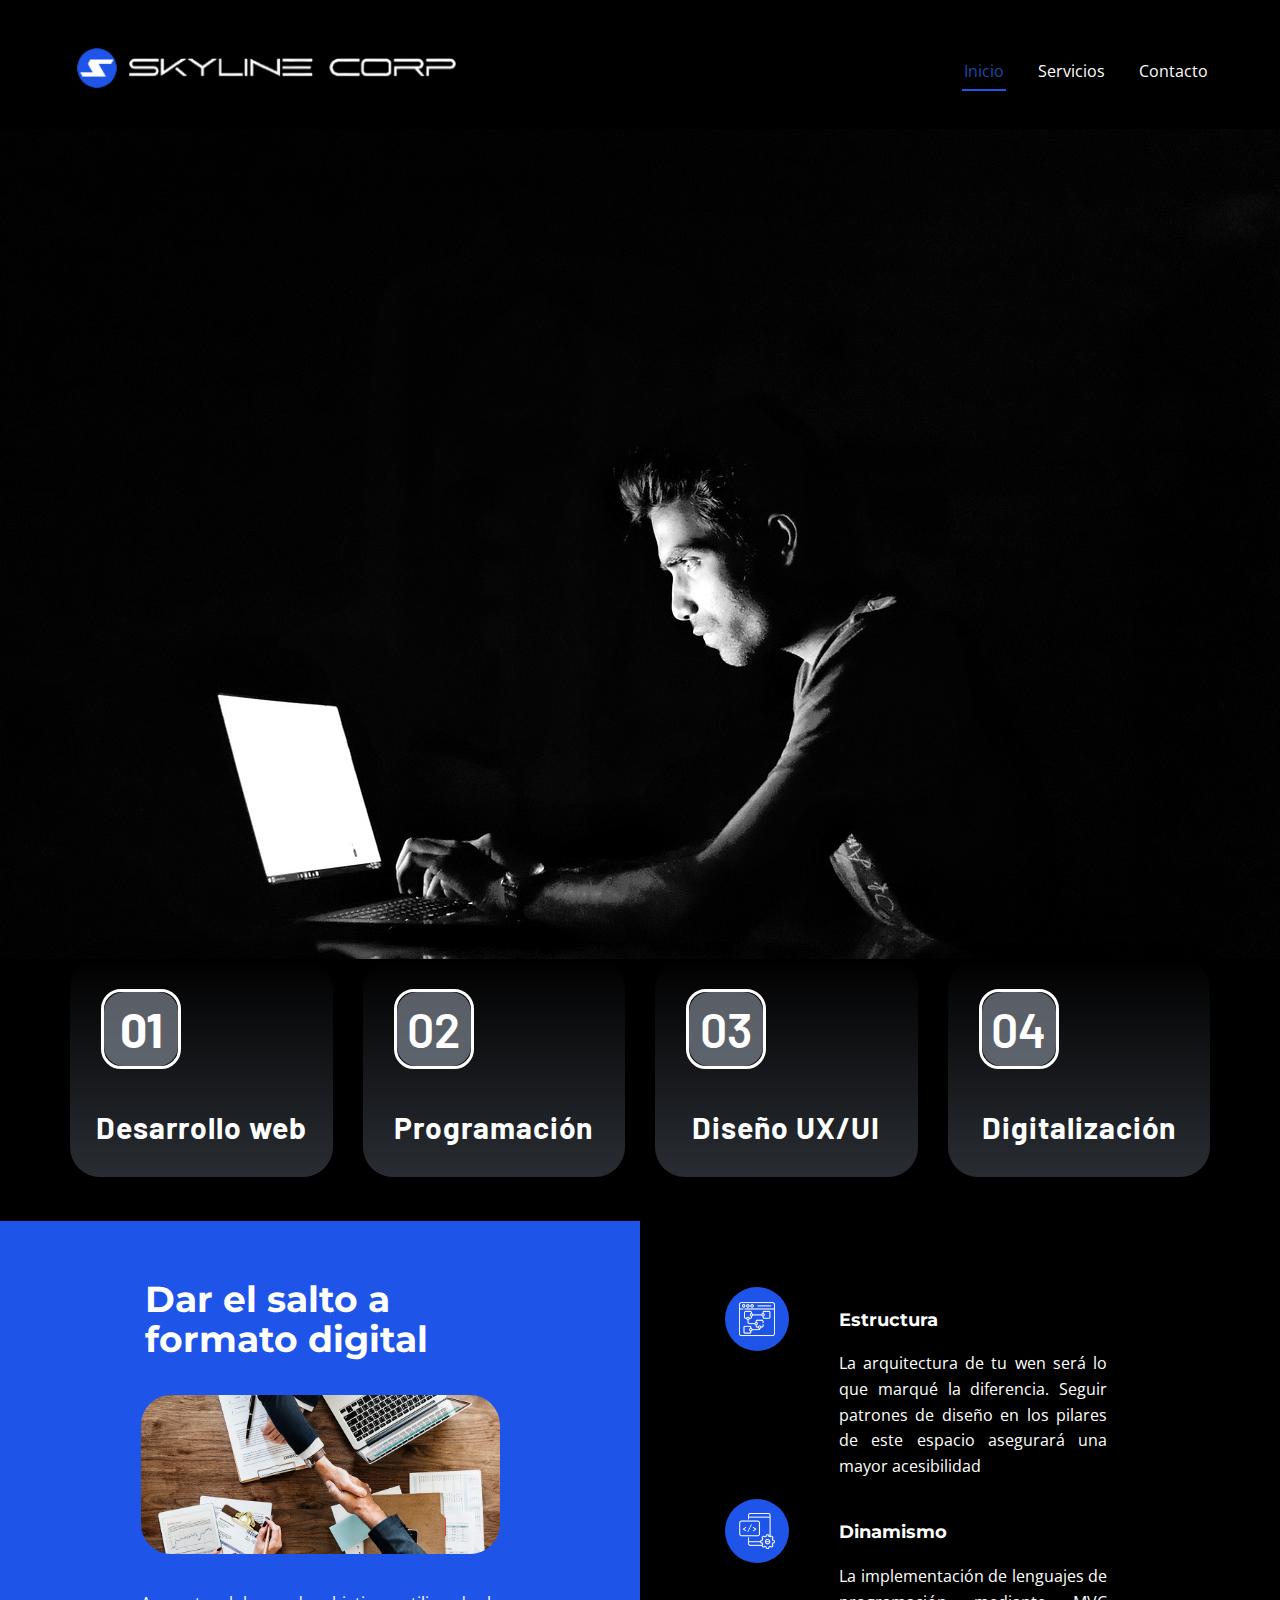
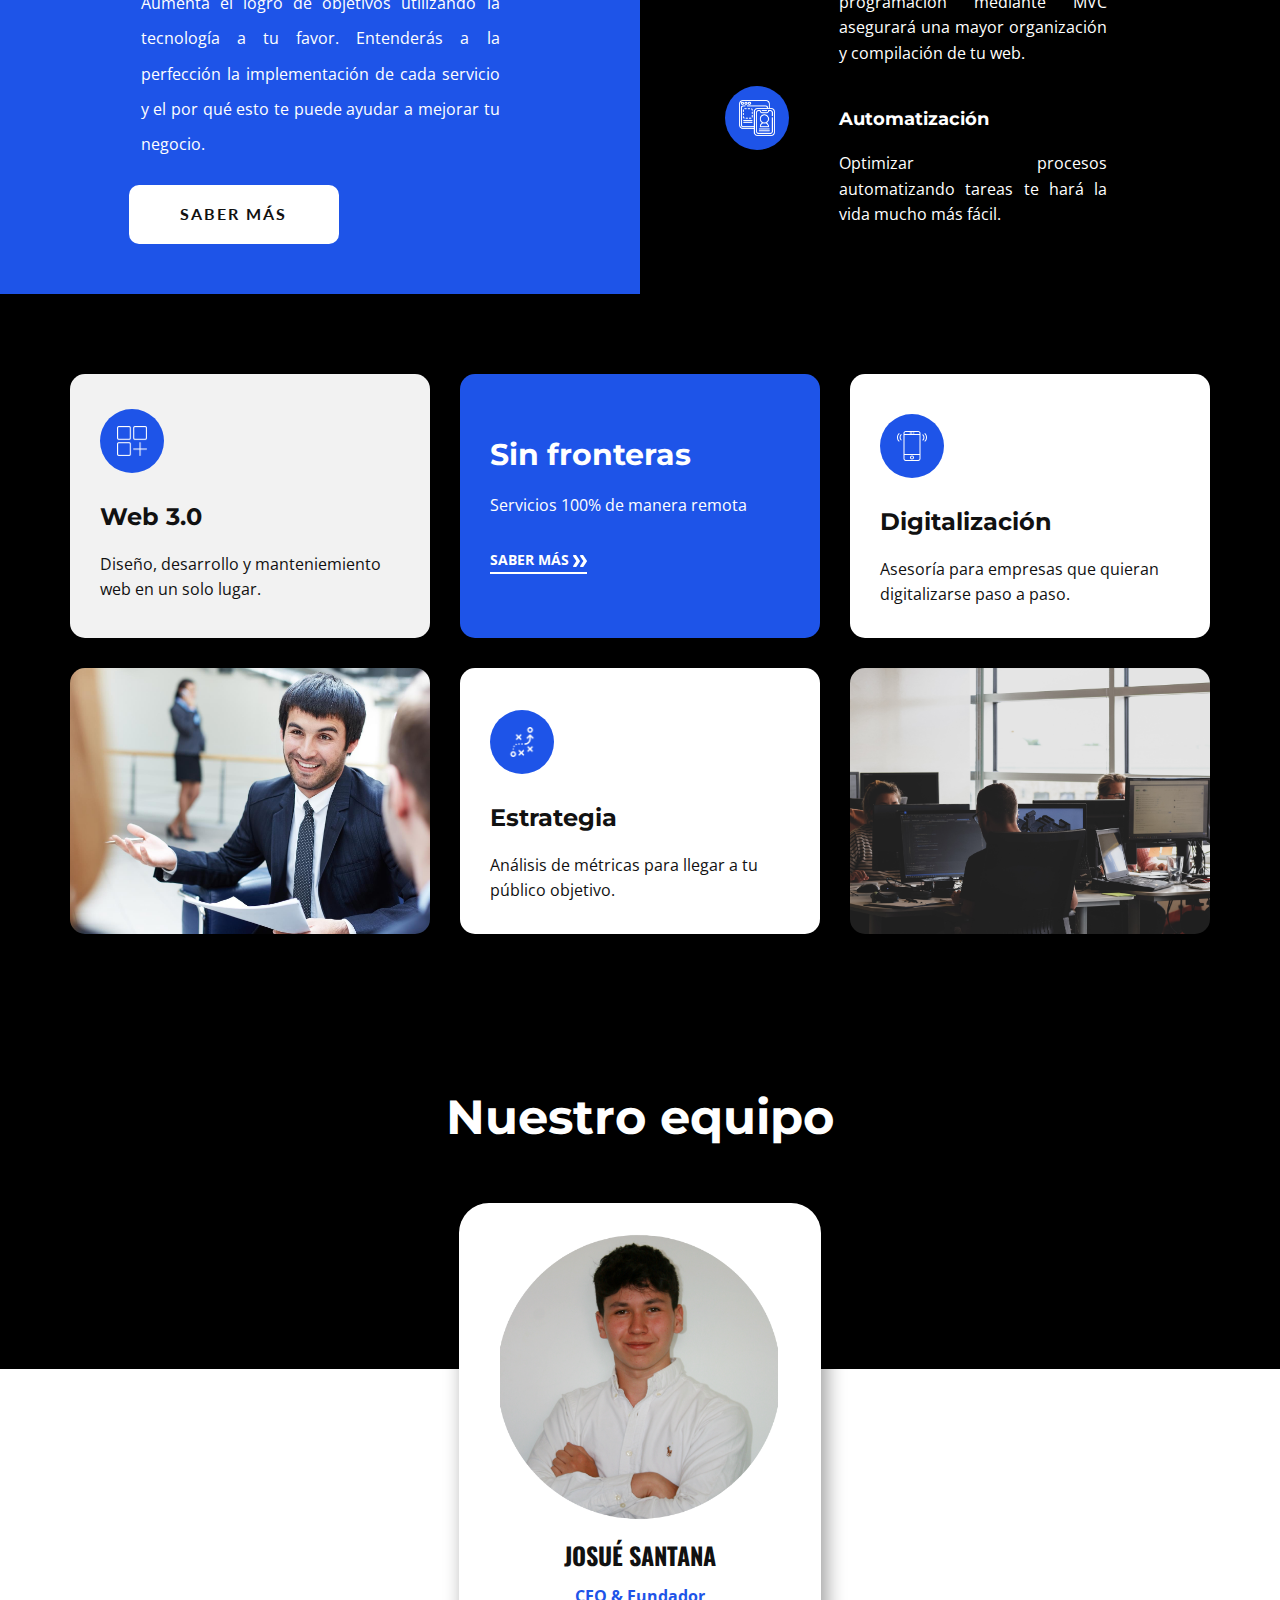
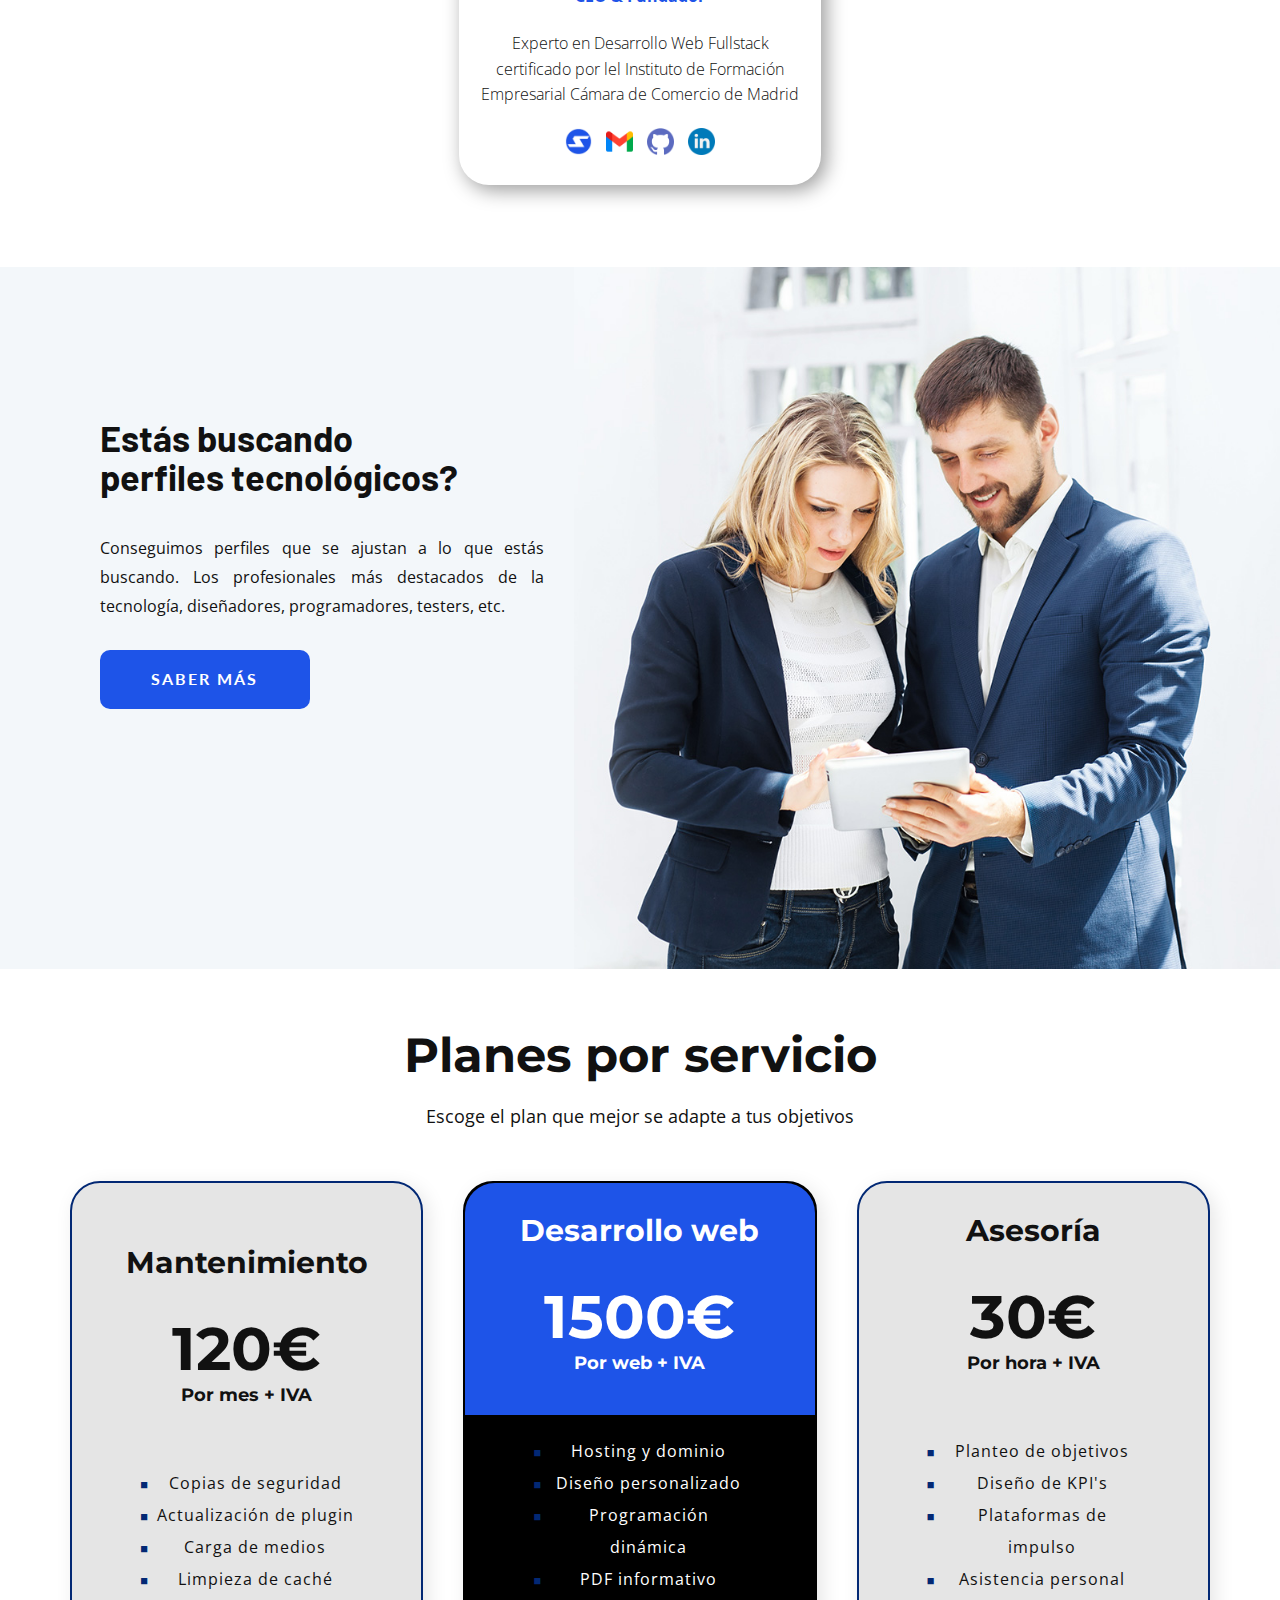
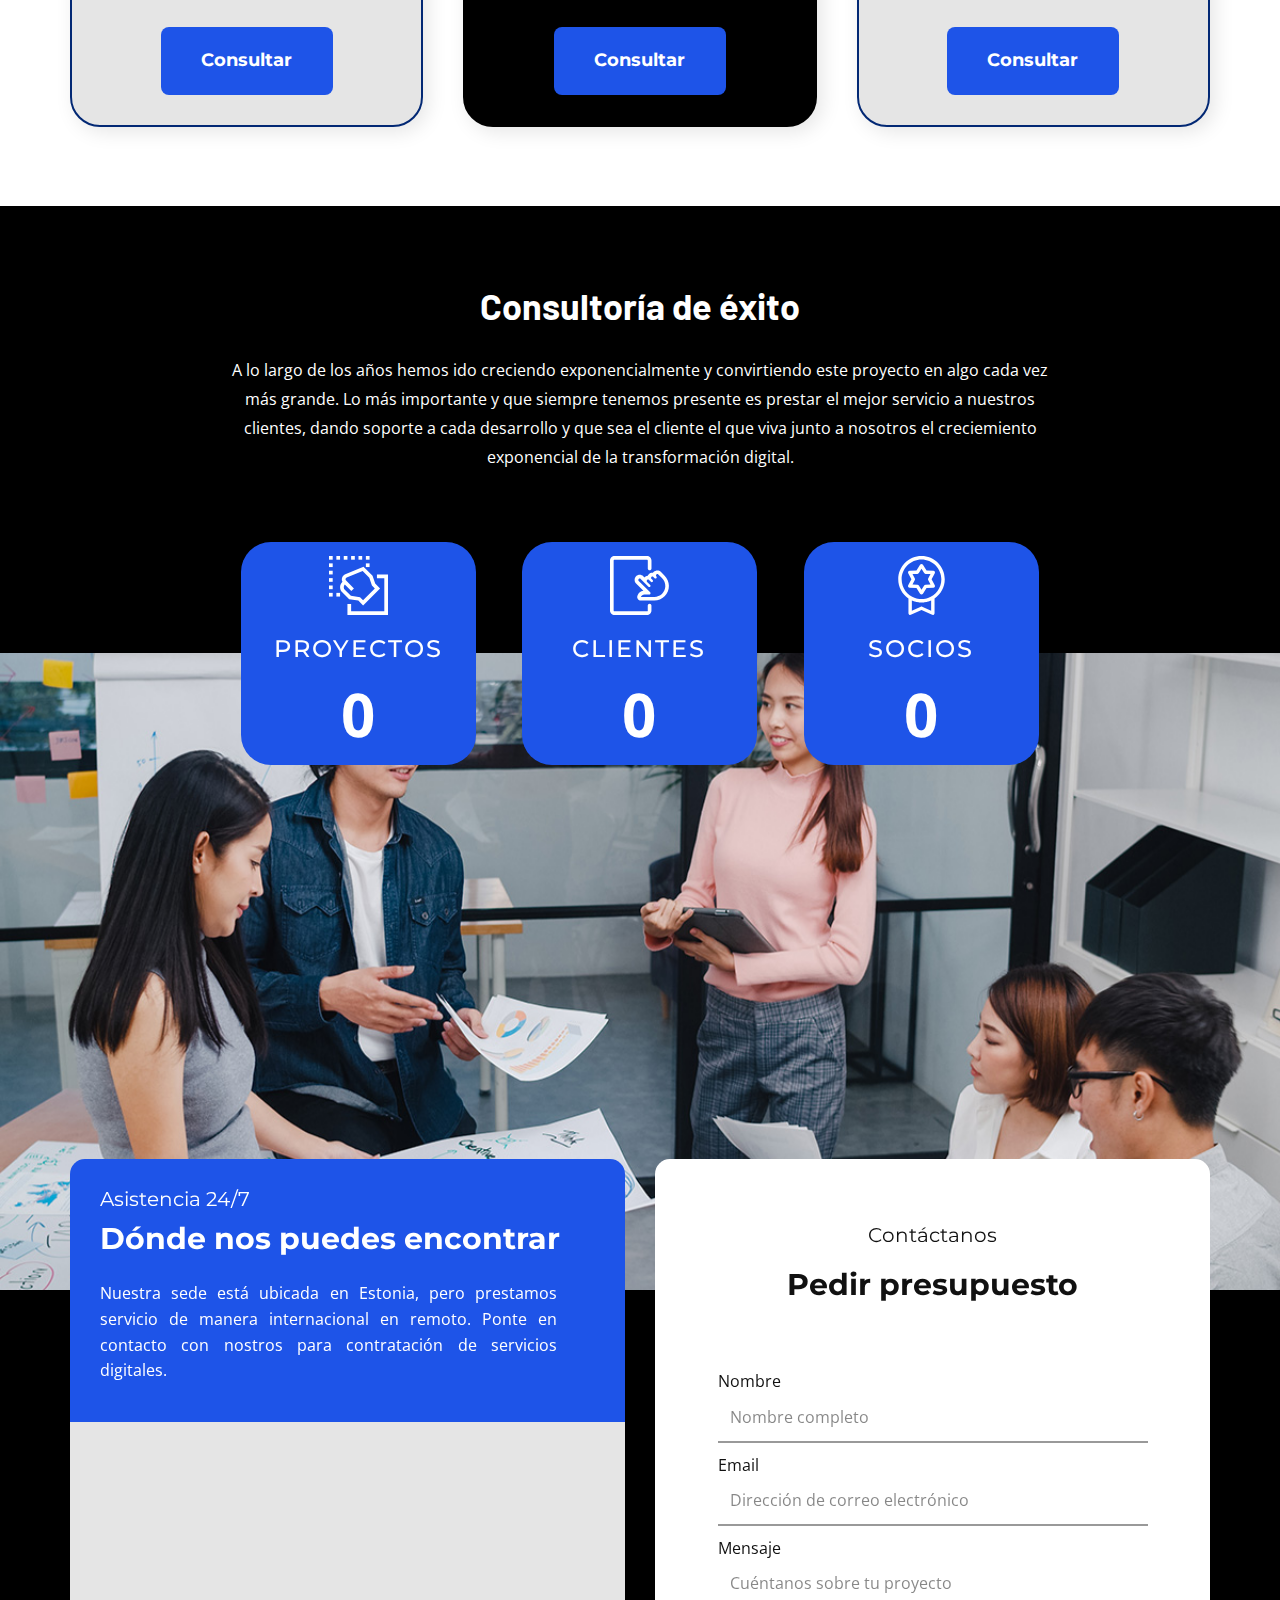
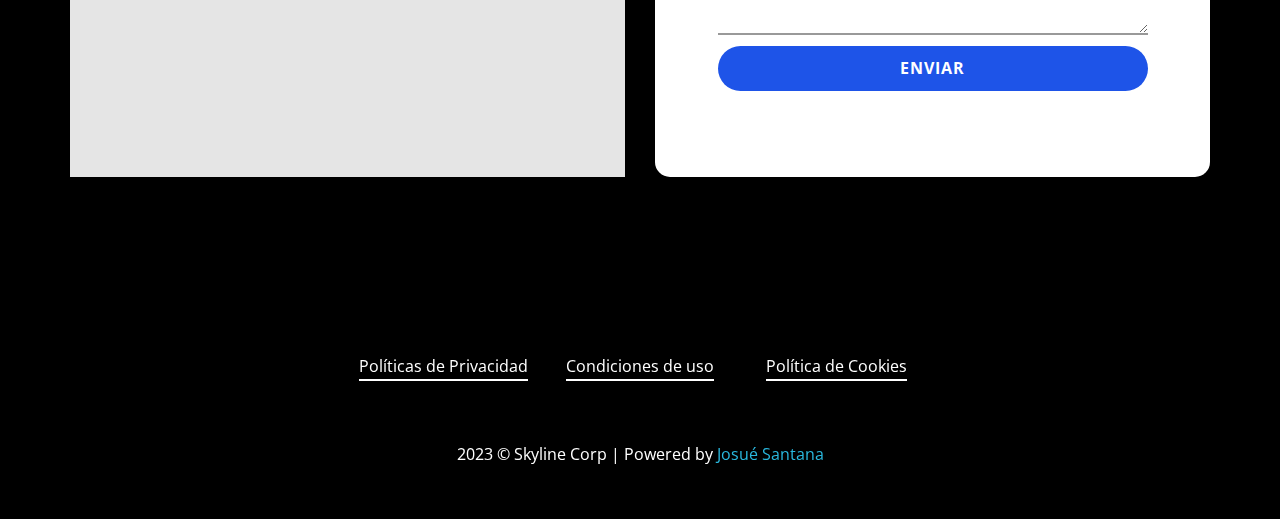
<file: index.html>
<!DOCTYPE html>
<html style="font-size: 16px;" lang="es"><head>
    <meta name="viewport" content="width=device-width, initial-scale=1.0">
    <meta charset="utf-8">
    <meta name="keywords" content="Desarrollo web, Diseño web, Desarrollo de software, Web Development, Consulting Successes, Web Design, Web 3.0, Skyline Corp, Empresas de diseño web, Programación, Programación web, Web Programming.">
    <meta name="description" content="Somos una empresa dedicada al desarrollo de software y la prestación de servicios web para pymes y particulares.">
    <title>Skyline Corp | Soluciones Tecnológicas y Desarrollo de Software</title>
    <link rel="stylesheet" href="nicepage.css" media="screen">
<link rel="stylesheet" href="Inicio.css" media="screen">
    <script class="u-script" type="text/javascript" src="jquery.js" defer=""></script>
    <script class="u-script" type="text/javascript" src="nicepage.js" defer=""></script>
    <meta name="generator" content="Nicepage 5.2.4, nicepage.com">
    <meta name="referrer" content="origin">
    <meta property="og:title" content="Skyline Corp | Soluciones Tecnológicas y Desarrollo de Software">
    <meta property="og:description" content="Somos una empresa dedicada al desarrollo de software y la prestación de servicios web para pymes y particulares.">
    <meta property="og:image" content="images/logo-redes.png">
    <link id="u-theme-google-font" rel="stylesheet" href="https://fonts.googleapis.com/css?family=Open+Sans:300,300i,400,400i,500,500i,600,600i,700,700i,800,800i|Barlow:100,100i,200,200i,300,300i,400,400i,500,500i,600,600i,700,700i,800,800i,900,900i">
    <link id="u-page-google-font" rel="stylesheet" href="https://fonts.googleapis.com/css?family=Montserrat:100,100i,200,200i,300,300i,400,400i,500,500i,600,600i,700,700i,800,800i,900,900i|Lato:100,100i,300,300i,400,400i,700,700i,900,900i|Oswald:200,300,400,500,600,700">
    
    
    
    
    
    
    
    
    
    <script type="application/ld+json">{
		"@context": "http://schema.org",
		"@type": "Organization",
		"name": "Skyline Corp",
		"logo": "images/logo-web2.png"
}</script>
    <meta name="theme-color" content="#29b7dd">
    <meta property="og:type" content="website">
  </head>
  <body data-home-page="Inicio.html" data-home-page-title="Inicio" class="u-body u-xl-mode" data-lang="es"><header class="u-clearfix u-custom-color-1 u-header u-header" id="sec-2485"><div class="u-clearfix u-sheet u-sheet-1">
        <a href="Inicio.html" class="u-enable-responsive u-image u-logo u-image-1" data-image-width="500" data-image-height="100" title="Inicio" data-animation-name="" data-animation-duration="0" data-animation-direction="">
          <img src="images/logo-web2.png" class="u-logo-image u-logo-image-1" alt="skyline corp technology startup of software development">
        </a>
        <nav class="u-menu u-menu-one-level u-offcanvas u-menu-1">
          <div class="menu-collapse" style="font-size: 1rem; letter-spacing: 0px;">
            <a class="u-button-style u-custom-left-right-menu-spacing u-custom-padding-bottom u-custom-top-bottom-menu-spacing u-nav-link u-text-active-palette-1-base u-text-hover-palette-2-base" href="#" data-lang-en="{&quot;content&quot;:&quot;<svg class=\&quot;u-svg-link\&quot; viewBox=\&quot;0 0 24 24\&quot;><use xmlns:xlink=\&quot;http://www.w3.org/1999/xlink\&quot; xlink:href=\&quot;#menu-hamburger\&quot;></use></svg><svg class=\&quot;u-svg-content\&quot; version=\&quot;1.1\&quot; id=\&quot;menu-hamburger\&quot; viewBox=\&quot;0 0 16 16\&quot; x=\&quot;0px\&quot; y=\&quot;0px\&quot; xmlns:xlink=\&quot;http://www.w3.org/1999/xlink\&quot; xmlns=\&quot;http://www.w3.org/2000/svg\&quot;>    <g>        <rect y=\&quot;1\&quot; width=\&quot;16\&quot; height=\&quot;2\&quot;></rect>        <rect y=\&quot;7\&quot; width=\&quot;16\&quot; height=\&quot;2\&quot;></rect>        <rect y=\&quot;13\&quot; width=\&quot;16\&quot; height=\&quot;2\&quot;></rect>    </g></svg>&quot;,&quot;href&quot;:&quot;#&quot;}">
              <svg class="u-svg-link" viewBox="0 0 24 24"><use xmlns:xlink="http://www.w3.org/1999/xlink" xlink:href="#menu-hamburger"></use></svg>
              <svg class="u-svg-content" version="1.1" id="menu-hamburger" viewBox="0 0 16 16" x="0px" y="0px" xmlns:xlink="http://www.w3.org/1999/xlink" xmlns="http://www.w3.org/2000/svg"><g><rect y="1" width="16" height="2"></rect><rect y="7" width="16" height="2"></rect><rect y="13" width="16" height="2"></rect>
</g></svg>
            </a>
          </div>
          <div class="u-custom-menu u-nav-container">
            <ul class="u-nav u-spacing-30 u-unstyled u-nav-1"><li class="u-nav-item"><a class="u-border-2 u-border-active-custom-color-4 u-border-hover-custom-color-4 u-border-no-left u-border-no-right u-border-no-top u-button-style u-nav-link u-text-active-custom-color-2 u-text-hover-custom-color-2" href="Inicio.html" data-lang-en="{&quot;content&quot;:&quot;Inicio&quot;,&quot;href&quot;:&quot;Inicio.html&quot;}" style="padding: 10px 2px;">Inicio</a>
</li><li class="u-nav-item"><a class="u-border-2 u-border-active-custom-color-4 u-border-hover-custom-color-4 u-border-no-left u-border-no-right u-border-no-top u-button-style u-nav-link u-text-active-custom-color-2 u-text-hover-custom-color-2" href="Servicios.html" style="padding: 10px 2px;">Servicios</a>
</li><li class="u-nav-item"><a class="u-border-2 u-border-active-custom-color-4 u-border-hover-custom-color-4 u-border-no-left u-border-no-right u-border-no-top u-button-style u-nav-link u-text-active-custom-color-2 u-text-hover-custom-color-2" href="Contacto.html" data-lang-en="{&quot;content&quot;:&quot;Contacto&quot;,&quot;href&quot;:&quot;Contacto.html&quot;}" style="padding: 10px 2px;">Contacto</a>
</li></ul>
          </div>
          <div class="u-custom-menu u-nav-container-collapse">
            <div class="u-black u-container-style u-inner-container-layout u-opacity u-opacity-95 u-sidenav">
              <div class="u-inner-container-layout u-sidenav-overflow">
                <div class="u-menu-close"></div>
                <ul class="u-align-center u-nav u-popupmenu-items u-unstyled u-nav-2"><li class="u-nav-item"><a class="u-button-style u-nav-link" href="Inicio.html" data-lang-en="{&quot;content&quot;:&quot;Inicio&quot;,&quot;href&quot;:&quot;Inicio.html&quot;}">Inicio</a>
</li><li class="u-nav-item"><a class="u-button-style u-nav-link" href="Servicios.html">Servicios</a>
</li><li class="u-nav-item"><a class="u-button-style u-nav-link" href="Contacto.html" data-lang-en="{&quot;content&quot;:&quot;Contacto&quot;,&quot;href&quot;:&quot;Contacto.html&quot;}">Contacto</a>
</li></ul>
              </div>
            </div>
            <div class="u-black u-menu-overlay u-opacity u-opacity-70"></div>
          </div>
        </nav>
      </div></header> 
    <section class="u-align-center u-black u-clearfix u-section-1" id="sec-039a">
      <img class="u-expanded-width-lg u-expanded-width-md u-expanded-width-sm u-expanded-width-xl u-image u-image-1" src="images/9651c87d9b399b539a8b6551fd8e53dced7dac71eb793bfe378d18a8a65cd0550a9cef3ae22a7349cb2a74ded6a9b0d55060793d894da2fd9fa5d7_1280.jpg" data-image-width="1280" data-image-height="853">
      <div class="u-list u-list-1">
        <div class="u-repeater u-repeater-1">
          <div class="u-align-center u-container-style u-gradient u-list-item u-radius-30 u-repeater-item u-shape-round u-list-item-1">
            <div class="u-container-layout u-similar-container u-container-layout-1">
              <div class="u-align-center u-border-radius-50 u-container-style u-group u-opacity u-opacity-65 u-palette-5-dark-1 u-radius-20 u-shape-round u-group-1">
                <div class="u-container-layout u-container-layout-2">
                  <h2 class="u-text u-text-1" data-lang-en="01">01</h2>
                </div>
              </div>
              <h5 class="u-text u-text-body-alt-color u-text-2" data-lang-en="Logo design">Desarrollo web</h5>
            </div>
          </div>
          <div class="u-align-center u-container-style u-gradient u-list-item u-radius-30 u-repeater-item u-shape-round u-list-item-2">
            <div class="u-container-layout u-similar-container u-container-layout-3">
              <div class="u-align-center u-border-radius-50 u-container-style u-group u-opacity u-opacity-65 u-palette-5-dark-1 u-radius-20 u-shape-round u-video-cover u-group-2">
                <div class="u-container-layout u-container-layout-4">
                  <h2 class="u-text u-text-3" data-lang-en="02">02</h2>
                </div>
              </div>
              <h5 class="u-text u-text-body-alt-color u-text-4" data-lang-en="Your Strategy">Programación</h5>
            </div>
          </div>
          <div class="u-align-center u-container-style u-gradient u-list-item u-radius-30 u-repeater-item u-shape-round u-list-item-3">
            <div class="u-container-layout u-similar-container u-container-layout-5">
              <div class="u-align-center u-border-radius-50 u-container-style u-group u-opacity u-opacity-65 u-palette-5-dark-1 u-radius-20 u-shape-round u-video-cover u-group-3">
                <div class="u-container-layout u-container-layout-6">
                  <h2 class="u-text u-text-5" data-lang-en="03">03</h2>
                </div>
              </div>
              <h5 class="u-text u-text-body-alt-color u-text-6" data-lang-en="Guidelines">Diseño UX/UI</h5>
            </div>
          </div>
          <div class="u-align-center u-container-style u-gradient u-list-item u-radius-30 u-repeater-item u-shape-round u-list-item-3">
            <div class="u-container-layout u-similar-container u-container-layout-5">
              <div class="u-align-center u-border-radius-50 u-container-style u-group u-opacity u-opacity-65 u-palette-5-dark-1 u-radius-20 u-shape-round u-video-cover u-group-3">
                <div class="u-container-layout u-container-layout-6">
                  <h2 class="u-text u-text-5" data-lang-en="04">04</h2>
                </div>
              </div>
              <h5 class="u-text u-text-body-alt-color u-text-6" data-lang-en="Style Guide">Digitalización</h5>
            </div>
          </div>
        </div>
      </div>
    </section>
    <section class="u-align-center u-clearfix u-section-2" id="sec-cb4e">
      <div class="u-clearfix u-expanded-width u-layout-wrap u-layout-wrap-1">
        <div class="u-gutter-0 u-layout">
          <div class="u-layout-row">
            <div class="u-container-style u-custom-color-4 u-layout-cell u-size-30 u-layout-cell-1">
              <div class="u-container-layout u-valign-bottom-xs u-container-layout-1">
                <h2 class="u-align-left u-custom-font u-font-montserrat u-text u-text-1" data-lang-en="​A Founder Branding Agency"> Dar el salto a formato digital</h2>
                <img class="u-image u-image-round u-radius-30 u-image-1" src="images/hgghgh.jpg" alt="" data-image-width="1000" data-image-height="722">
                <p class="u-align-justify u-text u-text-2" data-lang-en="​Pulvinar pellentesque habitant morbi tristique senectus et netus et. Venenatis tellus in metus vulputate. Aliquet nec ullamcorper sit amet risus nullam eget.">Aumenta el logro de objetivos utilizando la tecnología a tu favor. Entenderás a la perfección la implementación de cada servicio y el por qué esto te puede ayudar a mejorar tu negocio.</p>
                <a href="Servicios.html" class="u-active-black u-border-none u-btn u-btn-round u-button-style u-custom-font u-font-lato u-hover-black u-radius-10 u-white u-btn-1" data-lang-en="{&quot;content&quot;:&quot;read more&quot;,&quot;href&quot;:&quot;https://nicepage.dev&quot;}">SABER MÁS</a>
              </div>
            </div>
            <div class="u-align-left u-container-style u-custom-color-1 u-layout-cell u-shape-rectangle u-size-30 u-layout-cell-2">
              <div class="u-container-layout u-valign-middle-lg u-valign-middle-md u-valign-middle-sm u-valign-middle-xl u-container-layout-2">
                <div class="u-list u-list-1">
                  <div class="u-repeater u-repeater-1">
                    <div class="u-container-style u-list-item u-repeater-item u-shape-rectangle u-list-item-1">
                      <div class="u-container-layout u-similar-container u-container-layout-3"><span class="u-custom-color-4 u-file-icon u-icon u-icon-circle u-icon-1"><img src="images/1548686-7d654094.png" alt=""></span>
                        <h6 class="u-align-left u-custom-font u-font-montserrat u-text u-text-3" data-lang-en="​UI/UX Development">Estructura</h6>
                        <p class="u-align-justify u-text u-text-4" data-lang-en="Sample text. Click to select the text box. Click again or double click to start editing the text.">La arquitectura de tu wen será lo que marqué la diferencia. Seguir patrones de diseño en los pilares de este espacio asegurará una mayor acesibilidad</p>
                      </div>
                    </div>
                    <div class="u-container-style u-list-item u-repeater-item u-shape-rectangle u-list-item-2">
                      <div class="u-container-layout u-similar-container u-container-layout-4"><span class="u-custom-color-4 u-file-icon u-icon u-icon-circle u-icon-2"><img src="images/1688519-4be21838.png" alt=""></span>
                        <h6 class="u-align-left u-custom-font u-font-montserrat u-text u-text-5" data-lang-en="​Databass Planning"> Dinamismo</h6>
                        <p class="u-align-justify u-text u-text-6" data-lang-en="Sample text. Click to select the text box. Click again or double click to start editing the text.">La implementación de lenguajes de programación mediante MVC asegurará una mayor organización y compilación de tu web.</p>
                      </div>
                    </div>
                    <div class="u-container-style u-list-item u-repeater-item u-shape-rectangle u-list-item-3">
                      <div class="u-container-layout u-similar-container u-container-layout-5"><span class="u-custom-color-4 u-file-icon u-icon u-icon-circle u-icon-3"><img src="images/4365874-4e9396a9.png" alt=""></span>
                        <h6 class="u-align-left u-custom-font u-font-montserrat u-text u-text-7" data-lang-en="​World Business"> Automatización</h6>
                        <p class="u-align-justify u-text u-text-8" data-lang-en="Sample text. Click to select the text box. Click again or double click to start editing the text.">Optimizar procesos automatizando tareas te hará la vida mucho más fácil.</p>
                      </div>
                    </div>
                  </div>
                </div>
              </div>
            </div>
          </div>
        </div>
      </div>
    </section>
    <section class="u-black u-clearfix u-section-3" id="carousel_8250">
      <div class="u-clearfix u-sheet u-sheet-1">
        <div class="u-clearfix u-expanded-width u-gutter-30 u-layout-wrap u-layout-wrap-1">
          <div class="u-layout">
            <div class="u-layout-col">
              <div class="u-size-30">
                <div class="u-layout-row">
                  <div class="u-align-left u-container-style u-grey-5 u-layout-cell u-radius-30 u-size-20 u-layout-cell-1">
                    <div class="u-container-layout u-valign-middle u-container-layout-1"><span class="u-custom-color-4 u-file-icon u-icon u-icon-circle u-icon-1"><img src="images/17.png" alt=""></span>
                      <h4 class="u-custom-font u-font-montserrat u-text u-text-default u-text-1" data-lang-en="​Website Design"> Web 3.0</h4>
                      <p class="u-text u-text-default u-text-2" data-lang-en="Sample text. Click to select the Text Element.">Diseño, desarrollo y manteniemiento web en un solo lugar.</p>
                    </div>
                  </div>
                  <div class="u-align-left u-container-style u-custom-color-4 u-layout-cell u-radius-30 u-shape-round u-size-20 u-layout-cell-2">
                    <div class="u-container-layout u-valign-middle u-container-layout-2">
                      <h3 class="u-custom-font u-font-montserrat u-text u-text-default u-text-3" data-lang-en="​Our call service world quality">Sin fronteras</h3>
                      <p class="u-text u-text-default u-text-4" data-lang-en="Sample text. Click to select the Text Element.">Servicios 100% de manera remota</p>
                      <a href="Servicios.html" class="u-border-2 u-border-active-black u-border-hover-black u-border-no-left u-border-no-right u-border-no-top u-border-white u-bottom-left-radius-0 u-bottom-right-radius-0 u-btn u-button-style u-none u-radius-0 u-text-active-black u-text-body-alt-color u-text-hover-black u-top-left-radius-0 u-top-right-radius-0 u-btn-1" data-lang-en="{&quot;content&quot;:&quot;Read More&amp;nbsp;<span class=\&quot;u-icon u-text-white\&quot; style=\&quot;\&quot;><svg xmlns=\&quot;http://www.w3.org/2000/svg\&quot; xmlns:xlink=\&quot;http://www.w3.org/1999/xlink\&quot; version=\&quot;1.1\&quot; xml:space=\&quot;preserve\&quot; class=\&quot;u-svg-content\&quot; viewBox=\&quot;0 -32 426.66667 426\&quot; data-color=\&quot;#000000\&quot; style=\&quot;width: 1em; height: 1em;\&quot;><path d=\&quot;m213.332031 181.667969c0 4.265625-1.277343 8.53125-3.625 11.730469l-106.667969 160c-3.839843 5.761718-10.238281 9.601562-17.707031 9.601562h-64c-11.730469 0-21.332031-9.601562-21.332031-21.332031 0-4.269531 1.28125-8.535157 3.625-11.734375l98.773438-148.265625-98.773438-148.269531c-2.34375-3.199219-3.625-7.464844-3.625-11.730469 0-11.734375 9.601562-21.335938 21.332031-21.335938h64c7.46875 0 13.867188 3.839844 17.707031 9.601563l106.667969 160c2.347657 3.199218 3.625 7.464844 3.625 11.734375zm0 0\&quot;></path><path d=\&quot;m426.667969 181.667969c0 4.265625-1.28125 8.53125-3.628907 11.730469l-106.664062 160c-3.839844 5.761718-10.242188 9.601562-17.707031 9.601562h-64c-11.734375 0-21.335938-9.601562-21.335938-21.332031 0-4.269531 1.28125-8.535157 3.628907-11.734375l98.773437-148.265625-98.773437-148.269531c-2.347657-3.199219-3.628907-7.464844-3.628907-11.730469 0-11.734375 9.601563-21.335938 21.335938-21.335938h64c7.464843 0 13.867187 3.839844 17.707031 9.601563l106.664062 160c2.347657 3.199218 3.628907 7.464844 3.628907 11.734375zm0 0\&quot;></path></svg><img></span>​&quot;,&quot;href&quot;:&quot;https://nicepage.site&quot;}">SABER MÁS&nbsp;<span class="u-icon u-text-white"><svg class="u-svg-content" viewBox="0 -32 426.66667 426" style="width: 1em; height: 1em;"><path d="m213.332031 181.667969c0 4.265625-1.277343 8.53125-3.625 11.730469l-106.667969 160c-3.839843 5.761718-10.238281 9.601562-17.707031 9.601562h-64c-11.730469 0-21.332031-9.601562-21.332031-21.332031 0-4.269531 1.28125-8.535157 3.625-11.734375l98.773438-148.265625-98.773438-148.269531c-2.34375-3.199219-3.625-7.464844-3.625-11.730469 0-11.734375 9.601562-21.335938 21.332031-21.335938h64c7.46875 0 13.867188 3.839844 17.707031 9.601563l106.667969 160c2.347657 3.199218 3.625 7.464844 3.625 11.734375zm0 0"></path><path d="m426.667969 181.667969c0 4.265625-1.28125 8.53125-3.628907 11.730469l-106.664062 160c-3.839844 5.761718-10.242188 9.601562-17.707031 9.601562h-64c-11.734375 0-21.335938-9.601562-21.335938-21.332031 0-4.269531 1.28125-8.535157 3.628907-11.734375l98.773437-148.265625-98.773437-148.269531c-2.347657-3.199219-3.628907-7.464844-3.628907-11.730469 0-11.734375 9.601563-21.335938 21.335938-21.335938h64c7.464843 0 13.867187 3.839844 17.707031 9.601563l106.664062 160c2.347657 3.199218 3.628907 7.464844 3.628907 11.734375zm0 0"></path></svg><img></span>
                      </a>
                    </div>
                  </div>
                  <div class="u-align-left u-container-style u-layout-cell u-radius-30 u-shape-round u-size-20 u-white u-layout-cell-3">
                    <div class="u-container-layout u-container-layout-3"><span class="u-custom-color-4 u-icon u-icon-circle u-text-white u-icon-3"><svg class="u-svg-link" preserveAspectRatio="xMidYMin slice" viewBox="0 0 60 60" style=""><use xmlns:xlink="http://www.w3.org/1999/xlink" xlink:href="#svg-78ad"></use></svg><svg class="u-svg-content" viewBox="0 0 60 60" x="0px" y="0px" id="svg-78ad" style="enable-background:new 0 0 60 60;"><g><path d="M42.595,0H17.405C14.977,0,13,1.977,13,4.405v51.189C13,58.023,14.977,60,17.405,60h25.189C45.023,60,47,58.023,47,55.595
		V4.405C47,1.977,45.023,0,42.595,0z M15,8h30v38H15V8z M17.405,2h25.189C43.921,2,45,3.079,45,4.405V6H15V4.405
		C15,3.079,16.079,2,17.405,2z M42.595,58H17.405C16.079,58,15,56.921,15,55.595V48h30v7.595C45,56.921,43.921,58,42.595,58z"></path><path d="M30,49c-2.206,0-4,1.794-4,4s1.794,4,4,4s4-1.794,4-4S32.206,49,30,49z M30,55c-1.103,0-2-0.897-2-2s0.897-2,2-2
		s2,0.897,2,2S31.103,55,30,55z"></path><path d="M26,5h4c0.553,0,1-0.447,1-1s-0.447-1-1-1h-4c-0.553,0-1,0.447-1,1S25.447,5,26,5z"></path><path d="M33,5h1c0.553,0,1-0.447,1-1s-0.447-1-1-1h-1c-0.553,0-1,0.447-1,1S32.447,5,33,5z"></path><path d="M56.612,4.569c-0.391-0.391-1.023-0.391-1.414,0s-0.391,1.023,0,1.414c3.736,3.736,3.736,9.815,0,13.552
		c-0.391,0.391-0.391,1.023,0,1.414c0.195,0.195,0.451,0.293,0.707,0.293s0.512-0.098,0.707-0.293
		C61.128,16.434,61.128,9.085,56.612,4.569z"></path><path d="M52.401,6.845c-0.391-0.391-1.023-0.391-1.414,0s-0.391,1.023,0,1.414c1.237,1.237,1.918,2.885,1.918,4.639
		s-0.681,3.401-1.918,4.638c-0.391,0.391-0.391,1.023,0,1.414c0.195,0.195,0.451,0.293,0.707,0.293s0.512-0.098,0.707-0.293
		c1.615-1.614,2.504-3.764,2.504-6.052S54.017,8.459,52.401,6.845z"></path><path d="M4.802,5.983c0.391-0.391,0.391-1.023,0-1.414s-1.023-0.391-1.414,0c-4.516,4.516-4.516,11.864,0,16.38
		c0.195,0.195,0.451,0.293,0.707,0.293s0.512-0.098,0.707-0.293c0.391-0.391,0.391-1.023,0-1.414
		C1.065,15.799,1.065,9.72,4.802,5.983z"></path><path d="M9.013,6.569c-0.391-0.391-1.023-0.391-1.414,0c-1.615,1.614-2.504,3.764-2.504,6.052s0.889,4.438,2.504,6.053
		c0.195,0.195,0.451,0.293,0.707,0.293s0.512-0.098,0.707-0.293c0.391-0.391,0.391-1.023,0-1.414
		c-1.237-1.237-1.918-2.885-1.918-4.639S7.775,9.22,9.013,7.983C9.403,7.593,9.403,6.96,9.013,6.569z"></path>
</g></svg></span>
                      <h4 class="u-custom-font u-font-montserrat u-text u-text-default u-text-5" data-lang-en="​Online Research"> Digitalización</h4>
                      <p class="u-text u-text-default u-text-6" data-lang-en="Sample text. Click to select the Text Element.">Asesoría para empresas que quieran digitalizarse paso a paso.</p>
                    </div>
                  </div>
                </div>
              </div>
              <div class="u-size-30">
                <div class="u-layout-row">
                  <div class="u-align-left u-container-style u-image u-image-round u-layout-cell u-radius-30 u-size-20 u-image-1" data-image-width="1405" data-image-height="1080">
                    <div class="u-container-layout u-container-layout-4"></div>
                  </div>
                  <div class="u-align-left u-container-style u-layout-cell u-radius-30 u-shape-round u-size-20 u-white u-layout-cell-5">
                    <div class="u-container-layout u-container-layout-5"><span class="u-custom-color-4 u-file-icon u-icon u-icon-circle u-text-white u-icon-4"><img src="images/125842-d531b045.png" alt=""></span>
                      <h4 class="u-custom-font u-font-montserrat u-text u-text-default u-text-7" data-lang-en="​Social Media"> Estrategia</h4>
                      <p class="u-text u-text-default u-text-8" data-lang-en="Sample text. Click to select the Text Element.">Análisis de métricas para llegar a tu público objetivo.</p>
                    </div>
                  </div>
                  <div class="u-align-left u-container-style u-image u-image-round u-layout-cell u-radius-30 u-shape-round u-size-20 u-image-2" data-image-width="1273" data-image-height="852">
                    <div class="u-container-layout u-valign-top u-container-layout-6"></div>
                  </div>
                </div>
              </div>
            </div>
          </div>
        </div>
      </div>
    </section>
    <section class="u-align-center u-clearfix u-section-4" id="carousel_2aaf">
      <div class="u-black u-expanded-width u-shape u-shape-rectangle u-shape-1"></div>
      <h2 class="u-custom-font u-font-montserrat u-text u-text-body-alt-color u-text-default u-text-1" data-lang-en="Meet The Team
<br>Our Professionals">Nuestro equipo</h2>
      <div class="u-list u-list-1">
        <div class="u-repeater u-repeater-1">
          <div class="u-align-center u-container-style u-custom-item u-list-item u-radius-30 u-repeater-item u-shape-round u-white u-list-item-1">
            <div class="u-container-layout u-similar-container u-valign-top-xs u-container-layout-1">
              <img alt="" class="u-image u-image-round u-radius-30 u-image-1" src="images/je.santana.20222.png" data-image-width="500" data-image-height="500">
              <h3 class="u-custom-font u-font-oswald u-text u-text-2" data-lang-en="Bob Greenfield">Josué Santana</h3>
              <p class="u-text u-text-custom-color-4 u-text-3" data-lang-en="programming guru">CEO &amp; Fundador</p>
              <p class="u-text u-text-4" data-lang-en="Glavi amet ritnisl libero molestie ante ut fringilla purus eros quis glavrid from dolor amet iquam lorem bibendum">Experto en Desarrollo Web Fullstack certificado por lel Instituto de Formación Empresarial Cámara de Comercio de Madrid</p>
              <div class="u-social-icons u-spacing-14 u-social-icons-1">
                <a class="u-social-url" target="_blank" href="https://linktr.ee/josuesmoody" title="linktr.ee"><span class="u-file-icon u-icon u-social-facebook u-social-icon u-icon-1"><img src="images/logo-redes.png" alt=""></span>
                </a>
                <a class="u-social-url" target="_blank" href="mailto:josuesantanamoody12@gmail.com?subject=Contacto%20Web%20%7C%20Skyline%20Corp%20" title="Gmail"><span class="u-file-icon u-icon u-social-icon u-social-twitter u-icon-2"><img src="images/5968534.png" alt=""></span>
                </a>
                <a class="u-social-url" target="_blank" href="https://github.com/josuesmoody" title="GitHub"><span class="u-file-icon u-icon u-social-icon u-social-instagram u-icon-3"><img src="images/733553.png" alt=""></span>
                </a>
                <a class="u-social-url" target="_blank" href="https://www.linkedin.com/in/josu%C3%A9-santana-moody/" title="LinkedIn"><span class="u-file-icon u-icon u-social-icon u-social-linkedin u-icon-4"><img src="images/145807.png" alt=""></span>
                </a>
              </div>
            </div>
          </div>
        </div>
      </div>
    </section>
    <section class="u-clearfix u-image u-section-5" id="carousel_9b75" data-image-width="1980" data-image-height="1141">
      <div class="u-clearfix u-layout-wrap u-layout-wrap-1">
        <div class="u-layout">
          <div class="u-layout-row">
            <div class="u-container-style u-layout-cell u-shape-rectangle u-size-25-lg u-size-25-xl u-size-60-md u-size-60-sm u-size-60-xs u-layout-cell-1">
              <div class="u-container-layout u-container-layout-1">
                <h2 class="u-align-left u-text u-text-1" data-lang-en="<span style=&quot;font-weight: 700;&quot;>​</span>How does startup funding work?">
                  <span style="font-weight: 700;"></span>Estás buscando&nbsp;<br>pe​rfiles tecnológicos?
                </h2>
                <p class="u-align-justify u-text u-text-2" data-lang-en="Vivamus arcu felis bibendum ut tristique et. Habitant morbi tristique senectus et netus et malesuada fames. Sapien eget mi proin sed libero enim sed.">Conseguimos perfiles que se ajustan a lo que estás buscando. Los profesionales más destacados de la tecnología, diseñadores, programadores, testers, etc.&nbsp;</p>
                <a href="Contacto.html" class="u-active-black u-border-none u-btn u-btn-round u-button-style u-custom-color-4 u-custom-font u-font-lato u-hover-black u-radius-10 u-btn-1" data-lang-en="{&quot;content&quot;:&quot;read more&quot;,&quot;href&quot;:&quot;https://nicepage.dev&quot;}">saber más</a>
              </div>
            </div>
            <div class="u-container-style u-image u-layout-cell u-size-35-lg u-size-35-xl u-size-60-md u-size-60-sm u-size-60-xs u-image-1" data-image-width="1000" data-image-height="877">
              <div class="u-container-layout u-container-layout-2"></div>
            </div>
          </div>
        </div>
      </div>
    </section>
    <section class="u-align-center u-clearfix u-section-6" id="carousel_f8b3">
      <div class="u-clearfix u-sheet u-sheet-1">
        <h2 class="u-custom-font u-font-montserrat u-text u-text-1" data-lang-en="​Small Pricing Plan For Your Creative Business"> Planes por servicio</h2>
        <p class="u-text u-text-2" data-lang-en="​Start using static.app as a hosting for your websites today to get the best features to buck ratio on the market.">Escoge el plan que mejor se adapte a tus objetivos</p>
        <div class="u-expanded-width u-list u-list-1">
          <div class="u-repeater u-repeater-1">
            <div class="u-align-left u-border-2 u-border-custom-color-3 u-container-style u-custom-item u-grey-10 u-list-item u-radius-30 u-repeater-item u-shape-round u-list-item-1">
              <div class="u-container-layout u-similar-container u-valign-bottom u-container-layout-1">
                <div class="u-align-center u-container-style u-custom-item u-expanded-width u-group u-shape-round u-top-left-radius-20 u-top-right-radius-20 u-group-1">
                  <div class="u-container-layout u-container-layout-2">
                    <h3 class="u-custom-font u-font-montserrat u-text u-text-3" data-lang-en="For Team">Mantenimiento<br>
                    </h3>
                    <h4 class="u-custom-font u-font-montserrat u-text u-text-4" data-lang-en="$0">120​€</h4>
                    <h6 class="u-custom-font u-font-montserrat u-text u-text-5" data-lang-en="​Per Month"> Por mes + IVA</h6>
                  </div>
                </div>
                <ul class="u-custom-list u-text u-text-6" data-lang-en="<li><div class=&quot;u-list-icon u-text-palette-1-base&quot; style=&quot;&quot;><div xmlns=&quot;http://www.w3.org/2000/svg&quot; xmlns:xlink=&quot;http://www.w3.org/1999/xlink&quot; version=&quot;1.1&quot; xml:space=&quot;preserve&quot; class=&quot;u-svg-content&quot;>■</div></div>15 Users</li><li><div class=&quot;u-list-icon u-text-palette-1-base&quot; style=&quot;&quot;><div xmlns=&quot;http://www.w3.org/2000/svg&quot; xmlns:xlink=&quot;http://www.w3.org/1999/xlink&quot; version=&quot;1.1&quot; xml:space=&quot;preserve&quot; class=&quot;u-svg-content&quot;>■</div></div>Feature 2
</li><li><div class=&quot;u-list-icon u-text-palette-1-base&quot; style=&quot;&quot;><div xmlns=&quot;http://www.w3.org/2000/svg&quot; xmlns:xlink=&quot;http://www.w3.org/1999/xlink&quot; version=&quot;1.1&quot; xml:space=&quot;preserve&quot; class=&quot;u-svg-content&quot;>■</div></div>Feature 3
</li><li><div class=&quot;u-list-icon u-text-palette-1-base&quot; style=&quot;&quot;><div xmlns=&quot;http://www.w3.org/2000/svg&quot; xmlns:xlink=&quot;http://www.w3.org/1999/xlink&quot; version=&quot;1.1&quot; xml:space=&quot;preserve&quot; class=&quot;u-svg-content&quot;>■</div></div>Feature 4</li>">
                  <li>
                    <div class="u-list-icon u-text-custom-color-3">
                      <div xmlns="http://www.w3.org/2000/svg" xmlns:xlink="http://www.w3.org/1999/xlink" version="1.1" xml:space="preserve" class="u-svg-content">■</div>
                    </div>Copias de seguridad
                  </li>
                  <li>
                    <div class="u-list-icon u-text-custom-color-3">
                      <div xmlns="http://www.w3.org/2000/svg" xmlns:xlink="http://www.w3.org/1999/xlink" version="1.1" xml:space="preserve" class="u-svg-content">■</div>
                    </div>Actualización de plugin
                  </li>
                  <li>
                    <div class="u-list-icon u-text-custom-color-3">
                      <div xmlns="http://www.w3.org/2000/svg" xmlns:xlink="http://www.w3.org/1999/xlink" version="1.1" xml:space="preserve" class="u-svg-content">■</div>
                    </div>Carga de medios
                  </li>
                  <li>
                    <div class="u-list-icon u-text-custom-color-3">
                      <div xmlns="http://www.w3.org/2000/svg" xmlns:xlink="http://www.w3.org/1999/xlink" version="1.1" xml:space="preserve" class="u-svg-content">■</div>
                    </div>Limpieza de caché
                  </li>
                </ul>
                <a href="Contacto.html" class="u-border-none u-btn u-btn-round u-button-style u-custom-color-4 u-custom-font u-custom-item u-font-montserrat u-radius-8 u-text-body-alt-color u-btn-1" data-animation-name="" data-animation-duration="0" data-animation-delay="0" data-animation-direction="" data-lang-en="{&quot;content&quot;:&quot;Upload Free&amp;nbsp;​&quot;,&quot;href&quot;:&quot;https://nicepage.review&quot;}">Consultar</a>
              </div>
            </div>
            <div class="u-align-left u-black u-border-2 u-border-black u-container-style u-custom-item u-list-item u-radius-30 u-repeater-item u-shape-round u-list-item-2">
              <div class="u-container-layout u-similar-container u-valign-bottom u-container-layout-3">
                <div class="u-align-center u-container-style u-custom-color-4 u-custom-item u-expanded-width u-group u-shape-round u-top-left-radius-30 u-top-right-radius-30 u-group-2">
                  <div class="u-container-layout u-container-layout-4">
                    <h3 class="u-custom-font u-font-montserrat u-text u-text-default u-text-7" data-lang-en="Personal">Desarrollo web</h3>
                    <h4 class="u-custom-font u-font-montserrat u-text u-text-default u-text-8" data-lang-en="$29">1500​€</h4>
                    <h6 class="u-custom-font u-font-montserrat u-text u-text-default u-text-9" data-lang-en="​Per Month"> Por web + IVA</h6>
                  </div>
                </div>
                <ul class="u-custom-list u-text u-text-10" data-lang-en="<li><div class=&quot;u-list-icon u-text-palette-1-base&quot; style=&quot;&quot;><div xmlns=&quot;http://www.w3.org/2000/svg&quot; xmlns:xlink=&quot;http://www.w3.org/1999/xlink&quot; version=&quot;1.1&quot; xml:space=&quot;preserve&quot; class=&quot;u-svg-content&quot;>■</div></div>15 Users</li><li><div class=&quot;u-list-icon u-text-palette-1-base&quot; style=&quot;&quot;><div xmlns=&quot;http://www.w3.org/2000/svg&quot; xmlns:xlink=&quot;http://www.w3.org/1999/xlink&quot; version=&quot;1.1&quot; xml:space=&quot;preserve&quot; class=&quot;u-svg-content&quot;>■</div></div>Feature 2
</li><li><div class=&quot;u-list-icon u-text-palette-1-base&quot; style=&quot;&quot;><div xmlns=&quot;http://www.w3.org/2000/svg&quot; xmlns:xlink=&quot;http://www.w3.org/1999/xlink&quot; version=&quot;1.1&quot; xml:space=&quot;preserve&quot; class=&quot;u-svg-content&quot;>■</div></div>Feature 3
</li><li><div class=&quot;u-list-icon u-text-palette-1-base&quot; style=&quot;&quot;><div xmlns=&quot;http://www.w3.org/2000/svg&quot; xmlns:xlink=&quot;http://www.w3.org/1999/xlink&quot; version=&quot;1.1&quot; xml:space=&quot;preserve&quot; class=&quot;u-svg-content&quot;>■</div></div>Feature 4</li>">
                  <li>
                    <div class="u-list-icon u-text-custom-color-3">
                      <div xmlns="http://www.w3.org/2000/svg" xmlns:xlink="http://www.w3.org/1999/xlink" version="1.1" xml:space="preserve" class="u-svg-content">■</div>
                    </div>Hosting y dominio
                  </li>
                  <li>
                    <div class="u-list-icon u-text-custom-color-3">
                      <div xmlns="http://www.w3.org/2000/svg" xmlns:xlink="http://www.w3.org/1999/xlink" version="1.1" xml:space="preserve" class="u-svg-content">■</div>
                    </div>Diseño personalizado<br>
                  </li>
                  <li>
                    <div class="u-list-icon u-text-custom-color-3">
                      <div xmlns="http://www.w3.org/2000/svg" xmlns:xlink="http://www.w3.org/1999/xlink" version="1.1" xml:space="preserve" class="u-svg-content">■</div>
                    </div>Programación dinámica
                  </li>
                  <li>
                    <div class="u-list-icon u-text-custom-color-3">
                      <div xmlns="http://www.w3.org/2000/svg" xmlns:xlink="http://www.w3.org/1999/xlink" version="1.1" xml:space="preserve" class="u-svg-content">■</div>
                    </div>PDF informativo
                  </li>
                </ul>
                <a href="https://nicepage.review" class="u-border-none u-btn u-btn-round u-button-style u-custom-color-4 u-custom-font u-custom-item u-font-montserrat u-radius-8 u-text-body-alt-color u-btn-2" data-animation-name="" data-animation-duration="0" data-animation-delay="0" data-animation-direction="" data-lang-en="{&quot;content&quot;:&quot;Proceed Annually&amp;nbsp;​&quot;,&quot;href&quot;:&quot;https://nicepage.review&quot;}">Consultar</a>
              </div>
            </div>
            <div class="u-align-left u-border-2 u-border-custom-color-3 u-container-style u-custom-item u-grey-10 u-list-item u-radius-30 u-repeater-item u-shape-round u-list-item-3">
              <div class="u-container-layout u-similar-container u-valign-bottom u-container-layout-5">
                <div class="u-align-center u-container-style u-custom-item u-expanded-width u-group u-shape-round u-top-left-radius-20 u-top-right-radius-20 u-group-3">
                  <div class="u-container-layout u-container-layout-6">
                    <h3 class="u-custom-font u-font-montserrat u-text u-text-default u-text-11" data-lang-en="Business">Asesoría</h3>
                    <h4 class="u-custom-font u-font-montserrat u-text u-text-default u-text-12" data-lang-en="$59">30€</h4>
                    <h6 class="u-custom-font u-font-montserrat u-text u-text-default u-text-13" data-lang-en="​Per Month"> Por hora + IVA</h6>
                  </div>
                </div>
                <ul class="u-custom-list u-text u-text-14" data-lang-en="<li><div class=&quot;u-list-icon u-text-palette-1-base&quot; style=&quot;&quot;><div xmlns=&quot;http://www.w3.org/2000/svg&quot; xmlns:xlink=&quot;http://www.w3.org/1999/xlink&quot; version=&quot;1.1&quot; xml:space=&quot;preserve&quot; class=&quot;u-svg-content&quot;>■</div></div>15 Users</li><li><div class=&quot;u-list-icon u-text-palette-1-base&quot; style=&quot;&quot;><div xmlns=&quot;http://www.w3.org/2000/svg&quot; xmlns:xlink=&quot;http://www.w3.org/1999/xlink&quot; version=&quot;1.1&quot; xml:space=&quot;preserve&quot; class=&quot;u-svg-content&quot;>■</div></div>Feature 2
</li><li><div class=&quot;u-list-icon u-text-palette-1-base&quot; style=&quot;&quot;><div xmlns=&quot;http://www.w3.org/2000/svg&quot; xmlns:xlink=&quot;http://www.w3.org/1999/xlink&quot; version=&quot;1.1&quot; xml:space=&quot;preserve&quot; class=&quot;u-svg-content&quot;>■</div></div>Feature 3
</li><li><div class=&quot;u-list-icon u-text-palette-1-base&quot; style=&quot;&quot;><div xmlns=&quot;http://www.w3.org/2000/svg&quot; xmlns:xlink=&quot;http://www.w3.org/1999/xlink&quot; version=&quot;1.1&quot; xml:space=&quot;preserve&quot; class=&quot;u-svg-content&quot;>■</div></div>Feature 4</li>">
                  <li>
                    <div class="u-list-icon u-text-custom-color-3">
                      <div xmlns="http://www.w3.org/2000/svg" xmlns:xlink="http://www.w3.org/1999/xlink" version="1.1" xml:space="preserve" class="u-svg-content">■</div>
                    </div>Planteo de objetivos
                  </li>
                  <li>
                    <div class="u-list-icon u-text-custom-color-3">
                      <div xmlns="http://www.w3.org/2000/svg" xmlns:xlink="http://www.w3.org/1999/xlink" version="1.1" xml:space="preserve" class="u-svg-content">■</div>
                    </div>Diseño de KPI's
                  </li>
                  <li>
                    <div class="u-list-icon u-text-custom-color-3">
                      <div xmlns="http://www.w3.org/2000/svg" xmlns:xlink="http://www.w3.org/1999/xlink" version="1.1" xml:space="preserve" class="u-svg-content">■</div>
                    </div>Plataformas de impulso
                  </li>
                  <li>
                    <div class="u-list-icon u-text-custom-color-3">
                      <div xmlns="http://www.w3.org/2000/svg" xmlns:xlink="http://www.w3.org/1999/xlink" version="1.1" xml:space="preserve" class="u-svg-content">■</div>
                    </div>Asistencia personal
                  </li>
                </ul>
                <a href="https://nicepage.review" class="u-border-none u-btn u-btn-round u-button-style u-custom-color-4 u-custom-font u-custom-item u-font-montserrat u-radius-8 u-text-body-alt-color u-btn-3" data-animation-name="" data-animation-duration="0" data-animation-delay="0" data-animation-direction="" data-lang-en="{&quot;content&quot;:&quot;Proceed Annually&amp;nbsp;​&quot;,&quot;href&quot;:&quot;https://nicepage.review&quot;}">Consultar</a>
              </div>
            </div>
          </div>
        </div>
      </div>
    </section>
    <section class="u-align-center u-black u-clearfix u-section-7" src="" id="carousel_d7a8">
      <div class="u-align-center-lg u-align-center-md u-align-center-sm u-align-center-xl u-container-style u-group u-group-1">
        <div class="u-container-layout u-valign-top u-container-layout-1">
          <h2 class="u-align-center-xs u-text u-text-default u-text-1" data-lang-en="​Consulting Successes"> Consultoría de éxito</h2>
          <p class="u-align-justify-xs u-text u-text-2" data-lang-en="Sample text. Click to select the text box. Click again or double click to start editing the text.&amp;nbsp;Sit amet porttitor eget dolor morbi non arcu risus quis. Lacus sed viverra tellus in hac habitasse. Nam libero justo laoreet sit. Donec ultrices tincidunt arcu non sodales neque sodales.<br><br>Image from <a href=&quot;https://www.freepik.com/photos/coffee&quot; class=&quot;u-active-none u-border-1 u-border-active-palette-1-base u-border-hover-palette-1-base u-border-no-left u-border-no-right u-border-no-top u-border-white u-bottom-left-radius-0 u-bottom-right-radius-0 u-btn u-button-link u-button-style u-hover-none u-none u-radius-0 u-text-body-alt-color u-top-left-radius-0 u-top-right-radius-0 u-block-25e2-63&quot; style=&quot;padding-top: 0; padding-bottom: 0; padding-left: 0; padding-right: 0&quot;>Freepik</a>">A lo largo de los años hemos ido creciendo exponencialmente y convirtiendo este proyecto en algo cada vez más grande. Lo más importante y que siempre tenemos presente es prestar el mejor servicio a nuestros clientes, dando soporte a cada desarrollo y que sea el cliente el que viva junto a nosotros el creciemiento exponencial de la transformación digital.<br>
          </p>
        </div>
      </div>
      <img class="u-expanded-width u-image u-image-1" src="images/happy-young-asian-businessmen-businesswomen-meeting-brainstorming-ideas.jpg" data-image-width="1200" data-image-height="675" data-animation-name="slideIn" data-animation-duration="2000" data-animation-direction="Up">
      <div class="u-list u-list-1">
        <div class="u-repeater u-repeater-1">
          <div class="u-align-center u-container-style u-custom-color-4 u-list-item u-radius-30 u-repeater-item u-shape-round u-video-cover" data-animation-name="zoomIn" data-animation-duration="2000" data-animation-direction="">
            <div class="u-container-layout u-similar-container u-container-layout-2"><span class="u-icon u-icon-circle u-text-white u-icon-1">
            <svg class="u-svg-link" preserveAspectRatio="xMidYMin slice" viewBox="0 0 128 128" style=""><use xmlns:xlink="http://www.w3.org/1999/xlink" xlink:href="#svg-5e7a"></use></svg>
            <svg class="u-svg-content" viewBox="0 0 128 128" id="svg-5e7a"><polygon points="104 40 104 48 120 48 120 120 48 120 48 104 40 104 40 128 128 128 128 40"></polygon><rect x="80" width="8" height="8"></rect><rect x="16" width="8" height="8"></rect><rect x="32" width="8" height="8"></rect><rect x="16" y="80" width="8" height="8"></rect><rect x="48" width="8" height="8"></rect><rect x="64" width="8" height="8"></rect><rect width="8" height="8"></rect><rect y="48" width="8" height="8"></rect><rect y="64" width="8" height="8"></rect><rect y="32" width="8" height="8"></rect><rect y="16" width="8" height="8"></rect><rect x="80" y="16" width="8" height="8"></rect><rect y="80" width="8" height="8"></rect><path d="m63.6 96.8 10.4 10.4 36.8-36.8-10.6-10.6-5.7-17-19.6-19.5-39.5 16.2c-6.1 2.5-9.1 9.5-6.5 15.7l0.3 0.6-0.5 0.5c-6.2 6.2-6.2 16.4 0 22.6l15.1 15.1 19.8 2.8zm-31.6-29.2c0-2.1 0.8-4.2 2.3-5.7l14.1 14.1 5.7-5.7-17-17c-1.6-1.6-1.6-4.1 0-5.7 0.4-0.4 0.8-0.7 1.3-0.9l34.6-14 14.4 14.4 5.7 17 6.3 6.3-25.5 25.5-6.6-6.6-19.8-2.8-13.2-13.3c-1.5-1.5-2.3-3.5-2.3-5.6z"></path></svg>
          </span>
              <h3 class="u-custom-font u-font-montserrat u-text u-text-body-alt-color u-text-default u-text-3" data-lang-en="Projects">ProYECTOs</h3>
              <p class="u-text u-text-body-alt-color u-text-default u-text-4" data-animation-name="counter" data-animation-event="scroll" data-animation-duration="3000" data-lang-en="100">15</p>
            </div>
          </div>
          <div class="u-align-center u-container-style u-custom-color-4 u-list-item u-radius-30 u-repeater-item u-shape-round u-video-cover" data-animation-name="zoomIn" data-animation-duration="2000" data-animation-direction="">
            <div class="u-container-layout u-similar-container u-container-layout-3"><span class="u-icon u-icon-circle u-text-white u-icon-2">
            <svg class="u-svg-link" preserveAspectRatio="xMidYMin slice" viewBox="0 0 128 128" style=""><use xmlns:xlink="http://www.w3.org/1999/xlink" xlink:href="#svg-e6b7"></use></svg>
            <svg class="u-svg-content" viewBox="0 0 128 128" id="svg-e6b7"><path d="m102.7 39.2c0.8 0 1.5 0.3 2.1 0.9l7.8 7.8c4.8 4.8 7.7 11.5 7.4 18.3-0.6 12.6-11 22.6-23.7 22.6h-29c-0.1 0-0.1-0.1-0.1-0.2 1.1-3 4.1-5.2 7.5-5.2h10.5c0.9 0 1.8-0.4 2.3-1.1 0.8-1.1 0.7-2.6-0.3-3.5l-24.9-24.8c-0.6-0.6-0.9-1.3-0.9-2.1s0.3-1.5 0.9-2.1 1.3-0.8 2.1-0.8 1.5 0.3 2.1 0.8l16.9 16.9c0.5 0.5 1.2 0.8 1.9 0.8s1.4-0.3 1.9-0.8 0.8-1.2 0.8-1.9-0.3-1.4-0.8-1.9l-6.7-6.7c-0.6-0.6-0.9-1.3-0.9-2.1s0.3-1.5 0.9-2.1 1.3-0.8 2.1-0.8 1.5 0.3 2.1 0.8l4 4c0.5 0.5 1.2 0.8 1.9 0.8s1.4-0.3 1.9-0.8 0.8-1.2 0.8-1.9-0.3-1.4-0.8-1.9l-2.7-2.7c-0.5-0.5-0.8-1.2-0.8-2s0.3-1.5 0.9-2.1 1.3-0.9 2.1-0.9 1.5 0.3 2.1 0.9l2.7 2.7c0.5 0.5 1.2 0.8 1.9 0.8s1.4-0.3 1.9-0.8 0.8-1.2 0.8-1.9-0.2-1.3-0.7-1.8c-0.8-0.9-1.2-2.1-0.8-3.3 0.5-1.3 1.6-1.9 2.8-1.9m0-8c-2.9 0-5.7 1.1-7.8 3.2-0.7 0.7-1.2 1.4-1.7 2.1 0 0-0.1 0.1-0.1 0-0.4 0-0.8-0.1-1.1-0.1-2.9 0-5.7 1.1-7.8 3.2-1 1-1.8 2.2-2.3 3.4 0 0 0 0.1-0.1 0.1-2.6 0.2-5.1 1.3-6.9 3.2l-0.2 0.2-2.5-2.5c-2-2-4.9-3.2-7.8-3.2s-5.7 1.1-7.8 3.2-3.2 4.9-3.2 7.8c0 3 1.2 5.7 3.2 7.8l15.8 15.8c0.1 0.1 0 0.2-0.1 0.2-5.8 0.8-10.8 4.8-12.8 10.5-1.9 5.2 2 10.7 7.5 10.7h29.1c8.5 0 16.4-3.3 22.4-9.3 6.1-6.1 9.4-14.3 9.3-23-0.1-8.4-3.8-16.4-9.8-22.4l-7.8-7.8c-1.8-2-4.6-3.1-7.5-3.1z"></path><path d="m82.1 118c0 1.1-0.9 2-2 2h-70.2c-1.1 0-2-0.9-2-2v-108c0-1.1 0.9-2 2-2h70.1c1.1 0 2 0.9 2 2v16.9c0 2.2 1.8 4 4 4s4-1.8 4-4v-16.9c0-5.5-4.5-10-9.9-10h-70.2c-5.4 0-9.9 4.5-9.9 10v108c0 5.5 4.5 10 9.9 10h70.1c5.5 0 9.9-4.5 9.9-10v-10.6c0-2.2-1.8-4-4-4s-4 1.8-4 4v10.6z"></path></svg>
          </span>
              <h3 class="u-custom-font u-font-montserrat u-text u-text-body-alt-color u-text-default u-text-5" data-lang-en="Clie<span style=&quot;font-weight: 700;&quot;>​</span>nts">Clie<span style="font-weight: 700;"></span>ntEs
              </h3>
              <p class="u-text u-text-body-alt-color u-text-default u-text-6" data-animation-name="counter" data-animation-event="scroll" data-animation-duration="3000" data-lang-en="40">20</p>
            </div>
          </div>
          <div class="u-align-center u-container-style u-custom-color-4 u-list-item u-radius-30 u-repeater-item u-shape-round u-video-cover u-list-item-3" data-animation-name="zoomIn" data-animation-duration="2000" data-animation-direction="">
            <div class="u-container-layout u-similar-container u-container-layout-4"><span class="u-icon u-icon-circle u-text-white u-icon-3"><svg class="u-svg-link" preserveAspectRatio="xMidYMin slice" viewBox="0 0 512 512" style=""><use xmlns:xlink="http://www.w3.org/1999/xlink" xlink:href="#svg-1044"></use></svg><svg class="u-svg-content" viewBox="0 0 512 512" x="0px" y="0px" id="svg-1044" style="enable-background:new 0 0 512 512;"><g><g><path d="M256,0C144.702,0,54.154,90.547,54.154,201.846c0,69.363,35.172,130.662,88.615,167.011v128.373    c0,5.012,2.541,9.682,6.75,12.402c4.207,2.721,9.509,3.121,14.08,1.066L256,469.119l92.401,41.58c1.935,0.87,4,1.301,6.059,1.301    c2.804,0,5.594-0.798,8.021-2.367c4.208-2.721,6.75-7.391,6.75-12.402V368.858c53.443-36.349,88.615-97.648,88.615-167.011    C457.846,90.547,367.298,0,256,0z M339.692,474.39l-77.632-34.934c-1.927-0.868-3.994-1.302-6.06-1.302s-4.133,0.433-6.06,1.301    l-77.632,34.934v-88.835c7.423,3.384,15.042,6.292,22.805,8.745c0.44,0.14,0.879,0.283,1.321,0.419    c0.991,0.305,1.985,0.599,2.98,0.888c0.737,0.216,1.474,0.43,2.213,0.638c0.803,0.224,1.609,0.441,2.415,0.655    c0.94,0.251,1.882,0.496,2.827,0.734c0.668,0.167,1.337,0.331,2.007,0.49c1.087,0.261,2.177,0.513,3.271,0.756    c0.567,0.126,1.135,0.251,1.703,0.372c1.198,0.256,2.4,0.498,3.607,0.733c0.491,0.095,0.982,0.192,1.474,0.284    c1.278,0.238,2.561,0.461,3.847,0.675c0.441,0.074,0.882,0.15,1.324,0.22c1.327,0.212,2.66,0.407,3.997,0.592    c0.414,0.057,0.827,0.119,1.241,0.174c1.353,0.179,2.712,0.34,4.072,0.492c0.406,0.045,0.81,0.096,1.216,0.14    c1.357,0.144,2.719,0.267,4.084,0.383c0.414,0.035,0.826,0.078,1.241,0.11c1.345,0.106,2.696,0.191,4.049,0.271    c0.434,0.026,0.866,0.06,1.302,0.083c1.367,0.072,2.739,0.121,4.113,0.165c0.414,0.014,0.825,0.036,1.239,0.047    c1.776,0.046,3.558,0.072,5.346,0.072c1.787,0,3.569-0.026,5.345-0.072c0.414-0.011,0.825-0.033,1.239-0.047    c1.374-0.044,2.746-0.094,4.113-0.165c0.434-0.023,0.867-0.057,1.302-0.083c1.353-0.08,2.704-0.164,4.049-0.271    c0.415-0.032,0.827-0.075,1.241-0.11c1.365-0.116,2.727-0.24,4.084-0.383c0.406-0.043,0.81-0.094,1.216-0.14    c1.361-0.153,2.719-0.313,4.072-0.492c0.415-0.055,0.827-0.116,1.241-0.174c1.336-0.185,2.669-0.38,3.997-0.592    c0.442-0.071,0.882-0.147,1.324-0.22c1.286-0.214,2.569-0.437,3.847-0.675c0.492-0.092,0.983-0.188,1.474-0.284    c1.206-0.234,2.408-0.478,3.607-0.733c0.569-0.121,1.136-0.246,1.703-0.372c1.094-0.243,2.184-0.495,3.271-0.756    c0.669-0.16,1.338-0.324,2.007-0.49c0.945-0.237,1.886-0.482,2.827-0.734c0.806-0.215,1.612-0.43,2.415-0.655    c0.739-0.208,1.477-0.422,2.213-0.638c0.995-0.29,1.99-0.583,2.98-0.888c0.442-0.137,0.881-0.28,1.321-0.419    c7.763-2.453,15.382-5.36,22.805-8.744V474.39z M312.229,364.724c-0.589,0.203-1.178,0.407-1.769,0.604    c-0.898,0.3-1.8,0.595-2.705,0.88c-1.053,0.331-2.109,0.65-3.168,0.96c-0.747,0.22-1.495,0.439-2.246,0.649    c-1.401,0.391-2.807,0.765-4.218,1.12c-0.526,0.133-1.054,0.259-1.581,0.387c-1.381,0.334-2.768,0.652-4.158,0.952    c-0.35,0.076-0.697,0.156-1.047,0.228c-1.794,0.375-3.594,0.724-5.401,1.041c-0.184,0.032-0.369,0.06-0.554,0.093    c-1.628,0.281-3.261,0.536-4.897,0.769c-0.369,0.053-0.738,0.105-1.109,0.156c-1.745,0.237-3.493,0.455-5.247,0.639    c-0.066,0.007-0.132,0.016-0.198,0.023c-1.836,0.191-3.679,0.348-5.524,0.479c-0.4,0.029-0.802,0.05-1.203,0.077    c-1.435,0.093-2.87,0.166-4.309,0.224c-0.489,0.02-0.978,0.04-1.467,0.056c-1.807,0.055-3.616,0.093-5.428,0.093    s-3.621-0.037-5.428-0.095c-0.49-0.015-0.979-0.036-1.467-0.056c-1.439-0.057-2.874-0.131-4.309-0.224    c-0.401-0.026-0.802-0.048-1.203-0.077c-1.845-0.132-3.687-0.289-5.524-0.479c-0.066-0.007-0.132-0.016-0.198-0.023    c-1.754-0.184-3.502-0.402-5.247-0.639c-0.369-0.05-0.738-0.102-1.108-0.156c-1.637-0.234-3.27-0.488-4.898-0.769    c-0.184-0.031-0.369-0.06-0.554-0.093c-1.807-0.317-3.608-0.667-5.401-1.041c-0.349-0.073-0.697-0.154-1.047-0.228    c-1.39-0.299-2.777-0.618-4.158-0.952c-0.528-0.128-1.056-0.254-1.581-0.387c-1.411-0.354-2.817-0.73-4.218-1.12    c-0.751-0.21-1.499-0.429-2.246-0.649c-1.058-0.311-2.115-0.629-3.169-0.96c-0.905-0.286-1.806-0.58-2.705-0.88    c-0.592-0.197-1.181-0.401-1.769-0.604c-67.484-23.361-116.078-87.547-116.078-162.876c0-95.01,77.297-172.308,172.308-172.308    s172.308,77.297,172.308,172.308C428.308,277.175,379.713,341.361,312.229,364.724z"></path>
</g>
</g><g><g><path d="M343.622,201.846l27.741-52.14c2.394-4.497,2.299-9.91-0.248-14.321c-2.547-4.411-7.188-7.2-12.279-7.376l-59.025-2.045    L268.527,75.87c-2.699-4.32-7.433-6.946-12.527-6.946s-9.828,2.626-12.527,6.946l-31.283,50.094l-59.025,2.045    c-5.091,0.176-9.732,2.965-12.279,7.376s-2.642,9.824-0.248,14.321l27.741,52.14l-27.741,52.14    c-2.394,4.497-2.299,9.91,0.248,14.321c2.547,4.411,7.188,7.2,12.279,7.376l59.025,2.045l31.283,50.094    c2.698,4.32,7.433,6.946,12.527,6.946s9.828-2.626,12.527-6.946l31.283-50.094l59.025-2.045c5.091-0.176,9.732-2.965,12.279-7.376    c2.547-4.411,2.642-9.824,0.248-14.321L343.622,201.846z M290.935,248.479c-4.909,0.17-9.414,2.771-12.015,6.938L256,292.118    l-22.919-36.7c-2.602-4.167-7.106-6.767-12.015-6.938l-43.242-1.499l20.323-38.198c2.308-4.337,2.308-9.537,0-13.874    l-20.323-38.198l43.242-1.499c4.909-0.17,9.414-2.771,12.015-6.938L256,111.575l22.919,36.7c2.602,4.167,7.106,6.767,12.015,6.938    l43.242,1.499l-20.323,38.198c-2.307,4.337-2.307,9.538,0.001,13.874l20.323,38.198L290.935,248.479z"></path>
</g>
</g></svg>
            
            
          </span>
              <h3 class="u-custom-font u-font-montserrat u-text u-text-body-alt-color u-text-default u-text-7" data-lang-en="Awards">SOCIOS</h3>
              <p class="u-text u-text-body-alt-color u-text-default u-text-8" data-animation-name="counter" data-animation-event="scroll" data-animation-duration="3000" data-lang-en="76">10</p>
            </div>
          </div>
        </div>
      </div>
    </section>
    <section class="u-black u-clearfix u-section-8" id="carousel_e9ef">
      <div class="u-clearfix u-sheet u-sheet-1">
        <div class="u-clearfix u-expanded-width u-gutter-30 u-layout-wrap u-layout-wrap-1">
          <div class="u-layout" style="">
            <div class="u-layout-row" style="">
              <div class="u-container-style u-custom-color-4 u-layout-cell u-radius-30 u-shape-round u-size-30 u-layout-cell-1">
                <div class="u-container-layout u-valign-bottom u-container-layout-1">
                  <h5 class="u-custom-font u-font-montserrat u-text u-text-default u-text-1" data-lang-en="​Help Us 24/7"> Asistencia 24/7</h5>
                  <h3 class="u-custom-font u-font-montserrat u-text u-text-default-lg u-text-default-md u-text-default-sm u-text-default-xl u-text-2" data-lang-en="​What Can We Offer for Your Business"> Dónde nos puedes encontrar</h3>
                  <p class="u-align-justify u-text u-text-3" data-lang-en="Sample text. Click to select the text box. Click again or double click to start editing the text.">Nuestra sede está ubicada en Estonia, pero prestamos servicio de manera internacional en remoto. Ponte en contacto con nostros para contratación de servicios digitales.<br>
                  </p>
                  <div class="u-expanded-width u-grey-10 u-map u-map-1">
                    <div class="embed-responsive">
                      <iframe class="embed-responsive-item" src="//maps.google.com/maps?output=embed&amp;q=L%C3%B5%C3%B5tsa%202A%2C%2011415%20Tallinn%2C%20Estonia&amp;t=m" data-map="[base64]"></iframe>
                    </div>
                  </div>
                </div>
              </div>
              <div class="u-align-center u-container-style u-layout-cell u-radius-30 u-shape-round u-size-30 u-white u-layout-cell-2">
                <div class="u-container-layout u-valign-bottom-xs u-valign-middle-lg u-valign-middle-md u-valign-middle-sm u-valign-middle-xl u-container-layout-2">
                  <h5 class="u-custom-font u-font-montserrat u-text u-text-default-lg u-text-default-md u-text-default-sm u-text-default-xl u-text-4" data-lang-en="​Contact Us"> Contáctanos</h5>
                  <h3 class="u-custom-font u-font-montserrat u-text u-text-default u-text-5" data-lang-en="​Request A Quote">Pedir presupuesto</h3>
                  <div class="u-form u-form-1">
                    <form action="https://forms.nicepagesrv.com/Form/Process" class="u-clearfix u-form-spacing-10 u-form-vertical u-inner-form" source="email" name="formulario" style="padding: 10px;">
                      <div class="u-form-group u-form-name">
                        <label class="u-label" data-lang-en="Name">Nombre</label>
                        <input type="text" placeholder="Nombre completo" id="name-61fc" name="nombre" class="u-border-2 u-border-grey-40 u-border-no-left u-border-no-right u-border-no-top u-input u-input-rectangle u-white" required="" data-lang-en="Enter your Name">
                      </div>
                      <div class="u-form-email u-form-group u-form-group-2">
                        <label for="email-c4c2" class="u-label">Email</label>
                        <input type="email" placeholder="Dirección de correo electrónico " id="email-c4c2" name="email" class="u-border-2 u-border-grey-40 u-border-no-left u-border-no-right u-border-no-top u-input u-input-rectangle u-white" required="">
                      </div>
                      <div class="u-form-group u-form-message">
                        <label class="u-label" data-lang-en="Message">Mensaje</label>
                        <textarea placeholder="Cuéntanos sobre tu proyecto" id="message-61fc" name="mensaje" class="u-border-2 u-border-grey-40 u-border-no-left u-border-no-right u-border-no-top u-input u-input-rectangle u-white" required="" data-lang-en="Enter your message"></textarea>
                      </div>
                      <div class="u-align-left u-form-group u-form-submit">
                        <a href="#" class="u-border-none u-btn u-btn-round u-btn-submit u-button-style u-custom-color-4 u-hover-custom-color-1 u-radius-50 u-btn-1" data-lang-en="{&quot;content&quot;:&quot;Submit&quot;,&quot;href&quot;:&quot;#&quot;}">ENVIAR<br>
                        </a>
                        <input type="submit" value="submit" class="u-form-control-hidden">
                      </div>
                      <div class="u-form-send-message u-form-send-success" data-lang-en="
            Thank you! Your message has been sent.
        ">Gracias! Tu mensaje se ha enviado correctamente.</div>
                      <div class="u-form-send-error u-form-send-message" data-lang-en="
            Unable to send your message. Please fix errors then try again.
        ">No se puede enviar el formulario. Por favor corrige el error e inténtalo de nuevo.</div>
                      <input type="hidden" value="" name="recaptchaResponse">
                      <input type="hidden" name="formServices" value="2b485fc5fbfdd536aaf77d040bde7209">
                    </form>
                  </div>
                </div>
              </div>
            </div>
          </div>
        </div>
      </div>
    </section>
    
    
    <footer class="u-align-center u-black u-clearfix u-footer u-footer" id="sec-2692"><div class="u-clearfix u-sheet u-valign-middle-lg u-sheet-1">
        <div class="u-expanded-width-xs u-list u-list-1">
          <div class="u-repeater u-repeater-1">
            <div class="u-container-style u-list-item u-repeater-item">
              <div class="u-container-layout u-similar-container u-valign-bottom-xl u-valign-top-lg u-valign-top-md u-valign-top-sm u-valign-top-xs u-container-layout-1">
                <a href="https://nicepage.com/c/video-website-mockup" class="u-active-none u-border-2 u-border-active-custom-color-4 u-border-hover-custom-color-4 u-border-no-left u-border-no-right u-border-no-top u-border-white u-btn u-button-style u-custom-item u-hover-none u-none u-text-active-custom-color-4 u-text-hover-custom-color-4 u-text-white u-btn-1">Políticas de Privacidad</a>
              </div>
            </div>
            <div class="u-container-style u-list-item u-repeater-item">
              <div class="u-container-layout u-similar-container u-valign-bottom-xl u-valign-top-lg u-valign-top-md u-valign-top-sm u-valign-top-xs u-container-layout-2">
                <a href="https://nicepage.com/c/video-website-mockup" class="u-active-none u-border-2 u-border-active-custom-color-4 u-border-hover-custom-color-4 u-border-no-left u-border-no-right u-border-no-top u-border-white u-btn u-button-style u-custom-item u-hover-none u-none u-text-active-custom-color-4 u-text-hover-custom-color-4 u-text-white u-btn-2">Condiciones de uso</a>
              </div>
            </div>
            <div class="u-container-style u-list-item u-repeater-item">
              <div class="u-container-layout u-similar-container u-valign-bottom-xl u-valign-top-lg u-valign-top-md u-valign-top-sm u-valign-top-xs u-container-layout-3">
                <a href="https://nicepage.com/c/video-website-mockup" class="u-active-none u-border-2 u-border-active-custom-color-4 u-border-hover-custom-color-4 u-border-no-left u-border-no-right u-border-no-top u-border-white u-btn u-button-style u-custom-item u-hover-none u-none u-text-active-custom-color-4 u-text-hover-custom-color-4 u-text-white u-btn-3">Política de Cookies</a>
              </div>
            </div>
          </div>
        </div>
        <p class="u-small-text u-text u-text-variant u-text-1" data-lang-en="Copyright © Skyline Corp 2023 | Powered by <a href=&quot;https://www.linkedin.com/in/josu%C3%A9-santana-moody/&quot; class=&quot;u-active-none u-border-none u-btn u-button-link u-button-style u-hover-none u-none u-text-palette-1-base u-btn-4&quot; target=&quot;_blank&quot; style=&quot;background-image: none; padding-top: 0px; padding-bottom: 0px; padding-left: 0px; padding-right: 0px&quot;>Josué Santana</a>">2023 © Skyline Corp | Powered by <a href="https://www.linkedin.com/in/josu%C3%A9-santana-moody/" class="u-active-none u-border-none u-btn u-button-link u-button-style u-hover-none u-none u-text-palette-1-base u-btn-4" target="_blank" data-lang-en="{&quot;content&quot;:&quot;Josué Santana&quot;,&quot;href&quot;:&quot;https://www.linkedin.com/in/josu%C3%A9-santana-moody/&quot;}">Josué Santana</a>
        </p>
      </div></footer>
  
</body></html>
</file>
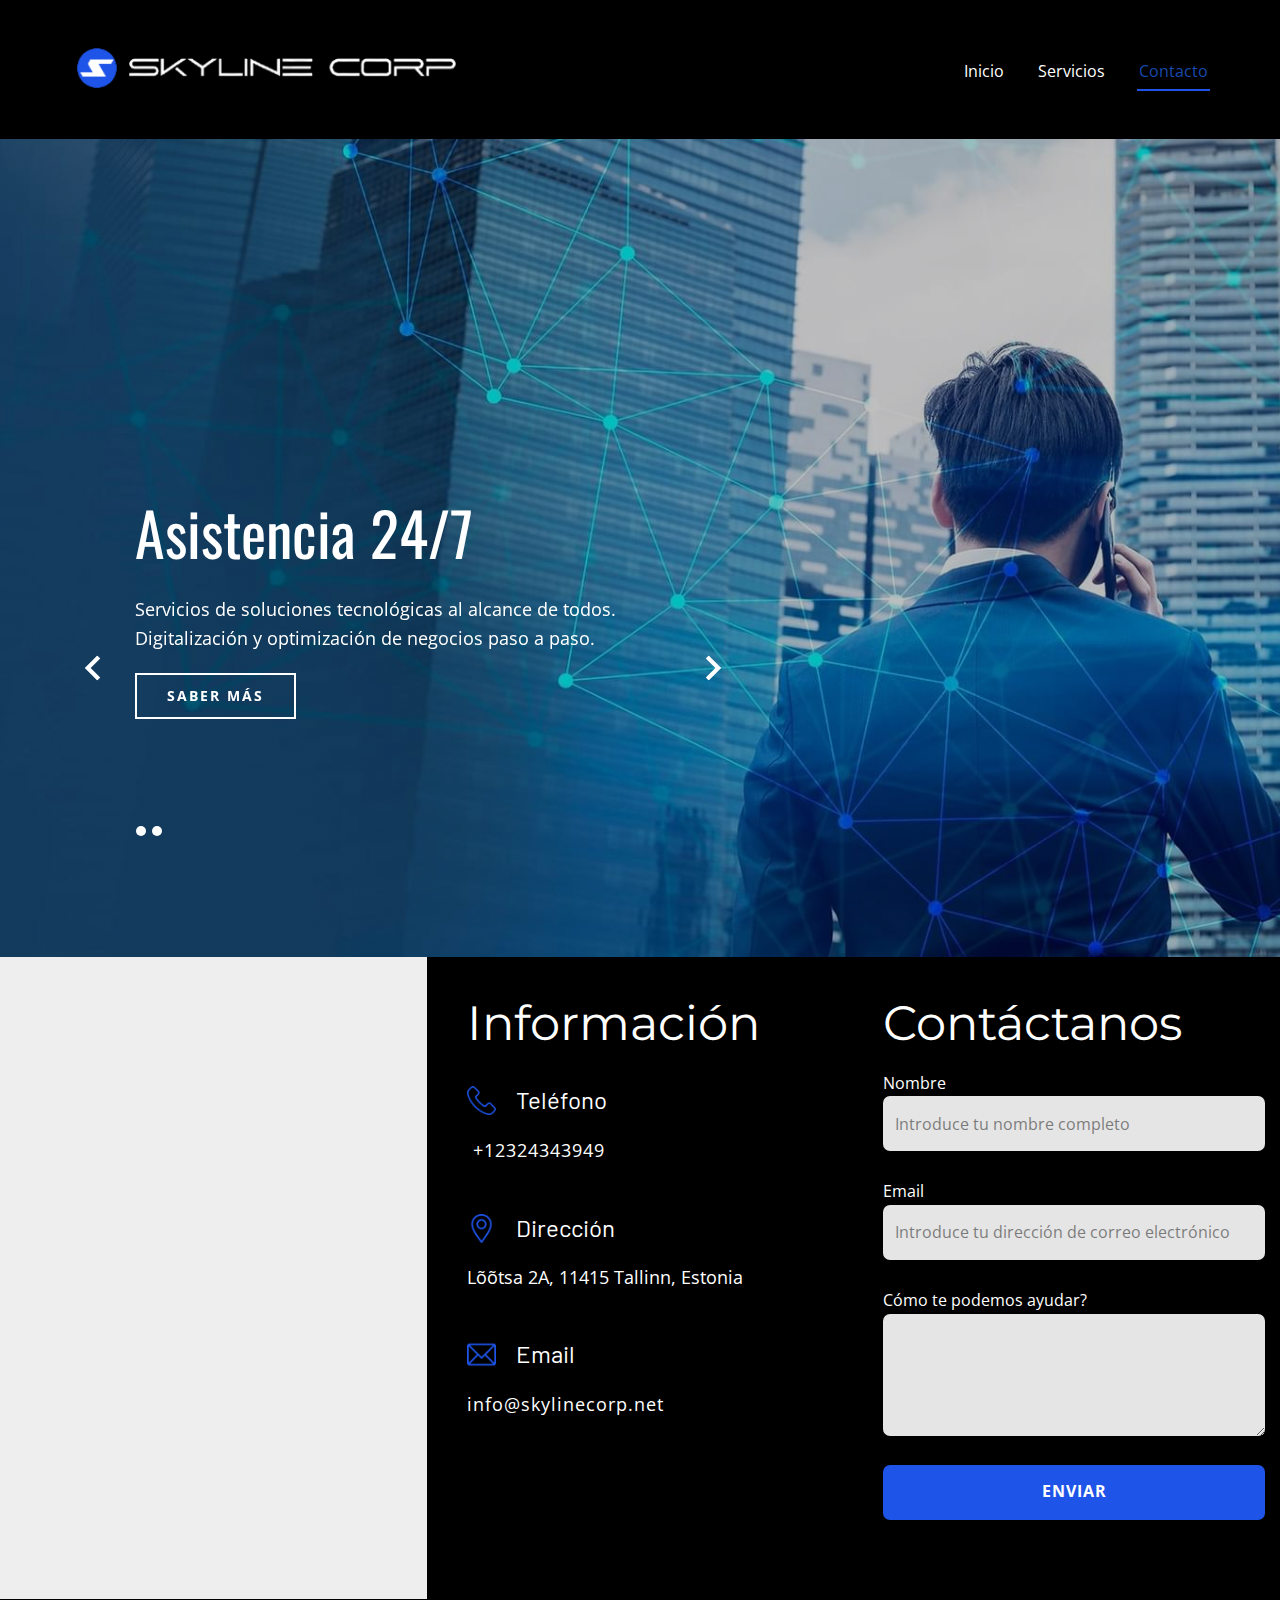
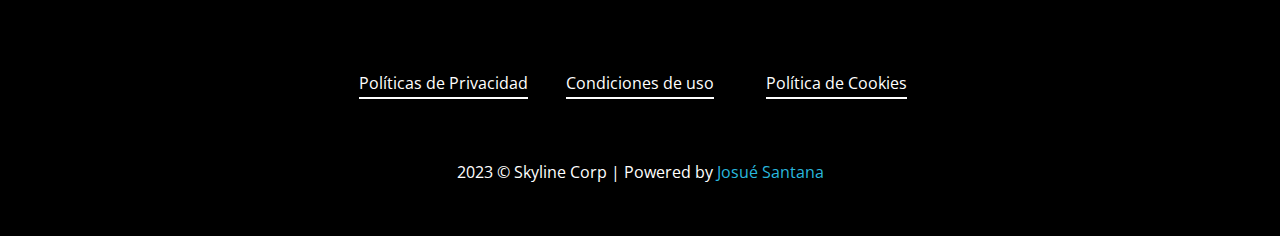
<file: Contacto.html>
<!DOCTYPE html>
<html style="font-size: 16px;" lang="es"><head>
    <meta name="viewport" content="width=device-width, initial-scale=1.0">
    <meta charset="utf-8">
    <meta name="keywords" content="​Successful Consultants, ​Desarrollo web, ​servicios digitales, ​consultoría informática">
    <meta name="description" content="Soluciones tecnológicas y desarrollo de software. Prestamos servicios digitales a nivel internacional de forma remota.">
    <title>Contacto | Skyline Corp</title>
    <link rel="stylesheet" href="nicepage.css" media="screen">
<link rel="stylesheet" href="Contacto.css" media="screen">
    <script class="u-script" type="text/javascript" src="jquery.js" defer=""></script>
    <script class="u-script" type="text/javascript" src="nicepage.js" defer=""></script>
    <meta name="generator" content="Nicepage 5.2.4, nicepage.com">
    <meta name="referrer" content="origin">
    <meta property="og:title" content="Contacto | Skyline Corp">
    <meta property="og:description" content="Soluciones tecnológicas y desarrollo de software. Prestamos servicios digitales a nivel internacional de forma remota.">
    <meta property="og:image" content="images/logo-redes.png">
    <link id="u-theme-google-font" rel="stylesheet" href="https://fonts.googleapis.com/css?family=Open+Sans:300,300i,400,400i,500,500i,600,600i,700,700i,800,800i|Barlow:100,100i,200,200i,300,300i,400,400i,500,500i,600,600i,700,700i,800,800i,900,900i">
    <link id="u-page-google-font" rel="stylesheet" href="https://fonts.googleapis.com/css?family=Oswald:200,300,400,500,600,700|Montserrat:100,100i,200,200i,300,300i,400,400i,500,500i,600,600i,700,700i,800,800i,900,900i">
    
    
    
    <script type="application/ld+json">{
		"@context": "http://schema.org",
		"@type": "Organization",
		"name": "Skyline Corp",
		"logo": "images/logo-web2.png"
}</script>
    <meta name="theme-color" content="#29b7dd">
    <meta property="og:type" content="website">
  </head>
  <body class="u-body u-xl-mode" data-lang="es"><header class="u-clearfix u-custom-color-1 u-header u-header" id="sec-2485"><div class="u-clearfix u-sheet u-sheet-1">
        <a href="Inicio.html" class="u-enable-responsive u-image u-logo u-image-1" data-image-width="500" data-image-height="100" title="Inicio" data-animation-name="" data-animation-duration="0" data-animation-direction="">
          <img src="images/logo-web2.png" class="u-logo-image u-logo-image-1" alt="skyline corp technology startup of software development">
        </a>
        <nav class="u-menu u-menu-one-level u-offcanvas u-menu-1">
          <div class="menu-collapse" style="font-size: 1rem; letter-spacing: 0px;">
            <a class="u-button-style u-custom-left-right-menu-spacing u-custom-padding-bottom u-custom-top-bottom-menu-spacing u-nav-link u-text-active-palette-1-base u-text-hover-palette-2-base" href="#" data-lang-en="{&quot;content&quot;:&quot;<svg class=\&quot;u-svg-link\&quot; viewBox=\&quot;0 0 24 24\&quot;><use xmlns:xlink=\&quot;http://www.w3.org/1999/xlink\&quot; xlink:href=\&quot;#menu-hamburger\&quot;></use></svg><svg class=\&quot;u-svg-content\&quot; version=\&quot;1.1\&quot; id=\&quot;menu-hamburger\&quot; viewBox=\&quot;0 0 16 16\&quot; x=\&quot;0px\&quot; y=\&quot;0px\&quot; xmlns:xlink=\&quot;http://www.w3.org/1999/xlink\&quot; xmlns=\&quot;http://www.w3.org/2000/svg\&quot;>    <g>        <rect y=\&quot;1\&quot; width=\&quot;16\&quot; height=\&quot;2\&quot;></rect>        <rect y=\&quot;7\&quot; width=\&quot;16\&quot; height=\&quot;2\&quot;></rect>        <rect y=\&quot;13\&quot; width=\&quot;16\&quot; height=\&quot;2\&quot;></rect>    </g></svg>&quot;,&quot;href&quot;:&quot;#&quot;}">
              <svg class="u-svg-link" viewBox="0 0 24 24"><use xmlns:xlink="http://www.w3.org/1999/xlink" xlink:href="#menu-hamburger"></use></svg>
              <svg class="u-svg-content" version="1.1" id="menu-hamburger" viewBox="0 0 16 16" x="0px" y="0px" xmlns:xlink="http://www.w3.org/1999/xlink" xmlns="http://www.w3.org/2000/svg"><g><rect y="1" width="16" height="2"></rect><rect y="7" width="16" height="2"></rect><rect y="13" width="16" height="2"></rect>
</g></svg>
            </a>
          </div>
          <div class="u-custom-menu u-nav-container">
            <ul class="u-nav u-spacing-30 u-unstyled u-nav-1"><li class="u-nav-item"><a class="u-border-2 u-border-active-custom-color-4 u-border-hover-custom-color-4 u-border-no-left u-border-no-right u-border-no-top u-button-style u-nav-link u-text-active-custom-color-2 u-text-hover-custom-color-2" href="Inicio.html" data-lang-en="{&quot;content&quot;:&quot;Inicio&quot;,&quot;href&quot;:&quot;Inicio.html&quot;}" style="padding: 10px 2px;">Inicio</a>
</li><li class="u-nav-item"><a class="u-border-2 u-border-active-custom-color-4 u-border-hover-custom-color-4 u-border-no-left u-border-no-right u-border-no-top u-button-style u-nav-link u-text-active-custom-color-2 u-text-hover-custom-color-2" href="Servicios.html" style="padding: 10px 2px;">Servicios</a>
</li><li class="u-nav-item"><a class="u-border-2 u-border-active-custom-color-4 u-border-hover-custom-color-4 u-border-no-left u-border-no-right u-border-no-top u-button-style u-nav-link u-text-active-custom-color-2 u-text-hover-custom-color-2" href="Contacto.html" data-lang-en="{&quot;content&quot;:&quot;Contacto&quot;,&quot;href&quot;:&quot;Contacto.html&quot;}" style="padding: 10px 2px;">Contacto</a>
</li></ul>
          </div>
          <div class="u-custom-menu u-nav-container-collapse">
            <div class="u-black u-container-style u-inner-container-layout u-opacity u-opacity-95 u-sidenav">
              <div class="u-inner-container-layout u-sidenav-overflow">
                <div class="u-menu-close"></div>
                <ul class="u-align-center u-nav u-popupmenu-items u-unstyled u-nav-2"><li class="u-nav-item"><a class="u-button-style u-nav-link" href="Inicio.html" data-lang-en="{&quot;content&quot;:&quot;Inicio&quot;,&quot;href&quot;:&quot;Inicio.html&quot;}">Inicio</a>
</li><li class="u-nav-item"><a class="u-button-style u-nav-link" href="Servicios.html">Servicios</a>
</li><li class="u-nav-item"><a class="u-button-style u-nav-link" href="Contacto.html" data-lang-en="{&quot;content&quot;:&quot;Contacto&quot;,&quot;href&quot;:&quot;Contacto.html&quot;}">Contacto</a>
</li></ul>
              </div>
            </div>
            <div class="u-black u-menu-overlay u-opacity u-opacity-70"></div>
          </div>
        </nav>
      </div></header>
    <section class="u-clearfix u-image u-shading u-section-1" id="carousel_87b8" data-image-width="1920" data-image-height="868">
      <div class="u-clearfix u-sheet u-sheet-1">
        <div id="carousel-ee08" data-interval="5000" data-u-ride="carousel" class="u-carousel u-expanded-width-sm u-expanded-width-xs u-slider u-slider-1">
          <ol class="u-carousel-indicators u-opacity u-opacity-55 u-carousel-indicators-1">
            <li data-u-target="#carousel-ee08" class="u-active u-shape-circle u-white" data-u-slide-to="0" style="height: 10px; width: 10px;"></li>
            <li data-u-target="#carousel-ee08" class="u-shape-circle u-white" data-u-slide-to="1" style="height: 10px; width: 10px;"></li>
          </ol>
          <div class="u-carousel-inner" role="listbox">
            <div class="u-active u-align-left u-carousel-item u-container-style u-shape-rectangle u-slide">
              <div class="u-container-layout u-container-layout-1">
                <h2 class="u-color-scheme-u10 u-color-style-multicolor-1 u-text u-text-body-alt-color u-text-1"> Asistencia 24/7&nbsp;</h2>
                <p class="u-large-text u-text u-text-body-alt-color u-text-variant u-text-2">Servicios de soluciones tecnológicas al alcance de todos. Digitalización y optimización de negocios paso a paso.</p>
                <a href="Contacto.html" class="u-border-2 u-border-white u-btn u-button-style u-hover-black u-none u-text-active-white u-text-body-alt-color u-text-hover-white u-btn-1">Saber Más</a>
              </div>
            </div>
            <div class="u-align-left u-carousel-item u-container-style u-expanded-width-xl u-shape-rectangle u-slide">
              <div class="u-container-layout u-valign-top u-container-layout-2">
                <h2 class="u-color-scheme-u10 u-color-style-multicolor-1 u-text u-text-body-alt-color u-text-3">Metodologías de desarrollo</h2>
                <p class="u-large-text u-text u-text-body-alt-color u-text-variant u-text-4"> Diseño, gestión y mejora de servicios en el ámbito tecnológico. Búsqueda de perfiles IT para suplir necesidades internas y dar respuesta a los avances.</p>
                <a href="Contacto.html" class="u-border-2 u-border-white u-btn u-button-style u-hover-black u-none u-text-active-white u-text-body-alt-color u-text-hover-white u-btn-2">SABER MÁS</a>
              </div>
            </div>
          </div>
          <a class="u-absolute-vcenter u-carousel-control u-carousel-control-prev u-hidden-xs u-spacing-10 u-text-body-alt-color u-text-hover-white u-carousel-control-1" href="#carousel-ee08" role="button" data-u-slide="prev">
            <span aria-hidden="true">
              <svg viewBox="0 0 256 256"><g><polygon points="207.093,30.187 176.907,0 48.907,128 176.907,256 207.093,225.813 109.28,128"></polygon>
</g></svg>
            </span>
            <span class="sr-only">
              <svg viewBox="0 0 256 256"><g><polygon points="207.093,30.187 176.907,0 48.907,128 176.907,256 207.093,225.813 109.28,128"></polygon>
</g></svg>
            </span>
          </a>
          <a class="u-absolute-vcenter u-carousel-control u-carousel-control-next u-hidden-xs u-spacing-10 u-text-body-alt-color u-text-hover-white u-carousel-control-2" href="#carousel-ee08" role="button" data-u-slide="next">
            <span aria-hidden="true">
              <svg viewBox="0 0 306 306"><g id="chevron-right"><polygon points="94.35,0 58.65,35.7 175.95,153 58.65,270.3 94.35,306 247.35,153"></polygon>
</g></svg>
            </span>
            <span class="sr-only">
              <svg viewBox="0 0 306 306"><g id="chevron-right"><polygon points="94.35,0 58.65,35.7 175.95,153 58.65,270.3 94.35,306 247.35,153"></polygon>
</g></svg>
            </span>
          </a>
        </div>
      </div>
    </section>
    <section class="u-clearfix u-section-2" id="carousel_14ea">
      <div class="u-clearfix u-expanded-width u-layout-wrap u-layout-wrap-1">
        <div class="u-layout">
          <div class="u-layout-row">
            <div class="u-container-style u-layout-cell u-size-20-lg u-size-20-xl u-size-30-md u-size-30-sm u-size-30-xs u-layout-cell-1">
              <div class="u-container-layout u-container-layout-1">
                <div class="u-expanded u-grey-light-2 u-map">
                  <div class="embed-responsive">
                    <iframe class="embed-responsive-item" src="//maps.google.com/maps?output=embed&amp;q=L%C3%B5%C3%B5tsa%202A%2C%2011415%20Tallinn%2C%20Estonia&amp;z=10&amp;t=m" data-map="[base64]"></iframe>
                  </div>
                </div>
              </div>
            </div>
            <div class="u-align-center-md u-align-center-sm u-align-center-xs u-align-left-lg u-align-left-xl u-container-style u-custom-color-1 u-layout-cell u-size-20-lg u-size-20-xl u-size-30-md u-size-30-sm u-size-30-xs u-layout-cell-2">
              <div class="u-container-layout u-valign-bottom-xs u-valign-top-lg u-valign-top-md u-valign-top-xl u-container-layout-2">
                <h2 class="u-custom-font u-font-montserrat u-text u-text-1"> Información</h2>
                <div class="u-expanded-width-lg u-expanded-width-md u-expanded-width-sm u-expanded-width-xl u-list u-list-1">
                  <div class="u-repeater u-repeater-1">
                    <div class="u-container-style u-list-item u-repeater-item u-shape-rectangle">
                      <div class="u-container-layout u-similar-container u-container-layout-3"><span class="u-file-icon u-icon u-text-custom-color-4 u-icon-1"><img src="images/159832-4cd1ab51.png" alt=""></span>
                        <h4 class="u-text u-text-2">Teléfono</h4>
                        <p class="u-text u-text-3">
                          <a href="https://nicepage.dev" class="u-active-none u-border-active-palette-2-base u-border-hover-palette-2-base u-border-none u-btn u-button-link u-button-style u-hover-none u-none u-text-active-custom-color-4 u-text-body-alt-color u-text-hover-custom-color-4 u-btn-1"><span class="u-icon"></span>&nbsp;​+12324343949
                          </a>
                        </p>
                      </div>
                    </div>
                    <div class="u-container-style u-list-item u-repeater-item u-shape-rectangle">
                      <div class="u-container-layout u-similar-container u-container-layout-4"><span class="u-file-icon u-icon u-text-custom-color-4 u-icon-3"><img src="images/2838912-5cf665c0.png" alt=""></span>
                        <h4 class="u-text u-text-4">Dirección</h4>
                        <p class="u-text u-text-5"> Lõõtsa 2A, 11415 Tallinn, Estonia</p>
                      </div>
                    </div>
                    <div class="u-container-style u-list-item u-repeater-item u-shape-rectangle">
                      <div class="u-container-layout u-similar-container u-container-layout-5"><span class="u-file-icon u-icon u-text-custom-color-4 u-icon-4"><img src="images/561127-d4951c2f.png" alt=""></span>
                        <h4 class="u-text u-text-6">Email</h4>
                        <p class="u-text u-text-7">
                          <a href="https://nicepage.com/website-design" class="u-active-none u-border-active-palette-2-base u-border-hover-palette-2-base u-btn u-button-link u-button-style u-hover-none u-none u-text-active-custom-color-4 u-text-body-alt-color u-text-hover-custom-color-4 u-btn-2" data-animation-name="" data-animation-duration="0" data-animation-delay="0" data-animation-direction=""> info@skylinecorp.net</a>
                        </p>
                      </div>
                    </div>
                  </div>
                </div>
              </div>
            </div>
            <div class="u-align-center-md u-align-center-sm u-align-center-xs u-align-left-lg u-align-left-xl u-black u-container-style u-layout-cell u-size-20-lg u-size-20-xl u-size-60-md u-size-60-sm u-size-60-xs u-layout-cell-3" data-animation-name="" data-animation-duration="0" data-animation-delay="0" data-animation-direction="">
              <div class="u-container-layout u-valign-bottom-lg u-valign-bottom-md u-valign-bottom-sm u-valign-bottom-xs u-container-layout-6">
                <h2 class="u-custom-font u-font-montserrat u-text u-text-8"> Contáctanos</h2>
                <div class="u-align-left u-form u-form-1">
                  <form action="https://forms.nicepagesrv.com/Form/Process" class="u-clearfix u-form-spacing-28 u-form-vertical u-inner-form" style="padding: 0px;" source="email" name="form">
                    <div class="u-form-group u-form-name u-label-top">
                      <label for="name-5a14" class="u-label" wfd-invisible="true">Nombre</label>
                      <input type="text" placeholder="Introduce tu nombre completo" id="name-5a14" name="nombre" class="u-grey-10 u-input u-input-rectangle u-radius-7 u-input-1" required="">
                    </div>
                    <div class="u-form-email u-form-group u-label-top">
                      <label for="email-5a14" class="u-label" wfd-invisible="true">Email</label>
                      <input type="email" placeholder="Introduce tu dirección de correo electrónico" id="email-5a14" name="email" class="u-grey-10 u-input u-input-rectangle u-radius-7 u-input-2" required="">
                    </div>
                    <div class="u-form-group u-form-message u-label-top">
                      <label for="message-5a14" class="u-label" wfd-invisible="true">Cómo te podemos ayudar?</label>
                      <textarea placeholder="" rows="4" cols="50" id="message-5a14" name="mensaje" class="u-grey-10 u-input u-input-rectangle u-radius-7 u-input-3" required=""></textarea>
                    </div>
                    <div class="u-align-right u-form-group u-form-submit u-label-top">
                      <a href="#" class="u-active-custom-color-5 u-border-none u-btn u-btn-round u-btn-submit u-button-style u-custom-color-4 u-hover-custom-color-5 u-radius-7 u-text-active-white u-text-body-alt-color u-text-hover-white u-btn-3">Enviar<br>
                      </a>
                      <input type="submit" value="submit" class="u-form-control-hidden" wfd-invisible="true">
                    </div>
                    <div class="u-form-send-message u-form-send-success" wfd-invisible="true"> Thank you! Your message has been sent. </div>
                    <div class="u-form-send-error u-form-send-message" wfd-invisible="true"> Unable to send your message. Please fix errors then try again. </div>
                    <input type="hidden" value="" name="recaptchaResponse" wfd-invisible="true">
                    <input type="hidden" name="formServices" value="2b485fc5fbfdd536aaf77d040bde7209">
                  </form>
                </div>
              </div>
            </div>
          </div>
        </div>
      </div>
    </section>
    
    
    <footer class="u-align-center u-black u-clearfix u-footer u-footer" id="sec-2692"><div class="u-clearfix u-sheet u-valign-middle-lg u-sheet-1">
        <div class="u-expanded-width-xs u-list u-list-1">
          <div class="u-repeater u-repeater-1">
            <div class="u-container-style u-list-item u-repeater-item">
              <div class="u-container-layout u-similar-container u-valign-bottom-xl u-valign-top-lg u-valign-top-md u-valign-top-sm u-valign-top-xs u-container-layout-1">
                <a href="https://nicepage.com/c/video-website-mockup" class="u-active-none u-border-2 u-border-active-custom-color-4 u-border-hover-custom-color-4 u-border-no-left u-border-no-right u-border-no-top u-border-white u-btn u-button-style u-custom-item u-hover-none u-none u-text-active-custom-color-4 u-text-hover-custom-color-4 u-text-white u-btn-1">Políticas de Privacidad</a>
              </div>
            </div>
            <div class="u-container-style u-list-item u-repeater-item">
              <div class="u-container-layout u-similar-container u-valign-bottom-xl u-valign-top-lg u-valign-top-md u-valign-top-sm u-valign-top-xs u-container-layout-2">
                <a href="https://nicepage.com/c/video-website-mockup" class="u-active-none u-border-2 u-border-active-custom-color-4 u-border-hover-custom-color-4 u-border-no-left u-border-no-right u-border-no-top u-border-white u-btn u-button-style u-custom-item u-hover-none u-none u-text-active-custom-color-4 u-text-hover-custom-color-4 u-text-white u-btn-2">Condiciones de uso</a>
              </div>
            </div>
            <div class="u-container-style u-list-item u-repeater-item">
              <div class="u-container-layout u-similar-container u-valign-bottom-xl u-valign-top-lg u-valign-top-md u-valign-top-sm u-valign-top-xs u-container-layout-3">
                <a href="https://nicepage.com/c/video-website-mockup" class="u-active-none u-border-2 u-border-active-custom-color-4 u-border-hover-custom-color-4 u-border-no-left u-border-no-right u-border-no-top u-border-white u-btn u-button-style u-custom-item u-hover-none u-none u-text-active-custom-color-4 u-text-hover-custom-color-4 u-text-white u-btn-3">Política de Cookies</a>
              </div>
            </div>
          </div>
        </div>
        <p class="u-small-text u-text u-text-variant u-text-1" data-lang-en="Copyright © Skyline Corp 2023 | Powered by <a href=&quot;https://www.linkedin.com/in/josu%C3%A9-santana-moody/&quot; class=&quot;u-active-none u-border-none u-btn u-button-link u-button-style u-hover-none u-none u-text-palette-1-base u-btn-4&quot; target=&quot;_blank&quot; style=&quot;background-image: none; padding-top: 0px; padding-bottom: 0px; padding-left: 0px; padding-right: 0px&quot;>Josué Santana</a>">2023 © Skyline Corp | Powered by <a href="https://www.linkedin.com/in/josu%C3%A9-santana-moody/" class="u-active-none u-border-none u-btn u-button-link u-button-style u-hover-none u-none u-text-palette-1-base u-btn-4" target="_blank" data-lang-en="{&quot;content&quot;:&quot;Josué Santana&quot;,&quot;href&quot;:&quot;https://www.linkedin.com/in/josu%C3%A9-santana-moody/&quot;}">Josué Santana</a>
        </p>
      </div></footer>
    
</body></html>
</file>
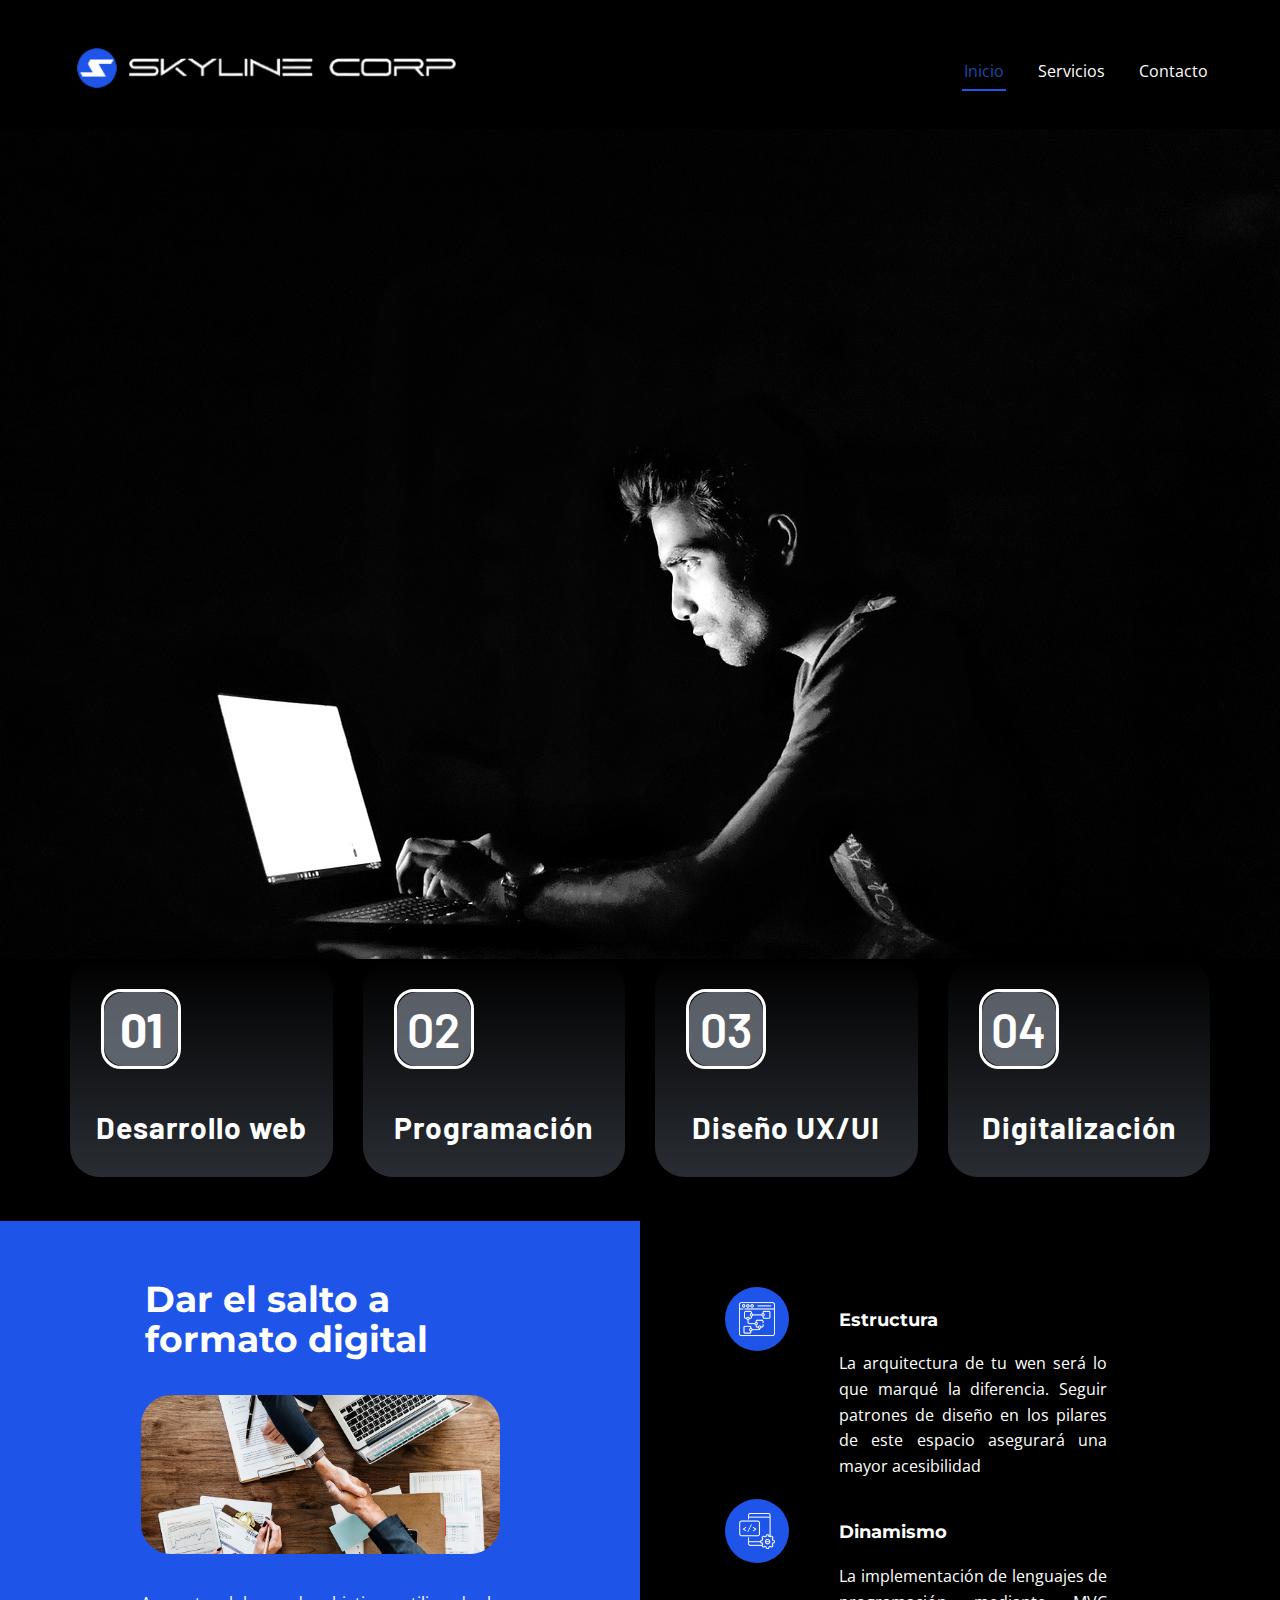
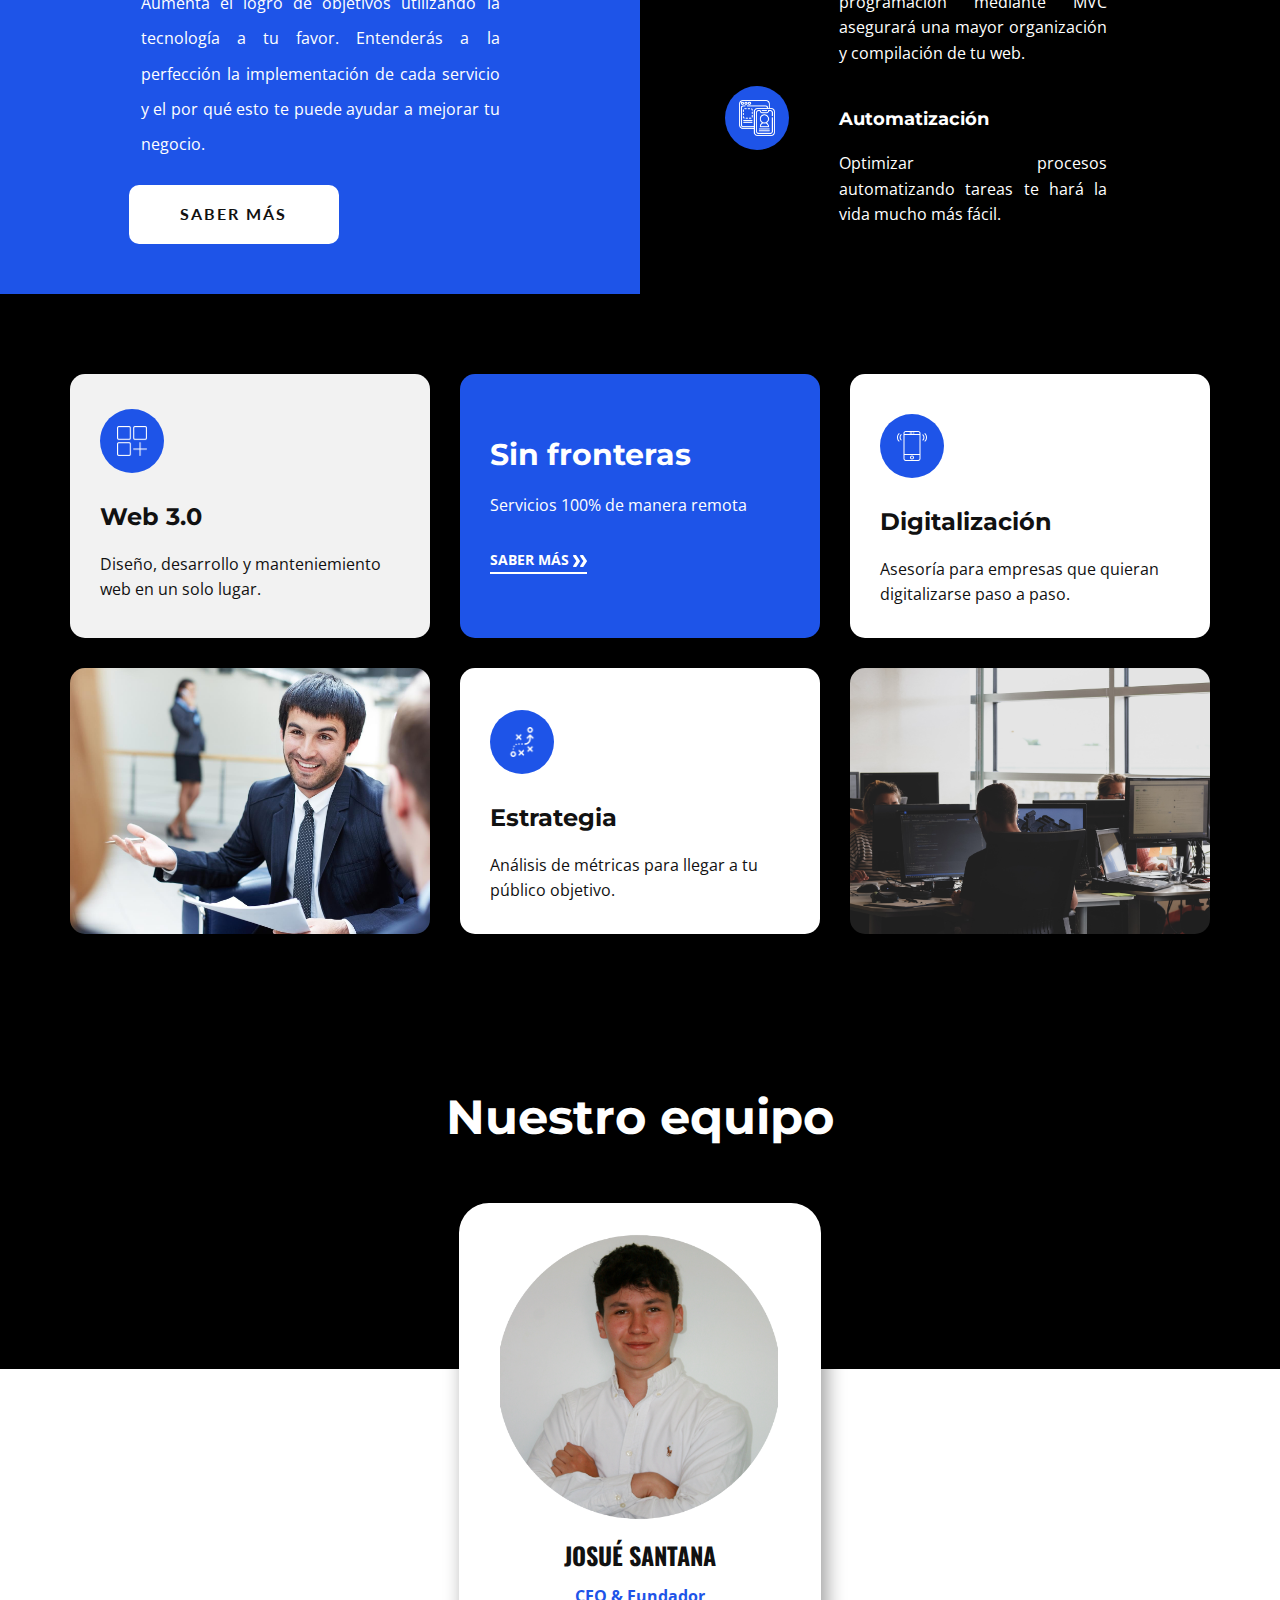
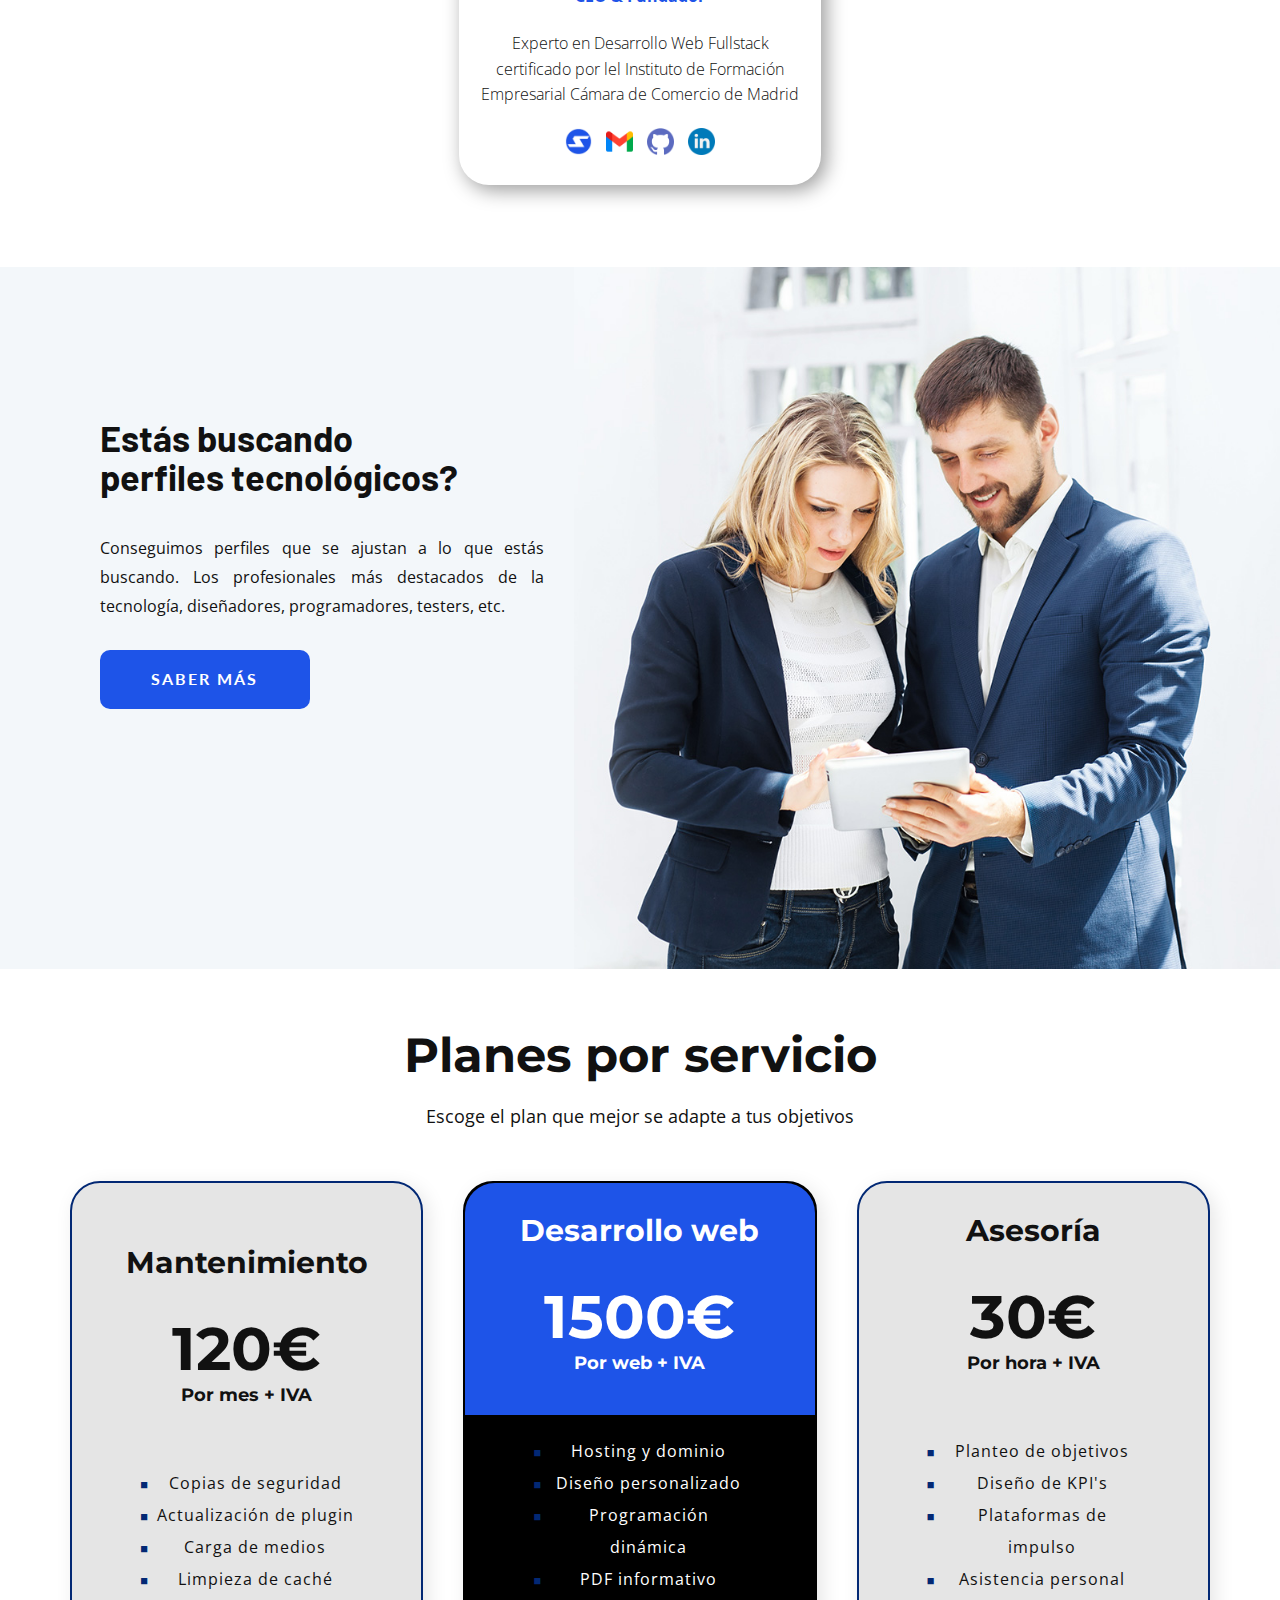
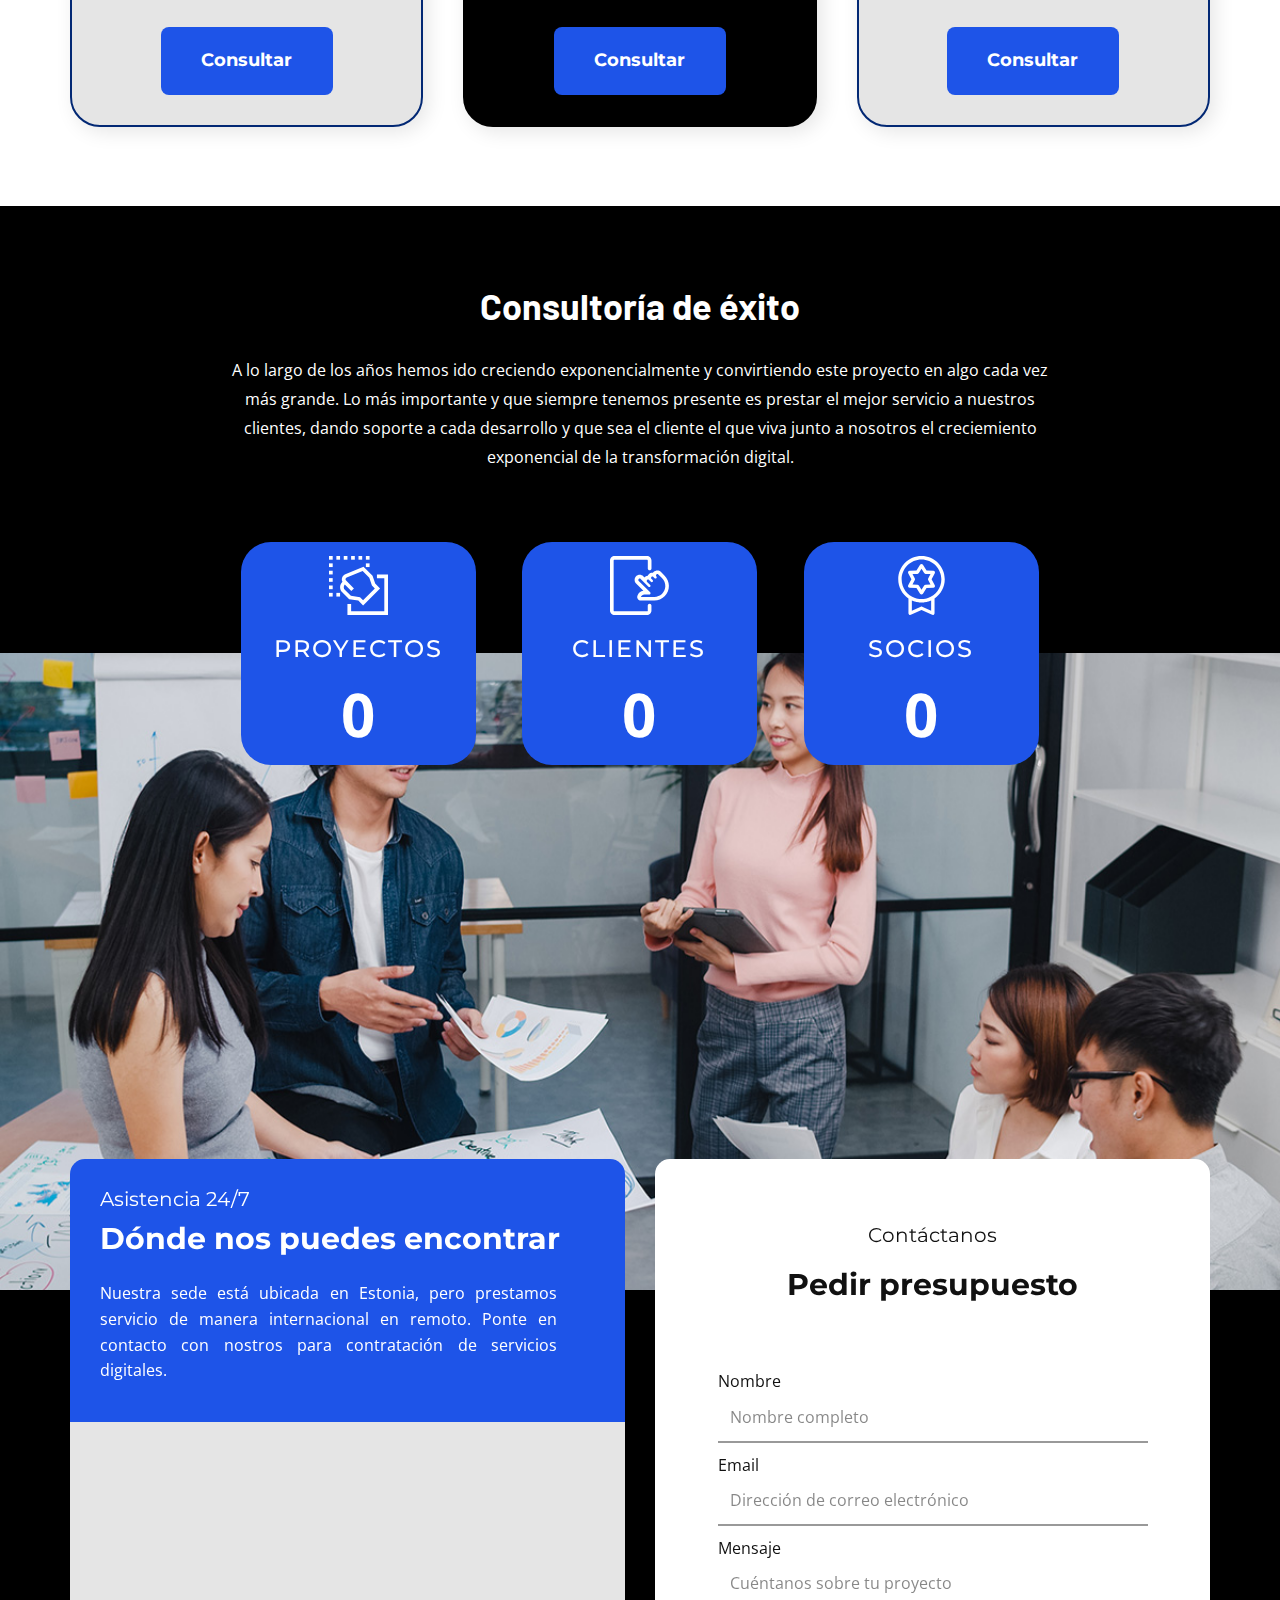
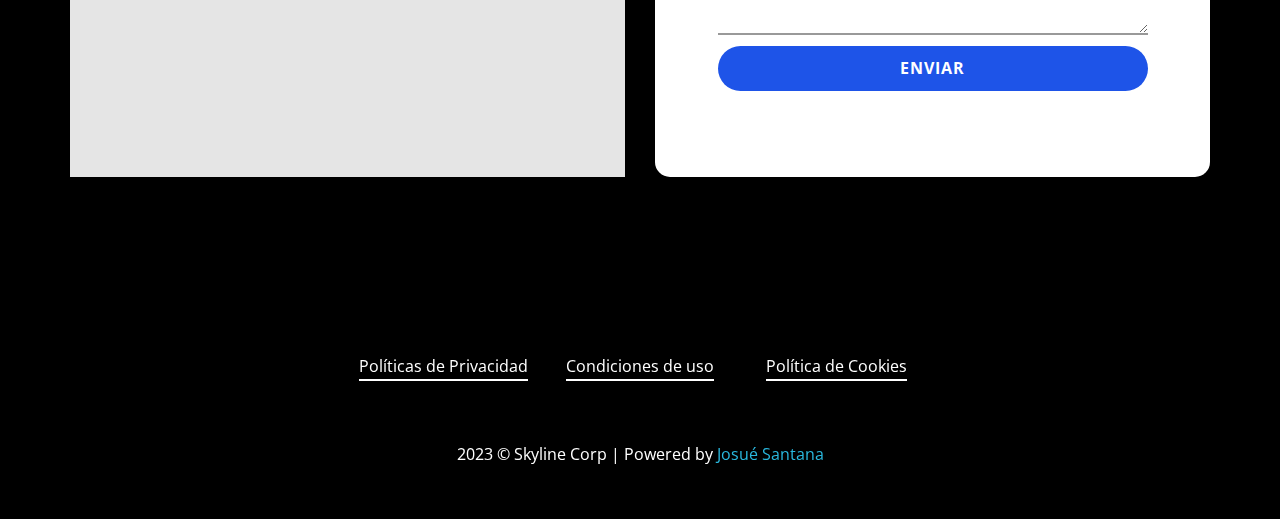
<file: Inicio.html>
<!DOCTYPE html>
<html style="font-size: 16px;" lang="es"><head>
    <meta name="viewport" content="width=device-width, initial-scale=1.0">
    <meta charset="utf-8">
    <meta name="keywords" content="Desarrollo web, Diseño web, Desarrollo de software, Web Development, Consulting Successes, Web Design, Web 3.0, Skyline Corp, Empresas de diseño web, Programación, Programación web, Web Programming.">
    <meta name="description" content="Somos una empresa dedicada al desarrollo de software y la prestación de servicios web para pymes y particulares.">
    <title>Skyline Corp | Soluciones Tecnológicas y Desarrollo de Software</title>
    <link rel="stylesheet" href="nicepage.css" media="screen">
<link rel="stylesheet" href="Inicio.css" media="screen">
    <script class="u-script" type="text/javascript" src="jquery.js" defer=""></script>
    <script class="u-script" type="text/javascript" src="nicepage.js" defer=""></script>
    <meta name="generator" content="Nicepage 5.2.4, nicepage.com">
    <meta name="referrer" content="origin">
    <meta property="og:title" content="Skyline Corp | Soluciones Tecnológicas y Desarrollo de Software">
    <meta property="og:description" content="Somos una empresa dedicada al desarrollo de software y la prestación de servicios web para pymes y particulares.">
    <meta property="og:image" content="images/logo-redes.png">
    <link id="u-theme-google-font" rel="stylesheet" href="https://fonts.googleapis.com/css?family=Open+Sans:300,300i,400,400i,500,500i,600,600i,700,700i,800,800i|Barlow:100,100i,200,200i,300,300i,400,400i,500,500i,600,600i,700,700i,800,800i,900,900i">
    <link id="u-page-google-font" rel="stylesheet" href="https://fonts.googleapis.com/css?family=Montserrat:100,100i,200,200i,300,300i,400,400i,500,500i,600,600i,700,700i,800,800i,900,900i|Lato:100,100i,300,300i,400,400i,700,700i,900,900i|Oswald:200,300,400,500,600,700">
    
    
    
    
    
    
    
    
    
    <script type="application/ld+json">{
		"@context": "http://schema.org",
		"@type": "Organization",
		"name": "Skyline Corp",
		"logo": "images/logo-web2.png"
}</script>
    <meta name="theme-color" content="#29b7dd">
    <meta property="og:type" content="website">
  </head>
  <body class="u-body u-xl-mode" data-lang="es"><header class="u-clearfix u-custom-color-1 u-header u-header" id="sec-2485"><div class="u-clearfix u-sheet u-sheet-1">
        <a href="Inicio.html" class="u-enable-responsive u-image u-logo u-image-1" data-image-width="500" data-image-height="100" title="Inicio" data-animation-name="" data-animation-duration="0" data-animation-direction="">
          <img src="images/logo-web2.png" class="u-logo-image u-logo-image-1" alt="skyline corp technology startup of software development">
        </a>
        <nav class="u-menu u-menu-one-level u-offcanvas u-menu-1">
          <div class="menu-collapse" style="font-size: 1rem; letter-spacing: 0px;">
            <a class="u-button-style u-custom-left-right-menu-spacing u-custom-padding-bottom u-custom-top-bottom-menu-spacing u-nav-link u-text-active-palette-1-base u-text-hover-palette-2-base" href="#" data-lang-en="{&quot;content&quot;:&quot;<svg class=\&quot;u-svg-link\&quot; viewBox=\&quot;0 0 24 24\&quot;><use xmlns:xlink=\&quot;http://www.w3.org/1999/xlink\&quot; xlink:href=\&quot;#menu-hamburger\&quot;></use></svg><svg class=\&quot;u-svg-content\&quot; version=\&quot;1.1\&quot; id=\&quot;menu-hamburger\&quot; viewBox=\&quot;0 0 16 16\&quot; x=\&quot;0px\&quot; y=\&quot;0px\&quot; xmlns:xlink=\&quot;http://www.w3.org/1999/xlink\&quot; xmlns=\&quot;http://www.w3.org/2000/svg\&quot;>    <g>        <rect y=\&quot;1\&quot; width=\&quot;16\&quot; height=\&quot;2\&quot;></rect>        <rect y=\&quot;7\&quot; width=\&quot;16\&quot; height=\&quot;2\&quot;></rect>        <rect y=\&quot;13\&quot; width=\&quot;16\&quot; height=\&quot;2\&quot;></rect>    </g></svg>&quot;,&quot;href&quot;:&quot;#&quot;}">
              <svg class="u-svg-link" viewBox="0 0 24 24"><use xmlns:xlink="http://www.w3.org/1999/xlink" xlink:href="#menu-hamburger"></use></svg>
              <svg class="u-svg-content" version="1.1" id="menu-hamburger" viewBox="0 0 16 16" x="0px" y="0px" xmlns:xlink="http://www.w3.org/1999/xlink" xmlns="http://www.w3.org/2000/svg"><g><rect y="1" width="16" height="2"></rect><rect y="7" width="16" height="2"></rect><rect y="13" width="16" height="2"></rect>
</g></svg>
            </a>
          </div>
          <div class="u-custom-menu u-nav-container">
            <ul class="u-nav u-spacing-30 u-unstyled u-nav-1"><li class="u-nav-item"><a class="u-border-2 u-border-active-custom-color-4 u-border-hover-custom-color-4 u-border-no-left u-border-no-right u-border-no-top u-button-style u-nav-link u-text-active-custom-color-2 u-text-hover-custom-color-2" href="Inicio.html" data-lang-en="{&quot;content&quot;:&quot;Inicio&quot;,&quot;href&quot;:&quot;Inicio.html&quot;}" style="padding: 10px 2px;">Inicio</a>
</li><li class="u-nav-item"><a class="u-border-2 u-border-active-custom-color-4 u-border-hover-custom-color-4 u-border-no-left u-border-no-right u-border-no-top u-button-style u-nav-link u-text-active-custom-color-2 u-text-hover-custom-color-2" href="Servicios.html" style="padding: 10px 2px;">Servicios</a>
</li><li class="u-nav-item"><a class="u-border-2 u-border-active-custom-color-4 u-border-hover-custom-color-4 u-border-no-left u-border-no-right u-border-no-top u-button-style u-nav-link u-text-active-custom-color-2 u-text-hover-custom-color-2" href="Contacto.html" data-lang-en="{&quot;content&quot;:&quot;Contacto&quot;,&quot;href&quot;:&quot;Contacto.html&quot;}" style="padding: 10px 2px;">Contacto</a>
</li></ul>
          </div>
          <div class="u-custom-menu u-nav-container-collapse">
            <div class="u-black u-container-style u-inner-container-layout u-opacity u-opacity-95 u-sidenav">
              <div class="u-inner-container-layout u-sidenav-overflow">
                <div class="u-menu-close"></div>
                <ul class="u-align-center u-nav u-popupmenu-items u-unstyled u-nav-2"><li class="u-nav-item"><a class="u-button-style u-nav-link" href="Inicio.html" data-lang-en="{&quot;content&quot;:&quot;Inicio&quot;,&quot;href&quot;:&quot;Inicio.html&quot;}">Inicio</a>
</li><li class="u-nav-item"><a class="u-button-style u-nav-link" href="Servicios.html">Servicios</a>
</li><li class="u-nav-item"><a class="u-button-style u-nav-link" href="Contacto.html" data-lang-en="{&quot;content&quot;:&quot;Contacto&quot;,&quot;href&quot;:&quot;Contacto.html&quot;}">Contacto</a>
</li></ul>
              </div>
            </div>
            <div class="u-black u-menu-overlay u-opacity u-opacity-70"></div>
          </div>
        </nav>
      </div></header> 
    <section class="u-align-center u-black u-clearfix u-section-1" id="sec-039a">
      <img class="u-expanded-width-lg u-expanded-width-md u-expanded-width-sm u-expanded-width-xl u-image u-image-1" src="images/9651c87d9b399b539a8b6551fd8e53dced7dac71eb793bfe378d18a8a65cd0550a9cef3ae22a7349cb2a74ded6a9b0d55060793d894da2fd9fa5d7_1280.jpg" data-image-width="1280" data-image-height="853">
      <div class="u-list u-list-1">
        <div class="u-repeater u-repeater-1">
          <div class="u-align-center u-container-style u-gradient u-list-item u-radius-30 u-repeater-item u-shape-round u-list-item-1">
            <div class="u-container-layout u-similar-container u-container-layout-1">
              <div class="u-align-center u-border-radius-50 u-container-style u-group u-opacity u-opacity-65 u-palette-5-dark-1 u-radius-20 u-shape-round u-group-1">
                <div class="u-container-layout u-container-layout-2">
                  <h2 class="u-text u-text-1" data-lang-en="01">01</h2>
                </div>
              </div>
              <h5 class="u-text u-text-body-alt-color u-text-2" data-lang-en="Logo design">Desarrollo web</h5>
            </div>
          </div>
          <div class="u-align-center u-container-style u-gradient u-list-item u-radius-30 u-repeater-item u-shape-round u-list-item-2">
            <div class="u-container-layout u-similar-container u-container-layout-3">
              <div class="u-align-center u-border-radius-50 u-container-style u-group u-opacity u-opacity-65 u-palette-5-dark-1 u-radius-20 u-shape-round u-video-cover u-group-2">
                <div class="u-container-layout u-container-layout-4">
                  <h2 class="u-text u-text-3" data-lang-en="02">02</h2>
                </div>
              </div>
              <h5 class="u-text u-text-body-alt-color u-text-4" data-lang-en="Your Strategy">Programación</h5>
            </div>
          </div>
          <div class="u-align-center u-container-style u-gradient u-list-item u-radius-30 u-repeater-item u-shape-round u-list-item-3">
            <div class="u-container-layout u-similar-container u-container-layout-5">
              <div class="u-align-center u-border-radius-50 u-container-style u-group u-opacity u-opacity-65 u-palette-5-dark-1 u-radius-20 u-shape-round u-video-cover u-group-3">
                <div class="u-container-layout u-container-layout-6">
                  <h2 class="u-text u-text-5" data-lang-en="03">03</h2>
                </div>
              </div>
              <h5 class="u-text u-text-body-alt-color u-text-6" data-lang-en="Guidelines">Diseño UX/UI</h5>
            </div>
          </div>
          <div class="u-align-center u-container-style u-gradient u-list-item u-radius-30 u-repeater-item u-shape-round u-list-item-3">
            <div class="u-container-layout u-similar-container u-container-layout-5">
              <div class="u-align-center u-border-radius-50 u-container-style u-group u-opacity u-opacity-65 u-palette-5-dark-1 u-radius-20 u-shape-round u-video-cover u-group-3">
                <div class="u-container-layout u-container-layout-6">
                  <h2 class="u-text u-text-5" data-lang-en="04">04</h2>
                </div>
              </div>
              <h5 class="u-text u-text-body-alt-color u-text-6" data-lang-en="Style Guide">Digitalización</h5>
            </div>
          </div>
        </div>
      </div>
    </section>
    <section class="u-align-center u-clearfix u-section-2" id="sec-cb4e">
      <div class="u-clearfix u-expanded-width u-layout-wrap u-layout-wrap-1">
        <div class="u-gutter-0 u-layout">
          <div class="u-layout-row">
            <div class="u-container-style u-custom-color-4 u-layout-cell u-size-30 u-layout-cell-1">
              <div class="u-container-layout u-valign-bottom-xs u-container-layout-1">
                <h2 class="u-align-left u-custom-font u-font-montserrat u-text u-text-1" data-lang-en="​A Founder Branding Agency"> Dar el salto a formato digital</h2>
                <img class="u-image u-image-round u-radius-30 u-image-1" src="images/hgghgh.jpg" alt="" data-image-width="1000" data-image-height="722">
                <p class="u-align-justify u-text u-text-2" data-lang-en="​Pulvinar pellentesque habitant morbi tristique senectus et netus et. Venenatis tellus in metus vulputate. Aliquet nec ullamcorper sit amet risus nullam eget.">Aumenta el logro de objetivos utilizando la tecnología a tu favor. Entenderás a la perfección la implementación de cada servicio y el por qué esto te puede ayudar a mejorar tu negocio.</p>
                <a href="Servicios.html" class="u-active-black u-border-none u-btn u-btn-round u-button-style u-custom-font u-font-lato u-hover-black u-radius-10 u-white u-btn-1" data-lang-en="{&quot;content&quot;:&quot;read more&quot;,&quot;href&quot;:&quot;https://nicepage.dev&quot;}">SABER MÁS</a>
              </div>
            </div>
            <div class="u-align-left u-container-style u-custom-color-1 u-layout-cell u-shape-rectangle u-size-30 u-layout-cell-2">
              <div class="u-container-layout u-valign-middle-lg u-valign-middle-md u-valign-middle-sm u-valign-middle-xl u-container-layout-2">
                <div class="u-list u-list-1">
                  <div class="u-repeater u-repeater-1">
                    <div class="u-container-style u-list-item u-repeater-item u-shape-rectangle u-list-item-1">
                      <div class="u-container-layout u-similar-container u-container-layout-3"><span class="u-custom-color-4 u-file-icon u-icon u-icon-circle u-icon-1"><img src="images/1548686-7d654094.png" alt=""></span>
                        <h6 class="u-align-left u-custom-font u-font-montserrat u-text u-text-3" data-lang-en="​UI/UX Development">Estructura</h6>
                        <p class="u-align-justify u-text u-text-4" data-lang-en="Sample text. Click to select the text box. Click again or double click to start editing the text.">La arquitectura de tu wen será lo que marqué la diferencia. Seguir patrones de diseño en los pilares de este espacio asegurará una mayor acesibilidad</p>
                      </div>
                    </div>
                    <div class="u-container-style u-list-item u-repeater-item u-shape-rectangle u-list-item-2">
                      <div class="u-container-layout u-similar-container u-container-layout-4"><span class="u-custom-color-4 u-file-icon u-icon u-icon-circle u-icon-2"><img src="images/1688519-4be21838.png" alt=""></span>
                        <h6 class="u-align-left u-custom-font u-font-montserrat u-text u-text-5" data-lang-en="​Databass Planning"> Dinamismo</h6>
                        <p class="u-align-justify u-text u-text-6" data-lang-en="Sample text. Click to select the text box. Click again or double click to start editing the text.">La implementación de lenguajes de programación mediante MVC asegurará una mayor organización y compilación de tu web.</p>
                      </div>
                    </div>
                    <div class="u-container-style u-list-item u-repeater-item u-shape-rectangle u-list-item-3">
                      <div class="u-container-layout u-similar-container u-container-layout-5"><span class="u-custom-color-4 u-file-icon u-icon u-icon-circle u-icon-3"><img src="images/4365874-4e9396a9.png" alt=""></span>
                        <h6 class="u-align-left u-custom-font u-font-montserrat u-text u-text-7" data-lang-en="​World Business"> Automatización</h6>
                        <p class="u-align-justify u-text u-text-8" data-lang-en="Sample text. Click to select the text box. Click again or double click to start editing the text.">Optimizar procesos automatizando tareas te hará la vida mucho más fácil.</p>
                      </div>
                    </div>
                  </div>
                </div>
              </div>
            </div>
          </div>
        </div>
      </div>
    </section>
    <section class="u-black u-clearfix u-section-3" id="carousel_8250">
      <div class="u-clearfix u-sheet u-sheet-1">
        <div class="u-clearfix u-expanded-width u-gutter-30 u-layout-wrap u-layout-wrap-1">
          <div class="u-layout">
            <div class="u-layout-col">
              <div class="u-size-30">
                <div class="u-layout-row">
                  <div class="u-align-left u-container-style u-grey-5 u-layout-cell u-radius-30 u-size-20 u-layout-cell-1">
                    <div class="u-container-layout u-valign-middle u-container-layout-1"><span class="u-custom-color-4 u-file-icon u-icon u-icon-circle u-icon-1"><img src="images/17.png" alt=""></span>
                      <h4 class="u-custom-font u-font-montserrat u-text u-text-default u-text-1" data-lang-en="​Website Design"> Web 3.0</h4>
                      <p class="u-text u-text-default u-text-2" data-lang-en="Sample text. Click to select the Text Element.">Diseño, desarrollo y manteniemiento web en un solo lugar.</p>
                    </div>
                  </div>
                  <div class="u-align-left u-container-style u-custom-color-4 u-layout-cell u-radius-30 u-shape-round u-size-20 u-layout-cell-2">
                    <div class="u-container-layout u-valign-middle u-container-layout-2">
                      <h3 class="u-custom-font u-font-montserrat u-text u-text-default u-text-3" data-lang-en="​Our call service world quality">Sin fronteras</h3>
                      <p class="u-text u-text-default u-text-4" data-lang-en="Sample text. Click to select the Text Element.">Servicios 100% de manera remota</p>
                      <a href="Servicios.html" class="u-border-2 u-border-active-black u-border-hover-black u-border-no-left u-border-no-right u-border-no-top u-border-white u-bottom-left-radius-0 u-bottom-right-radius-0 u-btn u-button-style u-none u-radius-0 u-text-active-black u-text-body-alt-color u-text-hover-black u-top-left-radius-0 u-top-right-radius-0 u-btn-1" data-lang-en="{&quot;content&quot;:&quot;Read More&amp;nbsp;<span class=\&quot;u-icon u-text-white\&quot; style=\&quot;\&quot;><svg xmlns=\&quot;http://www.w3.org/2000/svg\&quot; xmlns:xlink=\&quot;http://www.w3.org/1999/xlink\&quot; version=\&quot;1.1\&quot; xml:space=\&quot;preserve\&quot; class=\&quot;u-svg-content\&quot; viewBox=\&quot;0 -32 426.66667 426\&quot; data-color=\&quot;#000000\&quot; style=\&quot;width: 1em; height: 1em;\&quot;><path d=\&quot;m213.332031 181.667969c0 4.265625-1.277343 8.53125-3.625 11.730469l-106.667969 160c-3.839843 5.761718-10.238281 9.601562-17.707031 9.601562h-64c-11.730469 0-21.332031-9.601562-21.332031-21.332031 0-4.269531 1.28125-8.535157 3.625-11.734375l98.773438-148.265625-98.773438-148.269531c-2.34375-3.199219-3.625-7.464844-3.625-11.730469 0-11.734375 9.601562-21.335938 21.332031-21.335938h64c7.46875 0 13.867188 3.839844 17.707031 9.601563l106.667969 160c2.347657 3.199218 3.625 7.464844 3.625 11.734375zm0 0\&quot;></path><path d=\&quot;m426.667969 181.667969c0 4.265625-1.28125 8.53125-3.628907 11.730469l-106.664062 160c-3.839844 5.761718-10.242188 9.601562-17.707031 9.601562h-64c-11.734375 0-21.335938-9.601562-21.335938-21.332031 0-4.269531 1.28125-8.535157 3.628907-11.734375l98.773437-148.265625-98.773437-148.269531c-2.347657-3.199219-3.628907-7.464844-3.628907-11.730469 0-11.734375 9.601563-21.335938 21.335938-21.335938h64c7.464843 0 13.867187 3.839844 17.707031 9.601563l106.664062 160c2.347657 3.199218 3.628907 7.464844 3.628907 11.734375zm0 0\&quot;></path></svg><img></span>​&quot;,&quot;href&quot;:&quot;https://nicepage.site&quot;}">SABER MÁS&nbsp;<span class="u-icon u-text-white"><svg class="u-svg-content" viewBox="0 -32 426.66667 426" style="width: 1em; height: 1em;"><path d="m213.332031 181.667969c0 4.265625-1.277343 8.53125-3.625 11.730469l-106.667969 160c-3.839843 5.761718-10.238281 9.601562-17.707031 9.601562h-64c-11.730469 0-21.332031-9.601562-21.332031-21.332031 0-4.269531 1.28125-8.535157 3.625-11.734375l98.773438-148.265625-98.773438-148.269531c-2.34375-3.199219-3.625-7.464844-3.625-11.730469 0-11.734375 9.601562-21.335938 21.332031-21.335938h64c7.46875 0 13.867188 3.839844 17.707031 9.601563l106.667969 160c2.347657 3.199218 3.625 7.464844 3.625 11.734375zm0 0"></path><path d="m426.667969 181.667969c0 4.265625-1.28125 8.53125-3.628907 11.730469l-106.664062 160c-3.839844 5.761718-10.242188 9.601562-17.707031 9.601562h-64c-11.734375 0-21.335938-9.601562-21.335938-21.332031 0-4.269531 1.28125-8.535157 3.628907-11.734375l98.773437-148.265625-98.773437-148.269531c-2.347657-3.199219-3.628907-7.464844-3.628907-11.730469 0-11.734375 9.601563-21.335938 21.335938-21.335938h64c7.464843 0 13.867187 3.839844 17.707031 9.601563l106.664062 160c2.347657 3.199218 3.628907 7.464844 3.628907 11.734375zm0 0"></path></svg><img></span>
                      </a>
                    </div>
                  </div>
                  <div class="u-align-left u-container-style u-layout-cell u-radius-30 u-shape-round u-size-20 u-white u-layout-cell-3">
                    <div class="u-container-layout u-container-layout-3"><span class="u-custom-color-4 u-icon u-icon-circle u-text-white u-icon-3"><svg class="u-svg-link" preserveAspectRatio="xMidYMin slice" viewBox="0 0 60 60" style=""><use xmlns:xlink="http://www.w3.org/1999/xlink" xlink:href="#svg-78ad"></use></svg><svg class="u-svg-content" viewBox="0 0 60 60" x="0px" y="0px" id="svg-78ad" style="enable-background:new 0 0 60 60;"><g><path d="M42.595,0H17.405C14.977,0,13,1.977,13,4.405v51.189C13,58.023,14.977,60,17.405,60h25.189C45.023,60,47,58.023,47,55.595
		V4.405C47,1.977,45.023,0,42.595,0z M15,8h30v38H15V8z M17.405,2h25.189C43.921,2,45,3.079,45,4.405V6H15V4.405
		C15,3.079,16.079,2,17.405,2z M42.595,58H17.405C16.079,58,15,56.921,15,55.595V48h30v7.595C45,56.921,43.921,58,42.595,58z"></path><path d="M30,49c-2.206,0-4,1.794-4,4s1.794,4,4,4s4-1.794,4-4S32.206,49,30,49z M30,55c-1.103,0-2-0.897-2-2s0.897-2,2-2
		s2,0.897,2,2S31.103,55,30,55z"></path><path d="M26,5h4c0.553,0,1-0.447,1-1s-0.447-1-1-1h-4c-0.553,0-1,0.447-1,1S25.447,5,26,5z"></path><path d="M33,5h1c0.553,0,1-0.447,1-1s-0.447-1-1-1h-1c-0.553,0-1,0.447-1,1S32.447,5,33,5z"></path><path d="M56.612,4.569c-0.391-0.391-1.023-0.391-1.414,0s-0.391,1.023,0,1.414c3.736,3.736,3.736,9.815,0,13.552
		c-0.391,0.391-0.391,1.023,0,1.414c0.195,0.195,0.451,0.293,0.707,0.293s0.512-0.098,0.707-0.293
		C61.128,16.434,61.128,9.085,56.612,4.569z"></path><path d="M52.401,6.845c-0.391-0.391-1.023-0.391-1.414,0s-0.391,1.023,0,1.414c1.237,1.237,1.918,2.885,1.918,4.639
		s-0.681,3.401-1.918,4.638c-0.391,0.391-0.391,1.023,0,1.414c0.195,0.195,0.451,0.293,0.707,0.293s0.512-0.098,0.707-0.293
		c1.615-1.614,2.504-3.764,2.504-6.052S54.017,8.459,52.401,6.845z"></path><path d="M4.802,5.983c0.391-0.391,0.391-1.023,0-1.414s-1.023-0.391-1.414,0c-4.516,4.516-4.516,11.864,0,16.38
		c0.195,0.195,0.451,0.293,0.707,0.293s0.512-0.098,0.707-0.293c0.391-0.391,0.391-1.023,0-1.414
		C1.065,15.799,1.065,9.72,4.802,5.983z"></path><path d="M9.013,6.569c-0.391-0.391-1.023-0.391-1.414,0c-1.615,1.614-2.504,3.764-2.504,6.052s0.889,4.438,2.504,6.053
		c0.195,0.195,0.451,0.293,0.707,0.293s0.512-0.098,0.707-0.293c0.391-0.391,0.391-1.023,0-1.414
		c-1.237-1.237-1.918-2.885-1.918-4.639S7.775,9.22,9.013,7.983C9.403,7.593,9.403,6.96,9.013,6.569z"></path>
</g></svg></span>
                      <h4 class="u-custom-font u-font-montserrat u-text u-text-default u-text-5" data-lang-en="​Online Research"> Digitalización</h4>
                      <p class="u-text u-text-default u-text-6" data-lang-en="Sample text. Click to select the Text Element.">Asesoría para empresas que quieran digitalizarse paso a paso.</p>
                    </div>
                  </div>
                </div>
              </div>
              <div class="u-size-30">
                <div class="u-layout-row">
                  <div class="u-align-left u-container-style u-image u-image-round u-layout-cell u-radius-30 u-size-20 u-image-1" data-image-width="1405" data-image-height="1080">
                    <div class="u-container-layout u-container-layout-4"></div>
                  </div>
                  <div class="u-align-left u-container-style u-layout-cell u-radius-30 u-shape-round u-size-20 u-white u-layout-cell-5">
                    <div class="u-container-layout u-container-layout-5"><span class="u-custom-color-4 u-file-icon u-icon u-icon-circle u-text-white u-icon-4"><img src="images/125842-d531b045.png" alt=""></span>
                      <h4 class="u-custom-font u-font-montserrat u-text u-text-default u-text-7" data-lang-en="​Social Media"> Estrategia</h4>
                      <p class="u-text u-text-default u-text-8" data-lang-en="Sample text. Click to select the Text Element.">Análisis de métricas para llegar a tu público objetivo.</p>
                    </div>
                  </div>
                  <div class="u-align-left u-container-style u-image u-image-round u-layout-cell u-radius-30 u-shape-round u-size-20 u-image-2" data-image-width="1273" data-image-height="852">
                    <div class="u-container-layout u-valign-top u-container-layout-6"></div>
                  </div>
                </div>
              </div>
            </div>
          </div>
        </div>
      </div>
    </section>
    <section class="u-align-center u-clearfix u-section-4" id="carousel_2aaf">
      <div class="u-black u-expanded-width u-shape u-shape-rectangle u-shape-1"></div>
      <h2 class="u-custom-font u-font-montserrat u-text u-text-body-alt-color u-text-default u-text-1" data-lang-en="Meet The Team
<br>Our Professionals">Nuestro equipo</h2>
      <div class="u-list u-list-1">
        <div class="u-repeater u-repeater-1">
          <div class="u-align-center u-container-style u-custom-item u-list-item u-radius-30 u-repeater-item u-shape-round u-white u-list-item-1">
            <div class="u-container-layout u-similar-container u-valign-top-xs u-container-layout-1">
              <img alt="" class="u-image u-image-round u-radius-30 u-image-1" src="images/je.santana.20222.png" data-image-width="500" data-image-height="500">
              <h3 class="u-custom-font u-font-oswald u-text u-text-2" data-lang-en="Bob Greenfield">Josué Santana</h3>
              <p class="u-text u-text-custom-color-4 u-text-3" data-lang-en="programming guru">CEO &amp; Fundador</p>
              <p class="u-text u-text-4" data-lang-en="Glavi amet ritnisl libero molestie ante ut fringilla purus eros quis glavrid from dolor amet iquam lorem bibendum">Experto en Desarrollo Web Fullstack certificado por lel Instituto de Formación Empresarial Cámara de Comercio de Madrid</p>
              <div class="u-social-icons u-spacing-14 u-social-icons-1">
                <a class="u-social-url" target="_blank" href="https://linktr.ee/josuesmoody" title="linktr.ee"><span class="u-file-icon u-icon u-social-facebook u-social-icon u-icon-1"><img src="images/logo-redes.png" alt=""></span>
                </a>
                <a class="u-social-url" target="_blank" href="mailto:josuesantanamoody12@gmail.com?subject=Contacto%20Web%20%7C%20Skyline%20Corp%20" title="Gmail"><span class="u-file-icon u-icon u-social-icon u-social-twitter u-icon-2"><img src="images/5968534.png" alt=""></span>
                </a>
                <a class="u-social-url" target="_blank" href="https://github.com/josuesmoody" title="GitHub"><span class="u-file-icon u-icon u-social-icon u-social-instagram u-icon-3"><img src="images/733553.png" alt=""></span>
                </a>
                <a class="u-social-url" target="_blank" href="https://www.linkedin.com/in/josu%C3%A9-santana-moody/" title="LinkedIn"><span class="u-file-icon u-icon u-social-icon u-social-linkedin u-icon-4"><img src="images/145807.png" alt=""></span>
                </a>
              </div>
            </div>
          </div>
        </div>
      </div>
    </section>
    <section class="u-clearfix u-image u-section-5" id="carousel_9b75" data-image-width="1980" data-image-height="1141">
      <div class="u-clearfix u-layout-wrap u-layout-wrap-1">
        <div class="u-layout">
          <div class="u-layout-row">
            <div class="u-container-style u-layout-cell u-shape-rectangle u-size-25-lg u-size-25-xl u-size-60-md u-size-60-sm u-size-60-xs u-layout-cell-1">
              <div class="u-container-layout u-container-layout-1">
                <h2 class="u-align-left u-text u-text-1" data-lang-en="<span style=&quot;font-weight: 700;&quot;>​</span>How does startup funding work?">
                  <span style="font-weight: 700;"></span>Estás buscando&nbsp;<br>pe​rfiles tecnológicos?
                </h2>
                <p class="u-align-justify u-text u-text-2" data-lang-en="Vivamus arcu felis bibendum ut tristique et. Habitant morbi tristique senectus et netus et malesuada fames. Sapien eget mi proin sed libero enim sed.">Conseguimos perfiles que se ajustan a lo que estás buscando. Los profesionales más destacados de la tecnología, diseñadores, programadores, testers, etc.&nbsp;</p>
                <a href="Contacto.html" class="u-active-black u-border-none u-btn u-btn-round u-button-style u-custom-color-4 u-custom-font u-font-lato u-hover-black u-radius-10 u-btn-1" data-lang-en="{&quot;content&quot;:&quot;read more&quot;,&quot;href&quot;:&quot;https://nicepage.dev&quot;}">saber más</a>
              </div>
            </div>
            <div class="u-container-style u-image u-layout-cell u-size-35-lg u-size-35-xl u-size-60-md u-size-60-sm u-size-60-xs u-image-1" data-image-width="1000" data-image-height="877">
              <div class="u-container-layout u-container-layout-2"></div>
            </div>
          </div>
        </div>
      </div>
    </section>
    <section class="u-align-center u-clearfix u-section-6" id="carousel_f8b3">
      <div class="u-clearfix u-sheet u-sheet-1">
        <h2 class="u-custom-font u-font-montserrat u-text u-text-1" data-lang-en="​Small Pricing Plan For Your Creative Business"> Planes por servicio</h2>
        <p class="u-text u-text-2" data-lang-en="​Start using static.app as a hosting for your websites today to get the best features to buck ratio on the market.">Escoge el plan que mejor se adapte a tus objetivos</p>
        <div class="u-expanded-width u-list u-list-1">
          <div class="u-repeater u-repeater-1">
            <div class="u-align-left u-border-2 u-border-custom-color-3 u-container-style u-custom-item u-grey-10 u-list-item u-radius-30 u-repeater-item u-shape-round u-list-item-1">
              <div class="u-container-layout u-similar-container u-valign-bottom u-container-layout-1">
                <div class="u-align-center u-container-style u-custom-item u-expanded-width u-group u-shape-round u-top-left-radius-20 u-top-right-radius-20 u-group-1">
                  <div class="u-container-layout u-container-layout-2">
                    <h3 class="u-custom-font u-font-montserrat u-text u-text-3" data-lang-en="For Team">Mantenimiento<br>
                    </h3>
                    <h4 class="u-custom-font u-font-montserrat u-text u-text-4" data-lang-en="$0">120​€</h4>
                    <h6 class="u-custom-font u-font-montserrat u-text u-text-5" data-lang-en="​Per Month"> Por mes + IVA</h6>
                  </div>
                </div>
                <ul class="u-custom-list u-text u-text-6" data-lang-en="<li><div class=&quot;u-list-icon u-text-palette-1-base&quot; style=&quot;&quot;><div xmlns=&quot;http://www.w3.org/2000/svg&quot; xmlns:xlink=&quot;http://www.w3.org/1999/xlink&quot; version=&quot;1.1&quot; xml:space=&quot;preserve&quot; class=&quot;u-svg-content&quot;>■</div></div>15 Users</li><li><div class=&quot;u-list-icon u-text-palette-1-base&quot; style=&quot;&quot;><div xmlns=&quot;http://www.w3.org/2000/svg&quot; xmlns:xlink=&quot;http://www.w3.org/1999/xlink&quot; version=&quot;1.1&quot; xml:space=&quot;preserve&quot; class=&quot;u-svg-content&quot;>■</div></div>Feature 2
</li><li><div class=&quot;u-list-icon u-text-palette-1-base&quot; style=&quot;&quot;><div xmlns=&quot;http://www.w3.org/2000/svg&quot; xmlns:xlink=&quot;http://www.w3.org/1999/xlink&quot; version=&quot;1.1&quot; xml:space=&quot;preserve&quot; class=&quot;u-svg-content&quot;>■</div></div>Feature 3
</li><li><div class=&quot;u-list-icon u-text-palette-1-base&quot; style=&quot;&quot;><div xmlns=&quot;http://www.w3.org/2000/svg&quot; xmlns:xlink=&quot;http://www.w3.org/1999/xlink&quot; version=&quot;1.1&quot; xml:space=&quot;preserve&quot; class=&quot;u-svg-content&quot;>■</div></div>Feature 4</li>">
                  <li>
                    <div class="u-list-icon u-text-custom-color-3">
                      <div xmlns="http://www.w3.org/2000/svg" xmlns:xlink="http://www.w3.org/1999/xlink" version="1.1" xml:space="preserve" class="u-svg-content">■</div>
                    </div>Copias de seguridad
                  </li>
                  <li>
                    <div class="u-list-icon u-text-custom-color-3">
                      <div xmlns="http://www.w3.org/2000/svg" xmlns:xlink="http://www.w3.org/1999/xlink" version="1.1" xml:space="preserve" class="u-svg-content">■</div>
                    </div>Actualización de plugin
                  </li>
                  <li>
                    <div class="u-list-icon u-text-custom-color-3">
                      <div xmlns="http://www.w3.org/2000/svg" xmlns:xlink="http://www.w3.org/1999/xlink" version="1.1" xml:space="preserve" class="u-svg-content">■</div>
                    </div>Carga de medios
                  </li>
                  <li>
                    <div class="u-list-icon u-text-custom-color-3">
                      <div xmlns="http://www.w3.org/2000/svg" xmlns:xlink="http://www.w3.org/1999/xlink" version="1.1" xml:space="preserve" class="u-svg-content">■</div>
                    </div>Limpieza de caché
                  </li>
                </ul>
                <a href="Contacto.html" class="u-border-none u-btn u-btn-round u-button-style u-custom-color-4 u-custom-font u-custom-item u-font-montserrat u-radius-8 u-text-body-alt-color u-btn-1" data-animation-name="" data-animation-duration="0" data-animation-delay="0" data-animation-direction="" data-lang-en="{&quot;content&quot;:&quot;Upload Free&amp;nbsp;​&quot;,&quot;href&quot;:&quot;https://nicepage.review&quot;}">Consultar</a>
              </div>
            </div>
            <div class="u-align-left u-black u-border-2 u-border-black u-container-style u-custom-item u-list-item u-radius-30 u-repeater-item u-shape-round u-list-item-2">
              <div class="u-container-layout u-similar-container u-valign-bottom u-container-layout-3">
                <div class="u-align-center u-container-style u-custom-color-4 u-custom-item u-expanded-width u-group u-shape-round u-top-left-radius-30 u-top-right-radius-30 u-group-2">
                  <div class="u-container-layout u-container-layout-4">
                    <h3 class="u-custom-font u-font-montserrat u-text u-text-default u-text-7" data-lang-en="Personal">Desarrollo web</h3>
                    <h4 class="u-custom-font u-font-montserrat u-text u-text-default u-text-8" data-lang-en="$29">1500​€</h4>
                    <h6 class="u-custom-font u-font-montserrat u-text u-text-default u-text-9" data-lang-en="​Per Month"> Por web + IVA</h6>
                  </div>
                </div>
                <ul class="u-custom-list u-text u-text-10" data-lang-en="<li><div class=&quot;u-list-icon u-text-palette-1-base&quot; style=&quot;&quot;><div xmlns=&quot;http://www.w3.org/2000/svg&quot; xmlns:xlink=&quot;http://www.w3.org/1999/xlink&quot; version=&quot;1.1&quot; xml:space=&quot;preserve&quot; class=&quot;u-svg-content&quot;>■</div></div>15 Users</li><li><div class=&quot;u-list-icon u-text-palette-1-base&quot; style=&quot;&quot;><div xmlns=&quot;http://www.w3.org/2000/svg&quot; xmlns:xlink=&quot;http://www.w3.org/1999/xlink&quot; version=&quot;1.1&quot; xml:space=&quot;preserve&quot; class=&quot;u-svg-content&quot;>■</div></div>Feature 2
</li><li><div class=&quot;u-list-icon u-text-palette-1-base&quot; style=&quot;&quot;><div xmlns=&quot;http://www.w3.org/2000/svg&quot; xmlns:xlink=&quot;http://www.w3.org/1999/xlink&quot; version=&quot;1.1&quot; xml:space=&quot;preserve&quot; class=&quot;u-svg-content&quot;>■</div></div>Feature 3
</li><li><div class=&quot;u-list-icon u-text-palette-1-base&quot; style=&quot;&quot;><div xmlns=&quot;http://www.w3.org/2000/svg&quot; xmlns:xlink=&quot;http://www.w3.org/1999/xlink&quot; version=&quot;1.1&quot; xml:space=&quot;preserve&quot; class=&quot;u-svg-content&quot;>■</div></div>Feature 4</li>">
                  <li>
                    <div class="u-list-icon u-text-custom-color-3">
                      <div xmlns="http://www.w3.org/2000/svg" xmlns:xlink="http://www.w3.org/1999/xlink" version="1.1" xml:space="preserve" class="u-svg-content">■</div>
                    </div>Hosting y dominio
                  </li>
                  <li>
                    <div class="u-list-icon u-text-custom-color-3">
                      <div xmlns="http://www.w3.org/2000/svg" xmlns:xlink="http://www.w3.org/1999/xlink" version="1.1" xml:space="preserve" class="u-svg-content">■</div>
                    </div>Diseño personalizado<br>
                  </li>
                  <li>
                    <div class="u-list-icon u-text-custom-color-3">
                      <div xmlns="http://www.w3.org/2000/svg" xmlns:xlink="http://www.w3.org/1999/xlink" version="1.1" xml:space="preserve" class="u-svg-content">■</div>
                    </div>Programación dinámica
                  </li>
                  <li>
                    <div class="u-list-icon u-text-custom-color-3">
                      <div xmlns="http://www.w3.org/2000/svg" xmlns:xlink="http://www.w3.org/1999/xlink" version="1.1" xml:space="preserve" class="u-svg-content">■</div>
                    </div>PDF informativo
                  </li>
                </ul>
                <a href="https://nicepage.review" class="u-border-none u-btn u-btn-round u-button-style u-custom-color-4 u-custom-font u-custom-item u-font-montserrat u-radius-8 u-text-body-alt-color u-btn-2" data-animation-name="" data-animation-duration="0" data-animation-delay="0" data-animation-direction="" data-lang-en="{&quot;content&quot;:&quot;Proceed Annually&amp;nbsp;​&quot;,&quot;href&quot;:&quot;https://nicepage.review&quot;}">Consultar</a>
              </div>
            </div>
            <div class="u-align-left u-border-2 u-border-custom-color-3 u-container-style u-custom-item u-grey-10 u-list-item u-radius-30 u-repeater-item u-shape-round u-list-item-3">
              <div class="u-container-layout u-similar-container u-valign-bottom u-container-layout-5">
                <div class="u-align-center u-container-style u-custom-item u-expanded-width u-group u-shape-round u-top-left-radius-20 u-top-right-radius-20 u-group-3">
                  <div class="u-container-layout u-container-layout-6">
                    <h3 class="u-custom-font u-font-montserrat u-text u-text-default u-text-11" data-lang-en="Business">Asesoría</h3>
                    <h4 class="u-custom-font u-font-montserrat u-text u-text-default u-text-12" data-lang-en="$59">30€</h4>
                    <h6 class="u-custom-font u-font-montserrat u-text u-text-default u-text-13" data-lang-en="​Per Month"> Por hora + IVA</h6>
                  </div>
                </div>
                <ul class="u-custom-list u-text u-text-14" data-lang-en="<li><div class=&quot;u-list-icon u-text-palette-1-base&quot; style=&quot;&quot;><div xmlns=&quot;http://www.w3.org/2000/svg&quot; xmlns:xlink=&quot;http://www.w3.org/1999/xlink&quot; version=&quot;1.1&quot; xml:space=&quot;preserve&quot; class=&quot;u-svg-content&quot;>■</div></div>15 Users</li><li><div class=&quot;u-list-icon u-text-palette-1-base&quot; style=&quot;&quot;><div xmlns=&quot;http://www.w3.org/2000/svg&quot; xmlns:xlink=&quot;http://www.w3.org/1999/xlink&quot; version=&quot;1.1&quot; xml:space=&quot;preserve&quot; class=&quot;u-svg-content&quot;>■</div></div>Feature 2
</li><li><div class=&quot;u-list-icon u-text-palette-1-base&quot; style=&quot;&quot;><div xmlns=&quot;http://www.w3.org/2000/svg&quot; xmlns:xlink=&quot;http://www.w3.org/1999/xlink&quot; version=&quot;1.1&quot; xml:space=&quot;preserve&quot; class=&quot;u-svg-content&quot;>■</div></div>Feature 3
</li><li><div class=&quot;u-list-icon u-text-palette-1-base&quot; style=&quot;&quot;><div xmlns=&quot;http://www.w3.org/2000/svg&quot; xmlns:xlink=&quot;http://www.w3.org/1999/xlink&quot; version=&quot;1.1&quot; xml:space=&quot;preserve&quot; class=&quot;u-svg-content&quot;>■</div></div>Feature 4</li>">
                  <li>
                    <div class="u-list-icon u-text-custom-color-3">
                      <div xmlns="http://www.w3.org/2000/svg" xmlns:xlink="http://www.w3.org/1999/xlink" version="1.1" xml:space="preserve" class="u-svg-content">■</div>
                    </div>Planteo de objetivos
                  </li>
                  <li>
                    <div class="u-list-icon u-text-custom-color-3">
                      <div xmlns="http://www.w3.org/2000/svg" xmlns:xlink="http://www.w3.org/1999/xlink" version="1.1" xml:space="preserve" class="u-svg-content">■</div>
                    </div>Diseño de KPI's
                  </li>
                  <li>
                    <div class="u-list-icon u-text-custom-color-3">
                      <div xmlns="http://www.w3.org/2000/svg" xmlns:xlink="http://www.w3.org/1999/xlink" version="1.1" xml:space="preserve" class="u-svg-content">■</div>
                    </div>Plataformas de impulso
                  </li>
                  <li>
                    <div class="u-list-icon u-text-custom-color-3">
                      <div xmlns="http://www.w3.org/2000/svg" xmlns:xlink="http://www.w3.org/1999/xlink" version="1.1" xml:space="preserve" class="u-svg-content">■</div>
                    </div>Asistencia personal
                  </li>
                </ul>
                <a href="https://nicepage.review" class="u-border-none u-btn u-btn-round u-button-style u-custom-color-4 u-custom-font u-custom-item u-font-montserrat u-radius-8 u-text-body-alt-color u-btn-3" data-animation-name="" data-animation-duration="0" data-animation-delay="0" data-animation-direction="" data-lang-en="{&quot;content&quot;:&quot;Proceed Annually&amp;nbsp;​&quot;,&quot;href&quot;:&quot;https://nicepage.review&quot;}">Consultar</a>
              </div>
            </div>
          </div>
        </div>
      </div>
    </section>
    <section class="u-align-center u-black u-clearfix u-section-7" src="" id="carousel_d7a8">
      <div class="u-align-center-lg u-align-center-md u-align-center-sm u-align-center-xl u-container-style u-group u-group-1">
        <div class="u-container-layout u-valign-top u-container-layout-1">
          <h2 class="u-align-center-xs u-text u-text-default u-text-1" data-lang-en="​Consulting Successes"> Consultoría de éxito</h2>
          <p class="u-align-justify-xs u-text u-text-2" data-lang-en="Sample text. Click to select the text box. Click again or double click to start editing the text.&amp;nbsp;Sit amet porttitor eget dolor morbi non arcu risus quis. Lacus sed viverra tellus in hac habitasse. Nam libero justo laoreet sit. Donec ultrices tincidunt arcu non sodales neque sodales.<br><br>Image from <a href=&quot;https://www.freepik.com/photos/coffee&quot; class=&quot;u-active-none u-border-1 u-border-active-palette-1-base u-border-hover-palette-1-base u-border-no-left u-border-no-right u-border-no-top u-border-white u-bottom-left-radius-0 u-bottom-right-radius-0 u-btn u-button-link u-button-style u-hover-none u-none u-radius-0 u-text-body-alt-color u-top-left-radius-0 u-top-right-radius-0 u-block-25e2-63&quot; style=&quot;padding-top: 0; padding-bottom: 0; padding-left: 0; padding-right: 0&quot;>Freepik</a>">A lo largo de los años hemos ido creciendo exponencialmente y convirtiendo este proyecto en algo cada vez más grande. Lo más importante y que siempre tenemos presente es prestar el mejor servicio a nuestros clientes, dando soporte a cada desarrollo y que sea el cliente el que viva junto a nosotros el creciemiento exponencial de la transformación digital.<br>
          </p>
        </div>
      </div>
      <img class="u-expanded-width u-image u-image-1" src="images/happy-young-asian-businessmen-businesswomen-meeting-brainstorming-ideas.jpg" data-image-width="1200" data-image-height="675" data-animation-name="slideIn" data-animation-duration="2000" data-animation-direction="Up">
      <div class="u-list u-list-1">
        <div class="u-repeater u-repeater-1">
          <div class="u-align-center u-container-style u-custom-color-4 u-list-item u-radius-30 u-repeater-item u-shape-round u-video-cover" data-animation-name="zoomIn" data-animation-duration="2000" data-animation-direction="">
            <div class="u-container-layout u-similar-container u-container-layout-2"><span class="u-icon u-icon-circle u-text-white u-icon-1">
            <svg class="u-svg-link" preserveAspectRatio="xMidYMin slice" viewBox="0 0 128 128" style=""><use xmlns:xlink="http://www.w3.org/1999/xlink" xlink:href="#svg-5e7a"></use></svg>
            <svg class="u-svg-content" viewBox="0 0 128 128" id="svg-5e7a"><polygon points="104 40 104 48 120 48 120 120 48 120 48 104 40 104 40 128 128 128 128 40"></polygon><rect x="80" width="8" height="8"></rect><rect x="16" width="8" height="8"></rect><rect x="32" width="8" height="8"></rect><rect x="16" y="80" width="8" height="8"></rect><rect x="48" width="8" height="8"></rect><rect x="64" width="8" height="8"></rect><rect width="8" height="8"></rect><rect y="48" width="8" height="8"></rect><rect y="64" width="8" height="8"></rect><rect y="32" width="8" height="8"></rect><rect y="16" width="8" height="8"></rect><rect x="80" y="16" width="8" height="8"></rect><rect y="80" width="8" height="8"></rect><path d="m63.6 96.8 10.4 10.4 36.8-36.8-10.6-10.6-5.7-17-19.6-19.5-39.5 16.2c-6.1 2.5-9.1 9.5-6.5 15.7l0.3 0.6-0.5 0.5c-6.2 6.2-6.2 16.4 0 22.6l15.1 15.1 19.8 2.8zm-31.6-29.2c0-2.1 0.8-4.2 2.3-5.7l14.1 14.1 5.7-5.7-17-17c-1.6-1.6-1.6-4.1 0-5.7 0.4-0.4 0.8-0.7 1.3-0.9l34.6-14 14.4 14.4 5.7 17 6.3 6.3-25.5 25.5-6.6-6.6-19.8-2.8-13.2-13.3c-1.5-1.5-2.3-3.5-2.3-5.6z"></path></svg>
          </span>
              <h3 class="u-custom-font u-font-montserrat u-text u-text-body-alt-color u-text-default u-text-3" data-lang-en="Projects">ProYECTOs</h3>
              <p class="u-text u-text-body-alt-color u-text-default u-text-4" data-animation-name="counter" data-animation-event="scroll" data-animation-duration="3000" data-lang-en="100">15</p>
            </div>
          </div>
          <div class="u-align-center u-container-style u-custom-color-4 u-list-item u-radius-30 u-repeater-item u-shape-round u-video-cover" data-animation-name="zoomIn" data-animation-duration="2000" data-animation-direction="">
            <div class="u-container-layout u-similar-container u-container-layout-3"><span class="u-icon u-icon-circle u-text-white u-icon-2">
            <svg class="u-svg-link" preserveAspectRatio="xMidYMin slice" viewBox="0 0 128 128" style=""><use xmlns:xlink="http://www.w3.org/1999/xlink" xlink:href="#svg-e6b7"></use></svg>
            <svg class="u-svg-content" viewBox="0 0 128 128" id="svg-e6b7"><path d="m102.7 39.2c0.8 0 1.5 0.3 2.1 0.9l7.8 7.8c4.8 4.8 7.7 11.5 7.4 18.3-0.6 12.6-11 22.6-23.7 22.6h-29c-0.1 0-0.1-0.1-0.1-0.2 1.1-3 4.1-5.2 7.5-5.2h10.5c0.9 0 1.8-0.4 2.3-1.1 0.8-1.1 0.7-2.6-0.3-3.5l-24.9-24.8c-0.6-0.6-0.9-1.3-0.9-2.1s0.3-1.5 0.9-2.1 1.3-0.8 2.1-0.8 1.5 0.3 2.1 0.8l16.9 16.9c0.5 0.5 1.2 0.8 1.9 0.8s1.4-0.3 1.9-0.8 0.8-1.2 0.8-1.9-0.3-1.4-0.8-1.9l-6.7-6.7c-0.6-0.6-0.9-1.3-0.9-2.1s0.3-1.5 0.9-2.1 1.3-0.8 2.1-0.8 1.5 0.3 2.1 0.8l4 4c0.5 0.5 1.2 0.8 1.9 0.8s1.4-0.3 1.9-0.8 0.8-1.2 0.8-1.9-0.3-1.4-0.8-1.9l-2.7-2.7c-0.5-0.5-0.8-1.2-0.8-2s0.3-1.5 0.9-2.1 1.3-0.9 2.1-0.9 1.5 0.3 2.1 0.9l2.7 2.7c0.5 0.5 1.2 0.8 1.9 0.8s1.4-0.3 1.9-0.8 0.8-1.2 0.8-1.9-0.2-1.3-0.7-1.8c-0.8-0.9-1.2-2.1-0.8-3.3 0.5-1.3 1.6-1.9 2.8-1.9m0-8c-2.9 0-5.7 1.1-7.8 3.2-0.7 0.7-1.2 1.4-1.7 2.1 0 0-0.1 0.1-0.1 0-0.4 0-0.8-0.1-1.1-0.1-2.9 0-5.7 1.1-7.8 3.2-1 1-1.8 2.2-2.3 3.4 0 0 0 0.1-0.1 0.1-2.6 0.2-5.1 1.3-6.9 3.2l-0.2 0.2-2.5-2.5c-2-2-4.9-3.2-7.8-3.2s-5.7 1.1-7.8 3.2-3.2 4.9-3.2 7.8c0 3 1.2 5.7 3.2 7.8l15.8 15.8c0.1 0.1 0 0.2-0.1 0.2-5.8 0.8-10.8 4.8-12.8 10.5-1.9 5.2 2 10.7 7.5 10.7h29.1c8.5 0 16.4-3.3 22.4-9.3 6.1-6.1 9.4-14.3 9.3-23-0.1-8.4-3.8-16.4-9.8-22.4l-7.8-7.8c-1.8-2-4.6-3.1-7.5-3.1z"></path><path d="m82.1 118c0 1.1-0.9 2-2 2h-70.2c-1.1 0-2-0.9-2-2v-108c0-1.1 0.9-2 2-2h70.1c1.1 0 2 0.9 2 2v16.9c0 2.2 1.8 4 4 4s4-1.8 4-4v-16.9c0-5.5-4.5-10-9.9-10h-70.2c-5.4 0-9.9 4.5-9.9 10v108c0 5.5 4.5 10 9.9 10h70.1c5.5 0 9.9-4.5 9.9-10v-10.6c0-2.2-1.8-4-4-4s-4 1.8-4 4v10.6z"></path></svg>
          </span>
              <h3 class="u-custom-font u-font-montserrat u-text u-text-body-alt-color u-text-default u-text-5" data-lang-en="Clie<span style=&quot;font-weight: 700;&quot;>​</span>nts">Clie<span style="font-weight: 700;"></span>ntEs
              </h3>
              <p class="u-text u-text-body-alt-color u-text-default u-text-6" data-animation-name="counter" data-animation-event="scroll" data-animation-duration="3000" data-lang-en="40">20</p>
            </div>
          </div>
          <div class="u-align-center u-container-style u-custom-color-4 u-list-item u-radius-30 u-repeater-item u-shape-round u-video-cover u-list-item-3" data-animation-name="zoomIn" data-animation-duration="2000" data-animation-direction="">
            <div class="u-container-layout u-similar-container u-container-layout-4"><span class="u-icon u-icon-circle u-text-white u-icon-3"><svg class="u-svg-link" preserveAspectRatio="xMidYMin slice" viewBox="0 0 512 512" style=""><use xmlns:xlink="http://www.w3.org/1999/xlink" xlink:href="#svg-1044"></use></svg><svg class="u-svg-content" viewBox="0 0 512 512" x="0px" y="0px" id="svg-1044" style="enable-background:new 0 0 512 512;"><g><g><path d="M256,0C144.702,0,54.154,90.547,54.154,201.846c0,69.363,35.172,130.662,88.615,167.011v128.373    c0,5.012,2.541,9.682,6.75,12.402c4.207,2.721,9.509,3.121,14.08,1.066L256,469.119l92.401,41.58c1.935,0.87,4,1.301,6.059,1.301    c2.804,0,5.594-0.798,8.021-2.367c4.208-2.721,6.75-7.391,6.75-12.402V368.858c53.443-36.349,88.615-97.648,88.615-167.011    C457.846,90.547,367.298,0,256,0z M339.692,474.39l-77.632-34.934c-1.927-0.868-3.994-1.302-6.06-1.302s-4.133,0.433-6.06,1.301    l-77.632,34.934v-88.835c7.423,3.384,15.042,6.292,22.805,8.745c0.44,0.14,0.879,0.283,1.321,0.419    c0.991,0.305,1.985,0.599,2.98,0.888c0.737,0.216,1.474,0.43,2.213,0.638c0.803,0.224,1.609,0.441,2.415,0.655    c0.94,0.251,1.882,0.496,2.827,0.734c0.668,0.167,1.337,0.331,2.007,0.49c1.087,0.261,2.177,0.513,3.271,0.756    c0.567,0.126,1.135,0.251,1.703,0.372c1.198,0.256,2.4,0.498,3.607,0.733c0.491,0.095,0.982,0.192,1.474,0.284    c1.278,0.238,2.561,0.461,3.847,0.675c0.441,0.074,0.882,0.15,1.324,0.22c1.327,0.212,2.66,0.407,3.997,0.592    c0.414,0.057,0.827,0.119,1.241,0.174c1.353,0.179,2.712,0.34,4.072,0.492c0.406,0.045,0.81,0.096,1.216,0.14    c1.357,0.144,2.719,0.267,4.084,0.383c0.414,0.035,0.826,0.078,1.241,0.11c1.345,0.106,2.696,0.191,4.049,0.271    c0.434,0.026,0.866,0.06,1.302,0.083c1.367,0.072,2.739,0.121,4.113,0.165c0.414,0.014,0.825,0.036,1.239,0.047    c1.776,0.046,3.558,0.072,5.346,0.072c1.787,0,3.569-0.026,5.345-0.072c0.414-0.011,0.825-0.033,1.239-0.047    c1.374-0.044,2.746-0.094,4.113-0.165c0.434-0.023,0.867-0.057,1.302-0.083c1.353-0.08,2.704-0.164,4.049-0.271    c0.415-0.032,0.827-0.075,1.241-0.11c1.365-0.116,2.727-0.24,4.084-0.383c0.406-0.043,0.81-0.094,1.216-0.14    c1.361-0.153,2.719-0.313,4.072-0.492c0.415-0.055,0.827-0.116,1.241-0.174c1.336-0.185,2.669-0.38,3.997-0.592    c0.442-0.071,0.882-0.147,1.324-0.22c1.286-0.214,2.569-0.437,3.847-0.675c0.492-0.092,0.983-0.188,1.474-0.284    c1.206-0.234,2.408-0.478,3.607-0.733c0.569-0.121,1.136-0.246,1.703-0.372c1.094-0.243,2.184-0.495,3.271-0.756    c0.669-0.16,1.338-0.324,2.007-0.49c0.945-0.237,1.886-0.482,2.827-0.734c0.806-0.215,1.612-0.43,2.415-0.655    c0.739-0.208,1.477-0.422,2.213-0.638c0.995-0.29,1.99-0.583,2.98-0.888c0.442-0.137,0.881-0.28,1.321-0.419    c7.763-2.453,15.382-5.36,22.805-8.744V474.39z M312.229,364.724c-0.589,0.203-1.178,0.407-1.769,0.604    c-0.898,0.3-1.8,0.595-2.705,0.88c-1.053,0.331-2.109,0.65-3.168,0.96c-0.747,0.22-1.495,0.439-2.246,0.649    c-1.401,0.391-2.807,0.765-4.218,1.12c-0.526,0.133-1.054,0.259-1.581,0.387c-1.381,0.334-2.768,0.652-4.158,0.952    c-0.35,0.076-0.697,0.156-1.047,0.228c-1.794,0.375-3.594,0.724-5.401,1.041c-0.184,0.032-0.369,0.06-0.554,0.093    c-1.628,0.281-3.261,0.536-4.897,0.769c-0.369,0.053-0.738,0.105-1.109,0.156c-1.745,0.237-3.493,0.455-5.247,0.639    c-0.066,0.007-0.132,0.016-0.198,0.023c-1.836,0.191-3.679,0.348-5.524,0.479c-0.4,0.029-0.802,0.05-1.203,0.077    c-1.435,0.093-2.87,0.166-4.309,0.224c-0.489,0.02-0.978,0.04-1.467,0.056c-1.807,0.055-3.616,0.093-5.428,0.093    s-3.621-0.037-5.428-0.095c-0.49-0.015-0.979-0.036-1.467-0.056c-1.439-0.057-2.874-0.131-4.309-0.224    c-0.401-0.026-0.802-0.048-1.203-0.077c-1.845-0.132-3.687-0.289-5.524-0.479c-0.066-0.007-0.132-0.016-0.198-0.023    c-1.754-0.184-3.502-0.402-5.247-0.639c-0.369-0.05-0.738-0.102-1.108-0.156c-1.637-0.234-3.27-0.488-4.898-0.769    c-0.184-0.031-0.369-0.06-0.554-0.093c-1.807-0.317-3.608-0.667-5.401-1.041c-0.349-0.073-0.697-0.154-1.047-0.228    c-1.39-0.299-2.777-0.618-4.158-0.952c-0.528-0.128-1.056-0.254-1.581-0.387c-1.411-0.354-2.817-0.73-4.218-1.12    c-0.751-0.21-1.499-0.429-2.246-0.649c-1.058-0.311-2.115-0.629-3.169-0.96c-0.905-0.286-1.806-0.58-2.705-0.88    c-0.592-0.197-1.181-0.401-1.769-0.604c-67.484-23.361-116.078-87.547-116.078-162.876c0-95.01,77.297-172.308,172.308-172.308    s172.308,77.297,172.308,172.308C428.308,277.175,379.713,341.361,312.229,364.724z"></path>
</g>
</g><g><g><path d="M343.622,201.846l27.741-52.14c2.394-4.497,2.299-9.91-0.248-14.321c-2.547-4.411-7.188-7.2-12.279-7.376l-59.025-2.045    L268.527,75.87c-2.699-4.32-7.433-6.946-12.527-6.946s-9.828,2.626-12.527,6.946l-31.283,50.094l-59.025,2.045    c-5.091,0.176-9.732,2.965-12.279,7.376s-2.642,9.824-0.248,14.321l27.741,52.14l-27.741,52.14    c-2.394,4.497-2.299,9.91,0.248,14.321c2.547,4.411,7.188,7.2,12.279,7.376l59.025,2.045l31.283,50.094    c2.698,4.32,7.433,6.946,12.527,6.946s9.828-2.626,12.527-6.946l31.283-50.094l59.025-2.045c5.091-0.176,9.732-2.965,12.279-7.376    c2.547-4.411,2.642-9.824,0.248-14.321L343.622,201.846z M290.935,248.479c-4.909,0.17-9.414,2.771-12.015,6.938L256,292.118    l-22.919-36.7c-2.602-4.167-7.106-6.767-12.015-6.938l-43.242-1.499l20.323-38.198c2.308-4.337,2.308-9.537,0-13.874    l-20.323-38.198l43.242-1.499c4.909-0.17,9.414-2.771,12.015-6.938L256,111.575l22.919,36.7c2.602,4.167,7.106,6.767,12.015,6.938    l43.242,1.499l-20.323,38.198c-2.307,4.337-2.307,9.538,0.001,13.874l20.323,38.198L290.935,248.479z"></path>
</g>
</g></svg>
            
            
          </span>
              <h3 class="u-custom-font u-font-montserrat u-text u-text-body-alt-color u-text-default u-text-7" data-lang-en="Awards">SOCIOS</h3>
              <p class="u-text u-text-body-alt-color u-text-default u-text-8" data-animation-name="counter" data-animation-event="scroll" data-animation-duration="3000" data-lang-en="76">10</p>
            </div>
          </div>
        </div>
      </div>
    </section>
    <section class="u-black u-clearfix u-section-8" id="carousel_e9ef">
      <div class="u-clearfix u-sheet u-sheet-1">
        <div class="u-clearfix u-expanded-width u-gutter-30 u-layout-wrap u-layout-wrap-1">
          <div class="u-layout" style="">
            <div class="u-layout-row" style="">
              <div class="u-container-style u-custom-color-4 u-layout-cell u-radius-30 u-shape-round u-size-30 u-layout-cell-1">
                <div class="u-container-layout u-valign-bottom u-container-layout-1">
                  <h5 class="u-custom-font u-font-montserrat u-text u-text-default u-text-1" data-lang-en="​Help Us 24/7"> Asistencia 24/7</h5>
                  <h3 class="u-custom-font u-font-montserrat u-text u-text-default-lg u-text-default-md u-text-default-sm u-text-default-xl u-text-2" data-lang-en="​What Can We Offer for Your Business"> Dónde nos puedes encontrar</h3>
                  <p class="u-align-justify u-text u-text-3" data-lang-en="Sample text. Click to select the text box. Click again or double click to start editing the text.">Nuestra sede está ubicada en Estonia, pero prestamos servicio de manera internacional en remoto. Ponte en contacto con nostros para contratación de servicios digitales.<br>
                  </p>
                  <div class="u-expanded-width u-grey-10 u-map u-map-1">
                    <div class="embed-responsive">
                      <iframe class="embed-responsive-item" src="//maps.google.com/maps?output=embed&amp;q=L%C3%B5%C3%B5tsa%202A%2C%2011415%20Tallinn%2C%20Estonia&amp;t=m" data-map="[base64]"></iframe>
                    </div>
                  </div>
                </div>
              </div>
              <div class="u-align-center u-container-style u-layout-cell u-radius-30 u-shape-round u-size-30 u-white u-layout-cell-2">
                <div class="u-container-layout u-valign-bottom-xs u-valign-middle-lg u-valign-middle-md u-valign-middle-sm u-valign-middle-xl u-container-layout-2">
                  <h5 class="u-custom-font u-font-montserrat u-text u-text-default-lg u-text-default-md u-text-default-sm u-text-default-xl u-text-4" data-lang-en="​Contact Us"> Contáctanos</h5>
                  <h3 class="u-custom-font u-font-montserrat u-text u-text-default u-text-5" data-lang-en="​Request A Quote">Pedir presupuesto</h3>
                  <div class="u-form u-form-1">
                    <form action="https://forms.nicepagesrv.com/Form/Process" class="u-clearfix u-form-spacing-10 u-form-vertical u-inner-form" source="email" name="formulario" style="padding: 10px;">
                      <div class="u-form-group u-form-name">
                        <label class="u-label" data-lang-en="Name">Nombre</label>
                        <input type="text" placeholder="Nombre completo" id="name-61fc" name="nombre" class="u-border-2 u-border-grey-40 u-border-no-left u-border-no-right u-border-no-top u-input u-input-rectangle u-white" required="" data-lang-en="Enter your Name">
                      </div>
                      <div class="u-form-email u-form-group u-form-group-2">
                        <label for="email-c4c2" class="u-label">Email</label>
                        <input type="email" placeholder="Dirección de correo electrónico " id="email-c4c2" name="email" class="u-border-2 u-border-grey-40 u-border-no-left u-border-no-right u-border-no-top u-input u-input-rectangle u-white" required="">
                      </div>
                      <div class="u-form-group u-form-message">
                        <label class="u-label" data-lang-en="Message">Mensaje</label>
                        <textarea placeholder="Cuéntanos sobre tu proyecto" id="message-61fc" name="mensaje" class="u-border-2 u-border-grey-40 u-border-no-left u-border-no-right u-border-no-top u-input u-input-rectangle u-white" required="" data-lang-en="Enter your message"></textarea>
                      </div>
                      <div class="u-align-left u-form-group u-form-submit">
                        <a href="#" class="u-border-none u-btn u-btn-round u-btn-submit u-button-style u-custom-color-4 u-hover-custom-color-1 u-radius-50 u-btn-1" data-lang-en="{&quot;content&quot;:&quot;Submit&quot;,&quot;href&quot;:&quot;#&quot;}">ENVIAR<br>
                        </a>
                        <input type="submit" value="submit" class="u-form-control-hidden">
                      </div>
                      <div class="u-form-send-message u-form-send-success" data-lang-en="
            Thank you! Your message has been sent.
        ">Gracias! Tu mensaje se ha enviado correctamente.</div>
                      <div class="u-form-send-error u-form-send-message" data-lang-en="
            Unable to send your message. Please fix errors then try again.
        ">No se puede enviar el formulario. Por favor corrige el error e inténtalo de nuevo.</div>
                      <input type="hidden" value="" name="recaptchaResponse">
                      <input type="hidden" name="formServices" value="2b485fc5fbfdd536aaf77d040bde7209">
                    </form>
                  </div>
                </div>
              </div>
            </div>
          </div>
        </div>
      </div>
    </section>
    
    
    <footer class="u-align-center u-black u-clearfix u-footer u-footer" id="sec-2692"><div class="u-clearfix u-sheet u-valign-middle-lg u-sheet-1">
        <div class="u-expanded-width-xs u-list u-list-1">
          <div class="u-repeater u-repeater-1">
            <div class="u-container-style u-list-item u-repeater-item">
              <div class="u-container-layout u-similar-container u-valign-bottom-xl u-valign-top-lg u-valign-top-md u-valign-top-sm u-valign-top-xs u-container-layout-1">
                <a href="https://nicepage.com/c/video-website-mockup" class="u-active-none u-border-2 u-border-active-custom-color-4 u-border-hover-custom-color-4 u-border-no-left u-border-no-right u-border-no-top u-border-white u-btn u-button-style u-custom-item u-hover-none u-none u-text-active-custom-color-4 u-text-hover-custom-color-4 u-text-white u-btn-1">Políticas de Privacidad</a>
              </div>
            </div>
            <div class="u-container-style u-list-item u-repeater-item">
              <div class="u-container-layout u-similar-container u-valign-bottom-xl u-valign-top-lg u-valign-top-md u-valign-top-sm u-valign-top-xs u-container-layout-2">
                <a href="https://nicepage.com/c/video-website-mockup" class="u-active-none u-border-2 u-border-active-custom-color-4 u-border-hover-custom-color-4 u-border-no-left u-border-no-right u-border-no-top u-border-white u-btn u-button-style u-custom-item u-hover-none u-none u-text-active-custom-color-4 u-text-hover-custom-color-4 u-text-white u-btn-2">Condiciones de uso</a>
              </div>
            </div>
            <div class="u-container-style u-list-item u-repeater-item">
              <div class="u-container-layout u-similar-container u-valign-bottom-xl u-valign-top-lg u-valign-top-md u-valign-top-sm u-valign-top-xs u-container-layout-3">
                <a href="https://nicepage.com/c/video-website-mockup" class="u-active-none u-border-2 u-border-active-custom-color-4 u-border-hover-custom-color-4 u-border-no-left u-border-no-right u-border-no-top u-border-white u-btn u-button-style u-custom-item u-hover-none u-none u-text-active-custom-color-4 u-text-hover-custom-color-4 u-text-white u-btn-3">Política de Cookies</a>
              </div>
            </div>
          </div>
        </div>
        <p class="u-small-text u-text u-text-variant u-text-1" data-lang-en="Copyright © Skyline Corp 2023 | Powered by <a href=&quot;https://www.linkedin.com/in/josu%C3%A9-santana-moody/&quot; class=&quot;u-active-none u-border-none u-btn u-button-link u-button-style u-hover-none u-none u-text-palette-1-base u-btn-4&quot; target=&quot;_blank&quot; style=&quot;background-image: none; padding-top: 0px; padding-bottom: 0px; padding-left: 0px; padding-right: 0px&quot;>Josué Santana</a>">2023 © Skyline Corp | Powered by <a href="https://www.linkedin.com/in/josu%C3%A9-santana-moody/" class="u-active-none u-border-none u-btn u-button-link u-button-style u-hover-none u-none u-text-palette-1-base u-btn-4" target="_blank" data-lang-en="{&quot;content&quot;:&quot;Josué Santana&quot;,&quot;href&quot;:&quot;https://www.linkedin.com/in/josu%C3%A9-santana-moody/&quot;}">Josué Santana</a>
        </p>
      </div></footer>
  
</body></html>
</file>
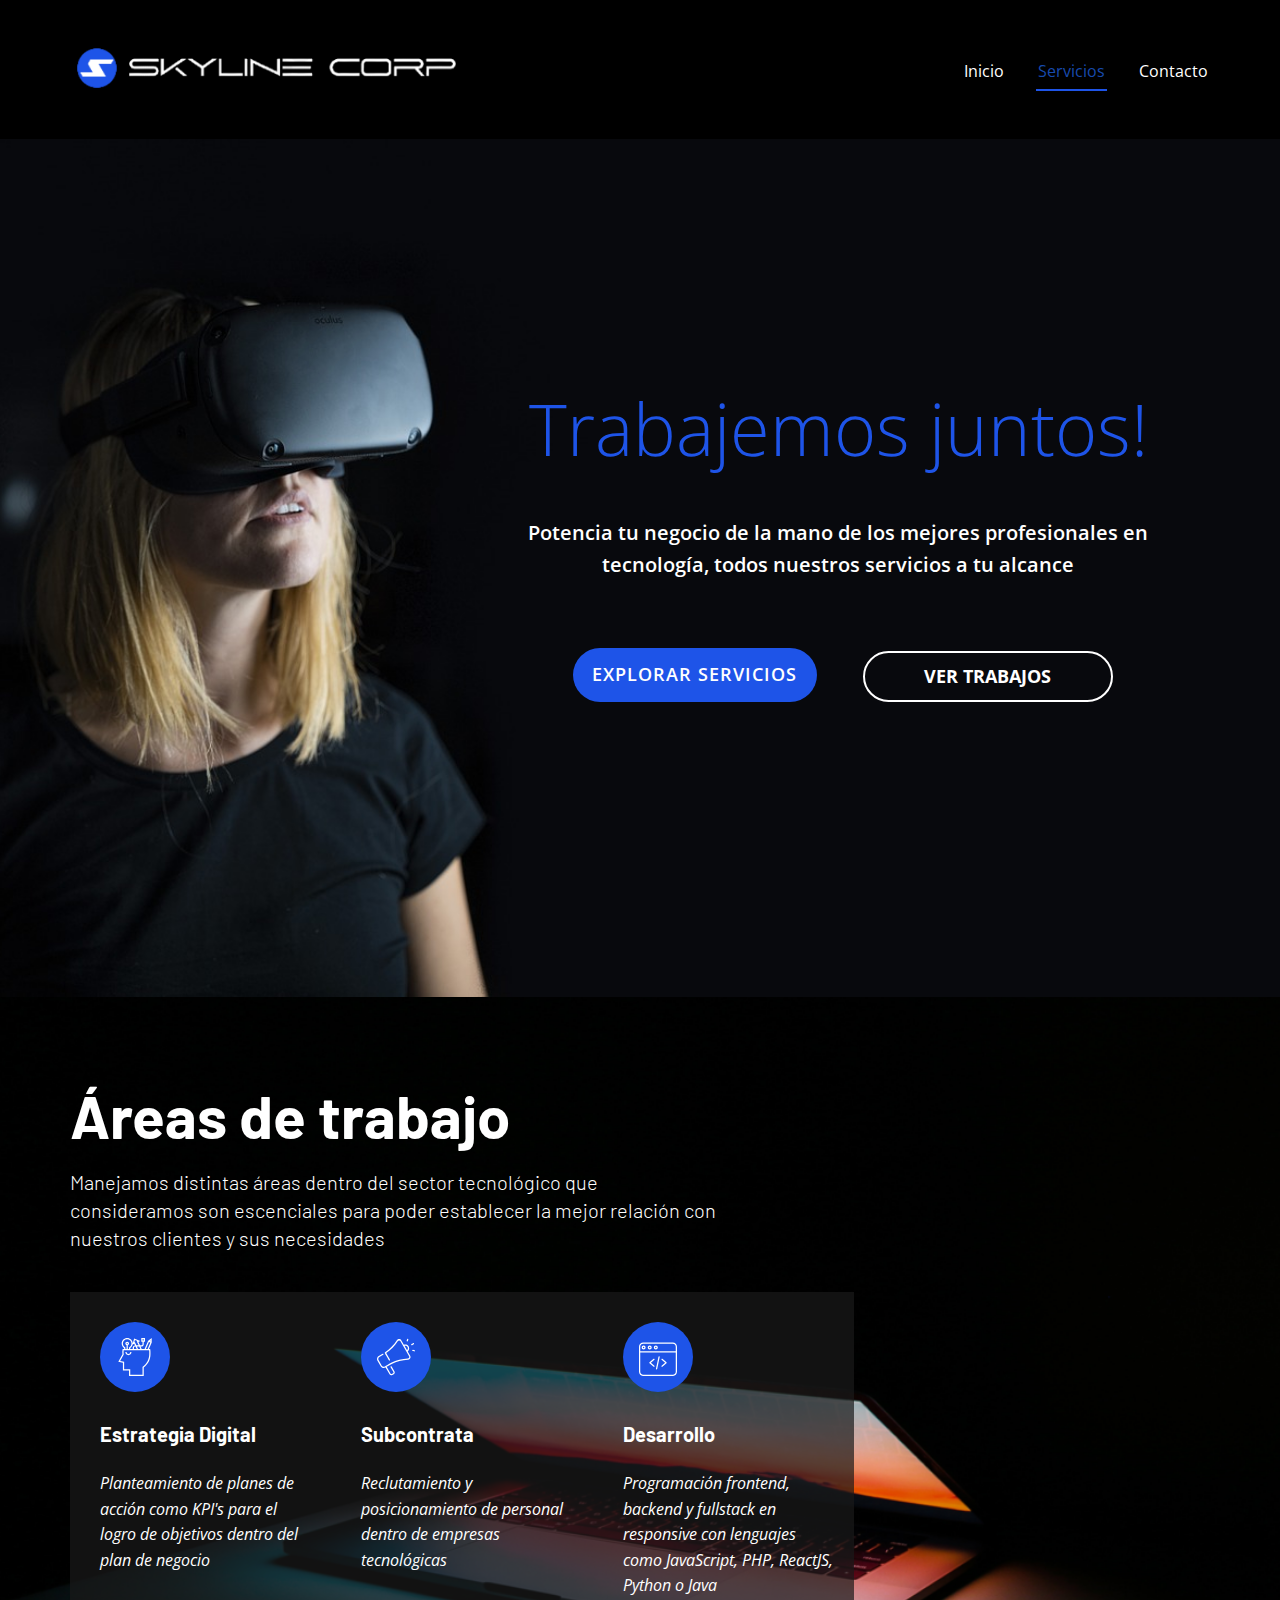
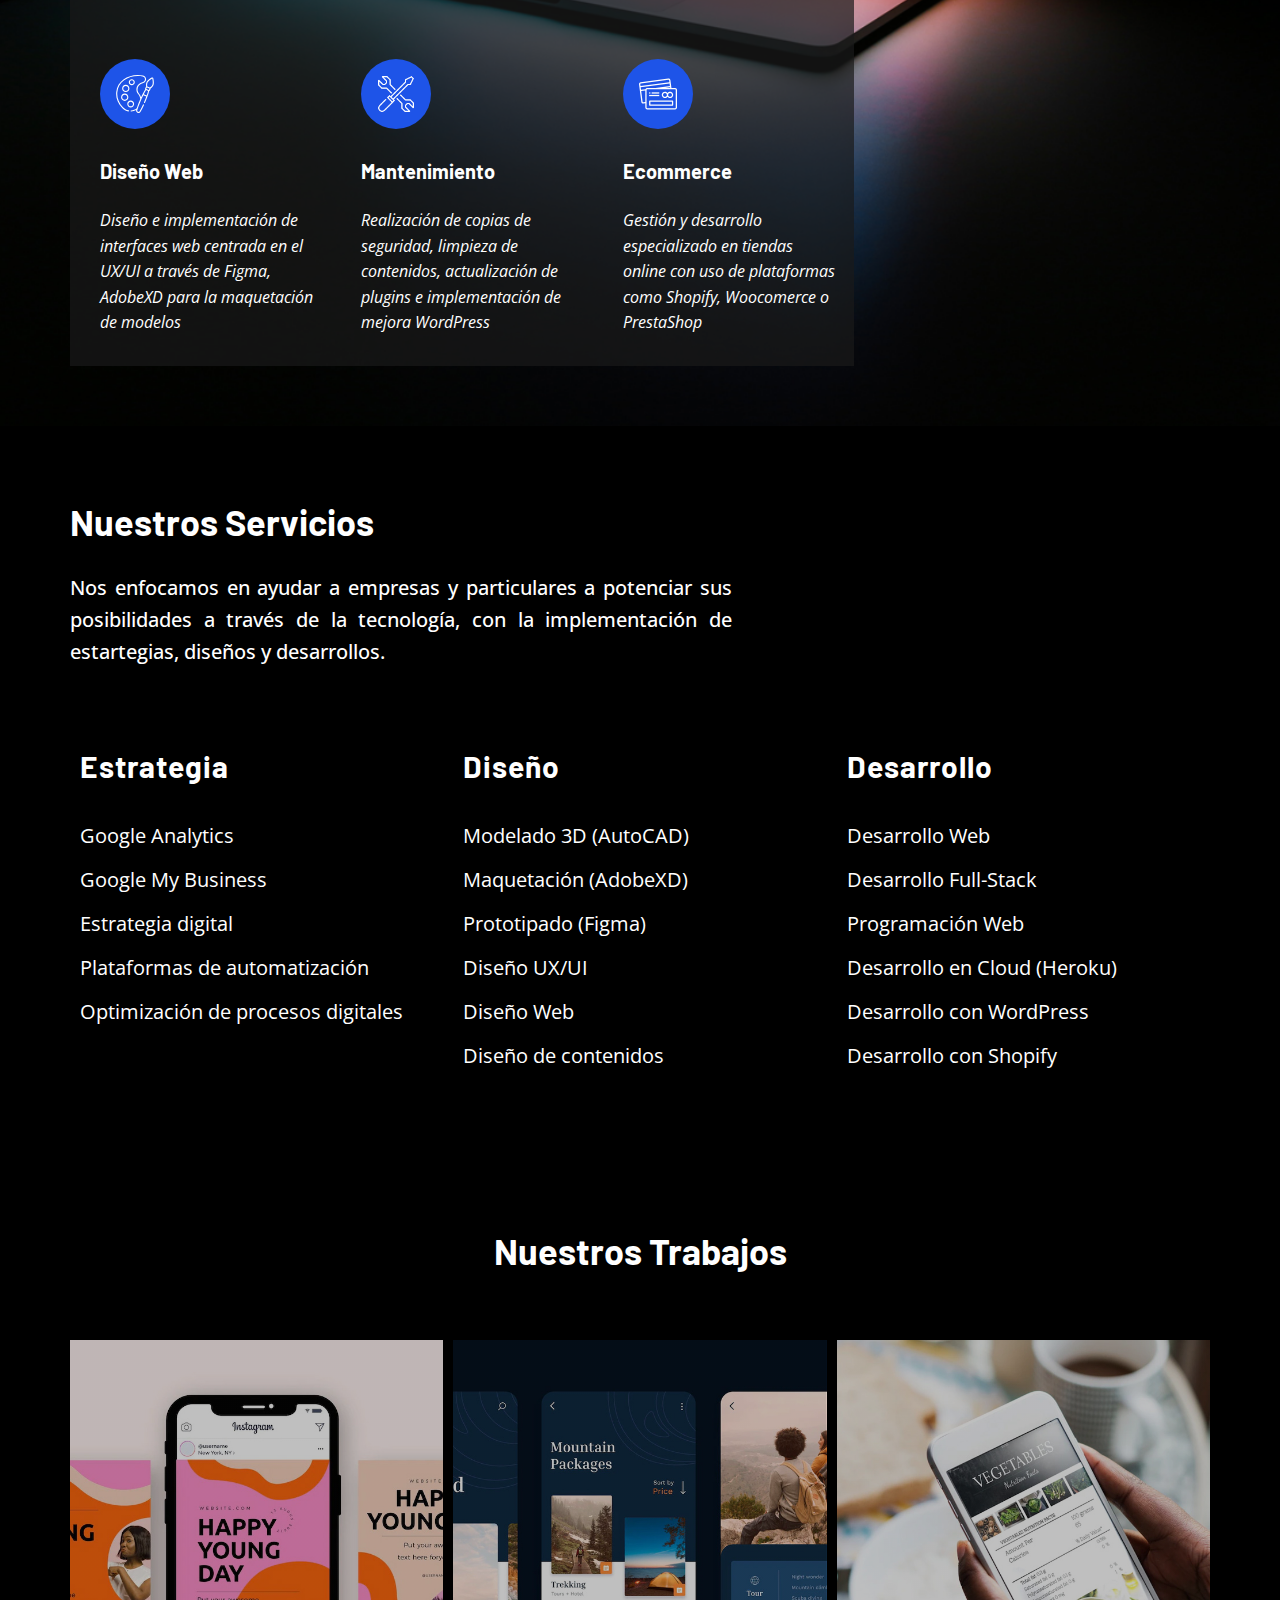
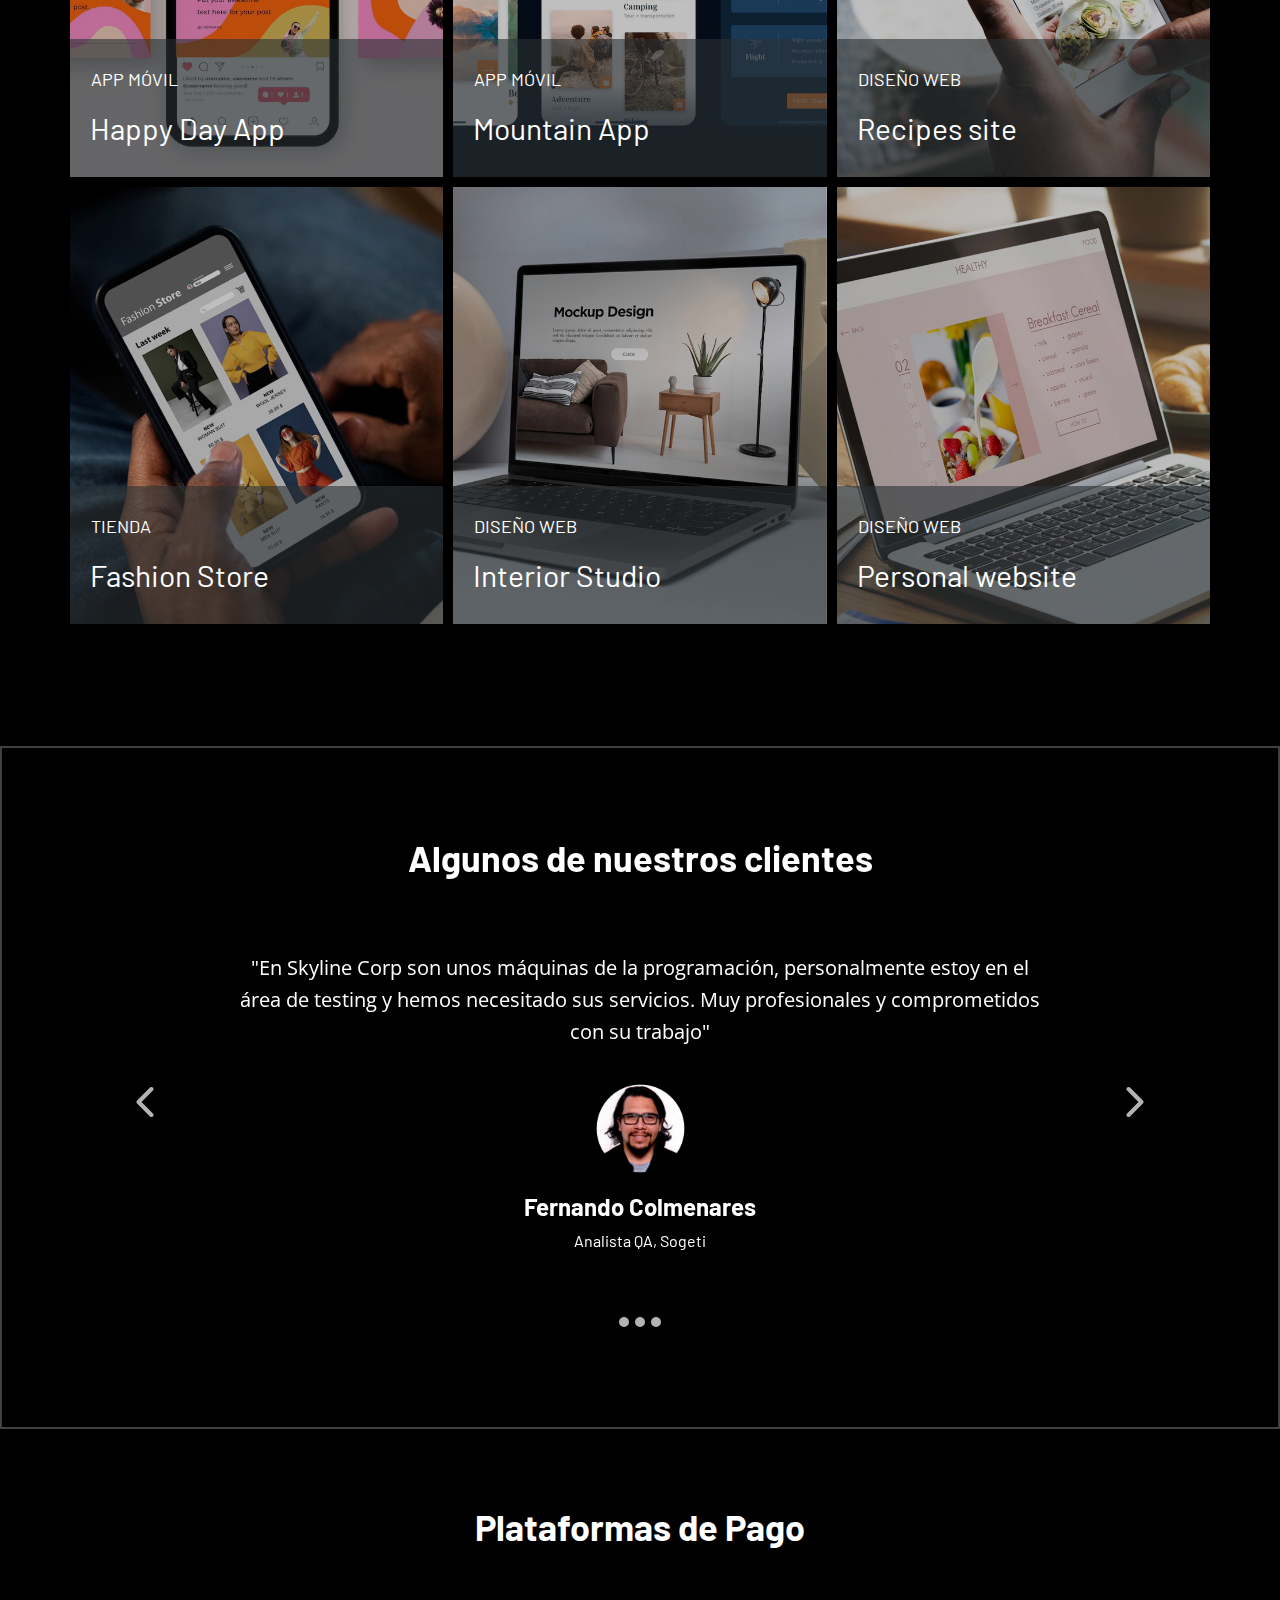
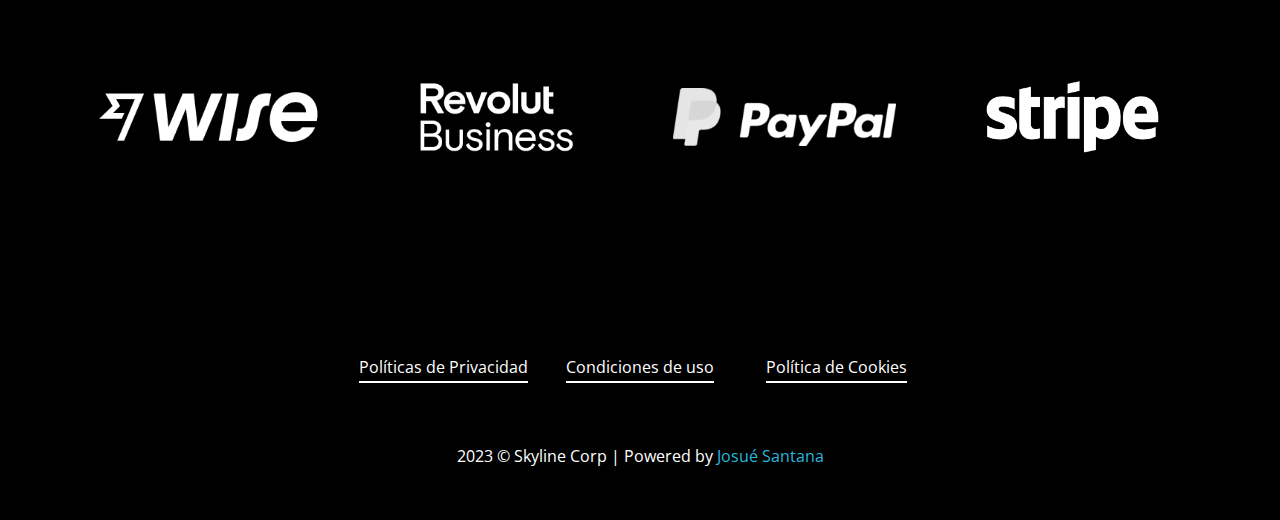
<file: Servicios.html>
<!DOCTYPE html>
<html style="font-size: 16px;" lang="es"><head>
    <meta name="viewport" content="width=device-width, initial-scale=1.0">
    <meta charset="utf-8">
    <meta name="keywords" content="Servicios tecnológicos, soluciones de software, software solutions, ERP, CRM">
    <meta name="description" content="Desarrollo web, programación, diseño y muchas más soluciones tecnológicas para tu negocio en un solo lugar.">
    <title>Servicios Tecnológicos | Skyline Corp</title>
    <link rel="stylesheet" href="nicepage.css" media="screen">
<link rel="stylesheet" href="Servicios.css" media="screen">
    <script class="u-script" type="text/javascript" src="jquery.js" defer=""></script>
    <script class="u-script" type="text/javascript" src="nicepage.js" defer=""></script>
    <meta name="generator" content="Nicepage 5.2.4, nicepage.com">
    <meta property="og:title" content="Servicios Tecnológicos | Skyline Corp">
    <meta property="og:description" content="Desarrollo web, programación, diseño y muchas más soluciones tecnológicas para tu negocio en un solo lugar.">
    <meta property="og:image" content="images/logo-redes.png">
    <link id="u-theme-google-font" rel="stylesheet" href="https://fonts.googleapis.com/css?family=Open+Sans:300,300i,400,400i,500,500i,600,600i,700,700i,800,800i|Barlow:100,100i,200,200i,300,300i,400,400i,500,500i,600,600i,700,700i,800,800i,900,900i">
    <link id="u-page-google-font" rel="stylesheet" href="https://fonts.googleapis.com/css?family=Open+Sans:300,300i,400,400i,500,500i,600,600i,700,700i,800,800i">
    
    
    
    
    
    
    
    <script type="application/ld+json">{
		"@context": "http://schema.org",
		"@type": "Organization",
		"name": "Skyline Corp",
		"logo": "images/logo-web2.png"
}</script>
    <meta name="theme-color" content="#29b7dd">
    <meta property="og:type" content="website">
  </head>
  <body class="u-body u-xl-mode" data-lang="es"><header class="u-clearfix u-custom-color-1 u-header u-header" id="sec-2485"><div class="u-clearfix u-sheet u-sheet-1">
        <a href="Inicio.html" class="u-enable-responsive u-image u-logo u-image-1" data-image-width="500" data-image-height="100" title="Inicio" data-animation-name="" data-animation-duration="0" data-animation-direction="">
          <img src="images/logo-web2.png" class="u-logo-image u-logo-image-1" alt="skyline corp technology startup of software development">
        </a>
        <nav class="u-menu u-menu-one-level u-offcanvas u-menu-1">
          <div class="menu-collapse" style="font-size: 1rem; letter-spacing: 0px;">
            <a class="u-button-style u-custom-left-right-menu-spacing u-custom-padding-bottom u-custom-top-bottom-menu-spacing u-nav-link u-text-active-palette-1-base u-text-hover-palette-2-base" href="#" data-lang-en="{&quot;content&quot;:&quot;<svg class=\&quot;u-svg-link\&quot; viewBox=\&quot;0 0 24 24\&quot;><use xmlns:xlink=\&quot;http://www.w3.org/1999/xlink\&quot; xlink:href=\&quot;#menu-hamburger\&quot;></use></svg><svg class=\&quot;u-svg-content\&quot; version=\&quot;1.1\&quot; id=\&quot;menu-hamburger\&quot; viewBox=\&quot;0 0 16 16\&quot; x=\&quot;0px\&quot; y=\&quot;0px\&quot; xmlns:xlink=\&quot;http://www.w3.org/1999/xlink\&quot; xmlns=\&quot;http://www.w3.org/2000/svg\&quot;>    <g>        <rect y=\&quot;1\&quot; width=\&quot;16\&quot; height=\&quot;2\&quot;></rect>        <rect y=\&quot;7\&quot; width=\&quot;16\&quot; height=\&quot;2\&quot;></rect>        <rect y=\&quot;13\&quot; width=\&quot;16\&quot; height=\&quot;2\&quot;></rect>    </g></svg>&quot;,&quot;href&quot;:&quot;#&quot;}">
              <svg class="u-svg-link" viewBox="0 0 24 24"><use xmlns:xlink="http://www.w3.org/1999/xlink" xlink:href="#menu-hamburger"></use></svg>
              <svg class="u-svg-content" version="1.1" id="menu-hamburger" viewBox="0 0 16 16" x="0px" y="0px" xmlns:xlink="http://www.w3.org/1999/xlink" xmlns="http://www.w3.org/2000/svg"><g><rect y="1" width="16" height="2"></rect><rect y="7" width="16" height="2"></rect><rect y="13" width="16" height="2"></rect>
</g></svg>
            </a>
          </div>
          <div class="u-custom-menu u-nav-container">
            <ul class="u-nav u-spacing-30 u-unstyled u-nav-1"><li class="u-nav-item"><a class="u-border-2 u-border-active-custom-color-4 u-border-hover-custom-color-4 u-border-no-left u-border-no-right u-border-no-top u-button-style u-nav-link u-text-active-custom-color-2 u-text-hover-custom-color-2" href="Inicio.html" data-lang-en="{&quot;content&quot;:&quot;Inicio&quot;,&quot;href&quot;:&quot;Inicio.html&quot;}" style="padding: 10px 2px;">Inicio</a>
</li><li class="u-nav-item"><a class="u-border-2 u-border-active-custom-color-4 u-border-hover-custom-color-4 u-border-no-left u-border-no-right u-border-no-top u-button-style u-nav-link u-text-active-custom-color-2 u-text-hover-custom-color-2" href="Servicios.html" style="padding: 10px 2px;">Servicios</a>
</li><li class="u-nav-item"><a class="u-border-2 u-border-active-custom-color-4 u-border-hover-custom-color-4 u-border-no-left u-border-no-right u-border-no-top u-button-style u-nav-link u-text-active-custom-color-2 u-text-hover-custom-color-2" href="Contacto.html" data-lang-en="{&quot;content&quot;:&quot;Contacto&quot;,&quot;href&quot;:&quot;Contacto.html&quot;}" style="padding: 10px 2px;">Contacto</a>
</li></ul>
          </div>
          <div class="u-custom-menu u-nav-container-collapse">
            <div class="u-black u-container-style u-inner-container-layout u-opacity u-opacity-95 u-sidenav">
              <div class="u-inner-container-layout u-sidenav-overflow">
                <div class="u-menu-close"></div>
                <ul class="u-align-center u-nav u-popupmenu-items u-unstyled u-nav-2"><li class="u-nav-item"><a class="u-button-style u-nav-link" href="Inicio.html" data-lang-en="{&quot;content&quot;:&quot;Inicio&quot;,&quot;href&quot;:&quot;Inicio.html&quot;}">Inicio</a>
</li><li class="u-nav-item"><a class="u-button-style u-nav-link" href="Servicios.html">Servicios</a>
</li><li class="u-nav-item"><a class="u-button-style u-nav-link" href="Contacto.html" data-lang-en="{&quot;content&quot;:&quot;Contacto&quot;,&quot;href&quot;:&quot;Contacto.html&quot;}">Contacto</a>
</li></ul>
              </div>
            </div>
            <div class="u-black u-menu-overlay u-opacity u-opacity-70"></div>
          </div>
        </nav>
      </div></header> 
    <section class="u-align-center u-clearfix u-container-align-center-lg u-image u-section-1" id="carousel_c9e0" data-image-width="1280" data-image-height="788">
      <div class="u-clearfix u-sheet u-sheet-1">
        <div class="u-container-style u-group u-group-1">
          <div class="u-container-layout u-container-layout-1">
            <h1 class="u-align-center u-custom-font u-text u-text-custom-color-4 u-text-font u-text-1" data-lang-en="Design Studio">Trabajemos juntos!</h1>
            <p class="u-align-center u-text u-text-body-alt-color u-text-2" data-lang-en="DesignStudio is an international brand and design agency. We create brands for the most innovative and exciting companies in the world. Which to this day has served me very well!">Potencia tu negocio de la mano de los mejores profesionales en tecnología, todos nuestros servicios a tu alcance</p>
          </div>
        </div>
        <div class="u-clearfix u-expanded-width-xs u-gutter-0 u-layout-wrap u-layout-wrap-1">
          <div class="u-layout">
            <div class="u-layout-row">
              <div class="u-align-right u-container-style u-layout-cell u-left-cell u-size-30 u-layout-cell-1">
                <div class="u-container-layout u-valign-middle-sm u-valign-middle-xs u-valign-top-lg u-valign-top-xl u-container-layout-2">
                  <a href="Servicios.html#carousel_842d" class="u-border-none u-btn u-btn-round u-button-style u-custom-color-4 u-radius-50 u-btn-1" data-lang-en="{&quot;content&quot;:&quot;read more&quot;,&quot;href&quot;:&quot;mailto:hi@freedesigner.com&quot;}">Explorar Servicios</a>
                </div>
              </div>
              <div class="u-align-left u-container-style u-layout-cell u-right-cell u-size-30 u-layout-cell-2">
                <div class="u-container-layout u-valign-bottom-lg u-valign-bottom-xl u-container-layout-3">
                  <a href="Servicios.html#carousel_f9d2" class="u-active-custom-color-4 u-border-2 u-border-active-custom-color-4 u-border-hover-custom-color-4 u-border-white u-btn u-btn-round u-button-style u-hover-custom-color-4 u-none u-radius-50 u-text-white u-btn-2" data-lang-en="{&quot;content&quot;:&quot;See works&quot;,&quot;href&quot;:&quot;https://nicepage.com/c/counter-html-templates&quot;}">Ver Trabajos</a>
                </div>
              </div>
            </div>
          </div>
        </div>
      </div>
    </section>
    <section class="u-align-center u-clearfix u-image u-section-2" id="carousel_f012" data-image-width="1268" data-image-height="895">
      <div class="u-clearfix u-sheet u-sheet-1">
        <div class="u-container-style u-group u-group-1">
          <div class="u-container-layout u-container-layout-1">
            <h2 class="u-text u-text-body-alt-color u-text-1" data-lang-en="​Epic design and engineering"> Áreas de trabajo</h2>
            <h4 class="u-text u-text-body-alt-color u-text-2" data-lang-en="​Ut enim ad minim veniam, quis nostrud exercitation ullamco laboris nisi ut aliquip ex ea commodo consequat. "> Manejamos distintas áreas dentro del sector tecnológico que consideramos son escenciales para poder establecer la mejor relación con nuestros clientes y sus necesidades</h4>
          </div>
        </div>
        <div class="u-list u-list-1">
          <div class="u-repeater u-repeater-1">
            <div class="u-align-left-lg u-align-left-md u-align-left-sm u-align-left-xl u-container-style u-grey-90 u-list-item u-opacity u-opacity-70 u-repeater-item u-list-item-1">
              <div class="u-container-layout u-similar-container u-valign-top u-container-layout-2"><span class="u-align-left u-custom-color-4 u-icon u-icon-circle u-text-white u-icon-1"><svg class="u-svg-link" preserveAspectRatio="xMidYMin slice" viewBox="0 0 295.238 295.238" style=""><use xmlns:xlink="http://www.w3.org/1999/xlink" xlink:href="#svg-6ac1"></use></svg><svg class="u-svg-content" viewBox="0 0 295.238 295.238" x="0px" y="0px" id="svg-6ac1" style="enable-background:new 0 0 295.238 295.238;"><g><g><g><path d="M277.462,0.09l-27.681,20.72l-27.838,64.905h-22.386l-8.79-19.048h5.743c10.505,0,19.048-8.452,19.048-18.957V28.571     h9.524V0H196.51v28.571h9.524V47.71c0,5.248-4.271,9.433-9.524,9.433h-10.138L174.2,30.81l14.581-7.267L141.038,3.095     l-11.224,39.281c-0.305-23.371-19.386-42.29-42.829-42.29c-23.633,0-42.857,19.224-42.857,42.857     c0,14.281,7.233,27.676,19.048,35.595v7.176H51.643L50.9,89.619c-2.314,12.005-2.529,24.343-0.638,36.648l-32.486,57.905     l35.876,8.195v60.014h47.619v42.857h114.286v-66.357c33.333-23.581,52.371-61.495,52.343-101.943l0.01-17.371     c0-6.548-0.605-13.276-1.824-19.905l-0.705-3.948h-9.348l21.429-51.338V0.09z M206.033,19.138V9.614h9.524v9.524H206.033z      M189.067,85.714h-18.062l-8.657-19.048h17.929L189.067,85.714z M147.219,16.119l18.929,8.11l-4.467,2.19l14.2,30.724h-17.862     l-11.605-25.471l-4.262,2.152L147.219,16.119z M160.543,85.715h-21.176v-9.433c0-5.252,4.271-9.614,9.524-9.614h2.995v-0.001     L160.543,85.715z M141.843,44.652l5.776,12.71c-9.905,0.667-17.776,8.848-17.776,18.919v9.433h-19.048v-7.176     c9.529-6.386,15.995-16.352,18.176-27.452L141.843,44.652z M53.653,42.948c0-18.376,14.957-33.333,33.333-33.333     c18.376,0,33.333,14.957,33.333,33.333c0,11.829-6.39,22.881-16.671,28.838l-2.376,1.371v12.557h-9.524V56.352     c5.529-1.971,9.524-7.21,9.524-13.41c0-7.876-6.41-14.286-14.286-14.286c-7.876,0-14.286,6.411-14.286,14.287     c0,6.2,3.995,11.438,9.524,13.41v29.362H72.7V73.157l-2.376-1.376C60.043,65.824,53.653,54.776,53.653,42.948z M86.986,47.71     c-2.629,0-4.762-2.139-4.762-4.762c0-2.629,2.133-4.762,4.762-4.762c2.629,0,4.762,2.133,4.762,4.762S89.615,47.71,86.986,47.71z      M257.366,95.239c0.691,4.761,1.039,9.59,1.039,14.285l0.01,17.405c0.029,38.148-18.795,73.871-50.286,95.552l-2.095,1.429     v61.805h-95.238v-42.857h-47.62v-58.086l-30.862-7.043l27.876-49.7l-0.271-1.7c-1.771-10.419-1.871-21.567-0.333-31.09h3.59     h47.619H257.366z M245.714,85.714H232.3l23.738-55.343l10.557,5.257L245.714,85.714z M267.938,25.714l-5.267-2.633l5.267-3.943     V25.714z"></path><path d="M96.51,123.81c-7.876,0-14.286-4.762-14.286-14.286H72.7c0,14.286,10.681,23.81,23.81,23.81     c13.129,0,23.81-9.524,23.81-23.81h-9.524C110.795,119.048,104.386,123.81,96.51,123.81z"></path>
</g>
</g>
</g></svg></span>
                <h5 class="u-align-left-xs u-text u-text-3" data-lang-en="Strategy">Estrategia Digital</h5>
                <p class="u-align-center-xs u-text u-text-4">Planteamiento de planes de acción como KPI's para el logro de objetivos dentro del plan de negocio</p>
              </div>
            </div>
            <div class="u-align-left-lg u-align-left-md u-align-left-sm u-align-left-xl u-container-style u-grey-90 u-list-item u-opacity u-opacity-70 u-repeater-item u-list-item-2">
              <div class="u-container-layout u-similar-container u-valign-top u-container-layout-3"><span class="u-align-left u-custom-color-4 u-icon u-icon-circle u-text-white u-icon-2"><svg class="u-svg-link" preserveAspectRatio="xMidYMin slice" viewBox="0 0 479.988 479.988" style=""><use xmlns:xlink="http://www.w3.org/1999/xlink" xlink:href="#svg-aa47"></use></svg><svg class="u-svg-content" viewBox="0 0 479.988 479.988" id="svg-aa47"><path d="m388.139 169.472c31.221-25.502 20.437-75.934-18.576-86.386-10.194-2.731-20.747-2.163-30.421 1.522l-30.998-53.691c-12.614-21.849-43.899-22.428-57.331-1.125-38.127 60.474-88.921 111.908-149.225 150.939-3.434 2.218-4.707 6.802-2.675 10.533.326.597 51.672 89.52 52.012 90.109 2.208 3.824 7.098 5.138 10.928 2.928 3.826-2.209 5.137-7.102 2.928-10.928l-48.15-83.4c57.501-38.44 108.427-89.331 147.717-151.648 7.027-11.147 23.361-10.801 29.939.592l110.996 192.251c6.586 11.408-1.31 25.712-14.457 26.224-73.757 2.874-145.97 21.739-211.993 55.507-.281.143-75.137 43.368-80.292 46.344-13.381 7.726-30.551 3.125-38.275-10.256l-40.521-70.187c-7.725-13.38-3.124-30.55 10.256-38.275l48.769-28.157c3.826-2.209 5.137-7.102 2.928-10.928-2.209-3.827-7.103-5.137-10.928-2.928l-48.769 28.157c-21.02 12.135-28.248 39.11-16.112 60.131l40.522 70.186c12.137 21.022 39.112 28.248 60.132 16.112l1.845-1.065 50.029 86.653c7.186 12.447 23.076 16.71 35.53 9.521l17.547-10.131c12.45-7.188 16.708-23.079 9.52-35.53l-35.457-61.413c-2.209-3.826-7.102-5.137-10.928-2.928s-5.137 7.102-2.928 10.928l35.457 61.413c2.766 4.791 1.128 10.907-3.664 13.673l-17.547 10.131c-4.791 2.766-10.907 1.127-13.673-3.664l-50.029-86.653 64.055-36.983c62.681-32.026 132.413-50.838 205.15-53.671 25.208-.983 40.285-28.399 27.689-50.212zm-2.285-55.254c7.898 13.68 5.061 30.656-5.872 41.125l-32.685-56.613c14.329-4.203 30.532 1.587 38.557 15.488zm78.246-35.567-20.699 11.951c-3.829 2.21-8.72.897-10.928-2.928-2.21-3.826-.898-8.719 2.928-10.928l20.699-11.951c3.829-2.21 8.72-.897 10.928 2.928 2.209 3.826.898 8.719-2.928 10.928zm-89.018-45.596 5.048-18.836c1.144-4.268 5.528-6.799 9.799-5.657 4.268 1.144 6.8 5.531 5.656 9.798l-5.048 18.836c-1.141 4.257-5.517 6.801-9.799 5.657-4.267-1.144-6.799-5.53-5.656-9.798zm104.631 131.019c-.958 3.574-4.19 5.931-7.723 5.931-1.448 0-.435.165-20.912-5.322-4.268-1.144-6.801-5.53-5.657-9.798s5.531-6.798 9.798-5.657l18.837 5.047c4.267 1.144 6.801 5.531 5.657 9.799z"></path></svg></span>
                <h5 class="u-align-left-xs u-text u-text-5" data-lang-en="Branding">Subcontrata</h5>
                <p class="u-align-center-xs u-text u-text-6">Reclutamiento y posicionamiento de personal dentro de empresas tecnológicas</p>
              </div>
            </div>
            <div class="u-align-left-lg u-align-left-md u-align-left-sm u-align-left-xl u-container-style u-grey-90 u-list-item u-opacity u-opacity-70 u-repeater-item u-list-item-3">
              <div class="u-container-layout u-similar-container u-valign-top u-container-layout-4"><span class="u-align-left u-custom-color-4 u-icon u-icon-circle u-text-white u-icon-3"><svg class="u-svg-link" preserveAspectRatio="xMidYMin slice" viewBox="0 -25 424 424" style=""><use xmlns:xlink="http://www.w3.org/1999/xlink" xlink:href="#svg-1139"></use></svg><svg class="u-svg-content" viewBox="0 -25 424 424" id="svg-1139"><path d="m167.289062 272.132812c-1.601562 0-3.214843-.550781-4.53125-1.671874l-45.296874-38.570313c-1.5625-1.332031-2.460938-3.277344-2.460938-5.332031 0-2.050782.902344-3.996094 2.460938-5.328125l45.296874-38.570313c2.941407-2.507812 7.359376-2.152344 9.867188.789063 2.503906 2.945312 2.152344 7.363281-.792969 9.867187l-39.035156 33.242188 39.035156 33.242187c2.945313 2.507813 3.296875 6.925781.792969 9.867188-1.386719 1.628906-3.355469 2.464843-5.335938 2.464843zm0 0"></path><path d="m256.710938 272.132812c-1.980469 0-3.949219-.835937-5.332032-2.464843-2.507812-2.941407-2.152344-7.359375.789063-9.867188l39.035156-33.242187-39.035156-33.242188c-2.941407-2.503906-3.296875-6.921875-.789063-9.867187 2.503906-2.941407 6.925782-3.296875 9.863282-.789063l45.296874 38.570313c1.5625 1.332031 2.460938 3.277343 2.460938 5.328125 0 2.054687-.898438 4-2.460938 5.332031l-45.296874 38.570313c-1.316407 1.121093-2.929688 1.671874-4.53125 1.671874zm0 0"></path><path d="m195.964844 301.0625c-.480469 0-.964844-.050781-1.453125-.152344-3.78125-.796875-6.203125-4.511718-5.40625-8.292968l28.230469-134.035157c.796874-3.78125 4.507812-6.203125 8.292968-5.40625 3.78125.796875 6.203125 4.507813 5.40625 8.292969l-28.230468 134.035156c-.695313 3.296875-3.601563 5.558594-6.839844 5.558594zm0 0"></path><path d="m377 374.085938h-330c-25.914062 0-47-21.082032-47-47v-280.085938c0-25.914062 21.085938-47 47-47h330c25.914062 0 47 21.085938 47 47v280.085938c0 25.917968-21.085938 47-47 47zm-330-360.085938c-18.195312 0-33 14.804688-33 33v280.085938c0 18.195312 14.804688 33 33 33h330c18.195312 0 33-14.804688 33-33v-280.085938c0-18.195312-14.804688-33-33-33zm0 0"></path><path d="m417 112.089844h-410c-3.867188 0-7-3.132813-7-7 0-3.863282 3.132812-7 7-7h410c3.867188 0 7 3.136718 7 7 0 3.867187-3.132812 7-7 7zm0 0"></path><path d="m119.601562 78.59375c-12.210937 0-22.152343-9.941406-22.152343-22.152344 0-12.214844 9.941406-22.152344 22.152343-22.152344 12.214844 0 22.152344 9.9375 22.152344 22.152344 0 12.210938-9.9375 22.152344-22.152344 22.152344zm0-30.304688c-4.492187 0-8.152343 3.65625-8.152343 8.152344s3.660156 8.152344 8.152343 8.152344c4.496094 0 8.152344-3.65625 8.152344-8.152344s-3.65625-8.152344-8.152344-8.152344zm0 0"></path><path d="m51.539062 78.378906c-12.214843 0-22.152343-9.9375-22.152343-22.152344 0-12.214843 9.9375-22.152343 22.152343-22.152343 12.214844 0 22.152344 9.9375 22.152344 22.152343 0 12.214844-9.9375 22.152344-22.152344 22.152344zm0-30.304687c-4.492187 0-8.152343 3.660156-8.152343 8.152343 0 4.496094 3.660156 8.152344 8.152343 8.152344 4.496094 0 8.152344-3.65625 8.152344-8.152344 0-4.492187-3.65625-8.152343-8.152344-8.152343zm0 0"></path><path d="m187.664062 78.804688c-12.210937 0-22.148437-9.9375-22.148437-22.152344 0-12.210938 9.9375-22.148438 22.148437-22.148438 12.214844 0 22.152344 9.9375 22.152344 22.148438 0 12.214844-9.9375 22.152344-22.152344 22.152344zm0-30.304688c-4.492187 0-8.148437 3.65625-8.148437 8.152344s3.65625 8.152344 8.148437 8.152344c4.496094 0 8.152344-3.65625 8.152344-8.152344s-3.65625-8.152344-8.152344-8.152344zm0 0"></path></svg></span>
                <h5 class="u-align-left-xs u-text u-text-7" data-lang-en="Development">Desarrollo</h5>
                <p class="u-align-center-xs u-text u-text-8">Programación frontend, backend y fullstack en responsive con lenguajes como JavaScript, PHP, ReactJS, Python o Java</p>
              </div>
            </div>
            <div class="u-align-left-lg u-align-left-md u-align-left-sm u-align-left-xl u-container-style u-grey-90 u-list-item u-opacity u-opacity-70 u-repeater-item u-list-item-4">
              <div class="u-container-layout u-similar-container u-valign-top u-container-layout-5"><span class="u-align-left u-custom-color-4 u-icon u-icon-circle u-text-white u-icon-4"><svg class="u-svg-link" preserveAspectRatio="xMidYMin slice" viewBox="0 0 512.004 512.004" style=""><use xmlns:xlink="http://www.w3.org/1999/xlink" xlink:href="#svg-3ce3"></use></svg><svg class="u-svg-content" viewBox="0 0 512.004 512.004" id="svg-3ce3"><g><path d="m212.704 137.231c22.279 0 40.405-18.125 40.405-40.404s-18.126-40.405-40.405-40.405-40.404 18.126-40.404 40.405 18.125 40.404 40.404 40.404zm0-65.809c14.009 0 25.405 11.396 25.405 25.405 0 14.008-11.396 25.404-25.405 25.404-14.008 0-25.404-11.396-25.404-25.404s11.396-25.405 25.404-25.405z"></path><path d="m197.84 437.005c25.496 0 46.239-20.743 46.239-46.239s-20.743-46.239-46.239-46.239-46.239 20.743-46.239 46.239 20.743 46.239 46.239 46.239zm0-77.478c17.226 0 31.239 14.014 31.239 31.239s-14.014 31.239-31.239 31.239-31.239-14.014-31.239-31.239 14.013-31.239 31.239-31.239z"></path><path d="m131.618 131.633c-27.031 0-49.022 21.991-49.022 49.022s21.991 49.022 49.022 49.022 49.022-21.991 49.022-49.022-21.991-49.022-49.022-49.022zm0 83.045c-18.76 0-34.022-15.262-34.022-34.022s15.263-34.022 34.022-34.022 34.022 15.262 34.022 34.022-15.262 34.022-34.022 34.022z"></path><path d="m117.578 348.725c27.031 0 49.022-21.991 49.022-49.022s-21.991-49.022-49.022-49.022-49.022 21.991-49.022 49.022 21.991 49.022 49.022 49.022zm0-83.045c18.76 0 34.022 15.262 34.022 34.022s-15.263 34.022-34.022 34.022-34.022-15.262-34.022-34.022 15.262-34.022 34.022-34.022z"></path><path d="m166.44 490.454c4.069.749 7.98-1.956 8.725-6.031s-1.956-7.981-6.031-8.725c-28.747-5.249-54.463-19.51-74.368-41.242-57.979-63.299-83.793-131.571-76.726-202.921 15.947-161.023 185.751-241.171 342.349-209.85 21.156 4.231 29.396 21.475 30.021 34.955.619 13.306-5.896 31.005-26.294 37.099-26.355 7.873-47.193 19.364-61.935 34.153-33.788 33.897-36.715 91.09-4.452 129.615 15.931 19.023 26.122 42.091 29.544 66.827-16.984 38.603-34.352 82.319-47.793 122.782-21.595 17.838-48.918 28.647-77.182 30.493-4.134.27-7.266 3.839-6.996 7.973.26 3.967 3.558 7.012 7.478 7.012.164 0 .329-.005.496-.017 24.337-1.589 48.054-9.174 68.674-21.744-4.362 15.196 2.759 31.115 17.081 37.997 15.294 7.35 33.809 1.526 42.155-13.241 14.442-25.553 30.091-56.567 45.252-89.689 1.725-3.766.068-8.217-3.697-9.941-3.768-1.725-8.217-.067-9.941 3.698-14.987 32.743-30.435 63.363-44.672 88.552-4.477 7.921-14.402 11.038-22.6 7.102-7.757-3.728-11.58-12.392-9.09-20.601 19.361-63.866 51.65-141.606 81.229-201.718l40.312 17.256c-9.399 25.614-20.106 52.284-31.031 77.571-1.641 3.803.112 8.216 3.915 9.857 3.809 1.643 8.217-.112 9.858-3.915 20.578-47.754 43.545-107.401 56.948-157.581 4.764-1.711 8.207-5.157 10.032-9.421l6.491-15.164c1.391-3.249 1.698-6.692 1.091-9.93 12.484-7.969 29.958-22.184 39.013-43.338 11.187-26.13 3.753-70.399-1.674-94.461-1.039-4.61-4.255-8.474-8.6-10.334-4.346-1.86-9.36-1.521-13.414.91-21.156 12.685-58.319 37.865-69.504 63.993-9.052 21.145-7.279 43.594-4.43 58.128-2.838 1.841-5.068 4.478-6.429 7.658l-6.491 15.164c-1.84 4.297-1.929 9.151.108 13.761-20.125 32.979-40.105 73.005-56.222 108.123-5.661-19.542-15.271-37.701-28.41-53.391-12.581-15.023-18.96-32.631-18.96-52.336 0-42.524 26.29-71.939 78.14-87.429 23.613-7.054 38.13-27.531 36.985-52.167-.947-20.376-14.321-43.419-42.064-48.968-165.082-33.018-343.348 52.774-360.219 223.079-7.505 75.774 19.61 147.953 80.593 214.531 22.133 24.164 50.742 40.025 82.735 45.866zm238.926-287.359c9.829 4.207 17.333 7.42 27.162 11.627-4.903 18.033-11.545 38.989-19.458 61.388l-38.69-16.562c10.748-21.191 21.325-40.462 30.986-56.453zm45.036-17.404-6.491 15.164c-.525 1.224-1.896 1.612-2.925 1.171l-32.273-13.815c-1.046-.448-1.689-1.714-1.171-2.924l6.491-15.165c.506-1.179 1.844-1.635 2.927-1.17l32.271 13.814c1.04.446 1.68 1.736 1.171 2.925zm-25.51-81.354c3.284-7.672 16.013-28.554 63.163-56.873 12.061 53.667 5.734 77.286 2.45 84.959-7.744 18.092-23.322 30.375-34.144 37.139-.401-.211-.812-.407-1.229-.585l-32.272-13.815h-.001c-.417-.178-.841-.34-1.271-.484-2.574-12.501-4.439-32.251 3.304-50.341z"></path>
</g></svg></span>
                <h5 class="u-align-left-xs u-text u-text-9" data-lang-en="Web Design">Diseño Web</h5>
                <p class="u-align-center-xs u-text u-text-10">Diseño e implementación de interfaces web centrada en el UX/UI a través de Figma, AdobeXD para la maquetación de modelos</p>
              </div>
            </div>
            <div class="u-align-left-lg u-align-left-md u-align-left-sm u-align-left-xl u-container-style u-grey-90 u-list-item u-opacity u-opacity-70 u-repeater-item u-list-item-5">
              <div class="u-container-layout u-similar-container u-valign-top u-container-layout-6"><span class="u-align-left u-custom-color-4 u-file-icon u-icon u-icon-circle u-text-white u-icon-5"><img src="images/2703995-bfab2dd3.png" alt=""></span>
                <h5 class="u-align-left-xs u-text u-text-11" data-lang-en="Social Media">Mantenimiento</h5>
                <p class="u-align-center-xs u-text u-text-12">Realización de copias de seguridad, limpieza de contenidos, actualización de plugins e implementación de mejora WordPress</p>
              </div>
            </div>
            <div class="u-align-left-lg u-align-left-md u-align-left-sm u-align-left-xl u-container-style u-grey-90 u-list-item u-opacity u-opacity-70 u-repeater-item u-list-item-6">
              <div class="u-container-layout u-similar-container u-valign-top u-container-layout-7"><span class="u-align-left u-custom-color-4 u-icon u-icon-circle u-text-white u-icon-6"><svg class="u-svg-link" preserveAspectRatio="xMidYMin slice" viewBox="0 0 479.679 479.679" style=""><use xmlns:xlink="http://www.w3.org/1999/xlink" xlink:href="#svg-073a"></use></svg><svg class="u-svg-content" viewBox="0 0 479.679 479.679" x="0px" y="0px" id="svg-073a" style="enable-background:new 0 0 479.679 479.679;"><g><g><g><path d="M455.679,162.981h-46.032l-12.92-97.488c-1.85-13.089-13.87-22.266-26.984-20.6L20.839,91.133     c-6.323,0.848-12.049,4.178-15.912,9.256c-3.88,5.044-5.574,11.433-4.704,17.736l29.44,222.024     c1.564,11.957,11.757,20.897,23.816,20.888c1.033-0.002,2.064-0.072,3.088-0.208l23.112-3.048v53.2c0,13.255,10.745,24,24,24h352     c13.255,0,24-10.745,24-24v-224C479.679,173.726,468.934,162.981,455.679,162.981z M393.511,162.981h-62.472l61.392-8.136     L393.511,162.981z M16.063,115.965c-0.281-2.088,0.289-4.202,1.584-5.864c1.287-1.711,3.206-2.835,5.328-3.12l348.84-46.224     c4.387-0.556,8.411,2.504,9.048,6.88l3.16,23.824l-364.8,48.376L16.063,115.965z M79.679,341.645l-25.168,3.32     c-4.38,0.582-8.402-2.497-8.984-6.877c0-0.001,0-0.002,0-0.003L27.679,203.221l52-6.872V341.645z M80.735,180.077l-55.2,7.28     l-4.2-31.648l364.8-48.384l2.4,18.336l1.776,13.32l-181.032,24h-105.6C93.099,163,83.779,169.944,80.735,180.077z      M463.679,410.981c0,4.418-3.582,8-8,8h-352c-4.418,0-8-3.582-8-8v-223.76c0-0.08,0.04-0.16,0.04-0.24c0-4.418,3.582-8,8-8     h351.96c4.418,0,8,3.582,8,8V410.981z"></path><path d="M351.247,283.166c3.216-2.374,6.059-5.216,8.432-8.432c13.153,17.705,38.169,21.395,55.874,8.241     c17.705-13.153,21.395-38.169,8.241-55.874c-7.547-10.158-19.461-16.138-32.115-16.12c-12.64,0.035-24.513,6.064-32,16.248     c-13.118-17.775-38.161-21.55-55.937-8.432c-17.775,13.118-21.55,38.161-8.432,55.937     C308.428,292.508,333.472,296.284,351.247,283.166z M391.679,226.981c13.255,0,24,10.745,24,24s-10.745,24-24,24     s-24-10.745-24-24S378.424,226.981,391.679,226.981z M327.679,226.981c13.255,0,24,10.745,24,24s-10.745,24-24,24     s-24-10.745-24-24S314.424,226.981,327.679,226.981z"></path><rect x="127.679" y="218.981" width="16" height="16"></rect><rect x="159.679" y="218.981" width="96" height="16"></rect><rect x="127.679" y="250.981" width="128" height="16"></rect><path d="M423.679,322.981h-288c-4.418,0-8,3.582-8,8v48c0,4.418,3.582,8,8,8h288c4.418,0,8-3.582,8-8v-48     C431.679,326.563,428.098,322.981,423.679,322.981z M415.679,370.981h-272v-32h272V370.981z"></path>
</g>
</g>
</g></svg></span>
                <h5 class="u-align-left-xs u-text u-text-13" data-lang-en="Ecommerce">Ecommerce</h5>
                <p class="u-align-center-xs u-text u-text-14">Gestión y desarrollo especializado en tiendas online con uso de plataformas como Shopify, Woocomerce o PrestaShop</p>
              </div>
            </div>
          </div>
        </div>
      </div>
    </section>
    <section class="u-black u-clearfix u-section-3" id="carousel_842d">
      <div class="u-clearfix u-sheet u-sheet-1">
        <h2 class="u-text u-text-default u-text-1" data-lang-en="​What We Do<span class=&quot;u-text-palette-1-base&quot;>.</span>"> Nuestros Servicios</h2>
        <p class="u-align-justify u-text u-text-2" data-lang-en="​Lorem ipsum dolor sit amet, consectetur adipiscing elit, sed do eiusmod tempor incididunt <a href=&quot;https://nicepage.one&quot; class=&quot;u-active-none u-border-1 u-border-active-white u-border-hover-white u-border-no-left u-border-no-right u-border-no-top u-border-palette-1-base u-bottom-left-radius-0 u-bottom-right-radius-0 u-btn u-button-link u-button-style u-hover-none u-none u-radius-0 u-text-active-white u-text-hover-white u-text-palette-1-base u-top-left-radius-0 u-top-right-radius-0 u-block-07a3-5&quot; target=&quot;_blank&quot; style=&quot;background-image: none; border-style: solid; padding-top: 0; padding-bottom: 0; padding-left: 0; padding-right: 0&quot;>ut labore et</a> dolore magna aliqua. Ut enim ad minim veniam, quis nostrud exercitation ullamco."> Nos enfocamos en ayudar a empresas y particulares a potenciar sus posibilidades a través de la tecnología, con la implementación de estartegias, diseños y desarrollos.</p>
        <div class="u-expanded-width u-list u-list-1">
          <div class="u-repeater u-repeater-1">
            <div class="u-container-style u-list-item u-repeater-item">
              <div class="u-container-layout u-similar-container u-container-layout-1">
                <h3 class="u-text u-text-default u-text-3" data-lang-en="​Strategy<span class=&quot;u-text-palette-1-base&quot;>.</span>">Estrategia</h3>
                <p class="u-text u-text-4" data-lang-en="​Analytics and Research
<br>Interactive Workshops
<br>Brand Strategy
<br>Content Strategy
<br>Digital Strategy
<br><a href=&quot;https://nicepage.online&quot; class=&quot;u-active-none u-border-1 u-border-active-palette-4-base u-border-hover-palette-4-base u-border-no-left u-border-no-right u-border-no-top u-border-palette-1-base u-btn u-button-link u-button-style u-hover-none u-none u-text-active-grey-60 u-text-hover-grey-60 u-text-palette-1-base u-block-07a3-14&quot; target=&quot;_blank&quot; data-animation-name=&quot;&quot; data-animation-duration=&quot;0&quot; data-animation-delay=&quot;0&quot; data-animation-direction=&quot;&quot; style=&quot;border-style: solid; padding-top: 0; padding-bottom: 0; padding-left: 0; padding-right: 0&quot;>Conversion Rate Optimization</a>"> Google Analytics<br>Google My Business<br>Estrategia digital&nbsp;<br>Plataformas de automatización<br>Optimización de procesos digitales
                </p>
              </div>
            </div>
            <div class="u-container-style u-list-item u-repeater-item">
              <div class="u-container-layout u-similar-container u-container-layout-2">
                <h3 class="u-text u-text-default u-text-5" data-lang-en="​Design<span class=&quot;u-text-palette-1-base&quot;>.</span>"> Diseño</h3>
                <p class="u-text u-text-6" data-lang-en="​Creative Direction
<br>Brand Guides
<br>Prototypes
<br><a href=&quot;https://nicepage.online&quot; class=&quot;u-active-none u-border-1 u-border-active-palette-4-base u-border-hover-palette-4-base u-border-no-left u-border-no-right u-border-no-top u-border-palette-1-base u-btn u-button-link u-button-style u-hover-none u-none u-text-active-grey-60 u-text-hover-grey-60 u-text-palette-1-base u-block-07a3-15&quot; data-animation-name=&quot;&quot; data-animation-duration=&quot;0&quot; data-animation-delay=&quot;0&quot; data-animation-direction=&quot;&quot; style=&quot;border-style: solid; padding-top: 0; padding-bottom: 0; padding-left: 0; padding-right: 0&quot;>UI/UX &amp;amp; Web Design
</a><br>Visual Asset Creation
<br>Motion Design"> Modelado 3D (AutoCAD)<br>Maquetación (AdobeXD)<br>Prototipado (Figma)<br>Diseño UX/UI&nbsp;<br>Diseño Web&nbsp;<br>Diseño de contenidos
                </p>
              </div>
            </div>
            <div class="u-container-style u-list-item u-repeater-item">
              <div class="u-container-layout u-similar-container u-container-layout-3">
                <h3 class="u-text u-text-default u-text-7" data-lang-en="​Development<span class=&quot;u-text-palette-1-base&quot;>.</span>">Desarrollo</h3>
                <p class="u-text u-text-8" data-lang-en="​System Architecture Design
<br>Full-Stack Development
<br><a href=&quot;https://nicepage.com/website-design&quot; class=&quot;u-active-none u-border-1 u-border-active-palette-4-base u-border-hover-palette-4-base u-border-no-left u-border-no-right u-border-no-top u-border-palette-1-base u-btn u-button-link u-button-style u-hover-none u-none u-text-active-grey-60 u-text-hover-grey-60 u-text-palette-1-base u-block-07a3-22&quot; data-animation-name=&quot;&quot; data-animation-duration=&quot;0&quot; data-animation-delay=&quot;0&quot; data-animation-direction=&quot;&quot; style=&quot;border-style: solid; padding-top: 0; padding-bottom: 0; padding-left: 0; padding-right: 0&quot;>3rd Party Integrations
</a><br>Performance Optimization
<br>WordPress Development
<br>Shopify Development"> Desarrollo Web&nbsp;<br>Desarrollo Full-Stack<br>Programación Web&nbsp;<br>Desarrollo en Cloud (Heroku)&nbsp;<br>Desarrollo con WordPress&nbsp;<br>Desarrollo con Shopify
                </p>
              </div>
            </div>
          </div>
        </div>
      </div>
    </section>
    <section class="u-black u-clearfix u-container-align-center u-section-4" id="carousel_f9d2">
      <div class="u-clearfix u-sheet u-sheet-1">
        <h2 class="u-align-center u-text u-text-default u-text-1" data-lang-en="Our Works">Nuestros Trabajos</h2>
        <div class="u-expanded-width u-list u-list-1">
          <div class="u-repeater u-repeater-1">
            <div class="u-container-style u-image u-list-item u-repeater-item u-shading u-image-1" data-image-width="759" data-image-height="759">
              <div class="u-container-layout u-similar-container u-valign-bottom u-container-layout-1">
                <div class="u-container-align-left u-container-style u-expanded-width u-group u-opacity u-opacity-60 u-palette-1-dark-3 u-group-1">
                  <div class="u-container-layout u-container-layout-2">
                    <h6 class="u-align-left u-text u-text-default u-text-2" data-lang-en="​Mobile App"> App móvil</h6>
                    <h3 class="u-align-left u-text u-text-default u-text-3" data-lang-en="Happy Day App">Happy Day App</h3>
                  </div>
                </div>
              </div>
            </div>
            <div class="u-container-style u-image u-list-item u-repeater-item u-shading u-image-2" data-image-width="759" data-image-height="759">
              <div class="u-container-layout u-similar-container u-valign-bottom u-container-layout-3">
                <div class="u-container-align-left u-container-style u-expanded-width u-group u-opacity u-opacity-60 u-palette-1-dark-3 u-group-2">
                  <div class="u-container-layout u-container-layout-4">
                    <h6 class="u-align-left u-text u-text-default u-text-4" data-lang-en="​Mobile App"> App Móvil</h6>
                    <h3 class="u-align-left u-text u-text-default u-text-5" data-lang-en="Mountain App">Mountain App</h3>
                  </div>
                </div>
              </div>
            </div>
            <div class="u-container-style u-image u-list-item u-repeater-item u-shading u-image-3" data-image-width="759" data-image-height="759">
              <div class="u-container-layout u-similar-container u-valign-bottom u-container-layout-5">
                <div class="u-container-align-left u-container-style u-expanded-width u-group u-opacity u-opacity-60 u-palette-1-dark-3 u-group-3">
                  <div class="u-container-layout u-container-layout-6">
                    <h6 class="u-align-left u-text u-text-default u-text-6" data-lang-en="Web deisgn">DISEÑO WEB</h6>
                    <h3 class="u-align-left u-text u-text-default u-text-7" data-lang-en="Recipes site">Recipes site</h3>
                  </div>
                </div>
              </div>
            </div>
            <div class="u-container-style u-image u-list-item u-repeater-item u-shading u-image-4" data-image-width="759" data-image-height="759">
              <div class="u-container-layout u-similar-container u-valign-bottom u-container-layout-7">
                <div class="u-container-style u-expanded-width u-group u-opacity u-opacity-60 u-palette-1-dark-3 u-group-4">
                  <div class="u-container-layout u-container-layout-8">
                    <h6 class="u-align-left u-text u-text-default u-text-8" data-lang-en="stores">TIENDA</h6>
                    <h3 class="u-align-left u-text u-text-default u-text-9" data-lang-en="Fashion Store">Fashion Store</h3>
                  </div>
                </div>
              </div>
            </div>
            <div class="u-container-style u-image u-list-item u-repeater-item u-shading u-image-5" data-image-width="759" data-image-height="759">
              <div class="u-container-layout u-similar-container u-valign-bottom u-container-layout-9">
                <div class="u-container-align-left u-container-style u-expanded-width u-group u-opacity u-opacity-60 u-palette-1-dark-3 u-group-5">
                  <div class="u-container-layout u-container-layout-10">
                    <h6 class="u-align-left u-text u-text-default u-text-10" data-lang-en="web design">DISEÑO WEB</h6>
                    <h3 class="u-align-left u-text u-text-default u-text-11" data-lang-en="Interior Studio">Interior Studio</h3>
                  </div>
                </div>
              </div>
            </div>
            <div class="u-container-style u-image u-list-item u-repeater-item u-shading u-image-6" data-image-width="759" data-image-height="759">
              <div class="u-container-layout u-similar-container u-valign-bottom u-container-layout-11">
                <div class="u-container-align-left u-container-style u-expanded-width u-group u-opacity u-opacity-60 u-palette-1-dark-3 u-group-6">
                  <div class="u-container-layout u-container-layout-12">
                    <h6 class="u-align-left u-text u-text-default u-text-12" data-lang-en="web design">DISEÑO WEB</h6>
                    <h3 class="u-align-left u-text u-text-default u-text-13" data-lang-en="Personal website">Personal website</h3>
                  </div>
                </div>
              </div>
            </div>
          </div>
        </div>
      </div>
    </section>
    <section class="u-align-left u-black u-border-2 u-border-grey-75 u-clearfix u-section-5" id="sec-ff2c">
      <div class="u-clearfix u-sheet u-valign-middle u-sheet-1">
        <div id="carousel-5989" data-interval="5000" data-u-ride="carousel" class="u-carousel u-expanded-width-xs u-slider u-slider-1">
          <ol class="u-absolute-hcenter u-carousel-indicators u-carousel-indicators-1">
            <li data-u-target="#carousel-5989" class="u-active u-grey-30 u-shape-circle" data-u-slide-to="0" style="width: 10px; height: 10px;"></li>
            <li data-u-target="#carousel-5989" class="u-grey-30 u-shape-circle" data-u-slide-to="1" style="width: 10px; height: 10px;"></li>
            <li data-u-target="#carousel-5989" class="u-grey-30 u-shape-circle" data-u-slide-to="2" style="width: 10px; height: 10px;"></li>
          </ol>
          <div class="u-carousel-inner" role="listbox">
            <div class="u-active u-carousel-item u-container-style u-slide">
              <div class="u-container-layout u-container-layout-1">
                <p class="u-align-center-lg u-align-center-md u-align-center-sm u-align-center-xl u-align-justify-xs u-large-text u-text u-text-variant u-text-1">"En Skyline Corp son unos máquinas de la programación, personalmente estoy en el área de testing y hemos necesitado sus servicios. Muy profesionales y comprometidos con su trabajo"</p>
                <img class="u-image u-image-circle u-image-contain u-preserve-proportions u-image-1" src="images/fotofer.png" alt="" data-image-width="500" data-image-height="500">
                <h4 class="u-align-center u-text u-text-2">Fernando Colmenares<br>
                </h4>
                <h6 class="u-align-center u-text u-text-3">Analista QA, Sogeti</h6>
              </div>
            </div>
            <div class="u-align-center-lg u-align-center-md u-align-center-sm u-align-center-xl u-carousel-item u-container-style u-expanded-width u-slide">
              <div class="u-container-layout u-valign-middle-lg u-valign-middle-md u-valign-middle-sm u-valign-middle-xl u-container-layout-2">
                <p class="u-align-center-lg u-align-center-md u-align-center-sm u-align-center-xl u-align-justify-xs u-large-text u-text u-text-default-lg u-text-default-md u-text-default-sm u-text-default-xl u-text-variant u-text-4">"​The ​consulting services to optimize my work with technology have been very helpful, being able to use tools that automate certain tasks make my job easier."</p>
                <div alt="" class="u-image u-image-circle u-image-2" src="" data-image-width="100" data-image-height="100"></div>
                <h4 class="u-align-center u-text u-text-5">Steven Moody<br>
                </h4>
                <h6 class="u-align-center u-text u-text-6">Operations Manager, Unique Staffing Professionals</h6>
              </div>
            </div>
            <div class="u-carousel-item u-container-style u-slide">
              <div class="u-container-layout u-valign-middle-lg u-valign-middle-md u-valign-middle-sm u-valign-middle-xl u-container-layout-3">
                <p class="u-align-center-lg u-align-center-md u-align-center-sm u-align-center-xl u-align-justify-xs u-large-text u-text u-text-default-lg u-text-default-md u-text-default-sm u-text-default-xl u-text-variant u-text-7">"​​I have used Skyline Corp's web development services while creating my website, and I must say that it exceeded my expectations. They were always available for my many questions and worked faster than expected."</p>
                <div alt="" class="u-image u-image-circle u-image-3" src="" data-image-width="100" data-image-height="100"></div>
                <h4 class="u-align-center u-text u-text-8">Johana Montesinos<br>
                </h4>
                <h6 class="u-align-center u-text u-text-9"> Product Manager, LOOMIS PAY ESPAÑA</h6>
              </div>
            </div>
          </div>
          <a class="u-absolute-vcenter u-carousel-control u-carousel-control-prev u-text-grey-30 u-carousel-control-1" href="#carousel-5989" role="button" data-u-slide="prev">
            <span aria-hidden="true">
              <svg viewBox="0 0 451.847 451.847"><path d="M97.141,225.92c0-8.095,3.091-16.192,9.259-22.366L300.689,9.27c12.359-12.359,32.397-12.359,44.751,0
c12.354,12.354,12.354,32.388,0,44.748L173.525,225.92l171.903,171.909c12.354,12.354,12.354,32.391,0,44.744
c-12.354,12.365-32.386,12.365-44.745,0l-194.29-194.281C100.226,242.115,97.141,234.018,97.141,225.92z"></path></svg>
            </span>
            <span class="sr-only">
              <svg viewBox="0 0 451.847 451.847"><path d="M97.141,225.92c0-8.095,3.091-16.192,9.259-22.366L300.689,9.27c12.359-12.359,32.397-12.359,44.751,0
c12.354,12.354,12.354,32.388,0,44.748L173.525,225.92l171.903,171.909c12.354,12.354,12.354,32.391,0,44.744
c-12.354,12.365-32.386,12.365-44.745,0l-194.29-194.281C100.226,242.115,97.141,234.018,97.141,225.92z"></path></svg>
            </span>
          </a>
          <a class="u-absolute-vcenter u-carousel-control u-carousel-control-next u-text-grey-30 u-carousel-control-2" href="#carousel-5989" role="button" data-u-slide="next">
            <span aria-hidden="true">
              <svg viewBox="0 0 451.846 451.847"><path d="M345.441,248.292L151.154,442.573c-12.359,12.365-32.397,12.365-44.75,0c-12.354-12.354-12.354-32.391,0-44.744
L278.318,225.92L106.409,54.017c-12.354-12.359-12.354-32.394,0-44.748c12.354-12.359,32.391-12.359,44.75,0l194.287,194.284
c6.177,6.18,9.262,14.271,9.262,22.366C354.708,234.018,351.617,242.115,345.441,248.292z"></path></svg>
            </span>
            <span class="sr-only">
              <svg viewBox="0 0 451.846 451.847"><path d="M345.441,248.292L151.154,442.573c-12.359,12.365-32.397,12.365-44.75,0c-12.354-12.354-12.354-32.391,0-44.744
L278.318,225.92L106.409,54.017c-12.354-12.359-12.354-32.394,0-44.748c12.354-12.359,32.391-12.359,44.75,0l194.287,194.284
c6.177,6.18,9.262,14.271,9.262,22.366C354.708,234.018,351.617,242.115,345.441,248.292z"></path></svg>
            </span>
          </a>
        </div>
        <h2 class="u-text u-text-default u-text-10" data-lang-en="​Here are some of our clients">Algunos de nuestros cliente<span style="font-weight: 700;"></span>s
        </h2>
      </div>
    </section>
    <section class="u-align-center u-black u-clearfix u-section-6" id="carousel_d3c1">
      <div class="u-clearfix u-sheet u-valign-middle-md u-valign-middle-sm u-valign-middle-xs u-sheet-1">
        <h2 class="u-align-center u-text u-text-1" data-lang-en="​Here are some of our clients">Plataformas de Pago</h2>
        <div class="u-expanded-width-xs u-list u-list-1">
          <div class="u-repeater u-repeater-1">
            <div class="u-align-center u-container-style u-list-item u-repeater-item">
              <div class="u-container-layout u-similar-container u-valign-middle-lg u-valign-middle-xl u-container-layout-1">
                <img class="u-image u-image-contain u-image-default u-preserve-proportions u-image-1" src="images/60c9e142ef997f142b0220df_New_Wise_formerly_TransferWise_logo.png" alt="" data-image-width="1200" data-image-height="291">
              </div>
            </div>
            <div class="u-align-center u-container-style u-list-item u-repeater-item">
              <div class="u-container-layout u-similar-container u-valign-middle-lg u-valign-middle-xl u-container-layout-2">
                <img class="u-image u-image-contain u-image-default u-preserve-proportions u-image-2" src="images/revolut-business-logo_white_27.10.20.png" alt="" data-image-width="640" data-image-height="240">
              </div>
            </div>
            <div class="u-align-center u-container-style u-list-item u-repeater-item">
              <div class="u-container-layout u-similar-container u-valign-middle-lg u-valign-middle-xl u-container-layout-3">
                <img class="u-image u-image-contain u-image-default u-preserve-proportions u-image-3" src="images/paypal-logo-2-300x77.png" alt="" data-image-width="300" data-image-height="77">
              </div>
            </div>
            <div class="u-align-center u-container-style u-list-item u-repeater-item">
              <div class="u-container-layout u-similar-container u-valign-middle-lg u-valign-middle-xl u-container-layout-4">
                <img class="u-image u-image-contain u-image-default u-preserve-proportions u-image-4" src="images/stripe-logo-whitelg-cards-international.png" alt="" data-image-width="1500" data-image-height="714">
              </div>
            </div>
          </div>
        </div>
      </div>
    </section>
    
    
    <footer class="u-align-center u-black u-clearfix u-footer u-footer" id="sec-2692"><div class="u-clearfix u-sheet u-valign-middle-lg u-sheet-1">
        <div class="u-expanded-width-xs u-list u-list-1">
          <div class="u-repeater u-repeater-1">
            <div class="u-container-style u-list-item u-repeater-item">
              <div class="u-container-layout u-similar-container u-valign-bottom-xl u-valign-top-lg u-valign-top-md u-valign-top-sm u-valign-top-xs u-container-layout-1">
                <a href="https://nicepage.com/c/video-website-mockup" class="u-active-none u-border-2 u-border-active-custom-color-4 u-border-hover-custom-color-4 u-border-no-left u-border-no-right u-border-no-top u-border-white u-btn u-button-style u-custom-item u-hover-none u-none u-text-active-custom-color-4 u-text-hover-custom-color-4 u-text-white u-btn-1">Políticas de Privacidad</a>
              </div>
            </div>
            <div class="u-container-style u-list-item u-repeater-item">
              <div class="u-container-layout u-similar-container u-valign-bottom-xl u-valign-top-lg u-valign-top-md u-valign-top-sm u-valign-top-xs u-container-layout-2">
                <a href="https://nicepage.com/c/video-website-mockup" class="u-active-none u-border-2 u-border-active-custom-color-4 u-border-hover-custom-color-4 u-border-no-left u-border-no-right u-border-no-top u-border-white u-btn u-button-style u-custom-item u-hover-none u-none u-text-active-custom-color-4 u-text-hover-custom-color-4 u-text-white u-btn-2">Condiciones de uso</a>
              </div>
            </div>
            <div class="u-container-style u-list-item u-repeater-item">
              <div class="u-container-layout u-similar-container u-valign-bottom-xl u-valign-top-lg u-valign-top-md u-valign-top-sm u-valign-top-xs u-container-layout-3">
                <a href="https://nicepage.com/c/video-website-mockup" class="u-active-none u-border-2 u-border-active-custom-color-4 u-border-hover-custom-color-4 u-border-no-left u-border-no-right u-border-no-top u-border-white u-btn u-button-style u-custom-item u-hover-none u-none u-text-active-custom-color-4 u-text-hover-custom-color-4 u-text-white u-btn-3">Política de Cookies</a>
              </div>
            </div>
          </div>
        </div>
        <p class="u-small-text u-text u-text-variant u-text-1" data-lang-en="Copyright © Skyline Corp 2023 | Powered by <a href=&quot;https://www.linkedin.com/in/josu%C3%A9-santana-moody/&quot; class=&quot;u-active-none u-border-none u-btn u-button-link u-button-style u-hover-none u-none u-text-palette-1-base u-btn-4&quot; target=&quot;_blank&quot; style=&quot;background-image: none; padding-top: 0px; padding-bottom: 0px; padding-left: 0px; padding-right: 0px&quot;>Josué Santana</a>">2023 © Skyline Corp | Powered by <a href="https://www.linkedin.com/in/josu%C3%A9-santana-moody/" class="u-active-none u-border-none u-btn u-button-link u-button-style u-hover-none u-none u-text-palette-1-base u-btn-4" target="_blank" data-lang-en="{&quot;content&quot;:&quot;Josué Santana&quot;,&quot;href&quot;:&quot;https://www.linkedin.com/in/josu%C3%A9-santana-moody/&quot;}">Josué Santana</a>
        </p>
      </div></footer>
   
</body></html>
</file>
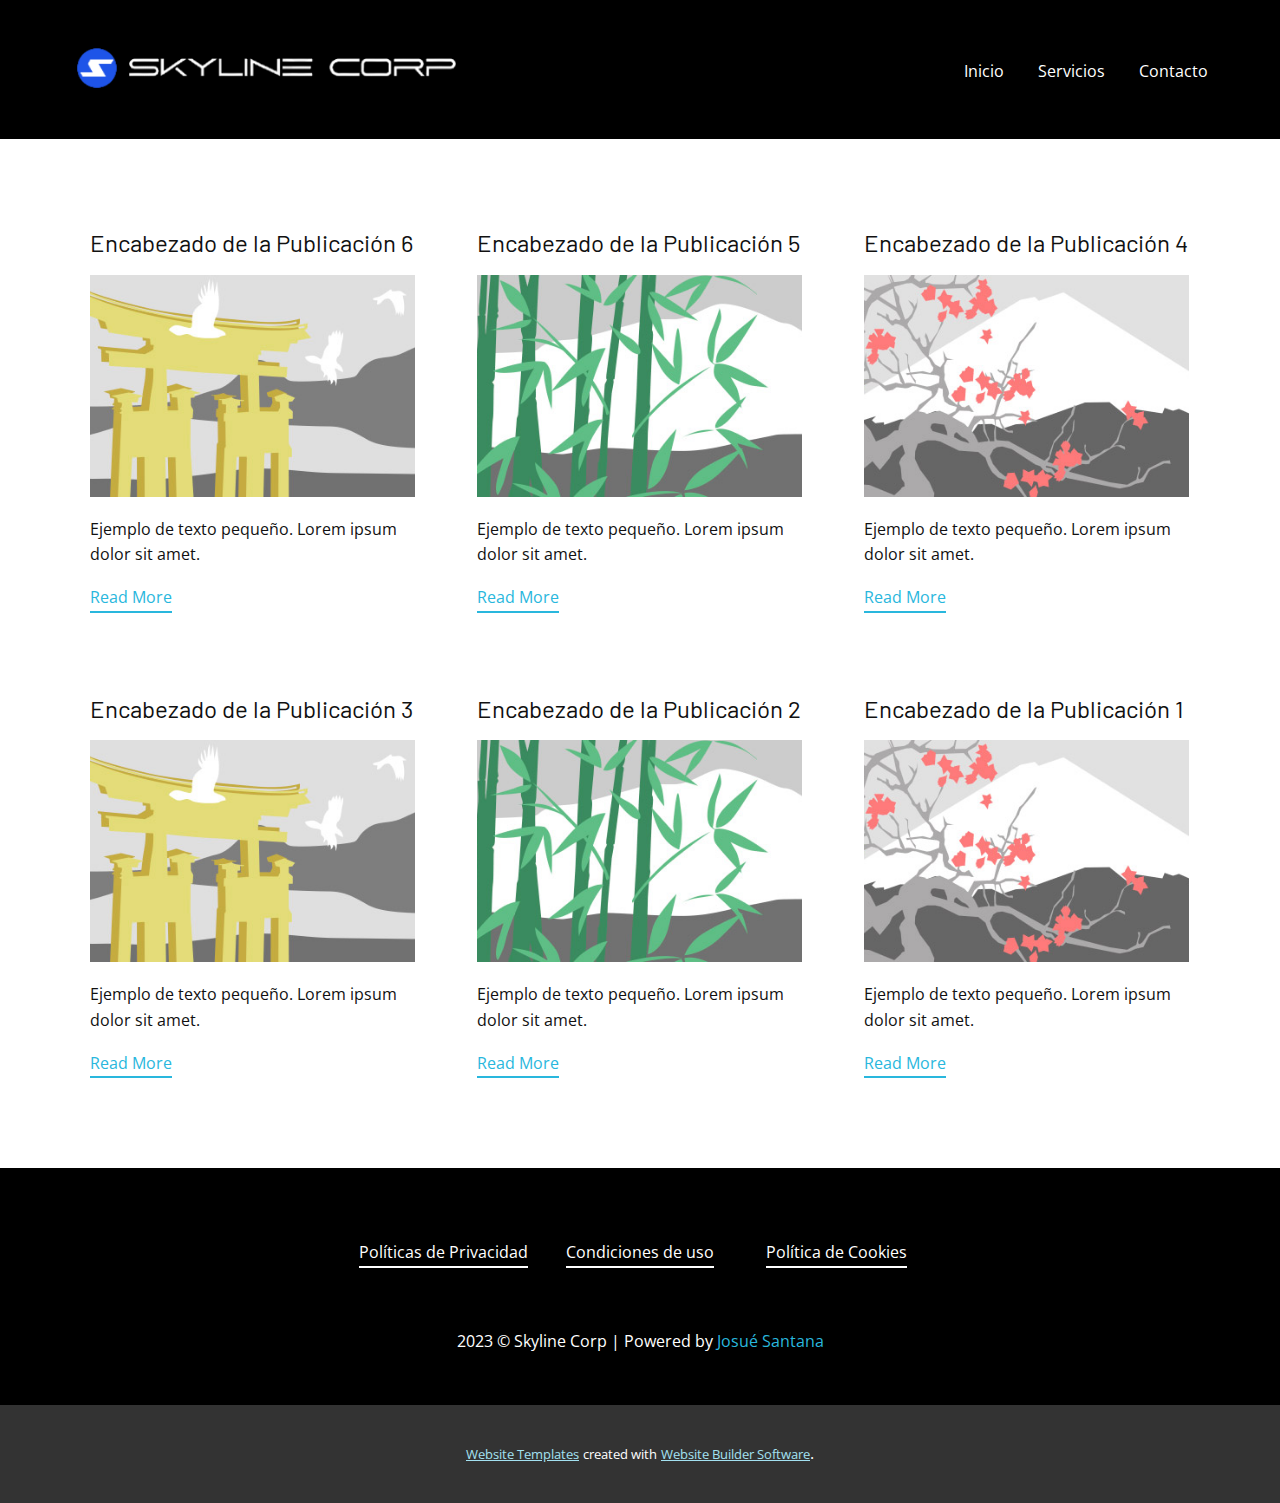
<file: blog/blog.html>
<!DOCTYPE html>
<html style="font-size: 16px;" lang="es"><head>
    <meta name="viewport" content="width=device-width, initial-scale=1.0">
    <meta charset="utf-8">
    <meta name="keywords" content="">
    <meta name="description" content="">
    <title>Blog Template</title>
    <link rel="stylesheet" href="../nicepage.css" media="screen">
<link rel="stylesheet" href="../Blog-Template.css" media="screen">
    <script class="u-script" type="text/javascript" src="../jquery.js" defer=""></script>
    <script class="u-script" type="text/javascript" src="../nicepage.js" defer=""></script>
    <meta name="generator" content="Nicepage 5.2.4, nicepage.com">
    <link id="u-theme-google-font" rel="stylesheet" href="https://fonts.googleapis.com/css?family=Open+Sans:300,300i,400,400i,500,500i,600,600i,700,700i,800,800i|Barlow:100,100i,200,200i,300,300i,400,400i,500,500i,600,600i,700,700i,800,800i,900,900i">
    
    
    <script type="application/ld+json">{
		"@context": "http://schema.org",
		"@type": "Organization",
		"name": "Skyline Corp",
		"logo": "images/logo-web2.png"
}</script>
    <meta name="theme-color" content="#29b7dd">
  </head>
  <body class="u-body u-xl-mode" data-lang="es"><header class="u-clearfix u-custom-color-1 u-header u-header" id="sec-2485"><div class="u-clearfix u-sheet u-sheet-1">
        <a href="../Inicio.html" class="u-enable-responsive u-image u-logo u-image-1" data-image-width="500" data-image-height="100" title="Inicio" data-animation-name="" data-animation-duration="0" data-animation-direction="">
          <img src="../images/logo-web2.png" class="u-logo-image u-logo-image-1" alt="skyline corp technology startup of software development">
        </a>
        <nav class="u-menu u-menu-one-level u-offcanvas u-menu-1">
          <div class="menu-collapse" style="font-size: 1rem; letter-spacing: 0px;">
            <a class="u-button-style u-custom-left-right-menu-spacing u-custom-padding-bottom u-custom-top-bottom-menu-spacing u-nav-link u-text-active-palette-1-base u-text-hover-palette-2-base" href="#" data-lang-en="{&quot;content&quot;:&quot;<svg class=\&quot;u-svg-link\&quot; viewBox=\&quot;0 0 24 24\&quot;><use xmlns:xlink=\&quot;http://www.w3.org/1999/xlink\&quot; xlink:href=\&quot;#menu-hamburger\&quot;></use></svg><svg class=\&quot;u-svg-content\&quot; version=\&quot;1.1\&quot; id=\&quot;menu-hamburger\&quot; viewBox=\&quot;0 0 16 16\&quot; x=\&quot;0px\&quot; y=\&quot;0px\&quot; xmlns:xlink=\&quot;http://www.w3.org/1999/xlink\&quot; xmlns=\&quot;http://www.w3.org/2000/svg\&quot;>    <g>        <rect y=\&quot;1\&quot; width=\&quot;16\&quot; height=\&quot;2\&quot;></rect>        <rect y=\&quot;7\&quot; width=\&quot;16\&quot; height=\&quot;2\&quot;></rect>        <rect y=\&quot;13\&quot; width=\&quot;16\&quot; height=\&quot;2\&quot;></rect>    </g></svg>&quot;,&quot;href&quot;:&quot;#&quot;}">
              <svg class="u-svg-link" viewBox="0 0 24 24"><use xmlns:xlink="http://www.w3.org/1999/xlink" xlink:href="#menu-hamburger"></use></svg>
              <svg class="u-svg-content" version="1.1" id="menu-hamburger" viewBox="0 0 16 16" x="0px" y="0px" xmlns:xlink="http://www.w3.org/1999/xlink" xmlns="http://www.w3.org/2000/svg"><g><rect y="1" width="16" height="2"></rect><rect y="7" width="16" height="2"></rect><rect y="13" width="16" height="2"></rect>
</g></svg>
            </a>
          </div>
          <div class="u-custom-menu u-nav-container">
            <ul class="u-nav u-spacing-30 u-unstyled u-nav-1"><li class="u-nav-item"><a class="u-border-2 u-border-active-custom-color-4 u-border-hover-custom-color-4 u-border-no-left u-border-no-right u-border-no-top u-button-style u-nav-link u-text-active-custom-color-2 u-text-hover-custom-color-2" href="../Inicio.html" data-lang-en="{&quot;content&quot;:&quot;Inicio&quot;,&quot;href&quot;:&quot;Inicio.html&quot;}" style="padding: 10px 2px;">Inicio</a>
</li><li class="u-nav-item"><a class="u-border-2 u-border-active-custom-color-4 u-border-hover-custom-color-4 u-border-no-left u-border-no-right u-border-no-top u-button-style u-nav-link u-text-active-custom-color-2 u-text-hover-custom-color-2" href="../Servicios.html" style="padding: 10px 2px;">Servicios</a>
</li><li class="u-nav-item"><a class="u-border-2 u-border-active-custom-color-4 u-border-hover-custom-color-4 u-border-no-left u-border-no-right u-border-no-top u-button-style u-nav-link u-text-active-custom-color-2 u-text-hover-custom-color-2" href="../Contacto.html" data-lang-en="{&quot;content&quot;:&quot;Contacto&quot;,&quot;href&quot;:&quot;Contacto.html&quot;}" style="padding: 10px 2px;">Contacto</a>
</li></ul>
          </div>
          <div class="u-custom-menu u-nav-container-collapse">
            <div class="u-black u-container-style u-inner-container-layout u-opacity u-opacity-95 u-sidenav">
              <div class="u-inner-container-layout u-sidenav-overflow">
                <div class="u-menu-close"></div>
                <ul class="u-align-center u-nav u-popupmenu-items u-unstyled u-nav-2"><li class="u-nav-item"><a class="u-button-style u-nav-link" href="../Inicio.html" data-lang-en="{&quot;content&quot;:&quot;Inicio&quot;,&quot;href&quot;:&quot;Inicio.html&quot;}">Inicio</a>
</li><li class="u-nav-item"><a class="u-button-style u-nav-link" href="../Servicios.html">Servicios</a>
</li><li class="u-nav-item"><a class="u-button-style u-nav-link" href="../Contacto.html" data-lang-en="{&quot;content&quot;:&quot;Contacto&quot;,&quot;href&quot;:&quot;Contacto.html&quot;}">Contacto</a>
</li></ul>
              </div>
            </div>
            <div class="u-black u-menu-overlay u-opacity u-opacity-70"></div>
          </div>
        </nav>
      </div></header>
    <section class="u-clearfix u-section-1" id="sec-bed9">
      <div class="u-clearfix u-sheet u-valign-middle u-sheet-1"><!--blog--><!--blog_options_json--><!--{"type":"Recent","source":"","tags":"","count":""}--><!--/blog_options_json-->
        <div class="u-blog u-expanded-width u-repeater u-repeater-1"><!--blog_post-->
          <div class="u-blog-post u-container-style u-repeater-item u-white u-repeater-item-1">
            <div class="u-container-layout u-similar-container u-valign-top u-container-layout-1"><!--blog_post_header-->
              <h4 class="u-blog-control u-text u-text-1">
                <a class="u-post-header-link" href="../blog/enviar-5.html">Encabezado de la Publicación 6</a>
              </h4><!--/blog_post_header--><!--blog_post_image-->
              <a class="u-post-header-link" href="../blog/enviar-5.html"><img alt="" class="u-blog-control u-expanded-width u-image u-image-default u-image-1" src="../images/8ad73f3c.jpeg"></a><!--/blog_post_image--><!--blog_post_content-->
              <div class="u-blog-control u-post-content u-text u-text-2 fr-view">Ejemplo de texto pequeño. Lorem ipsum dolor sit amet.</div><!--/blog_post_content--><!--blog_post_readmore-->
              <a href="../blog/enviar-5.html" class="u-blog-control u-border-2 u-border-palette-1-base u-btn u-btn-rectangle u-button-style u-none u-btn-1"><!--blog_post_readmore_content--><!--options_json--><!--{"content":"Read More","defaultValue":"Lee mas"}--><!--/options_json-->Read More<!--/blog_post_readmore_content--></a><!--/blog_post_readmore-->
            </div>
          </div><div class="u-blog-post u-container-style u-repeater-item u-video-cover u-white">
            <div class="u-container-layout u-similar-container u-valign-top u-container-layout-2"><!--blog_post_header-->
              <h4 class="u-blog-control u-text u-text-3">
                <a class="u-post-header-link" href="../blog/enviar-4.html">Encabezado de la Publicación 5</a>
              </h4><!--/blog_post_header--><!--blog_post_image-->
              <a class="u-post-header-link" href="../blog/enviar-4.html"><img alt="" class="u-blog-control u-expanded-width u-image u-image-default u-image-2" src="../images/68f64b9d.jpeg"></a><!--/blog_post_image--><!--blog_post_content-->
              <div class="u-blog-control u-post-content u-text u-text-4 fr-view">Ejemplo de texto pequeño. Lorem ipsum dolor sit amet.</div><!--/blog_post_content--><!--blog_post_readmore-->
              <a href="../blog/enviar-4.html" class="u-blog-control u-border-2 u-border-palette-1-base u-btn u-btn-rectangle u-button-style u-none u-btn-2"><!--blog_post_readmore_content--><!--options_json--><!--{"content":"Read More","defaultValue":"Lee mas"}--><!--/options_json-->Read More<!--/blog_post_readmore_content--></a><!--/blog_post_readmore-->
            </div>
          </div><div class="u-blog-post u-container-style u-repeater-item u-video-cover u-white">
            <div class="u-container-layout u-similar-container u-valign-top u-container-layout-3"><!--blog_post_header-->
              <h4 class="u-blog-control u-text u-text-5">
                <a class="u-post-header-link" href="../blog/enviar-3.html">Encabezado de la Publicación 4</a>
              </h4><!--/blog_post_header--><!--blog_post_image-->
              <a class="u-post-header-link" href="../blog/enviar-3.html"><img alt="" class="u-blog-control u-expanded-width u-image u-image-default u-image-3" src="../images/0fd3416c.jpeg"></a><!--/blog_post_image--><!--blog_post_content-->
              <div class="u-blog-control u-post-content u-text u-text-6 fr-view">Ejemplo de texto pequeño. Lorem ipsum dolor sit amet.</div><!--/blog_post_content--><!--blog_post_readmore-->
              <a href="../blog/enviar-3.html" class="u-blog-control u-border-2 u-border-palette-1-base u-btn u-btn-rectangle u-button-style u-none u-btn-3"><!--blog_post_readmore_content--><!--options_json--><!--{"content":"Read More","defaultValue":"Lee mas"}--><!--/options_json-->Read More<!--/blog_post_readmore_content--></a><!--/blog_post_readmore-->
            </div>
          </div><div class="u-blog-post u-container-style u-repeater-item u-white u-repeater-item-1">
            <div class="u-container-layout u-similar-container u-valign-top u-container-layout-1"><!--blog_post_header-->
              <h4 class="u-blog-control u-text u-text-1">
                <a class="u-post-header-link" href="../blog/enviar-2.html">Encabezado de la Publicación 3</a>
              </h4><!--/blog_post_header--><!--blog_post_image-->
              <a class="u-post-header-link" href="../blog/enviar-2.html"><img alt="" class="u-blog-control u-expanded-width u-image u-image-default u-image-1" src="../images/8ad73f3c.jpeg"></a><!--/blog_post_image--><!--blog_post_content-->
              <div class="u-blog-control u-post-content u-text u-text-2 fr-view">Ejemplo de texto pequeño. Lorem ipsum dolor sit amet.</div><!--/blog_post_content--><!--blog_post_readmore-->
              <a href="../blog/enviar-2.html" class="u-blog-control u-border-2 u-border-palette-1-base u-btn u-btn-rectangle u-button-style u-none u-btn-1"><!--blog_post_readmore_content--><!--options_json--><!--{"content":"Read More","defaultValue":"Lee mas"}--><!--/options_json-->Read More<!--/blog_post_readmore_content--></a><!--/blog_post_readmore-->
            </div>
          </div><div class="u-blog-post u-container-style u-repeater-item u-video-cover u-white">
            <div class="u-container-layout u-similar-container u-valign-top u-container-layout-2"><!--blog_post_header-->
              <h4 class="u-blog-control u-text u-text-3">
                <a class="u-post-header-link" href="../blog/enviar-1.html">Encabezado de la Publicación 2</a>
              </h4><!--/blog_post_header--><!--blog_post_image-->
              <a class="u-post-header-link" href="../blog/enviar-1.html"><img alt="" class="u-blog-control u-expanded-width u-image u-image-default u-image-2" src="../images/68f64b9d.jpeg"></a><!--/blog_post_image--><!--blog_post_content-->
              <div class="u-blog-control u-post-content u-text u-text-4 fr-view">Ejemplo de texto pequeño. Lorem ipsum dolor sit amet.</div><!--/blog_post_content--><!--blog_post_readmore-->
              <a href="../blog/enviar-1.html" class="u-blog-control u-border-2 u-border-palette-1-base u-btn u-btn-rectangle u-button-style u-none u-btn-2"><!--blog_post_readmore_content--><!--options_json--><!--{"content":"Read More","defaultValue":"Lee mas"}--><!--/options_json-->Read More<!--/blog_post_readmore_content--></a><!--/blog_post_readmore-->
            </div>
          </div><div class="u-blog-post u-container-style u-repeater-item u-video-cover u-white">
            <div class="u-container-layout u-similar-container u-valign-top u-container-layout-3"><!--blog_post_header-->
              <h4 class="u-blog-control u-text u-text-5">
                <a class="u-post-header-link" href="../blog/enviar.html">Encabezado de la Publicación 1</a>
              </h4><!--/blog_post_header--><!--blog_post_image-->
              <a class="u-post-header-link" href="../blog/enviar.html"><img alt="" class="u-blog-control u-expanded-width u-image u-image-default u-image-3" src="../images/0fd3416c.jpeg"></a><!--/blog_post_image--><!--blog_post_content-->
              <div class="u-blog-control u-post-content u-text u-text-6 fr-view">Ejemplo de texto pequeño. Lorem ipsum dolor sit amet.</div><!--/blog_post_content--><!--blog_post_readmore-->
              <a href="../blog/enviar.html" class="u-blog-control u-border-2 u-border-palette-1-base u-btn u-btn-rectangle u-button-style u-none u-btn-3"><!--blog_post_readmore_content--><!--options_json--><!--{"content":"Read More","defaultValue":"Lee mas"}--><!--/options_json-->Read More<!--/blog_post_readmore_content--></a><!--/blog_post_readmore-->
            </div>
          </div><!--/blog_post--><!--blog_post-->
          <!--/blog_post--><!--blog_post-->
          <!--/blog_post-->
        </div><!--/blog-->
      </div>
    </section>
    
    
    <footer class="u-align-center u-black u-clearfix u-footer u-footer" id="sec-2692"><div class="u-clearfix u-sheet u-valign-middle-lg u-sheet-1">
        <div class="u-expanded-width-xs u-list u-list-1">
          <div class="u-repeater u-repeater-1">
            <div class="u-container-style u-list-item u-repeater-item">
              <div class="u-container-layout u-similar-container u-valign-bottom-xl u-valign-top-lg u-valign-top-md u-valign-top-sm u-valign-top-xs u-container-layout-1">
                <a href="https://nicepage.com/c/video-website-mockup" class="u-active-none u-border-2 u-border-active-custom-color-4 u-border-hover-custom-color-4 u-border-no-left u-border-no-right u-border-no-top u-border-white u-btn u-button-style u-custom-item u-hover-none u-none u-text-active-custom-color-4 u-text-hover-custom-color-4 u-text-white u-btn-1">Políticas de Privacidad</a>
              </div>
            </div>
            <div class="u-container-style u-list-item u-repeater-item">
              <div class="u-container-layout u-similar-container u-valign-bottom-xl u-valign-top-lg u-valign-top-md u-valign-top-sm u-valign-top-xs u-container-layout-2">
                <a href="https://nicepage.com/c/video-website-mockup" class="u-active-none u-border-2 u-border-active-custom-color-4 u-border-hover-custom-color-4 u-border-no-left u-border-no-right u-border-no-top u-border-white u-btn u-button-style u-custom-item u-hover-none u-none u-text-active-custom-color-4 u-text-hover-custom-color-4 u-text-white u-btn-2">Condiciones de uso</a>
              </div>
            </div>
            <div class="u-container-style u-list-item u-repeater-item">
              <div class="u-container-layout u-similar-container u-valign-bottom-xl u-valign-top-lg u-valign-top-md u-valign-top-sm u-valign-top-xs u-container-layout-3">
                <a href="https://nicepage.com/c/video-website-mockup" class="u-active-none u-border-2 u-border-active-custom-color-4 u-border-hover-custom-color-4 u-border-no-left u-border-no-right u-border-no-top u-border-white u-btn u-button-style u-custom-item u-hover-none u-none u-text-active-custom-color-4 u-text-hover-custom-color-4 u-text-white u-btn-3">Política de Cookies</a>
              </div>
            </div>
          </div>
        </div>
        <p class="u-small-text u-text u-text-variant u-text-1" data-lang-en="Copyright © Skyline Corp 2023 | Powered by <a href=&quot;https://www.linkedin.com/in/josu%C3%A9-santana-moody/&quot; class=&quot;u-active-none u-border-none u-btn u-button-link u-button-style u-hover-none u-none u-text-palette-1-base u-btn-4&quot; target=&quot;_blank&quot; style=&quot;background-image: none; padding-top: 0px; padding-bottom: 0px; padding-left: 0px; padding-right: 0px&quot;>Josué Santana</a>">2023 © Skyline Corp | Powered by <a href="https://www.linkedin.com/in/josu%C3%A9-santana-moody/" class="u-active-none u-border-none u-btn u-button-link u-button-style u-hover-none u-none u-text-palette-1-base u-btn-4" target="_blank" data-lang-en="{&quot;content&quot;:&quot;Josué Santana&quot;,&quot;href&quot;:&quot;https://www.linkedin.com/in/josu%C3%A9-santana-moody/&quot;}">Josué Santana</a>
        </p>
      </div></footer>
    <section class="u-backlink u-clearfix u-grey-80">
      <a class="u-link" href="https://nicepage.com/website-templates" target="_blank">
        <span>Website Templates</span>
      </a>
      <p class="u-text">
        <span>created with</span>
      </p>
      <a class="u-link" href="" target="_blank">
        <span>Website Builder Software</span>
      </a>. 
    </section>
  
</body></html>
</file>
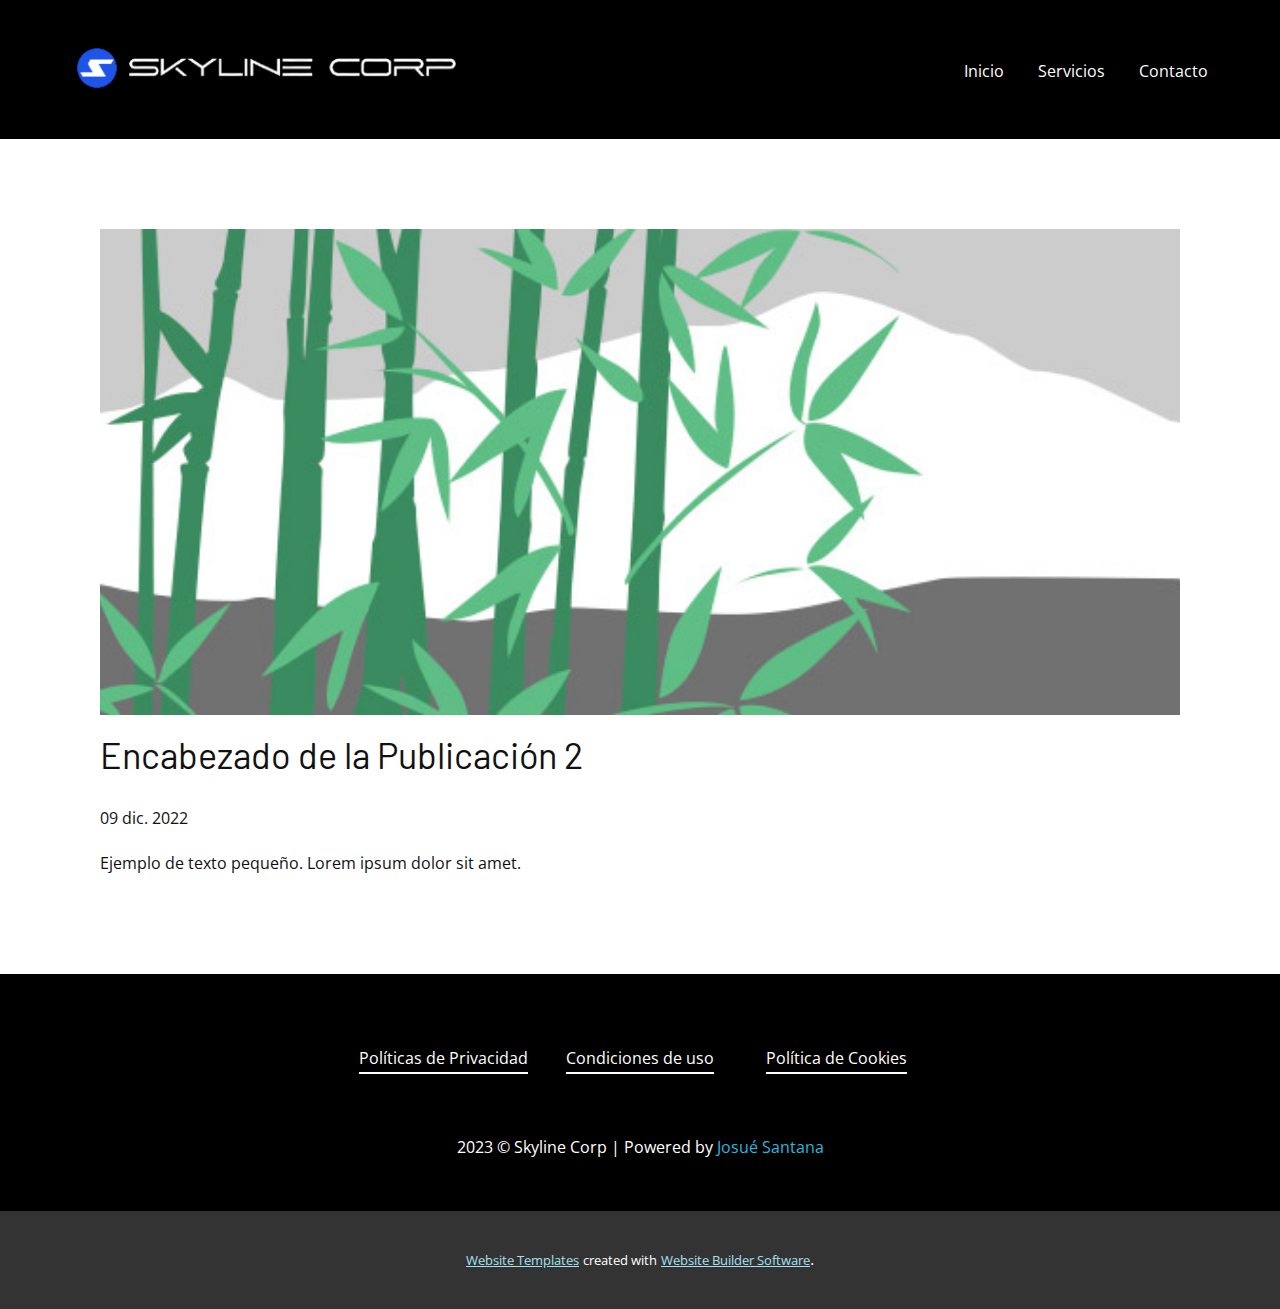
<file: blog/enviar-1.html>
<!DOCTYPE html>
<html style="font-size: 16px;" lang="es"><head>
    <meta name="viewport" content="width=device-width, initial-scale=1.0">
    <meta charset="utf-8">
    <meta name="keywords" content="Encabezado de la Publicación 1">
    <meta name="description" content="">
    <title>Encabezado de la Publicación 2</title>
    <link rel="stylesheet" href="../nicepage.css" media="screen">
<link rel="stylesheet" href="../Post-Template.css" media="screen">
    <script class="u-script" type="text/javascript" src="../jquery.js" defer=""></script>
    <script class="u-script" type="text/javascript" src="../nicepage.js" defer=""></script>
    <meta name="generator" content="Nicepage 5.2.4, nicepage.com">
    <link id="u-theme-google-font" rel="stylesheet" href="https://fonts.googleapis.com/css?family=Open+Sans:300,300i,400,400i,500,500i,600,600i,700,700i,800,800i|Barlow:100,100i,200,200i,300,300i,400,400i,500,500i,600,600i,700,700i,800,800i,900,900i">
    
    
    <script type="application/ld+json">{
		"@context": "http://schema.org",
		"@type": "Organization",
		"name": "Skyline Corp",
		"logo": "images/logo-web2.png"
}</script>
    <meta name="theme-color" content="#29b7dd">
  </head>
  <body class="u-body u-xl-mode" data-lang="es"><header class="u-clearfix u-custom-color-1 u-header u-header" id="sec-2485"><div class="u-clearfix u-sheet u-sheet-1">
        <a href="../Inicio.html" class="u-enable-responsive u-image u-logo u-image-1" data-image-width="500" data-image-height="100" title="Inicio" data-animation-name="" data-animation-duration="0" data-animation-direction="">
          <img src="../images/logo-web2.png" class="u-logo-image u-logo-image-1" alt="skyline corp technology startup of software development">
        </a>
        <nav class="u-menu u-menu-one-level u-offcanvas u-menu-1">
          <div class="menu-collapse" style="font-size: 1rem; letter-spacing: 0px;">
            <a class="u-button-style u-custom-left-right-menu-spacing u-custom-padding-bottom u-custom-top-bottom-menu-spacing u-nav-link u-text-active-palette-1-base u-text-hover-palette-2-base" href="#" data-lang-en="{&quot;content&quot;:&quot;<svg class=\&quot;u-svg-link\&quot; viewBox=\&quot;0 0 24 24\&quot;><use xmlns:xlink=\&quot;http://www.w3.org/1999/xlink\&quot; xlink:href=\&quot;#menu-hamburger\&quot;></use></svg><svg class=\&quot;u-svg-content\&quot; version=\&quot;1.1\&quot; id=\&quot;menu-hamburger\&quot; viewBox=\&quot;0 0 16 16\&quot; x=\&quot;0px\&quot; y=\&quot;0px\&quot; xmlns:xlink=\&quot;http://www.w3.org/1999/xlink\&quot; xmlns=\&quot;http://www.w3.org/2000/svg\&quot;>    <g>        <rect y=\&quot;1\&quot; width=\&quot;16\&quot; height=\&quot;2\&quot;></rect>        <rect y=\&quot;7\&quot; width=\&quot;16\&quot; height=\&quot;2\&quot;></rect>        <rect y=\&quot;13\&quot; width=\&quot;16\&quot; height=\&quot;2\&quot;></rect>    </g></svg>&quot;,&quot;href&quot;:&quot;#&quot;}">
              <svg class="u-svg-link" viewBox="0 0 24 24"><use xmlns:xlink="http://www.w3.org/1999/xlink" xlink:href="#menu-hamburger"></use></svg>
              <svg class="u-svg-content" version="1.1" id="menu-hamburger" viewBox="0 0 16 16" x="0px" y="0px" xmlns:xlink="http://www.w3.org/1999/xlink" xmlns="http://www.w3.org/2000/svg"><g><rect y="1" width="16" height="2"></rect><rect y="7" width="16" height="2"></rect><rect y="13" width="16" height="2"></rect>
</g></svg>
            </a>
          </div>
          <div class="u-custom-menu u-nav-container">
            <ul class="u-nav u-spacing-30 u-unstyled u-nav-1"><li class="u-nav-item"><a class="u-border-2 u-border-active-custom-color-4 u-border-hover-custom-color-4 u-border-no-left u-border-no-right u-border-no-top u-button-style u-nav-link u-text-active-custom-color-2 u-text-hover-custom-color-2" href="../Inicio.html" data-lang-en="{&quot;content&quot;:&quot;Inicio&quot;,&quot;href&quot;:&quot;Inicio.html&quot;}" style="padding: 10px 2px;">Inicio</a>
</li><li class="u-nav-item"><a class="u-border-2 u-border-active-custom-color-4 u-border-hover-custom-color-4 u-border-no-left u-border-no-right u-border-no-top u-button-style u-nav-link u-text-active-custom-color-2 u-text-hover-custom-color-2" href="../Servicios.html" style="padding: 10px 2px;">Servicios</a>
</li><li class="u-nav-item"><a class="u-border-2 u-border-active-custom-color-4 u-border-hover-custom-color-4 u-border-no-left u-border-no-right u-border-no-top u-button-style u-nav-link u-text-active-custom-color-2 u-text-hover-custom-color-2" href="../Contacto.html" data-lang-en="{&quot;content&quot;:&quot;Contacto&quot;,&quot;href&quot;:&quot;Contacto.html&quot;}" style="padding: 10px 2px;">Contacto</a>
</li></ul>
          </div>
          <div class="u-custom-menu u-nav-container-collapse">
            <div class="u-black u-container-style u-inner-container-layout u-opacity u-opacity-95 u-sidenav">
              <div class="u-inner-container-layout u-sidenav-overflow">
                <div class="u-menu-close"></div>
                <ul class="u-align-center u-nav u-popupmenu-items u-unstyled u-nav-2"><li class="u-nav-item"><a class="u-button-style u-nav-link" href="../Inicio.html" data-lang-en="{&quot;content&quot;:&quot;Inicio&quot;,&quot;href&quot;:&quot;Inicio.html&quot;}">Inicio</a>
</li><li class="u-nav-item"><a class="u-button-style u-nav-link" href="../Servicios.html">Servicios</a>
</li><li class="u-nav-item"><a class="u-button-style u-nav-link" href="../Contacto.html" data-lang-en="{&quot;content&quot;:&quot;Contacto&quot;,&quot;href&quot;:&quot;Contacto.html&quot;}">Contacto</a>
</li></ul>
              </div>
            </div>
            <div class="u-black u-menu-overlay u-opacity u-opacity-70"></div>
          </div>
        </nav>
      </div></header>
    <section class="u-align-center u-clearfix u-section-1" id="sec-bc80">
      <div class="u-clearfix u-sheet u-valign-middle-md u-valign-middle-sm u-valign-middle-xs u-sheet-1"><!--post_details--><!--post_details_options_json--><!--{"source":""}--><!--/post_details_options_json--><!--blog_post-->
        <div class="u-container-style u-expanded-width u-post-details u-post-details-1">
          <div class="u-container-layout u-valign-middle u-container-layout-1"><!--blog_post_image-->
            <img alt="" class="u-blog-control u-expanded-width u-image u-image-default u-image-1" src="../images/68f64b9d.jpeg"><!--/blog_post_image--><!--blog_post_header-->
            <h2 class="u-blog-control u-text u-text-1">Encabezado de la Publicación 2</h2><!--/blog_post_header--><!--blog_post_metadata-->
            <div class="u-blog-control u-metadata u-metadata-1"><!--blog_post_metadata_date-->
              <span class="u-meta-date u-meta-icon">09 dic. 2022</span><!--/blog_post_metadata_date--><!--blog_post_metadata_category-->
              <!--/blog_post_metadata_category--><!--blog_post_metadata_comments-->
              <!--/blog_post_metadata_comments-->
            </div><!--/blog_post_metadata--><!--blog_post_content-->
            <div class="u-align-justify u-blog-control u-post-content u-text u-text-2 fr-view">
  Ejemplo de texto pequeño. Lorem ipsum dolor sit amet.
  </div><!--/blog_post_content-->
          </div>
        </div><!--/blog_post--><!--/post_details-->
      </div>
    </section>
    
    
    <footer class="u-align-center u-black u-clearfix u-footer u-footer" id="sec-2692"><div class="u-clearfix u-sheet u-valign-middle-lg u-sheet-1">
        <div class="u-expanded-width-xs u-list u-list-1">
          <div class="u-repeater u-repeater-1">
            <div class="u-container-style u-list-item u-repeater-item">
              <div class="u-container-layout u-similar-container u-valign-bottom-xl u-valign-top-lg u-valign-top-md u-valign-top-sm u-valign-top-xs u-container-layout-1">
                <a href="https://nicepage.com/c/video-website-mockup" class="u-active-none u-border-2 u-border-active-custom-color-4 u-border-hover-custom-color-4 u-border-no-left u-border-no-right u-border-no-top u-border-white u-btn u-button-style u-custom-item u-hover-none u-none u-text-active-custom-color-4 u-text-hover-custom-color-4 u-text-white u-btn-1">Políticas de Privacidad</a>
              </div>
            </div>
            <div class="u-container-style u-list-item u-repeater-item">
              <div class="u-container-layout u-similar-container u-valign-bottom-xl u-valign-top-lg u-valign-top-md u-valign-top-sm u-valign-top-xs u-container-layout-2">
                <a href="https://nicepage.com/c/video-website-mockup" class="u-active-none u-border-2 u-border-active-custom-color-4 u-border-hover-custom-color-4 u-border-no-left u-border-no-right u-border-no-top u-border-white u-btn u-button-style u-custom-item u-hover-none u-none u-text-active-custom-color-4 u-text-hover-custom-color-4 u-text-white u-btn-2">Condiciones de uso</a>
              </div>
            </div>
            <div class="u-container-style u-list-item u-repeater-item">
              <div class="u-container-layout u-similar-container u-valign-bottom-xl u-valign-top-lg u-valign-top-md u-valign-top-sm u-valign-top-xs u-container-layout-3">
                <a href="https://nicepage.com/c/video-website-mockup" class="u-active-none u-border-2 u-border-active-custom-color-4 u-border-hover-custom-color-4 u-border-no-left u-border-no-right u-border-no-top u-border-white u-btn u-button-style u-custom-item u-hover-none u-none u-text-active-custom-color-4 u-text-hover-custom-color-4 u-text-white u-btn-3">Política de Cookies</a>
              </div>
            </div>
          </div>
        </div>
        <p class="u-small-text u-text u-text-variant u-text-1" data-lang-en="Copyright © Skyline Corp 2023 | Powered by <a href=&quot;https://www.linkedin.com/in/josu%C3%A9-santana-moody/&quot; class=&quot;u-active-none u-border-none u-btn u-button-link u-button-style u-hover-none u-none u-text-palette-1-base u-btn-4&quot; target=&quot;_blank&quot; style=&quot;background-image: none; padding-top: 0px; padding-bottom: 0px; padding-left: 0px; padding-right: 0px&quot;>Josué Santana</a>">2023 © Skyline Corp | Powered by <a href="https://www.linkedin.com/in/josu%C3%A9-santana-moody/" class="u-active-none u-border-none u-btn u-button-link u-button-style u-hover-none u-none u-text-palette-1-base u-btn-4" target="_blank" data-lang-en="{&quot;content&quot;:&quot;Josué Santana&quot;,&quot;href&quot;:&quot;https://www.linkedin.com/in/josu%C3%A9-santana-moody/&quot;}">Josué Santana</a>
        </p>
      </div></footer>
    <section class="u-backlink u-clearfix u-grey-80">
      <a class="u-link" href="https://nicepage.com/website-templates" target="_blank">
        <span>Website Templates</span>
      </a>
      <p class="u-text">
        <span>created with</span>
      </p>
      <a class="u-link" href="" target="_blank">
        <span>Website Builder Software</span>
      </a>. 
    </section>
  
</body></html>
</file>
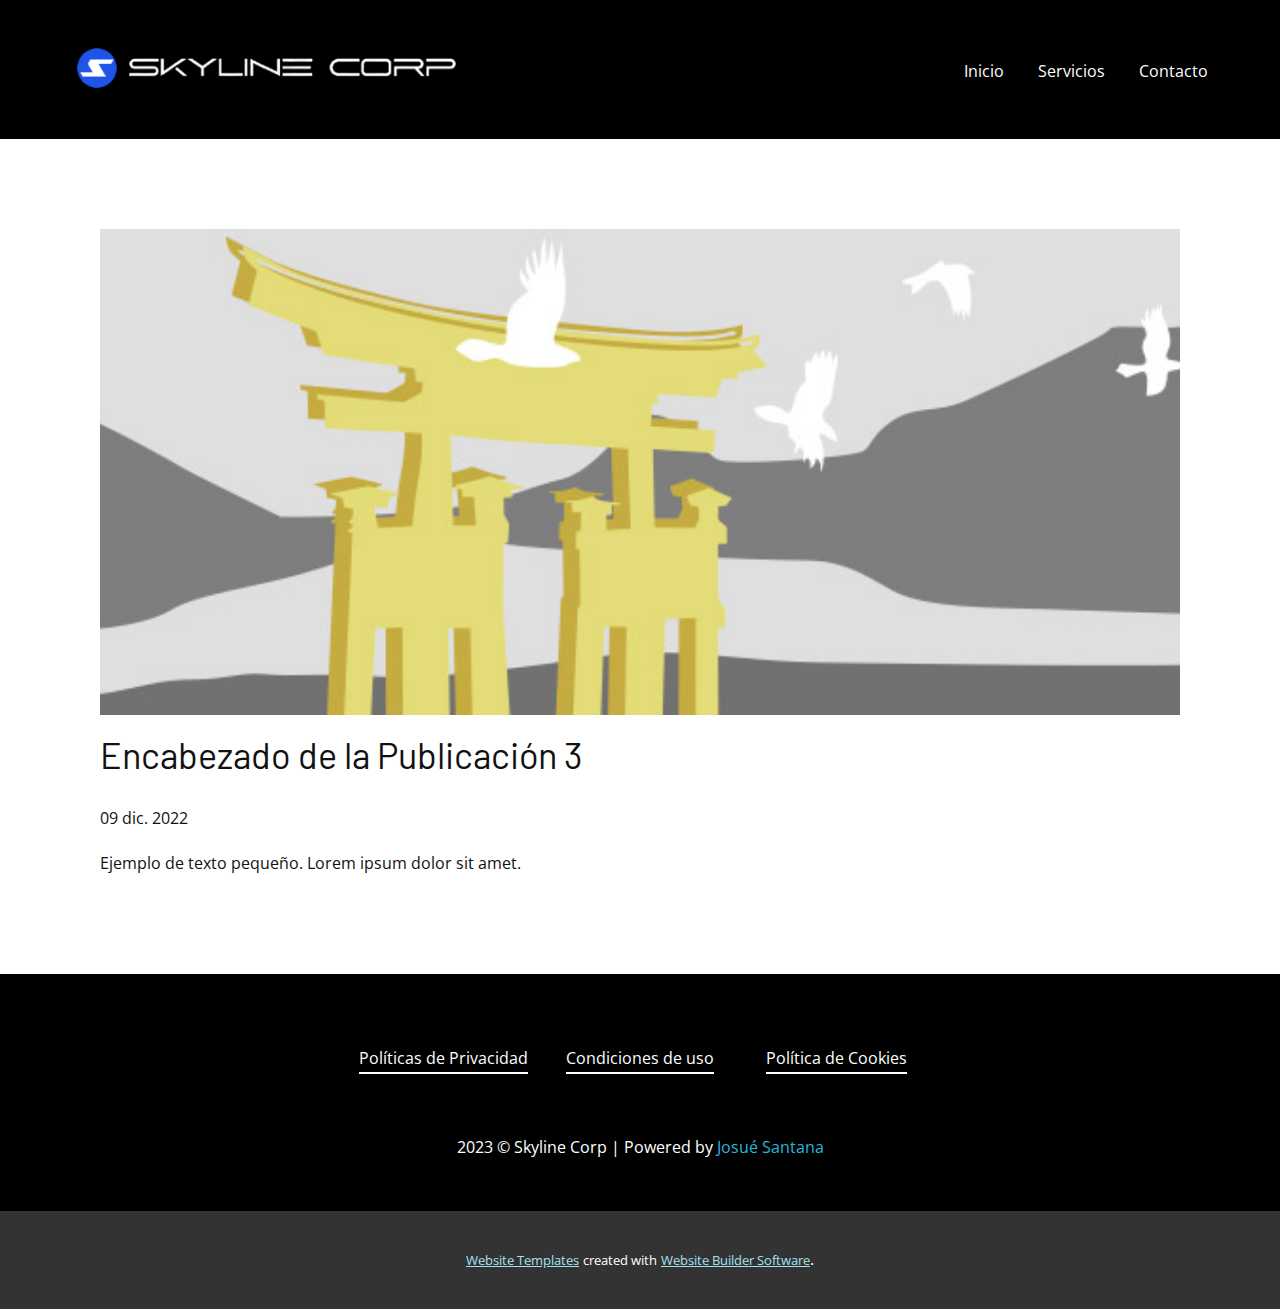
<file: blog/enviar-2.html>
<!DOCTYPE html>
<html style="font-size: 16px;" lang="es"><head>
    <meta name="viewport" content="width=device-width, initial-scale=1.0">
    <meta charset="utf-8">
    <meta name="keywords" content="Encabezado de la Publicación 1">
    <meta name="description" content="">
    <title>Encabezado de la Publicación 3</title>
    <link rel="stylesheet" href="../nicepage.css" media="screen">
<link rel="stylesheet" href="../Post-Template.css" media="screen">
    <script class="u-script" type="text/javascript" src="../jquery.js" defer=""></script>
    <script class="u-script" type="text/javascript" src="../nicepage.js" defer=""></script>
    <meta name="generator" content="Nicepage 5.2.4, nicepage.com">
    <link id="u-theme-google-font" rel="stylesheet" href="https://fonts.googleapis.com/css?family=Open+Sans:300,300i,400,400i,500,500i,600,600i,700,700i,800,800i|Barlow:100,100i,200,200i,300,300i,400,400i,500,500i,600,600i,700,700i,800,800i,900,900i">
    
    
    <script type="application/ld+json">{
		"@context": "http://schema.org",
		"@type": "Organization",
		"name": "Skyline Corp",
		"logo": "images/logo-web2.png"
}</script>
    <meta name="theme-color" content="#29b7dd">
  </head>
  <body class="u-body u-xl-mode" data-lang="es"><header class="u-clearfix u-custom-color-1 u-header u-header" id="sec-2485"><div class="u-clearfix u-sheet u-sheet-1">
        <a href="../Inicio.html" class="u-enable-responsive u-image u-logo u-image-1" data-image-width="500" data-image-height="100" title="Inicio" data-animation-name="" data-animation-duration="0" data-animation-direction="">
          <img src="../images/logo-web2.png" class="u-logo-image u-logo-image-1" alt="skyline corp technology startup of software development">
        </a>
        <nav class="u-menu u-menu-one-level u-offcanvas u-menu-1">
          <div class="menu-collapse" style="font-size: 1rem; letter-spacing: 0px;">
            <a class="u-button-style u-custom-left-right-menu-spacing u-custom-padding-bottom u-custom-top-bottom-menu-spacing u-nav-link u-text-active-palette-1-base u-text-hover-palette-2-base" href="#" data-lang-en="{&quot;content&quot;:&quot;<svg class=\&quot;u-svg-link\&quot; viewBox=\&quot;0 0 24 24\&quot;><use xmlns:xlink=\&quot;http://www.w3.org/1999/xlink\&quot; xlink:href=\&quot;#menu-hamburger\&quot;></use></svg><svg class=\&quot;u-svg-content\&quot; version=\&quot;1.1\&quot; id=\&quot;menu-hamburger\&quot; viewBox=\&quot;0 0 16 16\&quot; x=\&quot;0px\&quot; y=\&quot;0px\&quot; xmlns:xlink=\&quot;http://www.w3.org/1999/xlink\&quot; xmlns=\&quot;http://www.w3.org/2000/svg\&quot;>    <g>        <rect y=\&quot;1\&quot; width=\&quot;16\&quot; height=\&quot;2\&quot;></rect>        <rect y=\&quot;7\&quot; width=\&quot;16\&quot; height=\&quot;2\&quot;></rect>        <rect y=\&quot;13\&quot; width=\&quot;16\&quot; height=\&quot;2\&quot;></rect>    </g></svg>&quot;,&quot;href&quot;:&quot;#&quot;}">
              <svg class="u-svg-link" viewBox="0 0 24 24"><use xmlns:xlink="http://www.w3.org/1999/xlink" xlink:href="#menu-hamburger"></use></svg>
              <svg class="u-svg-content" version="1.1" id="menu-hamburger" viewBox="0 0 16 16" x="0px" y="0px" xmlns:xlink="http://www.w3.org/1999/xlink" xmlns="http://www.w3.org/2000/svg"><g><rect y="1" width="16" height="2"></rect><rect y="7" width="16" height="2"></rect><rect y="13" width="16" height="2"></rect>
</g></svg>
            </a>
          </div>
          <div class="u-custom-menu u-nav-container">
            <ul class="u-nav u-spacing-30 u-unstyled u-nav-1"><li class="u-nav-item"><a class="u-border-2 u-border-active-custom-color-4 u-border-hover-custom-color-4 u-border-no-left u-border-no-right u-border-no-top u-button-style u-nav-link u-text-active-custom-color-2 u-text-hover-custom-color-2" href="../Inicio.html" data-lang-en="{&quot;content&quot;:&quot;Inicio&quot;,&quot;href&quot;:&quot;Inicio.html&quot;}" style="padding: 10px 2px;">Inicio</a>
</li><li class="u-nav-item"><a class="u-border-2 u-border-active-custom-color-4 u-border-hover-custom-color-4 u-border-no-left u-border-no-right u-border-no-top u-button-style u-nav-link u-text-active-custom-color-2 u-text-hover-custom-color-2" href="../Servicios.html" style="padding: 10px 2px;">Servicios</a>
</li><li class="u-nav-item"><a class="u-border-2 u-border-active-custom-color-4 u-border-hover-custom-color-4 u-border-no-left u-border-no-right u-border-no-top u-button-style u-nav-link u-text-active-custom-color-2 u-text-hover-custom-color-2" href="../Contacto.html" data-lang-en="{&quot;content&quot;:&quot;Contacto&quot;,&quot;href&quot;:&quot;Contacto.html&quot;}" style="padding: 10px 2px;">Contacto</a>
</li></ul>
          </div>
          <div class="u-custom-menu u-nav-container-collapse">
            <div class="u-black u-container-style u-inner-container-layout u-opacity u-opacity-95 u-sidenav">
              <div class="u-inner-container-layout u-sidenav-overflow">
                <div class="u-menu-close"></div>
                <ul class="u-align-center u-nav u-popupmenu-items u-unstyled u-nav-2"><li class="u-nav-item"><a class="u-button-style u-nav-link" href="../Inicio.html" data-lang-en="{&quot;content&quot;:&quot;Inicio&quot;,&quot;href&quot;:&quot;Inicio.html&quot;}">Inicio</a>
</li><li class="u-nav-item"><a class="u-button-style u-nav-link" href="../Servicios.html">Servicios</a>
</li><li class="u-nav-item"><a class="u-button-style u-nav-link" href="../Contacto.html" data-lang-en="{&quot;content&quot;:&quot;Contacto&quot;,&quot;href&quot;:&quot;Contacto.html&quot;}">Contacto</a>
</li></ul>
              </div>
            </div>
            <div class="u-black u-menu-overlay u-opacity u-opacity-70"></div>
          </div>
        </nav>
      </div></header>
    <section class="u-align-center u-clearfix u-section-1" id="sec-bc80">
      <div class="u-clearfix u-sheet u-valign-middle-md u-valign-middle-sm u-valign-middle-xs u-sheet-1"><!--post_details--><!--post_details_options_json--><!--{"source":""}--><!--/post_details_options_json--><!--blog_post-->
        <div class="u-container-style u-expanded-width u-post-details u-post-details-1">
          <div class="u-container-layout u-valign-middle u-container-layout-1"><!--blog_post_image-->
            <img alt="" class="u-blog-control u-expanded-width u-image u-image-default u-image-1" src="../images/8ad73f3c.jpeg"><!--/blog_post_image--><!--blog_post_header-->
            <h2 class="u-blog-control u-text u-text-1">Encabezado de la Publicación 3</h2><!--/blog_post_header--><!--blog_post_metadata-->
            <div class="u-blog-control u-metadata u-metadata-1"><!--blog_post_metadata_date-->
              <span class="u-meta-date u-meta-icon">09 dic. 2022</span><!--/blog_post_metadata_date--><!--blog_post_metadata_category-->
              <!--/blog_post_metadata_category--><!--blog_post_metadata_comments-->
              <!--/blog_post_metadata_comments-->
            </div><!--/blog_post_metadata--><!--blog_post_content-->
            <div class="u-align-justify u-blog-control u-post-content u-text u-text-2 fr-view">
  Ejemplo de texto pequeño. Lorem ipsum dolor sit amet.
  </div><!--/blog_post_content-->
          </div>
        </div><!--/blog_post--><!--/post_details-->
      </div>
    </section>
    
    
    <footer class="u-align-center u-black u-clearfix u-footer u-footer" id="sec-2692"><div class="u-clearfix u-sheet u-valign-middle-lg u-sheet-1">
        <div class="u-expanded-width-xs u-list u-list-1">
          <div class="u-repeater u-repeater-1">
            <div class="u-container-style u-list-item u-repeater-item">
              <div class="u-container-layout u-similar-container u-valign-bottom-xl u-valign-top-lg u-valign-top-md u-valign-top-sm u-valign-top-xs u-container-layout-1">
                <a href="https://nicepage.com/c/video-website-mockup" class="u-active-none u-border-2 u-border-active-custom-color-4 u-border-hover-custom-color-4 u-border-no-left u-border-no-right u-border-no-top u-border-white u-btn u-button-style u-custom-item u-hover-none u-none u-text-active-custom-color-4 u-text-hover-custom-color-4 u-text-white u-btn-1">Políticas de Privacidad</a>
              </div>
            </div>
            <div class="u-container-style u-list-item u-repeater-item">
              <div class="u-container-layout u-similar-container u-valign-bottom-xl u-valign-top-lg u-valign-top-md u-valign-top-sm u-valign-top-xs u-container-layout-2">
                <a href="https://nicepage.com/c/video-website-mockup" class="u-active-none u-border-2 u-border-active-custom-color-4 u-border-hover-custom-color-4 u-border-no-left u-border-no-right u-border-no-top u-border-white u-btn u-button-style u-custom-item u-hover-none u-none u-text-active-custom-color-4 u-text-hover-custom-color-4 u-text-white u-btn-2">Condiciones de uso</a>
              </div>
            </div>
            <div class="u-container-style u-list-item u-repeater-item">
              <div class="u-container-layout u-similar-container u-valign-bottom-xl u-valign-top-lg u-valign-top-md u-valign-top-sm u-valign-top-xs u-container-layout-3">
                <a href="https://nicepage.com/c/video-website-mockup" class="u-active-none u-border-2 u-border-active-custom-color-4 u-border-hover-custom-color-4 u-border-no-left u-border-no-right u-border-no-top u-border-white u-btn u-button-style u-custom-item u-hover-none u-none u-text-active-custom-color-4 u-text-hover-custom-color-4 u-text-white u-btn-3">Política de Cookies</a>
              </div>
            </div>
          </div>
        </div>
        <p class="u-small-text u-text u-text-variant u-text-1" data-lang-en="Copyright © Skyline Corp 2023 | Powered by <a href=&quot;https://www.linkedin.com/in/josu%C3%A9-santana-moody/&quot; class=&quot;u-active-none u-border-none u-btn u-button-link u-button-style u-hover-none u-none u-text-palette-1-base u-btn-4&quot; target=&quot;_blank&quot; style=&quot;background-image: none; padding-top: 0px; padding-bottom: 0px; padding-left: 0px; padding-right: 0px&quot;>Josué Santana</a>">2023 © Skyline Corp | Powered by <a href="https://www.linkedin.com/in/josu%C3%A9-santana-moody/" class="u-active-none u-border-none u-btn u-button-link u-button-style u-hover-none u-none u-text-palette-1-base u-btn-4" target="_blank" data-lang-en="{&quot;content&quot;:&quot;Josué Santana&quot;,&quot;href&quot;:&quot;https://www.linkedin.com/in/josu%C3%A9-santana-moody/&quot;}">Josué Santana</a>
        </p>
      </div></footer>
    <section class="u-backlink u-clearfix u-grey-80">
      <a class="u-link" href="https://nicepage.com/website-templates" target="_blank">
        <span>Website Templates</span>
      </a>
      <p class="u-text">
        <span>created with</span>
      </p>
      <a class="u-link" href="" target="_blank">
        <span>Website Builder Software</span>
      </a>. 
    </section>
  
</body></html>
</file>
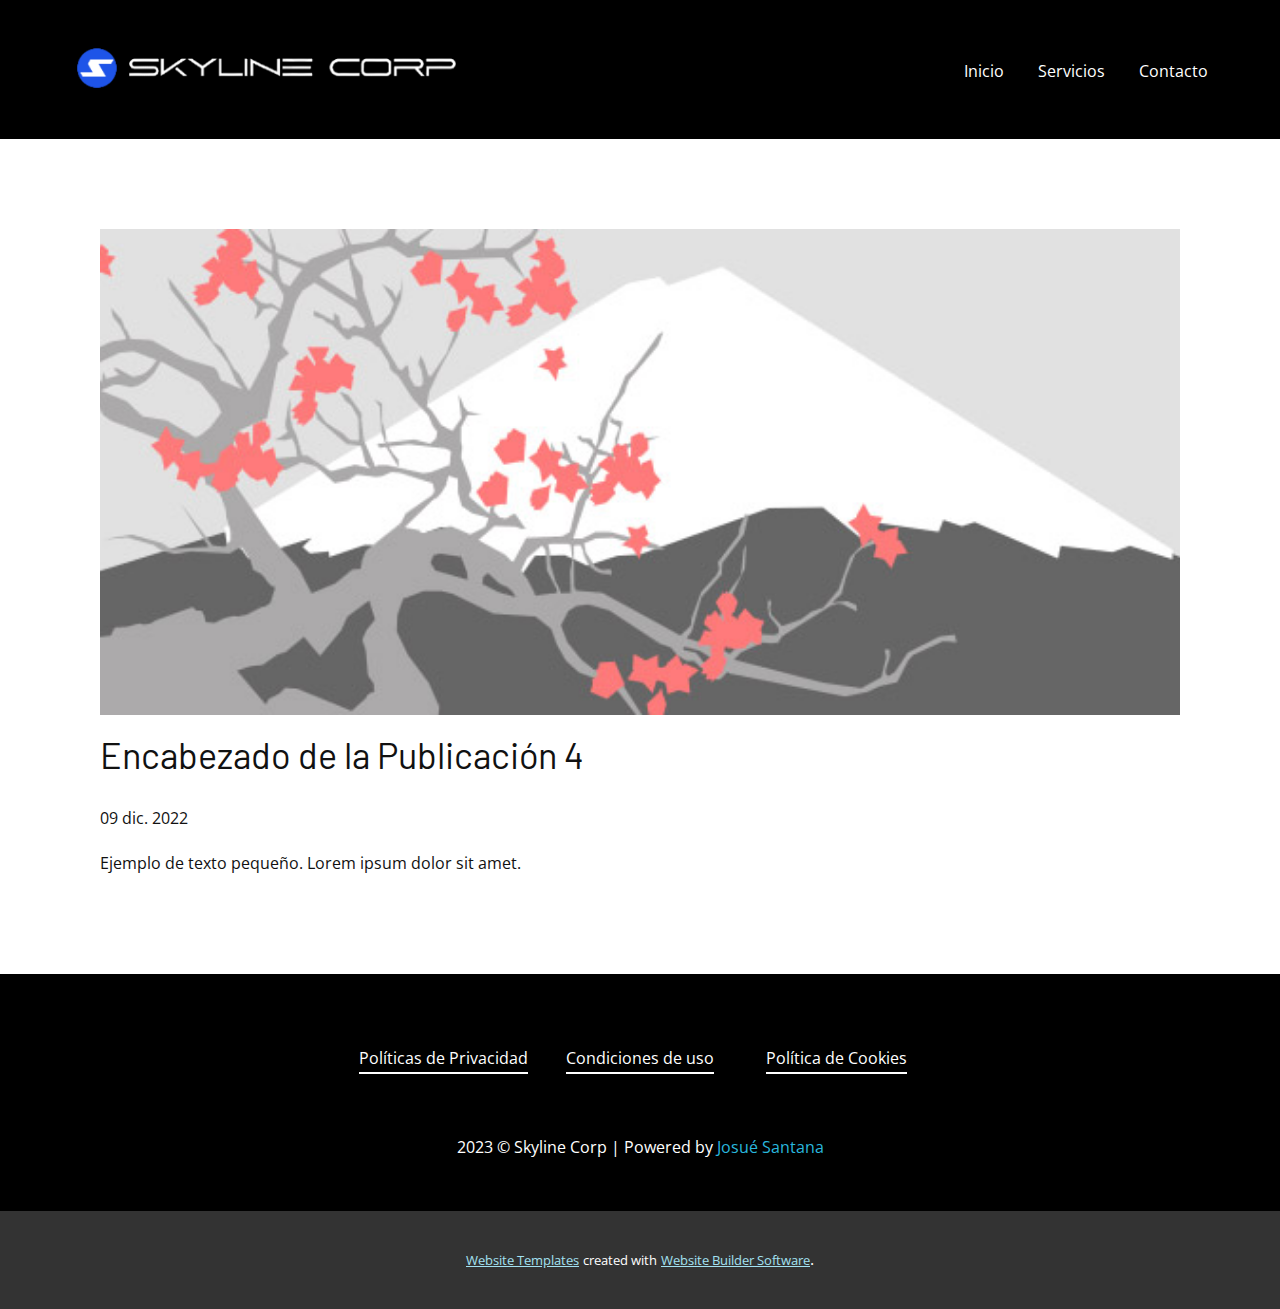
<file: blog/enviar-3.html>
<!DOCTYPE html>
<html style="font-size: 16px;" lang="es"><head>
    <meta name="viewport" content="width=device-width, initial-scale=1.0">
    <meta charset="utf-8">
    <meta name="keywords" content="Encabezado de la Publicación 1">
    <meta name="description" content="">
    <title>Encabezado de la Publicación 4</title>
    <link rel="stylesheet" href="../nicepage.css" media="screen">
<link rel="stylesheet" href="../Post-Template.css" media="screen">
    <script class="u-script" type="text/javascript" src="../jquery.js" defer=""></script>
    <script class="u-script" type="text/javascript" src="../nicepage.js" defer=""></script>
    <meta name="generator" content="Nicepage 5.2.4, nicepage.com">
    <link id="u-theme-google-font" rel="stylesheet" href="https://fonts.googleapis.com/css?family=Open+Sans:300,300i,400,400i,500,500i,600,600i,700,700i,800,800i|Barlow:100,100i,200,200i,300,300i,400,400i,500,500i,600,600i,700,700i,800,800i,900,900i">
    
    
    <script type="application/ld+json">{
		"@context": "http://schema.org",
		"@type": "Organization",
		"name": "Skyline Corp",
		"logo": "images/logo-web2.png"
}</script>
    <meta name="theme-color" content="#29b7dd">
  </head>
  <body class="u-body u-xl-mode" data-lang="es"><header class="u-clearfix u-custom-color-1 u-header u-header" id="sec-2485"><div class="u-clearfix u-sheet u-sheet-1">
        <a href="../Inicio.html" class="u-enable-responsive u-image u-logo u-image-1" data-image-width="500" data-image-height="100" title="Inicio" data-animation-name="" data-animation-duration="0" data-animation-direction="">
          <img src="../images/logo-web2.png" class="u-logo-image u-logo-image-1" alt="skyline corp technology startup of software development">
        </a>
        <nav class="u-menu u-menu-one-level u-offcanvas u-menu-1">
          <div class="menu-collapse" style="font-size: 1rem; letter-spacing: 0px;">
            <a class="u-button-style u-custom-left-right-menu-spacing u-custom-padding-bottom u-custom-top-bottom-menu-spacing u-nav-link u-text-active-palette-1-base u-text-hover-palette-2-base" href="#" data-lang-en="{&quot;content&quot;:&quot;<svg class=\&quot;u-svg-link\&quot; viewBox=\&quot;0 0 24 24\&quot;><use xmlns:xlink=\&quot;http://www.w3.org/1999/xlink\&quot; xlink:href=\&quot;#menu-hamburger\&quot;></use></svg><svg class=\&quot;u-svg-content\&quot; version=\&quot;1.1\&quot; id=\&quot;menu-hamburger\&quot; viewBox=\&quot;0 0 16 16\&quot; x=\&quot;0px\&quot; y=\&quot;0px\&quot; xmlns:xlink=\&quot;http://www.w3.org/1999/xlink\&quot; xmlns=\&quot;http://www.w3.org/2000/svg\&quot;>    <g>        <rect y=\&quot;1\&quot; width=\&quot;16\&quot; height=\&quot;2\&quot;></rect>        <rect y=\&quot;7\&quot; width=\&quot;16\&quot; height=\&quot;2\&quot;></rect>        <rect y=\&quot;13\&quot; width=\&quot;16\&quot; height=\&quot;2\&quot;></rect>    </g></svg>&quot;,&quot;href&quot;:&quot;#&quot;}">
              <svg class="u-svg-link" viewBox="0 0 24 24"><use xmlns:xlink="http://www.w3.org/1999/xlink" xlink:href="#menu-hamburger"></use></svg>
              <svg class="u-svg-content" version="1.1" id="menu-hamburger" viewBox="0 0 16 16" x="0px" y="0px" xmlns:xlink="http://www.w3.org/1999/xlink" xmlns="http://www.w3.org/2000/svg"><g><rect y="1" width="16" height="2"></rect><rect y="7" width="16" height="2"></rect><rect y="13" width="16" height="2"></rect>
</g></svg>
            </a>
          </div>
          <div class="u-custom-menu u-nav-container">
            <ul class="u-nav u-spacing-30 u-unstyled u-nav-1"><li class="u-nav-item"><a class="u-border-2 u-border-active-custom-color-4 u-border-hover-custom-color-4 u-border-no-left u-border-no-right u-border-no-top u-button-style u-nav-link u-text-active-custom-color-2 u-text-hover-custom-color-2" href="../Inicio.html" data-lang-en="{&quot;content&quot;:&quot;Inicio&quot;,&quot;href&quot;:&quot;Inicio.html&quot;}" style="padding: 10px 2px;">Inicio</a>
</li><li class="u-nav-item"><a class="u-border-2 u-border-active-custom-color-4 u-border-hover-custom-color-4 u-border-no-left u-border-no-right u-border-no-top u-button-style u-nav-link u-text-active-custom-color-2 u-text-hover-custom-color-2" href="../Servicios.html" style="padding: 10px 2px;">Servicios</a>
</li><li class="u-nav-item"><a class="u-border-2 u-border-active-custom-color-4 u-border-hover-custom-color-4 u-border-no-left u-border-no-right u-border-no-top u-button-style u-nav-link u-text-active-custom-color-2 u-text-hover-custom-color-2" href="../Contacto.html" data-lang-en="{&quot;content&quot;:&quot;Contacto&quot;,&quot;href&quot;:&quot;Contacto.html&quot;}" style="padding: 10px 2px;">Contacto</a>
</li></ul>
          </div>
          <div class="u-custom-menu u-nav-container-collapse">
            <div class="u-black u-container-style u-inner-container-layout u-opacity u-opacity-95 u-sidenav">
              <div class="u-inner-container-layout u-sidenav-overflow">
                <div class="u-menu-close"></div>
                <ul class="u-align-center u-nav u-popupmenu-items u-unstyled u-nav-2"><li class="u-nav-item"><a class="u-button-style u-nav-link" href="../Inicio.html" data-lang-en="{&quot;content&quot;:&quot;Inicio&quot;,&quot;href&quot;:&quot;Inicio.html&quot;}">Inicio</a>
</li><li class="u-nav-item"><a class="u-button-style u-nav-link" href="../Servicios.html">Servicios</a>
</li><li class="u-nav-item"><a class="u-button-style u-nav-link" href="../Contacto.html" data-lang-en="{&quot;content&quot;:&quot;Contacto&quot;,&quot;href&quot;:&quot;Contacto.html&quot;}">Contacto</a>
</li></ul>
              </div>
            </div>
            <div class="u-black u-menu-overlay u-opacity u-opacity-70"></div>
          </div>
        </nav>
      </div></header>
    <section class="u-align-center u-clearfix u-section-1" id="sec-bc80">
      <div class="u-clearfix u-sheet u-valign-middle-md u-valign-middle-sm u-valign-middle-xs u-sheet-1"><!--post_details--><!--post_details_options_json--><!--{"source":""}--><!--/post_details_options_json--><!--blog_post-->
        <div class="u-container-style u-expanded-width u-post-details u-post-details-1">
          <div class="u-container-layout u-valign-middle u-container-layout-1"><!--blog_post_image-->
            <img alt="" class="u-blog-control u-expanded-width u-image u-image-default u-image-1" src="../images/0fd3416c.jpeg"><!--/blog_post_image--><!--blog_post_header-->
            <h2 class="u-blog-control u-text u-text-1">Encabezado de la Publicación 4</h2><!--/blog_post_header--><!--blog_post_metadata-->
            <div class="u-blog-control u-metadata u-metadata-1"><!--blog_post_metadata_date-->
              <span class="u-meta-date u-meta-icon">09 dic. 2022</span><!--/blog_post_metadata_date--><!--blog_post_metadata_category-->
              <!--/blog_post_metadata_category--><!--blog_post_metadata_comments-->
              <!--/blog_post_metadata_comments-->
            </div><!--/blog_post_metadata--><!--blog_post_content-->
            <div class="u-align-justify u-blog-control u-post-content u-text u-text-2 fr-view">
  Ejemplo de texto pequeño. Lorem ipsum dolor sit amet.
  </div><!--/blog_post_content-->
          </div>
        </div><!--/blog_post--><!--/post_details-->
      </div>
    </section>
    
    
    <footer class="u-align-center u-black u-clearfix u-footer u-footer" id="sec-2692"><div class="u-clearfix u-sheet u-valign-middle-lg u-sheet-1">
        <div class="u-expanded-width-xs u-list u-list-1">
          <div class="u-repeater u-repeater-1">
            <div class="u-container-style u-list-item u-repeater-item">
              <div class="u-container-layout u-similar-container u-valign-bottom-xl u-valign-top-lg u-valign-top-md u-valign-top-sm u-valign-top-xs u-container-layout-1">
                <a href="https://nicepage.com/c/video-website-mockup" class="u-active-none u-border-2 u-border-active-custom-color-4 u-border-hover-custom-color-4 u-border-no-left u-border-no-right u-border-no-top u-border-white u-btn u-button-style u-custom-item u-hover-none u-none u-text-active-custom-color-4 u-text-hover-custom-color-4 u-text-white u-btn-1">Políticas de Privacidad</a>
              </div>
            </div>
            <div class="u-container-style u-list-item u-repeater-item">
              <div class="u-container-layout u-similar-container u-valign-bottom-xl u-valign-top-lg u-valign-top-md u-valign-top-sm u-valign-top-xs u-container-layout-2">
                <a href="https://nicepage.com/c/video-website-mockup" class="u-active-none u-border-2 u-border-active-custom-color-4 u-border-hover-custom-color-4 u-border-no-left u-border-no-right u-border-no-top u-border-white u-btn u-button-style u-custom-item u-hover-none u-none u-text-active-custom-color-4 u-text-hover-custom-color-4 u-text-white u-btn-2">Condiciones de uso</a>
              </div>
            </div>
            <div class="u-container-style u-list-item u-repeater-item">
              <div class="u-container-layout u-similar-container u-valign-bottom-xl u-valign-top-lg u-valign-top-md u-valign-top-sm u-valign-top-xs u-container-layout-3">
                <a href="https://nicepage.com/c/video-website-mockup" class="u-active-none u-border-2 u-border-active-custom-color-4 u-border-hover-custom-color-4 u-border-no-left u-border-no-right u-border-no-top u-border-white u-btn u-button-style u-custom-item u-hover-none u-none u-text-active-custom-color-4 u-text-hover-custom-color-4 u-text-white u-btn-3">Política de Cookies</a>
              </div>
            </div>
          </div>
        </div>
        <p class="u-small-text u-text u-text-variant u-text-1" data-lang-en="Copyright © Skyline Corp 2023 | Powered by <a href=&quot;https://www.linkedin.com/in/josu%C3%A9-santana-moody/&quot; class=&quot;u-active-none u-border-none u-btn u-button-link u-button-style u-hover-none u-none u-text-palette-1-base u-btn-4&quot; target=&quot;_blank&quot; style=&quot;background-image: none; padding-top: 0px; padding-bottom: 0px; padding-left: 0px; padding-right: 0px&quot;>Josué Santana</a>">2023 © Skyline Corp | Powered by <a href="https://www.linkedin.com/in/josu%C3%A9-santana-moody/" class="u-active-none u-border-none u-btn u-button-link u-button-style u-hover-none u-none u-text-palette-1-base u-btn-4" target="_blank" data-lang-en="{&quot;content&quot;:&quot;Josué Santana&quot;,&quot;href&quot;:&quot;https://www.linkedin.com/in/josu%C3%A9-santana-moody/&quot;}">Josué Santana</a>
        </p>
      </div></footer>
    <section class="u-backlink u-clearfix u-grey-80">
      <a class="u-link" href="https://nicepage.com/website-templates" target="_blank">
        <span>Website Templates</span>
      </a>
      <p class="u-text">
        <span>created with</span>
      </p>
      <a class="u-link" href="" target="_blank">
        <span>Website Builder Software</span>
      </a>. 
    </section>
  
</body></html>
</file>
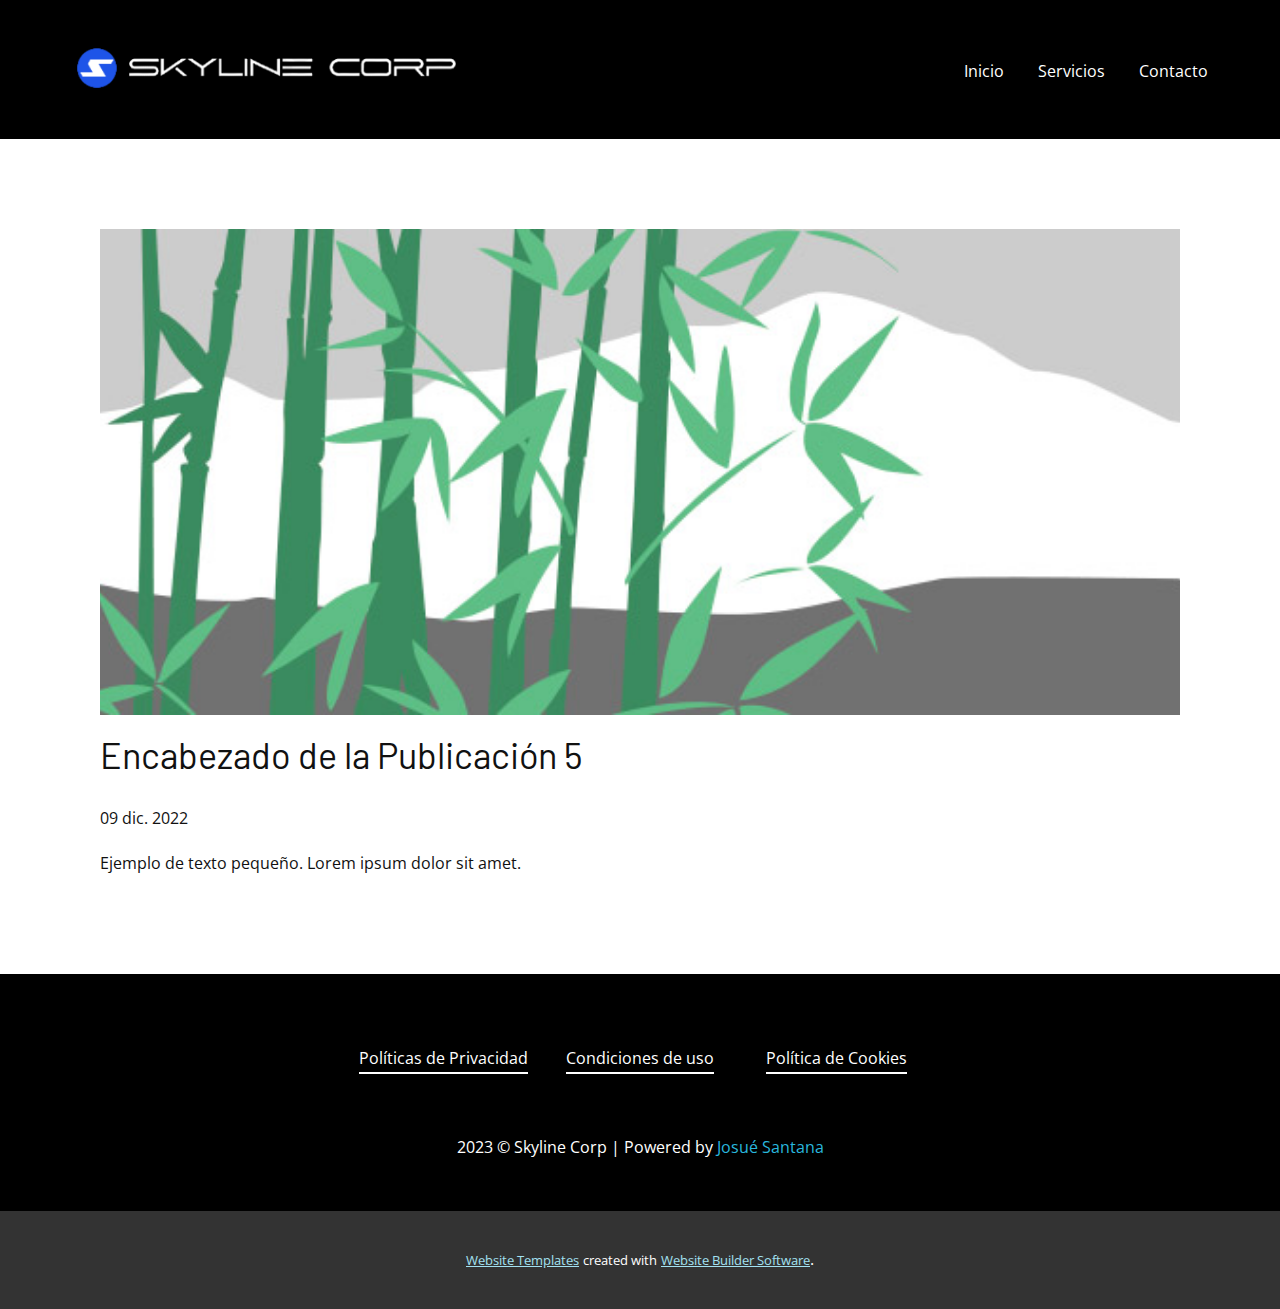
<file: blog/enviar-4.html>
<!DOCTYPE html>
<html style="font-size: 16px;" lang="es"><head>
    <meta name="viewport" content="width=device-width, initial-scale=1.0">
    <meta charset="utf-8">
    <meta name="keywords" content="Encabezado de la Publicación 1">
    <meta name="description" content="">
    <title>Encabezado de la Publicación 5</title>
    <link rel="stylesheet" href="../nicepage.css" media="screen">
<link rel="stylesheet" href="../Post-Template.css" media="screen">
    <script class="u-script" type="text/javascript" src="../jquery.js" defer=""></script>
    <script class="u-script" type="text/javascript" src="../nicepage.js" defer=""></script>
    <meta name="generator" content="Nicepage 5.2.4, nicepage.com">
    <link id="u-theme-google-font" rel="stylesheet" href="https://fonts.googleapis.com/css?family=Open+Sans:300,300i,400,400i,500,500i,600,600i,700,700i,800,800i|Barlow:100,100i,200,200i,300,300i,400,400i,500,500i,600,600i,700,700i,800,800i,900,900i">
    
    
    <script type="application/ld+json">{
		"@context": "http://schema.org",
		"@type": "Organization",
		"name": "Skyline Corp",
		"logo": "images/logo-web2.png"
}</script>
    <meta name="theme-color" content="#29b7dd">
  </head>
  <body class="u-body u-xl-mode" data-lang="es"><header class="u-clearfix u-custom-color-1 u-header u-header" id="sec-2485"><div class="u-clearfix u-sheet u-sheet-1">
        <a href="../Inicio.html" class="u-enable-responsive u-image u-logo u-image-1" data-image-width="500" data-image-height="100" title="Inicio" data-animation-name="" data-animation-duration="0" data-animation-direction="">
          <img src="../images/logo-web2.png" class="u-logo-image u-logo-image-1" alt="skyline corp technology startup of software development">
        </a>
        <nav class="u-menu u-menu-one-level u-offcanvas u-menu-1">
          <div class="menu-collapse" style="font-size: 1rem; letter-spacing: 0px;">
            <a class="u-button-style u-custom-left-right-menu-spacing u-custom-padding-bottom u-custom-top-bottom-menu-spacing u-nav-link u-text-active-palette-1-base u-text-hover-palette-2-base" href="#" data-lang-en="{&quot;content&quot;:&quot;<svg class=\&quot;u-svg-link\&quot; viewBox=\&quot;0 0 24 24\&quot;><use xmlns:xlink=\&quot;http://www.w3.org/1999/xlink\&quot; xlink:href=\&quot;#menu-hamburger\&quot;></use></svg><svg class=\&quot;u-svg-content\&quot; version=\&quot;1.1\&quot; id=\&quot;menu-hamburger\&quot; viewBox=\&quot;0 0 16 16\&quot; x=\&quot;0px\&quot; y=\&quot;0px\&quot; xmlns:xlink=\&quot;http://www.w3.org/1999/xlink\&quot; xmlns=\&quot;http://www.w3.org/2000/svg\&quot;>    <g>        <rect y=\&quot;1\&quot; width=\&quot;16\&quot; height=\&quot;2\&quot;></rect>        <rect y=\&quot;7\&quot; width=\&quot;16\&quot; height=\&quot;2\&quot;></rect>        <rect y=\&quot;13\&quot; width=\&quot;16\&quot; height=\&quot;2\&quot;></rect>    </g></svg>&quot;,&quot;href&quot;:&quot;#&quot;}">
              <svg class="u-svg-link" viewBox="0 0 24 24"><use xmlns:xlink="http://www.w3.org/1999/xlink" xlink:href="#menu-hamburger"></use></svg>
              <svg class="u-svg-content" version="1.1" id="menu-hamburger" viewBox="0 0 16 16" x="0px" y="0px" xmlns:xlink="http://www.w3.org/1999/xlink" xmlns="http://www.w3.org/2000/svg"><g><rect y="1" width="16" height="2"></rect><rect y="7" width="16" height="2"></rect><rect y="13" width="16" height="2"></rect>
</g></svg>
            </a>
          </div>
          <div class="u-custom-menu u-nav-container">
            <ul class="u-nav u-spacing-30 u-unstyled u-nav-1"><li class="u-nav-item"><a class="u-border-2 u-border-active-custom-color-4 u-border-hover-custom-color-4 u-border-no-left u-border-no-right u-border-no-top u-button-style u-nav-link u-text-active-custom-color-2 u-text-hover-custom-color-2" href="../Inicio.html" data-lang-en="{&quot;content&quot;:&quot;Inicio&quot;,&quot;href&quot;:&quot;Inicio.html&quot;}" style="padding: 10px 2px;">Inicio</a>
</li><li class="u-nav-item"><a class="u-border-2 u-border-active-custom-color-4 u-border-hover-custom-color-4 u-border-no-left u-border-no-right u-border-no-top u-button-style u-nav-link u-text-active-custom-color-2 u-text-hover-custom-color-2" href="../Servicios.html" style="padding: 10px 2px;">Servicios</a>
</li><li class="u-nav-item"><a class="u-border-2 u-border-active-custom-color-4 u-border-hover-custom-color-4 u-border-no-left u-border-no-right u-border-no-top u-button-style u-nav-link u-text-active-custom-color-2 u-text-hover-custom-color-2" href="../Contacto.html" data-lang-en="{&quot;content&quot;:&quot;Contacto&quot;,&quot;href&quot;:&quot;Contacto.html&quot;}" style="padding: 10px 2px;">Contacto</a>
</li></ul>
          </div>
          <div class="u-custom-menu u-nav-container-collapse">
            <div class="u-black u-container-style u-inner-container-layout u-opacity u-opacity-95 u-sidenav">
              <div class="u-inner-container-layout u-sidenav-overflow">
                <div class="u-menu-close"></div>
                <ul class="u-align-center u-nav u-popupmenu-items u-unstyled u-nav-2"><li class="u-nav-item"><a class="u-button-style u-nav-link" href="../Inicio.html" data-lang-en="{&quot;content&quot;:&quot;Inicio&quot;,&quot;href&quot;:&quot;Inicio.html&quot;}">Inicio</a>
</li><li class="u-nav-item"><a class="u-button-style u-nav-link" href="../Servicios.html">Servicios</a>
</li><li class="u-nav-item"><a class="u-button-style u-nav-link" href="../Contacto.html" data-lang-en="{&quot;content&quot;:&quot;Contacto&quot;,&quot;href&quot;:&quot;Contacto.html&quot;}">Contacto</a>
</li></ul>
              </div>
            </div>
            <div class="u-black u-menu-overlay u-opacity u-opacity-70"></div>
          </div>
        </nav>
      </div></header>
    <section class="u-align-center u-clearfix u-section-1" id="sec-bc80">
      <div class="u-clearfix u-sheet u-valign-middle-md u-valign-middle-sm u-valign-middle-xs u-sheet-1"><!--post_details--><!--post_details_options_json--><!--{"source":""}--><!--/post_details_options_json--><!--blog_post-->
        <div class="u-container-style u-expanded-width u-post-details u-post-details-1">
          <div class="u-container-layout u-valign-middle u-container-layout-1"><!--blog_post_image-->
            <img alt="" class="u-blog-control u-expanded-width u-image u-image-default u-image-1" src="../images/68f64b9d.jpeg"><!--/blog_post_image--><!--blog_post_header-->
            <h2 class="u-blog-control u-text u-text-1">Encabezado de la Publicación 5</h2><!--/blog_post_header--><!--blog_post_metadata-->
            <div class="u-blog-control u-metadata u-metadata-1"><!--blog_post_metadata_date-->
              <span class="u-meta-date u-meta-icon">09 dic. 2022</span><!--/blog_post_metadata_date--><!--blog_post_metadata_category-->
              <!--/blog_post_metadata_category--><!--blog_post_metadata_comments-->
              <!--/blog_post_metadata_comments-->
            </div><!--/blog_post_metadata--><!--blog_post_content-->
            <div class="u-align-justify u-blog-control u-post-content u-text u-text-2 fr-view">
  Ejemplo de texto pequeño. Lorem ipsum dolor sit amet.
  </div><!--/blog_post_content-->
          </div>
        </div><!--/blog_post--><!--/post_details-->
      </div>
    </section>
    
    
    <footer class="u-align-center u-black u-clearfix u-footer u-footer" id="sec-2692"><div class="u-clearfix u-sheet u-valign-middle-lg u-sheet-1">
        <div class="u-expanded-width-xs u-list u-list-1">
          <div class="u-repeater u-repeater-1">
            <div class="u-container-style u-list-item u-repeater-item">
              <div class="u-container-layout u-similar-container u-valign-bottom-xl u-valign-top-lg u-valign-top-md u-valign-top-sm u-valign-top-xs u-container-layout-1">
                <a href="https://nicepage.com/c/video-website-mockup" class="u-active-none u-border-2 u-border-active-custom-color-4 u-border-hover-custom-color-4 u-border-no-left u-border-no-right u-border-no-top u-border-white u-btn u-button-style u-custom-item u-hover-none u-none u-text-active-custom-color-4 u-text-hover-custom-color-4 u-text-white u-btn-1">Políticas de Privacidad</a>
              </div>
            </div>
            <div class="u-container-style u-list-item u-repeater-item">
              <div class="u-container-layout u-similar-container u-valign-bottom-xl u-valign-top-lg u-valign-top-md u-valign-top-sm u-valign-top-xs u-container-layout-2">
                <a href="https://nicepage.com/c/video-website-mockup" class="u-active-none u-border-2 u-border-active-custom-color-4 u-border-hover-custom-color-4 u-border-no-left u-border-no-right u-border-no-top u-border-white u-btn u-button-style u-custom-item u-hover-none u-none u-text-active-custom-color-4 u-text-hover-custom-color-4 u-text-white u-btn-2">Condiciones de uso</a>
              </div>
            </div>
            <div class="u-container-style u-list-item u-repeater-item">
              <div class="u-container-layout u-similar-container u-valign-bottom-xl u-valign-top-lg u-valign-top-md u-valign-top-sm u-valign-top-xs u-container-layout-3">
                <a href="https://nicepage.com/c/video-website-mockup" class="u-active-none u-border-2 u-border-active-custom-color-4 u-border-hover-custom-color-4 u-border-no-left u-border-no-right u-border-no-top u-border-white u-btn u-button-style u-custom-item u-hover-none u-none u-text-active-custom-color-4 u-text-hover-custom-color-4 u-text-white u-btn-3">Política de Cookies</a>
              </div>
            </div>
          </div>
        </div>
        <p class="u-small-text u-text u-text-variant u-text-1" data-lang-en="Copyright © Skyline Corp 2023 | Powered by <a href=&quot;https://www.linkedin.com/in/josu%C3%A9-santana-moody/&quot; class=&quot;u-active-none u-border-none u-btn u-button-link u-button-style u-hover-none u-none u-text-palette-1-base u-btn-4&quot; target=&quot;_blank&quot; style=&quot;background-image: none; padding-top: 0px; padding-bottom: 0px; padding-left: 0px; padding-right: 0px&quot;>Josué Santana</a>">2023 © Skyline Corp | Powered by <a href="https://www.linkedin.com/in/josu%C3%A9-santana-moody/" class="u-active-none u-border-none u-btn u-button-link u-button-style u-hover-none u-none u-text-palette-1-base u-btn-4" target="_blank" data-lang-en="{&quot;content&quot;:&quot;Josué Santana&quot;,&quot;href&quot;:&quot;https://www.linkedin.com/in/josu%C3%A9-santana-moody/&quot;}">Josué Santana</a>
        </p>
      </div></footer>
    <section class="u-backlink u-clearfix u-grey-80">
      <a class="u-link" href="https://nicepage.com/website-templates" target="_blank">
        <span>Website Templates</span>
      </a>
      <p class="u-text">
        <span>created with</span>
      </p>
      <a class="u-link" href="" target="_blank">
        <span>Website Builder Software</span>
      </a>. 
    </section>
  
</body></html>
</file>
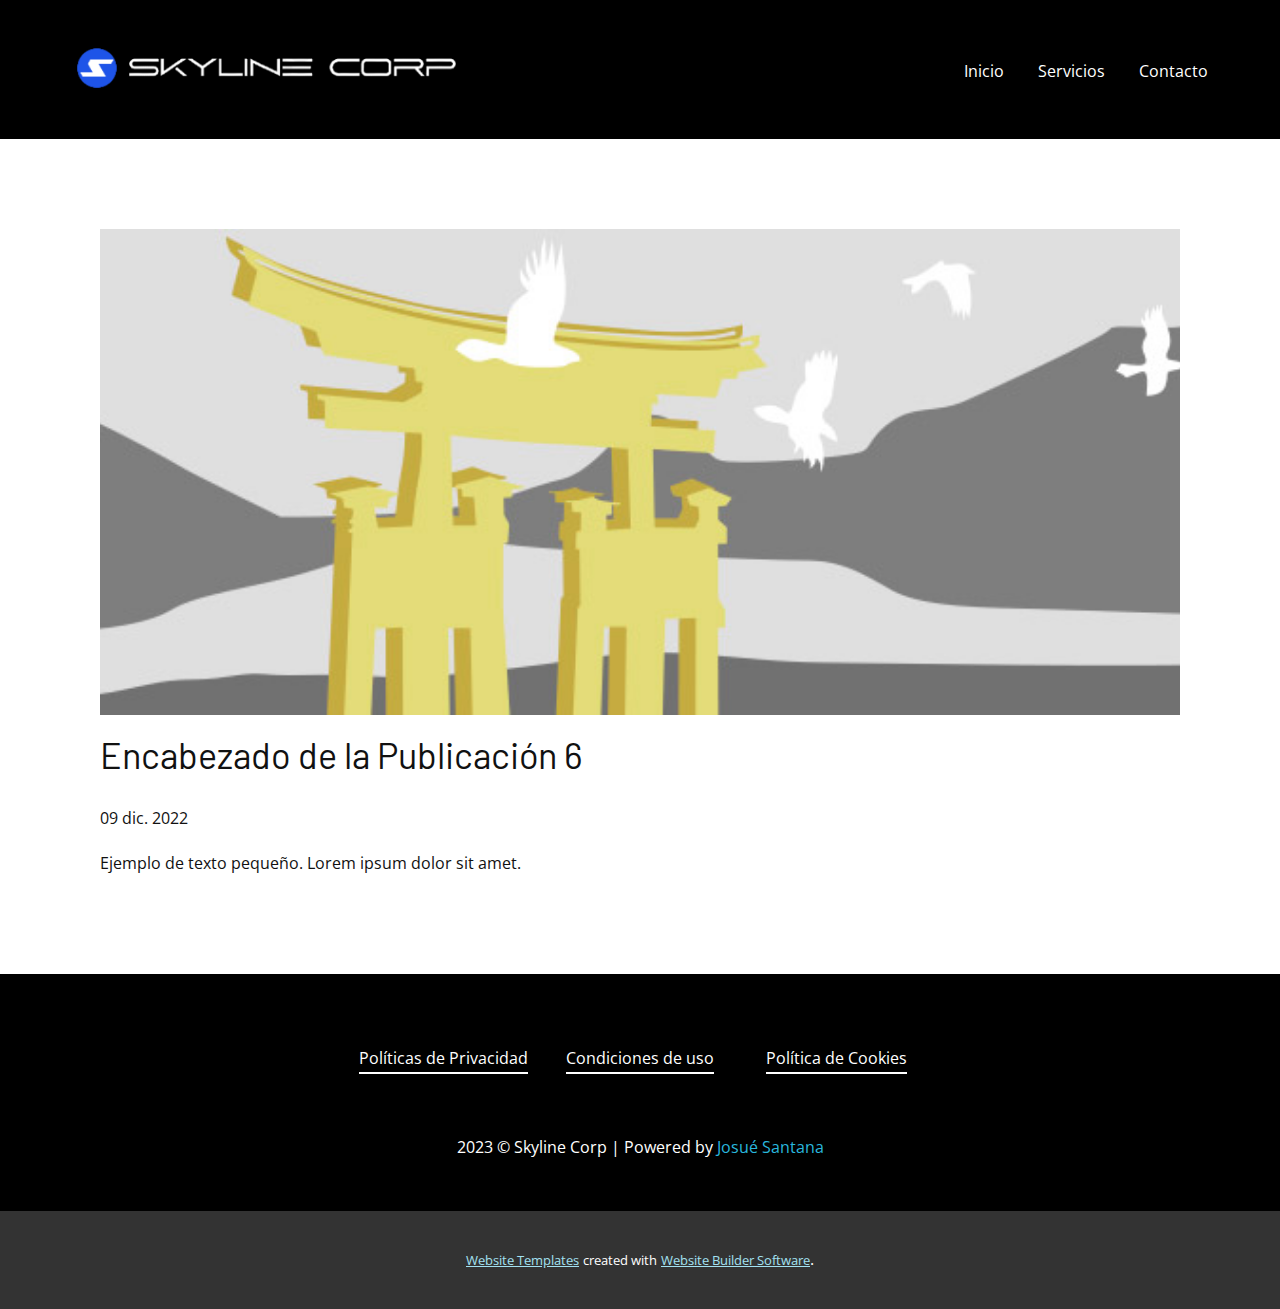
<file: blog/enviar-5.html>
<!DOCTYPE html>
<html style="font-size: 16px;" lang="es"><head>
    <meta name="viewport" content="width=device-width, initial-scale=1.0">
    <meta charset="utf-8">
    <meta name="keywords" content="Encabezado de la Publicación 1">
    <meta name="description" content="">
    <title>Encabezado de la Publicación 6</title>
    <link rel="stylesheet" href="../nicepage.css" media="screen">
<link rel="stylesheet" href="../Post-Template.css" media="screen">
    <script class="u-script" type="text/javascript" src="../jquery.js" defer=""></script>
    <script class="u-script" type="text/javascript" src="../nicepage.js" defer=""></script>
    <meta name="generator" content="Nicepage 5.2.4, nicepage.com">
    <link id="u-theme-google-font" rel="stylesheet" href="https://fonts.googleapis.com/css?family=Open+Sans:300,300i,400,400i,500,500i,600,600i,700,700i,800,800i|Barlow:100,100i,200,200i,300,300i,400,400i,500,500i,600,600i,700,700i,800,800i,900,900i">
    
    
    <script type="application/ld+json">{
		"@context": "http://schema.org",
		"@type": "Organization",
		"name": "Skyline Corp",
		"logo": "images/logo-web2.png"
}</script>
    <meta name="theme-color" content="#29b7dd">
  </head>
  <body class="u-body u-xl-mode" data-lang="es"><header class="u-clearfix u-custom-color-1 u-header u-header" id="sec-2485"><div class="u-clearfix u-sheet u-sheet-1">
        <a href="../Inicio.html" class="u-enable-responsive u-image u-logo u-image-1" data-image-width="500" data-image-height="100" title="Inicio" data-animation-name="" data-animation-duration="0" data-animation-direction="">
          <img src="../images/logo-web2.png" class="u-logo-image u-logo-image-1" alt="skyline corp technology startup of software development">
        </a>
        <nav class="u-menu u-menu-one-level u-offcanvas u-menu-1">
          <div class="menu-collapse" style="font-size: 1rem; letter-spacing: 0px;">
            <a class="u-button-style u-custom-left-right-menu-spacing u-custom-padding-bottom u-custom-top-bottom-menu-spacing u-nav-link u-text-active-palette-1-base u-text-hover-palette-2-base" href="#" data-lang-en="{&quot;content&quot;:&quot;<svg class=\&quot;u-svg-link\&quot; viewBox=\&quot;0 0 24 24\&quot;><use xmlns:xlink=\&quot;http://www.w3.org/1999/xlink\&quot; xlink:href=\&quot;#menu-hamburger\&quot;></use></svg><svg class=\&quot;u-svg-content\&quot; version=\&quot;1.1\&quot; id=\&quot;menu-hamburger\&quot; viewBox=\&quot;0 0 16 16\&quot; x=\&quot;0px\&quot; y=\&quot;0px\&quot; xmlns:xlink=\&quot;http://www.w3.org/1999/xlink\&quot; xmlns=\&quot;http://www.w3.org/2000/svg\&quot;>    <g>        <rect y=\&quot;1\&quot; width=\&quot;16\&quot; height=\&quot;2\&quot;></rect>        <rect y=\&quot;7\&quot; width=\&quot;16\&quot; height=\&quot;2\&quot;></rect>        <rect y=\&quot;13\&quot; width=\&quot;16\&quot; height=\&quot;2\&quot;></rect>    </g></svg>&quot;,&quot;href&quot;:&quot;#&quot;}">
              <svg class="u-svg-link" viewBox="0 0 24 24"><use xmlns:xlink="http://www.w3.org/1999/xlink" xlink:href="#menu-hamburger"></use></svg>
              <svg class="u-svg-content" version="1.1" id="menu-hamburger" viewBox="0 0 16 16" x="0px" y="0px" xmlns:xlink="http://www.w3.org/1999/xlink" xmlns="http://www.w3.org/2000/svg"><g><rect y="1" width="16" height="2"></rect><rect y="7" width="16" height="2"></rect><rect y="13" width="16" height="2"></rect>
</g></svg>
            </a>
          </div>
          <div class="u-custom-menu u-nav-container">
            <ul class="u-nav u-spacing-30 u-unstyled u-nav-1"><li class="u-nav-item"><a class="u-border-2 u-border-active-custom-color-4 u-border-hover-custom-color-4 u-border-no-left u-border-no-right u-border-no-top u-button-style u-nav-link u-text-active-custom-color-2 u-text-hover-custom-color-2" href="../Inicio.html" data-lang-en="{&quot;content&quot;:&quot;Inicio&quot;,&quot;href&quot;:&quot;Inicio.html&quot;}" style="padding: 10px 2px;">Inicio</a>
</li><li class="u-nav-item"><a class="u-border-2 u-border-active-custom-color-4 u-border-hover-custom-color-4 u-border-no-left u-border-no-right u-border-no-top u-button-style u-nav-link u-text-active-custom-color-2 u-text-hover-custom-color-2" href="../Servicios.html" style="padding: 10px 2px;">Servicios</a>
</li><li class="u-nav-item"><a class="u-border-2 u-border-active-custom-color-4 u-border-hover-custom-color-4 u-border-no-left u-border-no-right u-border-no-top u-button-style u-nav-link u-text-active-custom-color-2 u-text-hover-custom-color-2" href="../Contacto.html" data-lang-en="{&quot;content&quot;:&quot;Contacto&quot;,&quot;href&quot;:&quot;Contacto.html&quot;}" style="padding: 10px 2px;">Contacto</a>
</li></ul>
          </div>
          <div class="u-custom-menu u-nav-container-collapse">
            <div class="u-black u-container-style u-inner-container-layout u-opacity u-opacity-95 u-sidenav">
              <div class="u-inner-container-layout u-sidenav-overflow">
                <div class="u-menu-close"></div>
                <ul class="u-align-center u-nav u-popupmenu-items u-unstyled u-nav-2"><li class="u-nav-item"><a class="u-button-style u-nav-link" href="../Inicio.html" data-lang-en="{&quot;content&quot;:&quot;Inicio&quot;,&quot;href&quot;:&quot;Inicio.html&quot;}">Inicio</a>
</li><li class="u-nav-item"><a class="u-button-style u-nav-link" href="../Servicios.html">Servicios</a>
</li><li class="u-nav-item"><a class="u-button-style u-nav-link" href="../Contacto.html" data-lang-en="{&quot;content&quot;:&quot;Contacto&quot;,&quot;href&quot;:&quot;Contacto.html&quot;}">Contacto</a>
</li></ul>
              </div>
            </div>
            <div class="u-black u-menu-overlay u-opacity u-opacity-70"></div>
          </div>
        </nav>
      </div></header>
    <section class="u-align-center u-clearfix u-section-1" id="sec-bc80">
      <div class="u-clearfix u-sheet u-valign-middle-md u-valign-middle-sm u-valign-middle-xs u-sheet-1"><!--post_details--><!--post_details_options_json--><!--{"source":""}--><!--/post_details_options_json--><!--blog_post-->
        <div class="u-container-style u-expanded-width u-post-details u-post-details-1">
          <div class="u-container-layout u-valign-middle u-container-layout-1"><!--blog_post_image-->
            <img alt="" class="u-blog-control u-expanded-width u-image u-image-default u-image-1" src="../images/8ad73f3c.jpeg"><!--/blog_post_image--><!--blog_post_header-->
            <h2 class="u-blog-control u-text u-text-1">Encabezado de la Publicación 6</h2><!--/blog_post_header--><!--blog_post_metadata-->
            <div class="u-blog-control u-metadata u-metadata-1"><!--blog_post_metadata_date-->
              <span class="u-meta-date u-meta-icon">09 dic. 2022</span><!--/blog_post_metadata_date--><!--blog_post_metadata_category-->
              <!--/blog_post_metadata_category--><!--blog_post_metadata_comments-->
              <!--/blog_post_metadata_comments-->
            </div><!--/blog_post_metadata--><!--blog_post_content-->
            <div class="u-align-justify u-blog-control u-post-content u-text u-text-2 fr-view">
  Ejemplo de texto pequeño. Lorem ipsum dolor sit amet.
  </div><!--/blog_post_content-->
          </div>
        </div><!--/blog_post--><!--/post_details-->
      </div>
    </section>
    
    
    <footer class="u-align-center u-black u-clearfix u-footer u-footer" id="sec-2692"><div class="u-clearfix u-sheet u-valign-middle-lg u-sheet-1">
        <div class="u-expanded-width-xs u-list u-list-1">
          <div class="u-repeater u-repeater-1">
            <div class="u-container-style u-list-item u-repeater-item">
              <div class="u-container-layout u-similar-container u-valign-bottom-xl u-valign-top-lg u-valign-top-md u-valign-top-sm u-valign-top-xs u-container-layout-1">
                <a href="https://nicepage.com/c/video-website-mockup" class="u-active-none u-border-2 u-border-active-custom-color-4 u-border-hover-custom-color-4 u-border-no-left u-border-no-right u-border-no-top u-border-white u-btn u-button-style u-custom-item u-hover-none u-none u-text-active-custom-color-4 u-text-hover-custom-color-4 u-text-white u-btn-1">Políticas de Privacidad</a>
              </div>
            </div>
            <div class="u-container-style u-list-item u-repeater-item">
              <div class="u-container-layout u-similar-container u-valign-bottom-xl u-valign-top-lg u-valign-top-md u-valign-top-sm u-valign-top-xs u-container-layout-2">
                <a href="https://nicepage.com/c/video-website-mockup" class="u-active-none u-border-2 u-border-active-custom-color-4 u-border-hover-custom-color-4 u-border-no-left u-border-no-right u-border-no-top u-border-white u-btn u-button-style u-custom-item u-hover-none u-none u-text-active-custom-color-4 u-text-hover-custom-color-4 u-text-white u-btn-2">Condiciones de uso</a>
              </div>
            </div>
            <div class="u-container-style u-list-item u-repeater-item">
              <div class="u-container-layout u-similar-container u-valign-bottom-xl u-valign-top-lg u-valign-top-md u-valign-top-sm u-valign-top-xs u-container-layout-3">
                <a href="https://nicepage.com/c/video-website-mockup" class="u-active-none u-border-2 u-border-active-custom-color-4 u-border-hover-custom-color-4 u-border-no-left u-border-no-right u-border-no-top u-border-white u-btn u-button-style u-custom-item u-hover-none u-none u-text-active-custom-color-4 u-text-hover-custom-color-4 u-text-white u-btn-3">Política de Cookies</a>
              </div>
            </div>
          </div>
        </div>
        <p class="u-small-text u-text u-text-variant u-text-1" data-lang-en="Copyright © Skyline Corp 2023 | Powered by <a href=&quot;https://www.linkedin.com/in/josu%C3%A9-santana-moody/&quot; class=&quot;u-active-none u-border-none u-btn u-button-link u-button-style u-hover-none u-none u-text-palette-1-base u-btn-4&quot; target=&quot;_blank&quot; style=&quot;background-image: none; padding-top: 0px; padding-bottom: 0px; padding-left: 0px; padding-right: 0px&quot;>Josué Santana</a>">2023 © Skyline Corp | Powered by <a href="https://www.linkedin.com/in/josu%C3%A9-santana-moody/" class="u-active-none u-border-none u-btn u-button-link u-button-style u-hover-none u-none u-text-palette-1-base u-btn-4" target="_blank" data-lang-en="{&quot;content&quot;:&quot;Josué Santana&quot;,&quot;href&quot;:&quot;https://www.linkedin.com/in/josu%C3%A9-santana-moody/&quot;}">Josué Santana</a>
        </p>
      </div></footer>
    <section class="u-backlink u-clearfix u-grey-80">
      <a class="u-link" href="https://nicepage.com/website-templates" target="_blank">
        <span>Website Templates</span>
      </a>
      <p class="u-text">
        <span>created with</span>
      </p>
      <a class="u-link" href="" target="_blank">
        <span>Website Builder Software</span>
      </a>. 
    </section>
  
</body></html>
</file>
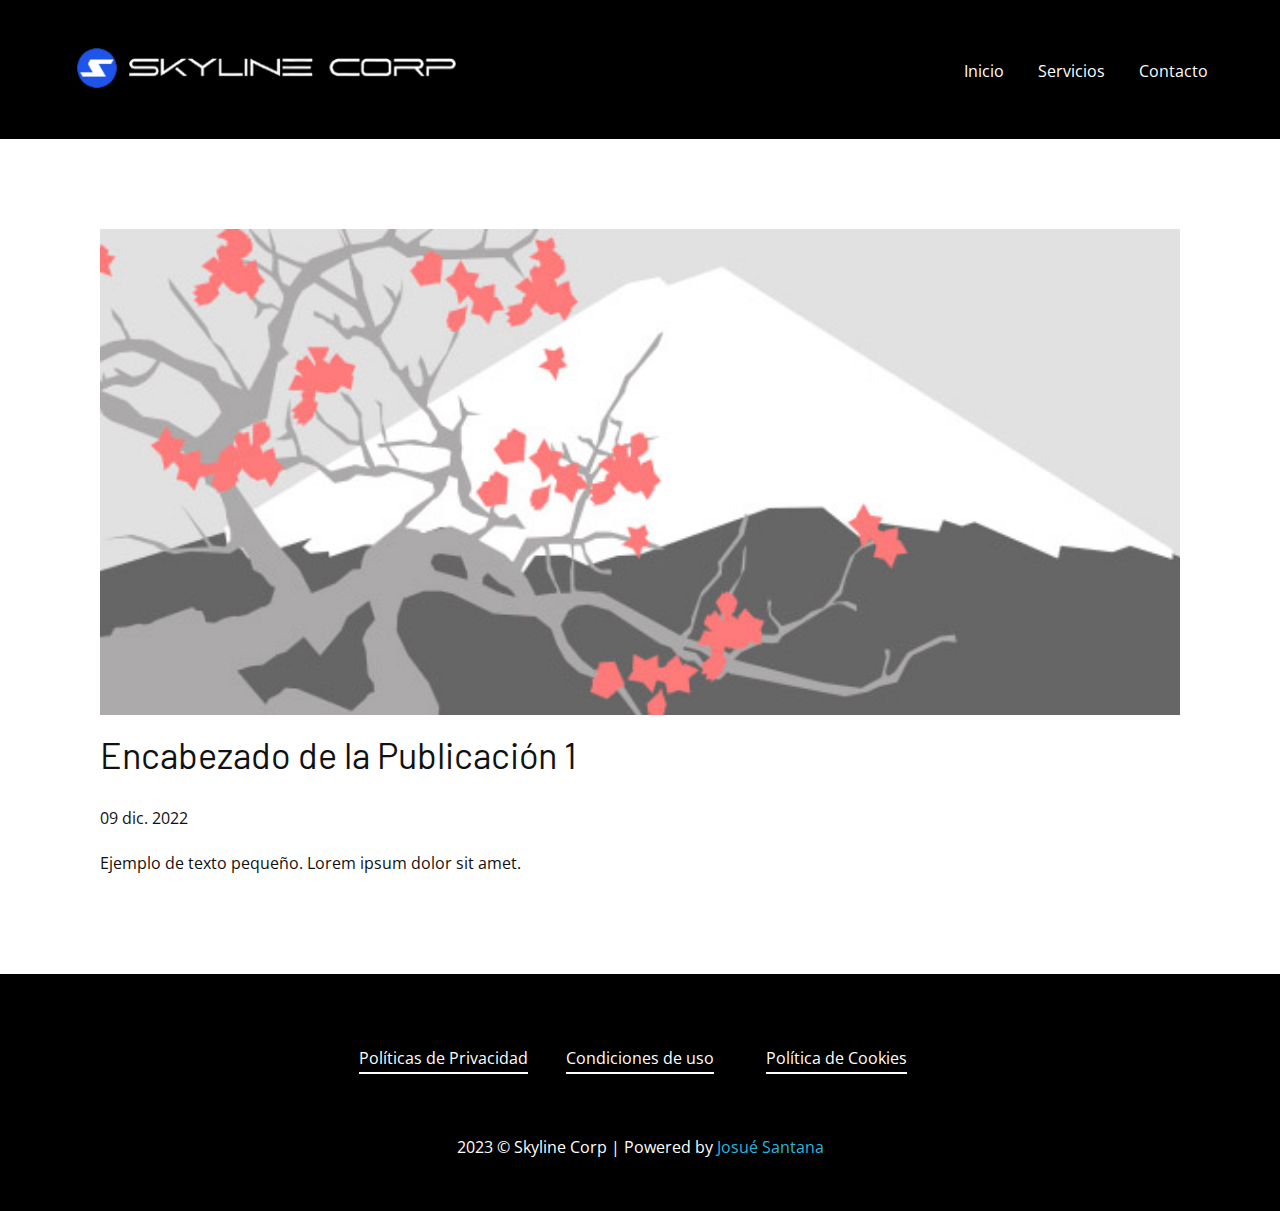
<file: blog/enviar.html>
<!DOCTYPE html>
<html style="font-size: 16px;" lang="es"><head>
    <meta name="viewport" content="width=device-width, initial-scale=1.0">
    <meta charset="utf-8">
    <meta name="keywords" content="Encabezado de la Publicación 1">
    <meta name="description" content="">
    <title>Encabezado de la Publicación 1</title>
    <link rel="stylesheet" href="../nicepage.css" media="screen">
<link rel="stylesheet" href="../Post-Template.css" media="screen">
    <script class="u-script" type="text/javascript" src="../jquery.js" defer=""></script>
    <script class="u-script" type="text/javascript" src="../nicepage.js" defer=""></script>
    <meta name="generator" content="Nicepage 5.2.4, nicepage.com">
    <link id="u-theme-google-font" rel="stylesheet" href="https://fonts.googleapis.com/css?family=Open+Sans:300,300i,400,400i,500,500i,600,600i,700,700i,800,800i|Barlow:100,100i,200,200i,300,300i,400,400i,500,500i,600,600i,700,700i,800,800i,900,900i">
    
    
    <script type="application/ld+json">{
		"@context": "http://schema.org",
		"@type": "Organization",
		"name": "Skyline Corp",
		"logo": "images/logo-web2.png"
}</script>
    <meta name="theme-color" content="#29b7dd">
  </head>
  <body class="u-body u-xl-mode" data-lang="es"><header class="u-clearfix u-custom-color-1 u-header u-header" id="sec-2485"><div class="u-clearfix u-sheet u-sheet-1">
        <a href="../Inicio.html" class="u-enable-responsive u-image u-logo u-image-1" data-image-width="500" data-image-height="100" title="Inicio" data-animation-name="" data-animation-duration="0" data-animation-direction="">
          <img src="../images/logo-web2.png" class="u-logo-image u-logo-image-1" alt="skyline corp technology startup of software development">
        </a>
        <nav class="u-menu u-menu-one-level u-offcanvas u-menu-1">
          <div class="menu-collapse" style="font-size: 1rem; letter-spacing: 0px;">
            <a class="u-button-style u-custom-left-right-menu-spacing u-custom-padding-bottom u-custom-top-bottom-menu-spacing u-nav-link u-text-active-palette-1-base u-text-hover-palette-2-base" href="#" data-lang-en="{&quot;content&quot;:&quot;<svg class=\&quot;u-svg-link\&quot; viewBox=\&quot;0 0 24 24\&quot;><use xmlns:xlink=\&quot;http://www.w3.org/1999/xlink\&quot; xlink:href=\&quot;#menu-hamburger\&quot;></use></svg><svg class=\&quot;u-svg-content\&quot; version=\&quot;1.1\&quot; id=\&quot;menu-hamburger\&quot; viewBox=\&quot;0 0 16 16\&quot; x=\&quot;0px\&quot; y=\&quot;0px\&quot; xmlns:xlink=\&quot;http://www.w3.org/1999/xlink\&quot; xmlns=\&quot;http://www.w3.org/2000/svg\&quot;>    <g>        <rect y=\&quot;1\&quot; width=\&quot;16\&quot; height=\&quot;2\&quot;></rect>        <rect y=\&quot;7\&quot; width=\&quot;16\&quot; height=\&quot;2\&quot;></rect>        <rect y=\&quot;13\&quot; width=\&quot;16\&quot; height=\&quot;2\&quot;></rect>    </g></svg>&quot;,&quot;href&quot;:&quot;#&quot;}">
              <svg class="u-svg-link" viewBox="0 0 24 24"><use xmlns:xlink="http://www.w3.org/1999/xlink" xlink:href="#menu-hamburger"></use></svg>
              <svg class="u-svg-content" version="1.1" id="menu-hamburger" viewBox="0 0 16 16" x="0px" y="0px" xmlns:xlink="http://www.w3.org/1999/xlink" xmlns="http://www.w3.org/2000/svg"><g><rect y="1" width="16" height="2"></rect><rect y="7" width="16" height="2"></rect><rect y="13" width="16" height="2"></rect>
</g></svg>
            </a>
          </div>
          <div class="u-custom-menu u-nav-container">
            <ul class="u-nav u-spacing-30 u-unstyled u-nav-1"><li class="u-nav-item"><a class="u-border-2 u-border-active-custom-color-4 u-border-hover-custom-color-4 u-border-no-left u-border-no-right u-border-no-top u-button-style u-nav-link u-text-active-custom-color-2 u-text-hover-custom-color-2" href="../Inicio.html" data-lang-en="{&quot;content&quot;:&quot;Inicio&quot;,&quot;href&quot;:&quot;Inicio.html&quot;}" style="padding: 10px 2px;">Inicio</a>
</li><li class="u-nav-item"><a class="u-border-2 u-border-active-custom-color-4 u-border-hover-custom-color-4 u-border-no-left u-border-no-right u-border-no-top u-button-style u-nav-link u-text-active-custom-color-2 u-text-hover-custom-color-2" href="../Servicios.html" style="padding: 10px 2px;">Servicios</a>
</li><li class="u-nav-item"><a class="u-border-2 u-border-active-custom-color-4 u-border-hover-custom-color-4 u-border-no-left u-border-no-right u-border-no-top u-button-style u-nav-link u-text-active-custom-color-2 u-text-hover-custom-color-2" href="../Contacto.html" data-lang-en="{&quot;content&quot;:&quot;Contacto&quot;,&quot;href&quot;:&quot;Contacto.html&quot;}" style="padding: 10px 2px;">Contacto</a>
</li></ul>
          </div>
          <div class="u-custom-menu u-nav-container-collapse">
            <div class="u-black u-container-style u-inner-container-layout u-opacity u-opacity-95 u-sidenav">
              <div class="u-inner-container-layout u-sidenav-overflow">
                <div class="u-menu-close"></div>
                <ul class="u-align-center u-nav u-popupmenu-items u-unstyled u-nav-2"><li class="u-nav-item"><a class="u-button-style u-nav-link" href="../Inicio.html" data-lang-en="{&quot;content&quot;:&quot;Inicio&quot;,&quot;href&quot;:&quot;Inicio.html&quot;}">Inicio</a>
</li><li class="u-nav-item"><a class="u-button-style u-nav-link" href="../Servicios.html">Servicios</a>
</li><li class="u-nav-item"><a class="u-button-style u-nav-link" href="../Contacto.html" data-lang-en="{&quot;content&quot;:&quot;Contacto&quot;,&quot;href&quot;:&quot;Contacto.html&quot;}">Contacto</a>
</li></ul>
              </div>
            </div>
            <div class="u-black u-menu-overlay u-opacity u-opacity-70"></div>
          </div>
        </nav>
      </div></header>
    <section class="u-align-center u-clearfix u-section-1" id="sec-bc80">
      <div class="u-clearfix u-sheet u-valign-middle-md u-valign-middle-sm u-valign-middle-xs u-sheet-1"><!--post_details--><!--post_details_options_json--><!--{"source":""}--><!--/post_details_options_json--><!--blog_post-->
        <div class="u-container-style u-expanded-width u-post-details u-post-details-1">
          <div class="u-container-layout u-valign-middle u-container-layout-1"><!--blog_post_image-->
            <img alt="" class="u-blog-control u-expanded-width u-image u-image-default u-image-1" src="../images/0fd3416c.jpeg"><!--/blog_post_image--><!--blog_post_header-->
            <h2 class="u-blog-control u-text u-text-1">Encabezado de la Publicación 1</h2><!--/blog_post_header--><!--blog_post_metadata-->
            <div class="u-blog-control u-metadata u-metadata-1"><!--blog_post_metadata_date-->
              <span class="u-meta-date u-meta-icon">09 dic. 2022</span><!--/blog_post_metadata_date--><!--blog_post_metadata_category-->
              <!--/blog_post_metadata_category--><!--blog_post_metadata_comments-->
              <!--/blog_post_metadata_comments-->
            </div><!--/blog_post_metadata--><!--blog_post_content-->
            <div class="u-align-justify u-blog-control u-post-content u-text u-text-2 fr-view">
  Ejemplo de texto pequeño. Lorem ipsum dolor sit amet.
  </div><!--/blog_post_content-->
          </div>
        </div><!--/blog_post--><!--/post_details-->
      </div>
    </section>
    
    
    <footer class="u-align-center u-black u-clearfix u-footer u-footer" id="sec-2692"><div class="u-clearfix u-sheet u-valign-middle-lg u-sheet-1">
        <div class="u-expanded-width-xs u-list u-list-1">
          <div class="u-repeater u-repeater-1">
            <div class="u-container-style u-list-item u-repeater-item">
              <div class="u-container-layout u-similar-container u-valign-bottom-xl u-valign-top-lg u-valign-top-md u-valign-top-sm u-valign-top-xs u-container-layout-1">
                <a href="https://nicepage.com/c/video-website-mockup" class="u-active-none u-border-2 u-border-active-custom-color-4 u-border-hover-custom-color-4 u-border-no-left u-border-no-right u-border-no-top u-border-white u-btn u-button-style u-custom-item u-hover-none u-none u-text-active-custom-color-4 u-text-hover-custom-color-4 u-text-white u-btn-1">Políticas de Privacidad</a>
              </div>
            </div>
            <div class="u-container-style u-list-item u-repeater-item">
              <div class="u-container-layout u-similar-container u-valign-bottom-xl u-valign-top-lg u-valign-top-md u-valign-top-sm u-valign-top-xs u-container-layout-2">
                <a href="https://nicepage.com/c/video-website-mockup" class="u-active-none u-border-2 u-border-active-custom-color-4 u-border-hover-custom-color-4 u-border-no-left u-border-no-right u-border-no-top u-border-white u-btn u-button-style u-custom-item u-hover-none u-none u-text-active-custom-color-4 u-text-hover-custom-color-4 u-text-white u-btn-2">Condiciones de uso</a>
              </div>
            </div>
            <div class="u-container-style u-list-item u-repeater-item">
              <div class="u-container-layout u-similar-container u-valign-bottom-xl u-valign-top-lg u-valign-top-md u-valign-top-sm u-valign-top-xs u-container-layout-3">
                <a href="https://nicepage.com/c/video-website-mockup" class="u-active-none u-border-2 u-border-active-custom-color-4 u-border-hover-custom-color-4 u-border-no-left u-border-no-right u-border-no-top u-border-white u-btn u-button-style u-custom-item u-hover-none u-none u-text-active-custom-color-4 u-text-hover-custom-color-4 u-text-white u-btn-3">Política de Cookies</a>
              </div>
            </div>
          </div>
        </div>
        <p class="u-small-text u-text u-text-variant u-text-1" data-lang-en="Copyright © Skyline Corp 2023 | Powered by <a href=&quot;https://www.linkedin.com/in/josu%C3%A9-santana-moody/&quot; class=&quot;u-active-none u-border-none u-btn u-button-link u-button-style u-hover-none u-none u-text-palette-1-base u-btn-4&quot; target=&quot;_blank&quot; style=&quot;background-image: none; padding-top: 0px; padding-bottom: 0px; padding-left: 0px; padding-right: 0px&quot;>Josué Santana</a>">2023 © Skyline Corp | Powered by <a href="https://www.linkedin.com/in/josu%C3%A9-santana-moody/" class="u-active-none u-border-none u-btn u-button-link u-button-style u-hover-none u-none u-text-palette-1-base u-btn-4" target="_blank" data-lang-en="{&quot;content&quot;:&quot;Josué Santana&quot;,&quot;href&quot;:&quot;https://www.linkedin.com/in/josu%C3%A9-santana-moody/&quot;}">Josué Santana</a>
        </p>
      </div></footer>
    
  
</body></html>
</file>
